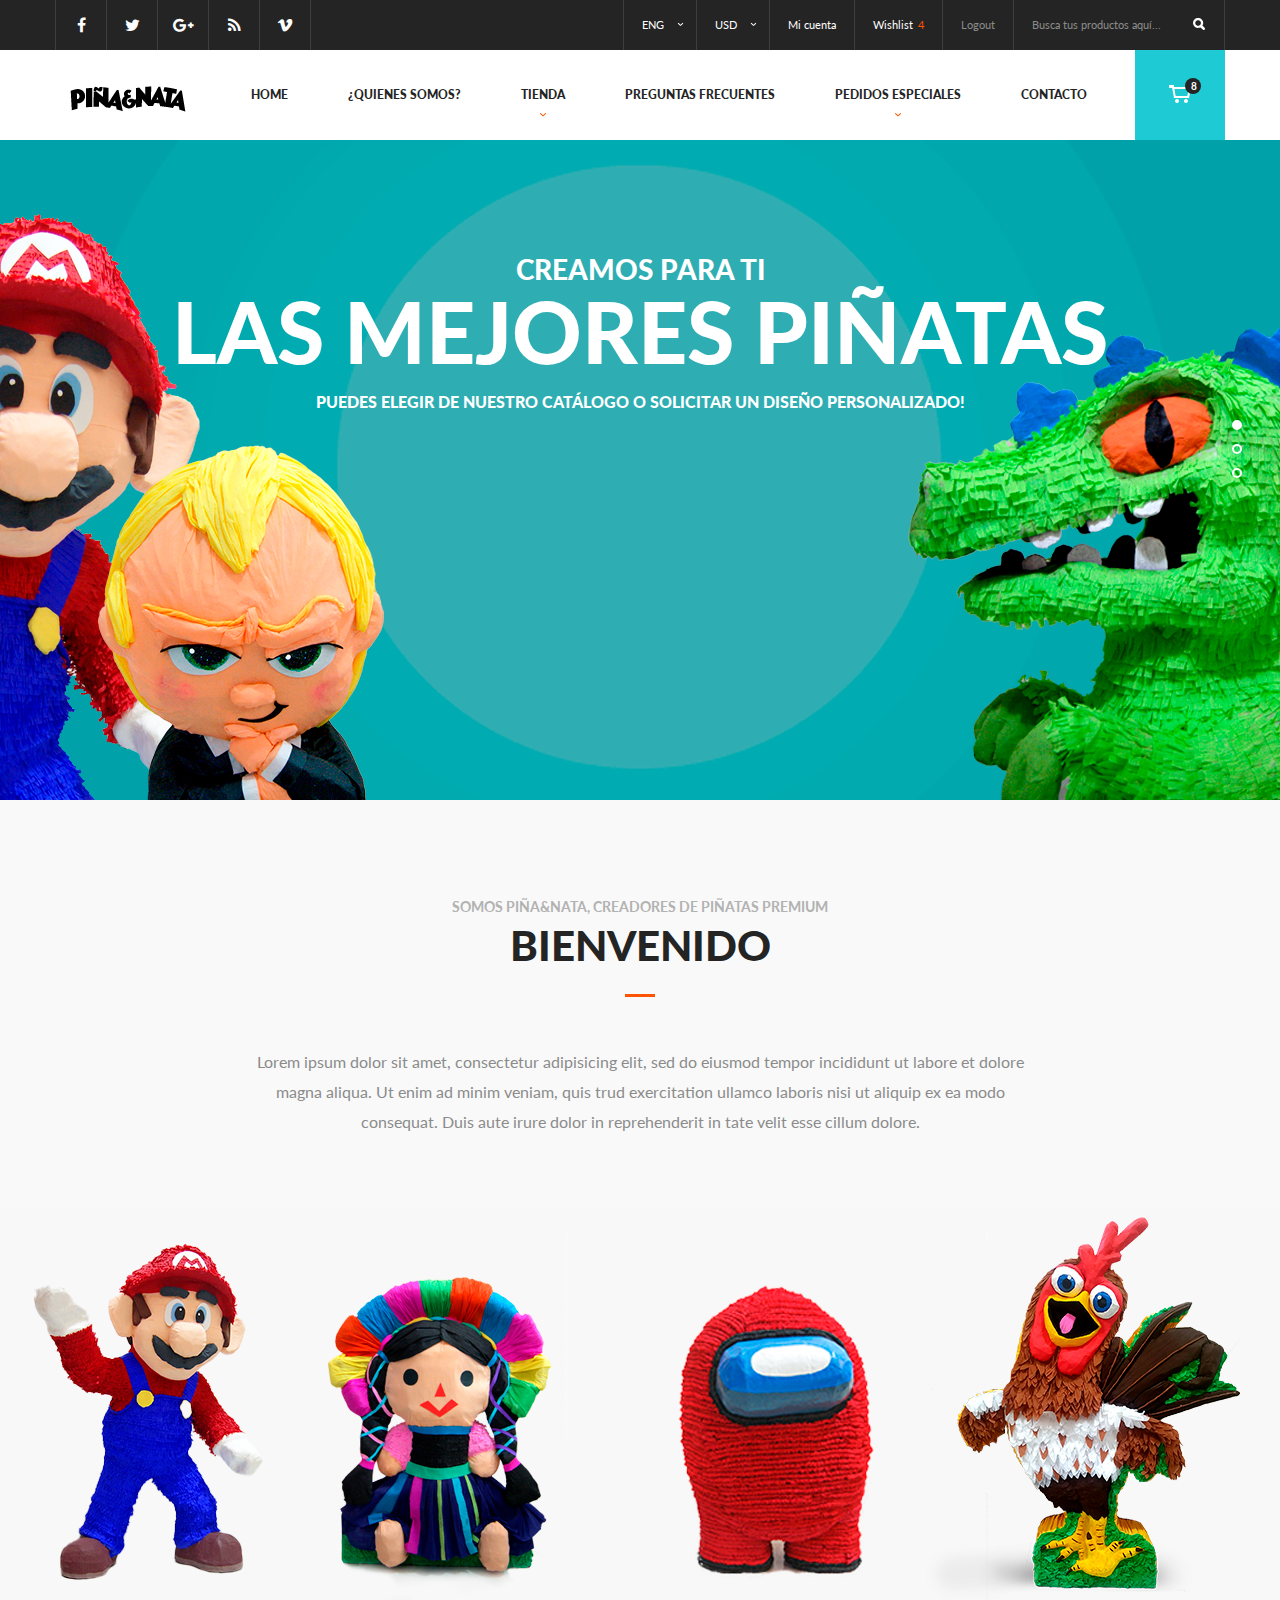
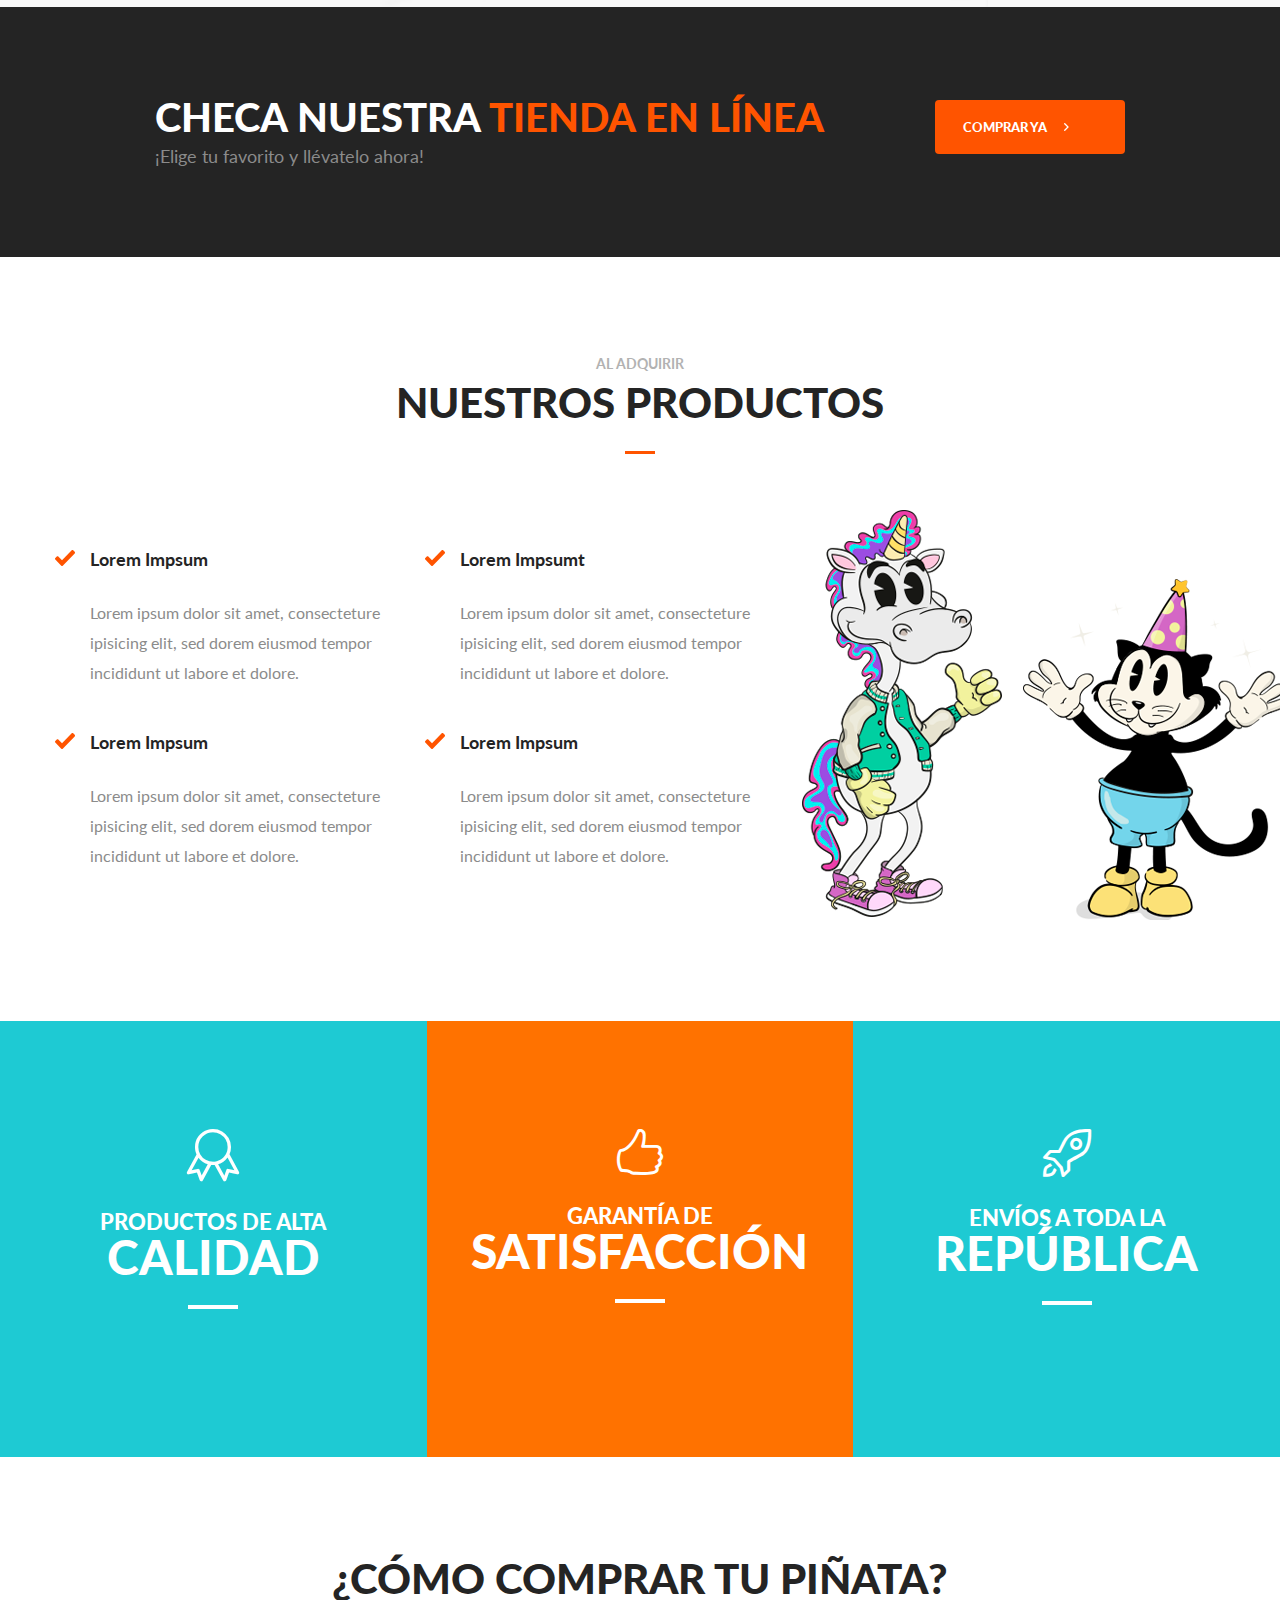
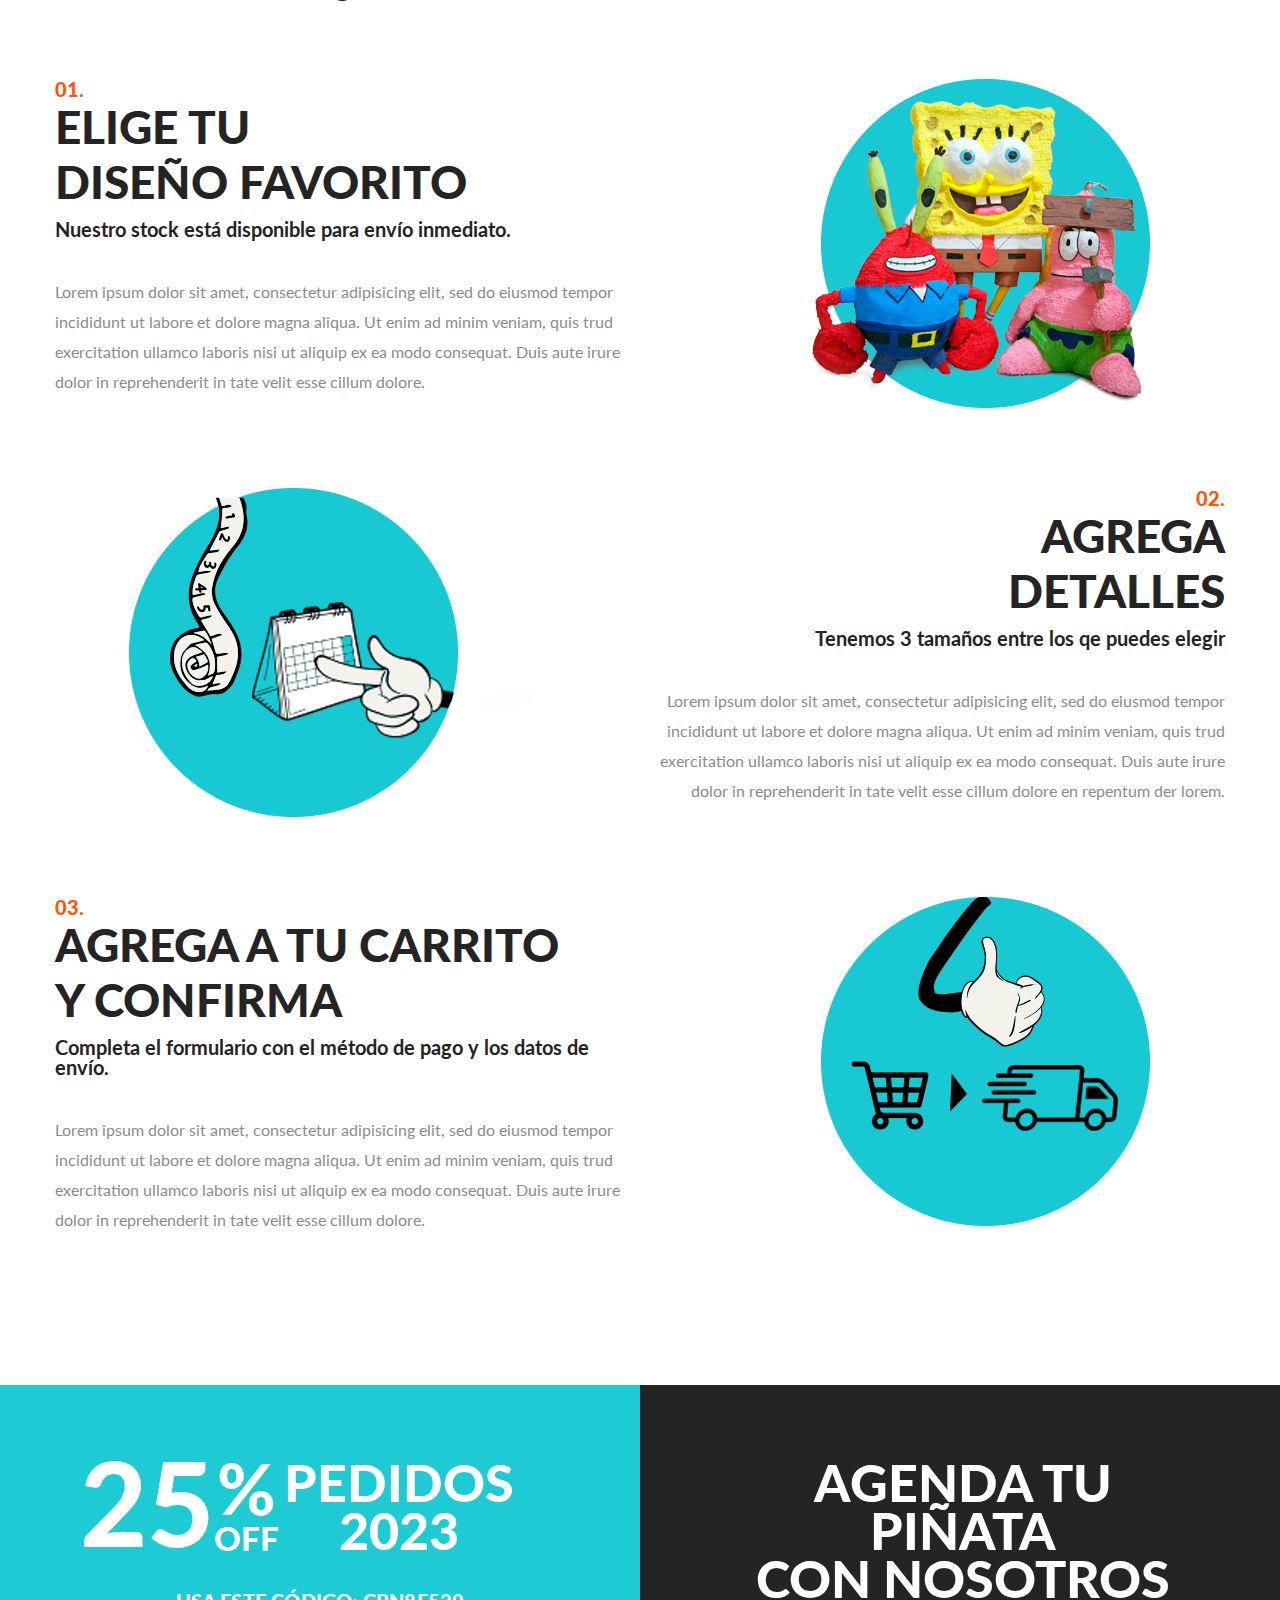
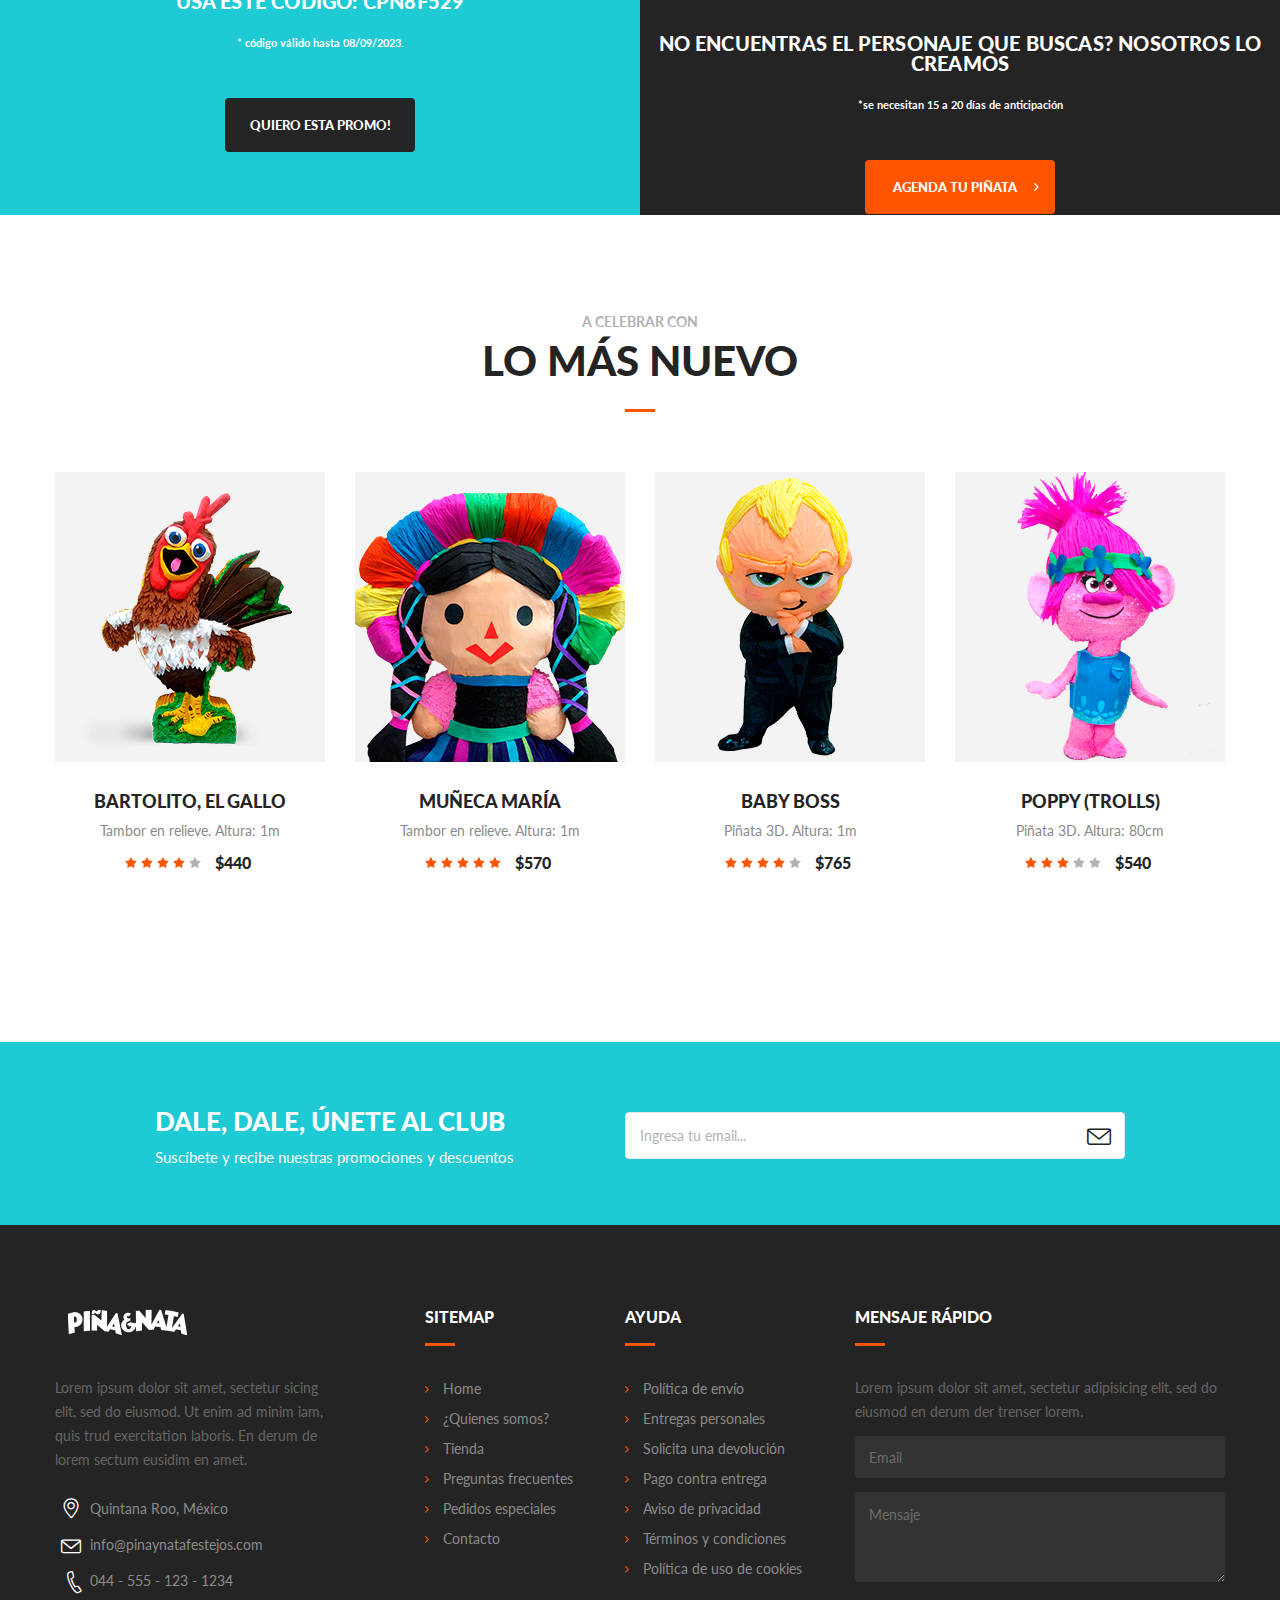
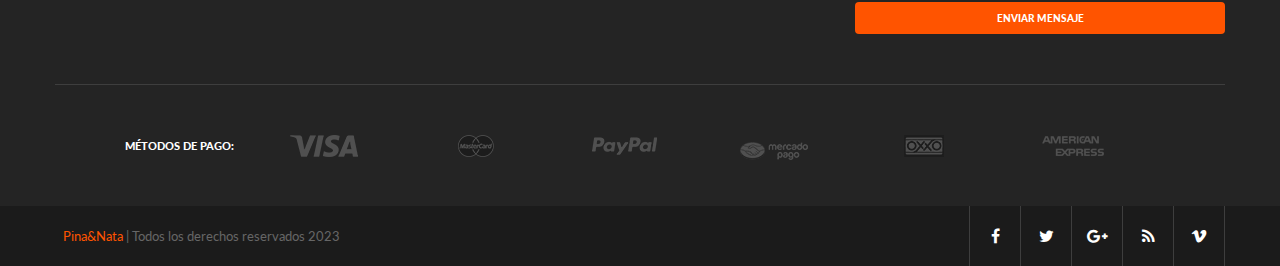
<file: index.html>
<!DOCTYPE html>
<html lang="en">
<head>
  <meta charset="utf-8">
  <meta name="viewport" content="width=device-width, minimum-scale=1.0">
  <!-- styles -->
  <link rel="stylesheet" href="css/vendor/font-awesome.min.css">
  <link rel="stylesheet" href="css/vendor/simple-line-icons.css">
  <link rel="stylesheet" href="css/vendor/magnific-popup.css">
  <link rel="stylesheet" href="css/style.min.css">
  <!-- favicon -->
  <link rel="icon" href="favicon.ico">
  <title>Pina&Nata</title>
</head>
<body>

 

  <!-- WIDGET LINE WRAP -->
  <div class="widget-line-wrap widget-line-1">
    <!-- WIDGET LINE -->
    <div class="widget-line">
      <!-- ACTIONS LIST -->
      <ul class="actions-list left">
        <!-- ACTIONS LIST ITEM -->
        <li class="actions-list-item">
          <!-- SOCIAL LINK -->
          <div class="social-link">
            <a href="#">
              <i class="fa fa-facebook"></i>
            </a>
          </div>
          <!-- /SOCIAL LINK -->
        </li>
        <!-- ACTIONS LIST ITEM -->

        <!-- ACTIONS LIST ITEM -->
        <li class="actions-list-item">
          <!-- SOCIAL LINK -->
          <div class="social-link">
            <a href="#">
              <i class="fa fa-twitter"></i>
            </a>
          </div>
          <!-- /SOCIAL LINK -->
        </li>
        <!-- ACTIONS LIST ITEM -->

        <!-- ACTIONS LIST ITEM -->
        <li class="actions-list-item">
          <!-- SOCIAL LINK -->
          <div class="social-link">
            <a href="#">
              <i class="fa fa-google-plus"></i>
            </a>
          </div>
          <!-- /SOCIAL LINK -->
        </li>
        <!-- ACTIONS LIST ITEM -->

        <!-- ACTIONS LIST ITEM -->
        <li class="actions-list-item">
          <!-- SOCIAL LINK -->
          <div class="social-link">
            <a href="#">
              <i class="fa fa-rss"></i>
            </a>
          </div>
          <!-- /SOCIAL LINK -->
        </li>
        <!-- ACTIONS LIST ITEM -->

        <!-- ACTIONS LIST ITEM -->
        <li class="actions-list-item">
          <!-- SOCIAL LINK -->
          <div class="social-link">
            <a href="#">
              <i class="fa fa-vimeo"></i>
            </a>
          </div>
          <!-- /SOCIAL LINK -->
        </li>
        <!-- ACTIONS LIST ITEM -->
      </ul>
      <!-- ACTIONS LIST -->

      <!-- ACTIONS LIST -->
      <ul class="actions-list right">
        <!-- ACTIONS LIST ITEM -->
        <li class="actions-list-item">
          <a class="action-button options-dropdown dropdown-control click-closable" href="#">
            <span class="language-selected-option">eng</span>
            <!-- SVG ARROW -->
  					<svg class="svg-arrow small face-down">
  						<use xlink:href="#svg-arrow"></use>
  					</svg>
  					<!-- /SVG ARROW -->
          </a>

          <!-- DROPDOWN LIST -->
          <ul class="dropdown-list dropdown">
            <li data-language="eng" class="dropdown-list-item language-option selected">
              <a href="#">eng</a>
            </li>
            <li data-language="spa" class="dropdown-list-item language-option">
              <a href="#">spa</a>
            </li>
            <li data-language="ger" class="dropdown-list-item language-option">
              <a href="#">ger</a>
            </li>
          </ul>
          <!-- /DROPDOWN LIST -->
        </li>
        <!-- ACTIONS LIST ITEM -->

        <!-- ACTIONS LIST ITEM -->
        <li class="actions-list-item">
          <a class="action-button options-dropdown dropdown-control click-closable" href="#">
            <span class="currency-selected-option">usd</span>
            <!-- SVG ARROW -->
  					<svg class="svg-arrow small face-down">
  						<use xlink:href="#svg-arrow"></use>
  					</svg>
  					<!-- /SVG ARROW -->
          </a>

          <!-- DROPDOWN LIST -->
          <ul class="dropdown-list dropdown">
            <li data-currency="usd" class="dropdown-list-item currency-option selected">
              <a href="#">usd</a>
            </li>
            <li data-currency="euro" class="dropdown-list-item currency-option">
              <a href="#">euro</a>
            </li>
          </ul>
          <!-- /DROPDOWN LIST -->
        </li>
        <!-- ACTIONS LIST ITEM -->

        <!-- ACTIONS LIST ITEM -->
        <li class="actions-list-item">
          <a class="action-button" href="profile.html">Mi cuenta</a>
        </li>
        <!-- ACTIONS LIST ITEM -->

        <!-- ACTIONS LIST ITEM -->
        <li class="actions-list-item">
          <a class="action-button" href="#">Wishlist<span class="bold">4</span></a>
        </li>
        <!-- ACTIONS LIST ITEM -->

        <!-- ACTIONS LIST ITEM -->
        <li class="actions-list-item">
          <a class="action-button regular popup-trigger" href="#login-popup">Logout</a>
        </li>
        <!-- ACTIONS LIST ITEM -->

        <!-- ACTIONS LIST ITEM -->
        <li class="actions-list-item">
          <!-- SEARCH FORM -->
          <form class="search-form">
            <input type="text" name="search" autocomplete="off" placeholder="Busca tus productos aquí...">
            <!-- SEARCH SUBMIT -->
            <div class="search-submit">
              <!-- SVG MAG GLASS -->
    					<svg class="svg-mag-glass">
    						<use xlink:href="#svg-mag-glass"></use>
    					</svg>
    					<!-- /SVG MAG GLASS -->
            </div>
            <!-- /SEARCH SUBMIT -->

            <!-- SEARCH CANCEL -->
            <div class="search-cancel hidden">
              <!-- SVG CROSS -->
    					<svg class="svg-cross">
    						<use xlink:href="#svg-cross"></use>
    					</svg>
    					<!-- /SVG CROSS -->
            </div>
            <!-- /SEARCH CANCEL -->
          </form>
          <!-- /SEARCH FORM -->
        </li>
        <!-- ACTIONS LIST ITEM -->
      </ul>
      <!-- ACTIONS LIST -->
    </div>
    <!-- WIDGET LINE -->
  </div>
  <!-- WIDGET LINE WRAP -->

  <!-- WIDGET LINE WRAP -->
  <div class="widget-line-wrap widget-line-2">
    <!-- WIDGET LINE -->
    <div class="widget-line">
      <!-- ACTIONS LIST -->
      <ul class="actions-list">
        <!-- ACTIONS LIST ITEM -->
        <li class="actions-list-item full void">
          <!-- SEARCH FORM -->
          <form class="search-form">
            <input type="text" name="search" autocomplete="off" placeholder="Search products here...">
            <!-- SEARCH SUBMIT -->
            <div class="search-submit">
              <!-- SVG MAG GLASS -->
    					<svg class="svg-mag-glass">
    						<use xlink:href="#svg-mag-glass"></use>
    					</svg>
    					<!-- /SVG MAG GLASS -->
            </div>
            <!-- /SEARCH SUBMIT -->

            <!-- SEARCH CANCEL -->
            <div class="search-cancel hidden">
              <!-- SVG CROSS -->
    					<svg class="svg-cross">
    						<use xlink:href="#svg-cross"></use>
    					</svg>
    					<!-- /SVG CROSS -->
            </div>
            <!-- /SEARCH CANCEL -->
          </form>
          <!-- /SEARCH FORM -->
        </li>
        <!-- ACTIONS LIST ITEM -->
      </ul>
      <!-- ACTIONS LIST -->
    </div>
    <!-- WIDGET LINE -->
  </div>
  <!-- WIDGET LINE WRAP -->

  <!-- NAVIGATION WRAP -->
  <div class="navigation-wrap">
    <!-- NAVIGATION -->
    <nav class="navigation">
      <!-- LOGO -->
      <figure class="logo">
        <img src="img/logo.png" alt="logo">
        <figcaption>The Trickster</figcaption>
      </figure>
      <!-- /LOGO -->

      <!-- CART DROPDOWN WRAP -->
      <div class="cart-dropdown-wrap">
        <!-- CART DROPDOWN CONTROL -->
        <div class="cart-dropdown-control">
          <!-- SVG CART -->
          <svg class="svg-cart">
            <use xlink:href="#svg-cart"></use>
          </svg>
          <!-- /SVG CART -->

          <!-- SVG CROSS -->
          <svg class="svg-cross medium hidden">
            <use xlink:href="#svg-cross"></use>
          </svg>
          <!-- /SVG CROSS -->

          <!-- CART ITEM QUANTITY -->
          <div class="cart-item-quantity">
            <p>8</p>
          </div>
          <!-- /CART ITEM QUANTITY -->
        </div>
        <!-- /CART DROPDOWN CONTROL -->

        <!-- CART DROPDOWN -->
        <div class="cart-dropdown">
          <!-- CART DROPDOWN ITEMS -->
          <div class="cart-dropdown-items">
            <!-- CART DROPDOWN ITEM -->
            <div class="cart-dropdown-item">
              <!-- PRODUCT IMG -->
              <a href="product-page-v1.html">
                <figure class="product-img small">
                  <img src="img/products/02.jpg" alt="02">
                </figure>
              </a>
              <!-- /PRODUCT IMG -->

              <!-- CART DROPDOWN ITEM INFO -->
              <div class="cart-dropdown-item-info">
                <a href="product-page-v1.html"><h6 class="title small">Muñeca María</h6></a>
                <p class="product-description small">Tambor con relieve</p>
                <!-- RATING -->
                <ul class="rating small">
                  <!-- RATING ITEM -->
                  <li class="rating-item filled">
                    <!-- SVG STAR -->
                    <svg class="svg-star">
                      <use xlink:href="#svg-star"></use>
                    </svg>
                    <!-- /SVG STAR -->
                  </li>
                  <!-- /RATING ITEM -->

                  <!-- RATING ITEM -->
                  <li class="rating-item filled">
                    <!-- SVG STAR -->
                    <svg class="svg-star">
                      <use xlink:href="#svg-star"></use>
                    </svg>
                    <!-- /SVG STAR -->
                  </li>
                  <!-- /RATING ITEM -->

                  <!-- RATING ITEM -->
                  <li class="rating-item filled">
                    <!-- SVG STAR -->
                    <svg class="svg-star">
                      <use xlink:href="#svg-star"></use>
                    </svg>
                    <!-- /SVG STAR -->
                  </li>
                  <!-- /RATING ITEM -->

                  <!-- RATING ITEM -->
                  <li class="rating-item filled">
                    <!-- SVG STAR -->
                    <svg class="svg-star">
                      <use xlink:href="#svg-star"></use>
                    </svg>
                    <!-- /SVG STAR -->
                  </li>
                  <!-- /RATING ITEM -->

                  <!-- RATING ITEM -->
                  <li class="rating-item">
                    <!-- SVG STAR -->
                    <svg class="svg-star">
                      <use xlink:href="#svg-star"></use>
                    </svg>
                    <!-- /SVG STAR -->
                  </li>
                  <!-- /RATING ITEM -->
                </ul>
                <!-- /RATING -->
                <p class="product-quantity">x4</p>
                <p class="product-price">$600</p>
              </div>
              <!-- /CART DROPDOWN ITEM INFO -->

              <!-- SVG CROSS -->
              <svg class="svg-cross medium">
                <use xlink:href="#svg-cross"></use>
              </svg>
              <!-- /SVG CROSS -->
            </div>
            <!-- /CART DROPDOWN ITEM -->

            <!-- CART DROPDOWN ITEM -->
            <div class="cart-dropdown-item">
              <!-- PRODUCT IMG -->
              <a href="product-page-v1.html">
                <figure class="product-img small">
                  <img src="img/products/06.jpg" alt="06">
                </figure>
              </a>
              <!-- /PRODUCT IMG -->

              <!-- CART DROPDOWN ITEM INFO -->
              <div class="cart-dropdown-item-info">
                <a href="product-page-v1.html"><h6 class="title small">Bob Esponja</h6></a>
                <p class="product-description small">Piñata 3D</p>
                <!-- RATING -->
                <ul class="rating small">
                  <!-- RATING ITEM -->
                  <li class="rating-item filled">
                    <!-- SVG STAR -->
                    <svg class="svg-star">
                      <use xlink:href="#svg-star"></use>
                    </svg>
                    <!-- /SVG STAR -->
                  </li>
                  <!-- /RATING ITEM -->

                  <!-- RATING ITEM -->
                  <li class="rating-item filled">
                    <!-- SVG STAR -->
                    <svg class="svg-star">
                      <use xlink:href="#svg-star"></use>
                    </svg>
                    <!-- /SVG STAR -->
                  </li>
                  <!-- /RATING ITEM -->

                  <!-- RATING ITEM -->
                  <li class="rating-item filled">
                    <!-- SVG STAR -->
                    <svg class="svg-star">
                      <use xlink:href="#svg-star"></use>
                    </svg>
                    <!-- /SVG STAR -->
                  </li>
                  <!-- /RATING ITEM -->

                  <!-- RATING ITEM -->
                  <li class="rating-item">
                    <!-- SVG STAR -->
                    <svg class="svg-star">
                      <use xlink:href="#svg-star"></use>
                    </svg>
                    <!-- /SVG STAR -->
                  </li>
                  <!-- /RATING ITEM -->

                  <!-- RATING ITEM -->
                  <li class="rating-item">
                    <!-- SVG STAR -->
                    <svg class="svg-star">
                      <use xlink:href="#svg-star"></use>
                    </svg>
                    <!-- /SVG STAR -->
                  </li>
                  <!-- /RATING ITEM -->
                </ul>
                <!-- /RATING -->
                <p class="product-quantity">x2</p>
                <p class="product-price">$360</p>
              </div>
              <!-- /CART DROPDOWN ITEM INFO -->

              <!-- SVG CROSS -->
              <svg class="svg-cross medium">
                <use xlink:href="#svg-cross"></use>
              </svg>
              <!-- /SVG CROSS -->
            </div>
            <!-- /CART DROPDOWN ITEM -->

            <!-- CART DROPDOWN ITEM -->
            <div class="cart-dropdown-item">
              <!-- PRODUCT IMG -->
              <a href="product-page-v1.html">
                <figure class="product-img small">
                  <img src="img/products/05.jpg" alt="05">
                </figure>
              </a>
              <!-- /PRODUCT IMG -->

              <!-- CART DROPDOWN ITEM INFO -->
              <div class="cart-dropdown-item-info">
                <a href="product-page-v1.html"><h6 class="title small">Among Us</h6></a>
                <p class="product-description small">Piñata 3D</p>
                <!-- RATING -->
                <ul class="rating small">
                  <!-- RATING ITEM -->
                  <li class="rating-item filled">
                    <!-- SVG STAR -->
                    <svg class="svg-star">
                      <use xlink:href="#svg-star"></use>
                    </svg>
                    <!-- /SVG STAR -->
                  </li>
                  <!-- /RATING ITEM -->

                  <!-- RATING ITEM -->
                  <li class="rating-item filled">
                    <!-- SVG STAR -->
                    <svg class="svg-star">
                      <use xlink:href="#svg-star"></use>
                    </svg>
                    <!-- /SVG STAR -->
                  </li>
                  <!-- /RATING ITEM -->

                  <!-- RATING ITEM -->
                  <li class="rating-item filled">
                    <!-- SVG STAR -->
                    <svg class="svg-star">
                      <use xlink:href="#svg-star"></use>
                    </svg>
                    <!-- /SVG STAR -->
                  </li>
                  <!-- /RATING ITEM -->

                  <!-- RATING ITEM -->
                  <li class="rating-item filled">
                    <!-- SVG STAR -->
                    <svg class="svg-star">
                      <use xlink:href="#svg-star"></use>
                    </svg>
                    <!-- /SVG STAR -->
                  </li>
                  <!-- /RATING ITEM -->

                  <!-- RATING ITEM -->
                  <li class="rating-item">
                    <!-- SVG STAR -->
                    <svg class="svg-star">
                      <use xlink:href="#svg-star"></use>
                    </svg>
                    <!-- /SVG STAR -->
                  </li>
                  <!-- /RATING ITEM -->
                </ul>
                <!-- /RATING -->
                <p class="product-quantity">x1</p>
                <p class="product-price">$185</p>
              </div>
              <!-- /CART DROPDOWN ITEM INFO -->

              <!-- SVG CROSS -->
              <svg class="svg-cross medium">
                <use xlink:href="#svg-cross"></use>
              </svg>
              <!-- /SVG CROSS -->
            </div>
            <!-- /CART DROPDOWN ITEM -->
          </div>
          <!-- CART DROPDOWN ITEMS -->

          <!-- CART DROPDOWN SUBTOTAL -->
          <div class="cart-dropdown-subtotal">
            <p class="title small">Subtotal</p>
            <p class="product-price">$1145</p>
          </div>
          <!-- /CART DROPDOWN SUBTOTAL -->

          <!-- CART DROPDOWN ACTIONS -->
          <div class="cart-dropdown-actions">
            <a href="cart.html" class="button dark large">Ir al carrito</a>
            <a href="identification.html" class="button large">Pagar ahora</a>
          </div>
          <!-- /CART DROPDOWN ACTIONS -->
        </div>
        <!-- /CART DROPDOWN -->
      </div>
      <!-- /CART DROPDOWN WRAP -->

      <!-- MAIN MENU -->
      <ul class="main-menu">
        <!-- MAIN MENU ITEM -->
        <li class="main-menu-item">
          <a href="index.html">Home</a>
        </li>
        <!-- /MAIN MENU ITEM -->

        <!-- MAIN MENU ITEM -->
        <li class="main-menu-item">
          <a href="aboutus.html">¿Quienes somos?</a>
        </li>
        <!-- /MAIN MENU ITEM -->

        <!-- MAIN MENU ITEM -->
        <li class="main-menu-item">
          <a href="#">
            Tienda
            <!-- SVG ARROW -->
            <svg class="svg-arrow face-down">
              <use xlink:href="#svg-arrow"></use>
            </svg>
            <!-- /SVG ARROW -->
          </a>

          <!-- MENU DROPDOWN -->
          <ul class="menu-dropdown">
            <!-- MENU DROPDOWN ITEM -->
            <li class="menu-dropdown-item">
              <a href="shop-sidebar-grid.html">Piñatas</a>
            </li>
            <!-- /MENU DROPDOWN ITEM -->

            <!-- MENU DROPDOWN ITEM -->
            <li class="menu-dropdown-item">
              <a href="shop-grid.html">Piñatas</a>
            </li>
            <!-- /MENU DROPDOWN ITEM -->

            <!-- MENU DROPDOWN ITEM -->
            
            <!-- /MENU DROPDOWN ITEM -->

            <!-- MENU DROPDOWN ITEM -->
            <li class="menu-dropdown-item">
              <a href="#">Piñatas</a>
            </li>
            <!-- /MENU DROPDOWN ITEM -->

            <!-- MENU DROPDOWN ITEM -->
            <li class="menu-dropdown-item">
              <a href="#">Piñatas</a>
              <!-- SVG ARROW -->
              <svg class="svg-arrow tiny">
                <use xlink:href="#svg-arrow"></use>
              </svg>
              <!-- /SVG ARROW -->

              <!-- MENU DROPDOWN -->
              <ul class="menu-dropdown">
                <!-- MENU DROPDOWN ITEM -->
                <li class="menu-dropdown-item">
                  <a href="product-page-v1.html">Piñatas</a>
                </li>
                <!-- /MENU DROPDOWN ITEM -->

                <!-- MENU DROPDOWN ITEM -->
                <li class="menu-dropdown-item">
                  <a href="product-page-v2.html">Piñatas</a>
                </li>
                <!-- /MENU DROPDOWN ITEM -->
              </ul>
              <!-- /MENU DROPDOWN -->
            </li>
            <!-- /MENU DROPDOWN ITEM -->
          </ul>
          <!-- /MENU DROPDOWN -->
        </li>
        <!-- /MAIN MENU ITEM -->

        <!-- MAIN MENU ITEM -->
        <li class="main-menu-item">
          <a href="blog.html">Preguntas Frecuentes</a>
        </li>
        <!-- /MAIN MENU ITEM -->

        <!-- MAIN MENU ITEM -->
        <li class="main-menu-item sub">
          <a href="#">
            Pedidos especiales
            <!-- SVG ARROW -->
            <svg class="svg-arrow face-down">
              <use xlink:href="#svg-arrow"></use>
            </svg>
            <!-- /SVG ARROW -->
          </a>

          <!-- CONTENT DROPDOWN -->
          <div class="content-dropdown with-bg">
            <!-- CONTENT DROPDOWN COLUMN -->
            <div class="content-dropdown-column">
              <h6 class="title tiny secondary"></h6>
              <hr class="line-separator">
              <!-- LINK LIST -->
              <ul class="link-list simple">
                <!-- LINK LIST ITEM -->
                <li class="link-list-item">
                  <a href="index.html"></a>
                </li>
                <!-- /LINK LIST ITEM -->

                <!-- LINK LIST ITEM -->
                <li class="link-list-item">
                  <a href="product-builder-v1.html"></a>
                </li>
                <!-- /LINK LIST ITEM -->

                <!-- LINK LIST ITEM -->
                <li class="link-list-item">
                  <a href="product-builder-v2.html"></a>
                </li>
                <!-- /LINK LIST ITEM -->

                <!-- LINK LIST ITEM -->
                <li class="link-list-item">
                  <a href="blog.html"></a>
                </li>
                <!-- /LINK LIST ITEM -->

                <!-- LINK LIST ITEM -->
                <li class="link-list-item">
                  <a href="post.html"></a>
                </li>
                <!-- /LINK LIST ITEM -->

                <!-- LINK LIST ITEM -->
                <li class="link-list-item">
                  <a href="contactus.html"></a>
                </li>
                <!-- /LINK LIST ITEM -->
              </ul>
              <!-- /LINK LIST -->

              <!-- LINK LIST -->
              <ul class="link-list simple">
                <!-- LINK LIST ITEM -->
                <li class="link-list-item">
                  <a href="404.html"></a>
                </li>
                <!-- /LINK LIST ITEM -->

                <!-- LINK LIST ITEM -->
                <li class="link-list-item">
                  <a href="aboutus.html"></a>
                </li>
                <!-- /LINK LIST ITEM -->

                <!-- LINK LIST ITEM -->
                <li class="link-list-item">
                  <a href="menu-dropdowns.html"></a>
                </li>
                <!-- /LINK LIST ITEM -->

                <!-- LINK LIST ITEM -->
                <li class="link-list-item">
                  <a href="shortcodes.html"></a>
                </li>
                <!-- /LINK LIST ITEM -->

                <!-- LINK LIST ITEM -->
                <li class="link-list-item">
                  <a href="login-popup.html"></a>
                </li>
                <!-- /LINK LIST ITEM -->

                <!-- LINK LIST ITEM -->
                <li class="link-list-item">
                  <a href="ratings-popup.html"></a>
                </li>
                <!-- /LINK LIST ITEM -->
              </ul>
              <!-- /LINK LIST -->
            </div>
            <!-- /CONTENT DROPDOWN COLUMN -->

            <!-- CONTENT DROPDOWN COLUMN -->
            <div class="content-dropdown-column">
              <h6 class="title tiny secondary"></h6>
              <hr class="line-separator">
              <!-- LINK LIST -->
              <ul class="link-list simple">
                <!-- LINK LIST ITEM -->
                <li class="link-list-item">
                  <a href="shop-sidebar-grid.html"></a>
                </li>
                <!-- /LINK LIST ITEM -->

                <!-- LINK LIST ITEM -->
                <li class="link-list-item">
                  <a href="shop-grid.html"></a>
                </li>
                <!-- /LINK LIST ITEM -->

                <!-- LINK LIST ITEM -->
                <li class="link-list-item">
                  <a href="shop-sidebar-list.html"></a>
                </li>
                <!-- /LINK LIST ITEM -->

                <!-- LINK LIST ITEM -->
                <li class="link-list-item">
                  <a href="shop-list.html"></a>
                </li>
                <!-- /LINK LIST ITEM -->

                <!-- LINK LIST ITEM -->
                <li class="link-list-item">
                  <a href="product-page-v1.html"></a>
                </li>
                <!-- /LINK LIST ITEM -->

                <!-- LINK LIST ITEM -->
                <li class="link-list-item">
                  <a href="product-page-v1.html"></a>
                </li>
                <!-- /LINK LIST ITEM -->
              </ul>
              <!-- /LINK LIST -->
            </div>
            <!-- /CONTENT DROPDOWN COLUMN -->

            <!-- CONTENT DROPDOWN COLUMN -->
            <div class="content-dropdown-column">
              <h6 class="title tiny secondary"></h6>
              <hr class="line-separator">
              <!-- LINK LIST -->
              <ul class="link-list simple">
                <!-- LINK LIST ITEM -->
                <li class="link-list-item">
                  <a href="identification.html"></a>
                </li>
                <!-- /LINK LIST ITEM -->

                <!-- LINK LIST ITEM -->
                <li class="link-list-item">
                  <a href="billing-shipping.html"></a>
                </li>
                <!-- /LINK LIST ITEM -->

                <!-- LINK LIST ITEM -->
                <li class="link-list-item">
                  <a href="confirmation.html"></a>
                </li>
                <!-- /LINK LIST ITEM -->

                <!-- LINK LIST ITEM -->
                <li class="link-list-item">
                  <a href="cart.html"></a>
                </li>
                <!-- /LINK LIST ITEM -->

                <!-- LINK LIST ITEM -->
                <li class="link-list-item">
                  <a href="#"></a>
                </li>
                <!-- /LINK LIST ITEM -->

                <!-- LINK LIST ITEM -->
                <li class="link-list-item">
                  <a href="profile.html"></a>
                </li>
                <!-- /LINK LIST ITEM -->
              </ul>
              <!-- /LINK LIST -->
            </div>
            <!-- /CONTENT DROPDOWN COLUMN -->
          </div>
          <!-- /CONTENT DROPDOWN -->
        </li>
        <!-- /MAIN MENU ITEM -->

        <!-- MAIN MENU ITEM -->
        <li class="main-menu-item">
          <a href="contactus.html">Contacto</a>
        </li>
        <!-- /MAIN MENU ITEM -->
      </ul>
      <!-- /MAIN MENU -->
    </nav>
    <!-- /NAVIGATION -->
  </div>
  <!-- /NAVIGATION WRAP -->

  <!-- MOBILE MENU WRAP -->
  <div class="mobile-menu-wrap">
    <!-- MOBILE MENU CONTROL -->
    <div class="mobile-menu-control dropdown-control">
      <!-- SVG BURGER -->
      <svg class="svg-burger">
        <use xlink:href="#svg-burger"></use>
      </svg>
      <!-- /SVG BURGER -->
    </div>
    <!-- /MOBILE MENU CONTROL -->

    <!-- MOBILE MENU -->
    <ul class="mobile-menu dropdown">
      <!-- MOBILE MENU ITEM -->
      <li class="mobile-menu-item">
        <a href="index.html">Home</a>
      </li>
      <!-- /MOBILE MENU ITEM -->

      <!-- MOBILE MENU ITEM -->
      <li class="mobile-menu-item">
        <a href="aboutus.html">¿Quiénes somos?</a>
      </li>
      <!-- /MOBILE MENU ITEM -->

      <!-- MOBILE MENU ITEM -->
      <li class="mobile-menu-item">
        <a href="#" class="dropdown-control">
          Tienda
          <!-- SVG ARROW -->
          <svg class="svg-arrow medium rotable">
            <use xlink:href="#svg-arrow"></use>
          </svg>
          <!-- /SVG ARROW -->
        </a>

        <!-- MOBILE MENU DROPDOWN -->
        <ul class="mobile-menu-dropdown dropdown">
          <!-- MOBILE MENU DROPDOWN ITEM -->
          <li class="mobile-menu-dropdown-item">
            <a href="shop-sidebar-grid.html">Sidebar 3 Col Grid</a>
          </li>
          <!-- /MOBILE MENU DROPDOWN ITEM -->

          <!-- MOBILE MENU DROPDOWN ITEM -->
          <li class="mobile-menu-dropdown-item">
            <a href="shop-grid.html">4 Columns Grid</a>
          </li>
          <!-- /MOBILE MENU DROPDOWN ITEM -->

          <!-- MOBILE MENU DROPDOWN ITEM -->
          <li class="mobile-menu-dropdown-item">
            <a href="shop-sidebar-list.html">Sidebar 3 Col List</a>
          </li>
          <!-- /MOBILE MENU DROPDOWN ITEM -->

          <!-- MOBILE MENU DROPDOWN ITEM -->
          <li class="mobile-menu-dropdown-item">
            <a href="shop-list.html">4 Columns List</a>
          </li>
          <!-- /MOBILE MENU DROPDOWN ITEM -->

          <!-- MOBILE MENU DROPDOWN ITEM -->
          <li class="mobile-menu-dropdown-item">
            <a href="product-page-v1.html">Product Page V1</a>
          </li>
          <!-- /MOBILE MENU DROPDOWN ITEM -->

          <!-- MOBILE MENU DROPDOWN ITEM -->
          <li class="mobile-menu-dropdown-item">
            <a href="product-page-v2.html">Product Page V2</a>
          </li>
          <!-- /MOBILE MENU DROPDOWN ITEM -->
        </ul>
        <!-- /MOBILE MENU DROPDOWN -->
      </li>
      <!-- /MOBILE MENU ITEM -->

      <!-- MOBILE MENU ITEM -->
      <li class="mobile-menu-item">
        <a href="blog.html">Preguntas Frecuentes</a>
      </li>
      <!-- /MOBILE MENU ITEM -->

      <!-- MOBILE MENU ITEM -->
      <li class="mobile-menu-item">
        <a href="#" class="dropdown-control">
          Features
          <!-- SVG ARROW -->
          <svg class="svg-arrow medium rotable">
            <use xlink:href="#svg-arrow"></use>
          </svg>
          <!-- /SVG ARROW -->
        </a>

        <!-- MOBILE MENU DROPDOWN -->
        <ul class="mobile-menu-dropdown dropdown">
          <!-- MOBILE MENU DROPDOWN ITEM -->
          <li class="mobile-menu-dropdown-item">
            <a href="index.html">Trickster Home</a>
          </li>
          <!-- /MOBILE MENU DROPDOWN ITEM -->

          <!-- MOBILE MENU DROPDOWN ITEM -->
          <li class="mobile-menu-dropdown-item">
            <a href="product-builder-v1.html">Product Builder V1</a>
          </li>
          <!-- /MOBILE MENU DROPDOWN ITEM -->

          <!-- MOBILE MENU DROPDOWN ITEM -->
          <li class="mobile-menu-dropdown-item">
            <a href="product-builder-v2.html">Product Builder V2</a>
          </li>
          <!-- /MOBILE MENU DROPDOWN ITEM -->

          <!-- MOBILE MENU DROPDOWN ITEM -->
          <li class="mobile-menu-dropdown-item">
            <a href="blog.html">Trickster Blog</a>
          </li>
          <!-- /MOBILE MENU DROPDOWN ITEM -->

          <!-- MOBILE MENU DROPDOWN ITEM -->
          <li class="mobile-menu-dropdown-item">
            <a href="post.html">Blog Post</a>
          </li>
          <!-- /MOBILE MENU DROPDOWN ITEM -->

          <!-- MOBILE MENU DROPDOWN ITEM -->
          <li class="mobile-menu-dropdown-item">
            <a href="contactus.html">Contact Page</a>
          </li>
          <!-- /MOBILE MENU DROPDOWN ITEM -->

          <!-- MOBILE MENU DROPDOWN ITEM -->
          <li class="mobile-menu-dropdown-item">
            <a href="404.html">Error Page</a>
          </li>
          <!-- /MOBILE MENU DROPDOWN ITEM -->

          <!-- MOBILE MENU DROPDOWN ITEM -->
          <li class="mobile-menu-dropdown-item">
            <a href="aboutus.html">About Us</a>
          </li>
          <!-- /MOBILE MENU DROPDOWN ITEM -->

          <!-- MOBILE MENU DROPDOWN ITEM -->
          <li class="mobile-menu-dropdown-item">
            <a href="menu-dropdowns.html">Menu &amp; DDowns</a>
          </li>
          <!-- /MOBILE MENU DROPDOWN ITEM -->

          <!-- MOBILE MENU DROPDOWN ITEM -->
          <li class="mobile-menu-dropdown-item">
            <a href="shortcodes.html">Shortcodes</a>
          </li>
          <!-- /MOBILE MENU DROPDOWN ITEM -->

          <!-- MOBILE MENU DROPDOWN ITEM -->
          <li class="mobile-menu-dropdown-item">
            <a href="login-popup.html">Login Popup</a>
          </li>
          <!-- /MOBILE MENU DROPDOWN ITEM -->

          <!-- MOBILE MENU DROPDOWN ITEM -->
          <li class="mobile-menu-dropdown-item">
            <a href="ratings-popup.html">Ratings Popup</a>
          </li>
          <!-- /MOBILE MENU DROPDOWN ITEM -->

          <!-- MOBILE MENU DROPDOWN ITEM -->
          <li class="mobile-menu-dropdown-item">
            <a href="shop-sidebar-grid.html">Sidebar 3 Col Grid</a>
          </li>
          <!-- /MOBILE MENU DROPDOWN ITEM -->

          <!-- MOBILE MENU DROPDOWN ITEM -->
          <li class="mobile-menu-dropdown-item">
            <a href="shop-grid.html">4 Columns Grid</a>
          </li>
          <!-- /MOBILE MENU DROPDOWN ITEM -->

          <!-- MOBILE MENU DROPDOWN ITEM -->
          <li class="mobile-menu-dropdown-item">
            <a href="shop-sidebar-list.html">Sidebar 3 Col List</a>
          </li>
          <!-- /MOBILE MENU DROPDOWN ITEM -->

          <!-- MOBILE MENU DROPDOWN ITEM -->
          <li class="mobile-menu-dropdown-item">
            <a href="shop-list.html">4 Columns List</a>
          </li>
          <!-- /MOBILE MENU DROPDOWN ITEM -->

          <!-- MOBILE MENU DROPDOWN ITEM -->
          <li class="mobile-menu-dropdown-item">
            <a href="product-page-v1.html">Product Page V1</a>
          </li>
          <!-- /MOBILE MENU DROPDOWN ITEM -->

          <!-- MOBILE MENU DROPDOWN ITEM -->
          <li class="mobile-menu-dropdown-item">
            <a href="product-page-v1.html">Product Page V2</a>
          </li>
          <!-- /MOBILE MENU DROPDOWN ITEM -->

          <!-- MOBILE MENU DROPDOWN ITEM -->
          <li class="mobile-menu-dropdown-item">
            <a href="identification.html">Identification</a>
          </li>
          <!-- /MOBILE MENU DROPDOWN ITEM -->

          <!-- MOBILE MENU DROPDOWN ITEM -->
          <li class="mobile-menu-dropdown-item">
            <a href="billing-shipping.html">Billing and Shipping</a>
          </li>
          <!-- /MOBILE MENU DROPDOWN ITEM -->

          <!-- MOBILE MENU DROPDOWN ITEM -->
          <li class="mobile-menu-dropdown-item">
            <a href="confirmation.html">Confirmation</a>
          </li>
          <!-- /MOBILE MENU DROPDOWN ITEM -->

          <!-- MOBILE MENU DROPDOWN ITEM -->
          <li class="mobile-menu-dropdown-item">
            <a href="cart.html">Shopping Cart</a>
          </li>
          <!-- /MOBILE MENU DROPDOWN ITEM -->

          <!-- MOBILE MENU DROPDOWN ITEM -->
          <li class="mobile-menu-dropdown-item">
            <a href="#l">Wishlist</a>
          </li>
          <!-- /MOBILE MENU DROPDOWN ITEM -->

          <!-- MOBILE MENU DROPDOWN ITEM -->
          <li class="mobile-menu-dropdown-item">
            <a href="profile.html">Your Account</a>
          </li>
          <!-- /MOBILE MENU DROPDOWN ITEM -->
        </ul>
        <!-- /MOBILE MENU DROPDOWN -->
      </li>
      <!-- /MOBILE MENU ITEM -->

      <!-- MOBILE MENU ITEM -->
      <li class="mobile-menu-item">
        <a href="contactus.html">Contacto</a>
      </li>
      <!-- /MOBILE MENU ITEM -->

      <!-- MOBILE MENU ITEM -->
      <li class="mobile-menu-item">
        <a href="profile.html">Mi cuenta</a>
      </li>
      <!-- /MOBILE MENU ITEM -->

      <!-- MOBILE MENU ITEM -->
      <li class="mobile-menu-item">
        <a href="#">
          Wishlist
          <span class="bold">4</span>
        </a>
      </li>
      <!-- /MOBILE MENU ITEM -->

      <!-- MOBILE MENU ITEM -->
      <li class="mobile-menu-item">
        <a href="#" class="dropdown-control">
          Idioma:
          <span class="selected-option language-selected-option">eng</span>
          <!-- SVG ARROW -->
          <svg class="svg-arrow medium rotable">
            <use xlink:href="#svg-arrow"></use>
          </svg>
          <!-- /SVG ARROW -->
        </a>

        <!-- MOBILE MENU DROPDOWN -->
        <ul class="mobile-menu-dropdown dropdown">
          <!-- MOBILE MENU DROPDOWN ITEM -->
          <li data-language="eng" class="mobile-menu-dropdown-item language-option selected">
            <a href="#">eng</a>
          </li>
          <!-- /MOBILE MENU DROPDOWN ITEM -->

          <!-- MOBILE MENU DROPDOWN ITEM -->
          <li data-language="spa" class="mobile-menu-dropdown-item language-option">
            <a href="#">spa</a>
          </li>
          <!-- /MOBILE MENU DROPDOWN ITEM -->

          <!-- MOBILE MENU DROPDOWN ITEM -->
          <li data-language="ger" class="mobile-menu-dropdown-item language-option">
            <a href="#">ger</a>
          </li>
          <!-- /MOBILE MENU DROPDOWN ITEM -->
        </ul>
        <!-- /MOBILE MENU DROPDOWN -->
      </li>
      <!-- /MOBILE MENU ITEM -->

      <!-- MOBILE MENU ITEM -->
      <li class="mobile-menu-item">
        <a href="#" class="dropdown-control">
          Moneda:
          <span class="selected-option currency-selected-option">usd</span>
          <!-- SVG ARROW -->
          <svg class="svg-arrow medium rotable">
            <use xlink:href="#svg-arrow"></use>
          </svg>
          <!-- /SVG ARROW -->
        </a>

        <!-- MOBILE MENU DROPDOWN -->
        <ul class="mobile-menu-dropdown dropdown">
          <!-- MOBILE MENU DROPDOWN ITEM -->
          <li data-currency="usd" class="mobile-menu-dropdown-item currency-option selected">
            <a href="#">usd</a>
          </li>
          <!-- /MOBILE MENU DROPDOWN ITEM -->

          <!-- MOBILE MENU DROPDOWN ITEM -->
          <li data-currency="euro" class="mobile-menu-dropdown-item currency-option">
            <a href="#">euro</a>
          </li>
          <!-- /MOBILE MENU DROPDOWN ITEM -->
        </ul>
        <!-- /MOBILE MENU DROPDOWN -->
      </li>
      <!-- /MOBILE MENU ITEM -->

      <!-- MOBILE MENU ITEM -->
      <li class="mobile-menu-item void">
        <a href="#">Logout</a>
      </li>
      <!-- /MOBILE MENU ITEM -->
    </ul>
    <!-- /MOBILE MENU -->
  </div>
  <!-- /MOBILE MENU WRAP -->

  <!-- MAIN SLIDER -->
  <div class="main-slider">
    <!-- SLIDER CONTROLS -->
    <div class="slider-controls">
      <!-- SLIDER CONTROL -->
      <div class="slider-control"></div>
      <!-- SLIDER CONTROL -->

      <!-- SLIDER CONTROL -->
      <div class="slider-control"></div>
      <!-- SLIDER CONTROL -->

      <!-- SLIDER CONTROL -->
      <div class="slider-control"></div>
      <!-- SLIDER CONTROL -->
    </div>
    <!-- /SLIDER CONTROLS -->

    <!-- SLIDE LIST -->
    <div class="slide-list">
      <!-- SLIDE -->
      <div class="slide slide-1">
        <!-- SLIDE CONTENT WRAP -->
        <div class="slide-content-wrap">
          <!-- SLIDE CONTENT -->
          <div class="slide-content">
            <h2 class="banner-title tiny">Creamos para ti</h2>
            <h2 class="banner-title">las mejores piñatas </h2>
            <h2 class="banner-title micro">Puedes elegir de nuestro catálogo o solicitar un diseño personalizado!</h2>
          </div>
          <!-- SLIDE CONTENT -->
        </div>
        <!-- SLIDE CONTENT WRAP -->
      </div>
      <!-- SLIDE -->

      <!-- SLIDE -->
      <div class="slide slide-2">
        <!-- SLIDE CONTENT WRAP -->
        <div class="slide-content-wrap">
          <!-- SLIDE CONTENT -->
          <div class="slide-content">
            <h2 class="banner-title small">Tenemos</h2>
            <h2 class="banner-title"><span class="highlighted">Increíbles</span></h2>
            <h2 class="banner-title">Diseños</h2>
            <h2 class="banner-title micro">Agenda tu piñata con 15 días de anticipación!</h2>
            <a href="#" class="button">Agenda tu piñata</a>
          </div>
          <!-- SLIDE CONTENT -->
        </div>
        <!-- SLIDE CONTENT WRAP -->
      </div>
      <!-- SLIDE -->

      <!-- SLIDE -->
      <div class="slide slide-3">
        <!-- SLIDE CONTENT WRAP -->
        <div class="slide-content-wrap">
          <!-- SLIDE CONTENT -->
          <div class="slide-content">
            <h2 class="banner-title dark large">Creamos tu</h2>
            <h2 class="banner-title main medium">Personaje Favorito</h2>
            <h2 class="banner-title micro light">Realizamos el diseño que desees! (20 días de anticipación)!</h2>
            <a href="#" class="button">Solicita tu piñata!</a>
          </div>
          <!-- SLIDE CONTENT -->
        </div>
        <!-- SLIDE CONTENT WRAP -->
      </div>
      <!-- SLIDE -->
    </div>
    <!-- /SLIDE LIST -->
  </div>
  <!-- /MAIN SLIDER -->

  

  <!-- SECTION WRAP -->
  <div class="section-wrap welcome-section-wrap">
    <!-- WELCOME SECTION -->
    <div class="welcome-section section">
      <h6 class="pretitle">Somos Piña&Nata, creadores de piñatas premium</h6>
      <h3 class="title large">Bienvenido</h3>
      <hr class="line-separator short">
      <p class="section-description">Lorem ipsum dolor sit amet, consectetur adipisicing elit, sed do eiusmod tempor incididunt ut labore et dolore magna aliqua. Ut enim ad minim veniam, quis trud exercitation ullamco laboris nisi ut aliquip ex ea modo consequat. Duis aute irure dolor in reprehenderit in tate velit esse cillum dolore.</p>
    </div>
    <!-- /WELCOME SECTION -->
  </div>
  <!-- /SECTION WRAP -->

  <!-- ACTION POSTER WRAP -->
  <div class="action-poster-wrap">
    <!-- ACTION POSTER -->
    <div class="action-poster">
      <!-- ACTION POSTER INFO -->
      <div class="action-poster-info">
        <h3 class="title">Checa nuestra <span class="bold">tienda en línea</span></h3>
        <p>¡Elige tu favorito y llévatelo ahora! </p>
      </div>
      <!-- /ACTION POSTER INFO -->

      <a href="shop-grid.html" class="button medium with-icon">
        Comprar ya
        <!-- SVG ARROW -->
        <svg class="svg-arrow">
          <use xlink:href="#svg-arrow"></use>
        </svg>
        <!-- /SVG ARROW -->
      </a>
    </div>
    <!-- /ACTION POSTER -->
  </div>
  <!-- /ACTION POSTER WRAP -->

  <!-- SECTION WRAP -->
  <div class="section-wrap">
    <!-- FEATURES SECTION -->
    <div class="features-section section">
      <h6 class="pretitle">Al adquirir</h6>
      <h3 class="title large">Nuestros productos</h3>
      <hr class="line-separator">
      <!-- BG DECORATION -->
      <img src="img/home/features.png" alt="features" class="bg-decoration">

      <!-- FEATURE LIST -->
      <ul class="feature-list small">
        <!-- FEATURE LIST ITEM -->
        <li class="feature-list-item">
          <!-- SVG CHECK -->
          <svg class="svg-check medium">
            <use xlink:href="#svg-check"></use>
          </svg>
          <!-- /SVG CHECK -->
          <p class="title">Lorem Impsum</p>
          <p>Lorem ipsum dolor sit amet, consecteture ipisicing elit, sed dorem eiusmod tempor incididunt ut labore et dolore.</p>
        </li>
        <!-- /FEATURE LIST ITEM -->

        <!-- FEATURE LIST ITEM -->
        <li class="feature-list-item">
          <!-- SVG CHECK -->
          <svg class="svg-check medium">
            <use xlink:href="#svg-check"></use>
          </svg>
          <!-- /SVG CHECK -->
          <p class="title">Lorem Impsumt</p>
          <p>Lorem ipsum dolor sit amet, consecteture ipisicing elit, sed dorem eiusmod tempor incididunt ut labore et dolore.</p>
        </li>
        <!-- /FEATURE LIST ITEM -->

        <!-- FEATURE LIST ITEM -->
        <li class="feature-list-item">
          <!-- SVG CHECK -->
          <svg class="svg-check medium">
            <use xlink:href="#svg-check"></use>
          </svg>
          <!-- /SVG CHECK -->
          <p class="title">Lorem Impsum</p>
          <p>Lorem ipsum dolor sit amet, consecteture ipisicing elit, sed dorem eiusmod tempor incididunt ut labore et dolore.</p>
        </li>
        <!-- /FEATURE LIST ITEM -->

        <!-- FEATURE LIST ITEM -->
        <li class="feature-list-item">
          <!-- SVG CHECK -->
          <svg class="svg-check medium">
            <use xlink:href="#svg-check"></use>
          </svg>
          <!-- /SVG CHECK -->
          <p class="title">Lorem Impsum</p>
          <p>Lorem ipsum dolor sit amet, consecteture ipisicing elit, sed dorem eiusmod tempor incididunt ut labore et dolore.</p>
        </li>
        <!-- /FEATURE LIST ITEM -->
      </ul>
      <!-- /FEATURE LIST -->
    </div>
    <!-- /FEATURES SECTION -->
  </div>
  <!-- /SECTION WRAP -->

  <!-- SERVICE BANNERS -->
  <div class="service-banners">
    <!-- SERVICE BANNER -->
    <div class="service-banner main">
      <!-- SERVICE BANNER CONTENT -->
      <div class="service-banner-content">
        <i class="icon-badge s-icon"></i>
        <h5 class="title medium">Productos de alta</h5>
        <h3 class="title big">Calidad</h3>
        <hr class="line-separator big">
        <p>Lorem ipsum dolor sit amet, consectetur adipisicing elit, sed do eiusmod tempor incididunt ut labore.</p>
      </div>
      <!-- /SERVICE BANNER CONTENT -->
    </div>
    <!-- /SERVICE BANNER -->

    <!-- SERVICE BANNER -->
    <div class="service-banner secondary">
      <!-- SERVICE BANNER CONTENT -->
      <div class="service-banner-content">
        <i class="icon-like s-icon"></i>
        <h5 class="title medium">Garantía de </h5>
        <h3 class="title big">Satisfacción</h3>
        <hr class="line-separator big">
        <p>Lorem ipsum dolor sit amet, consectetur adipisicing elit, sed do eiusmod tempor incididunt ut labore.</p>
      </div>
      <!-- /SERVICE BANNER CONTENT -->
    </div>
    <!-- /SERVICE BANNER -->

    <!-- SERVICE BANNER -->
    <div class="service-banner tertiary">
      <!-- SERVICE BANNER CONTENT -->
      <div class="service-banner-content">
        <i class="icon-rocket s-icon"></i>
        <h5 class="title medium">Envíos a toda la</h5>
        <h3 class="title big">República</h3>
        <hr class="line-separator big">
        <p>Lorem ipsum dolor sit amet, consectetur adipisicing elit, sed do eiusmod tempor incididunt ut labore.</p>
      </div>
      <!-- /SERVICE BANNER CONTENT -->
    </div>
    <!-- /SERVICE BANNER -->
  </div>
  <!-- /SERVICE BANNERS -->

  <!-- SECTION WRAP -->
  <div class="section-wrap">
   
    <!-- SECTION -->
    <div class="section">
      <div class="title-list">
      <div class="maintitleshop">
        <h6 class="title large">¿CÓMO COMPRAR TU PIÑATA?</h6></div></div>
      <!-- STEP LIST -->
      <div class="step-list">
        <!-- STEP LIST ITEM -->
        <div class="step-list-item left">
          <div class="step-list-item-info">
            <h6 class="title medium"><span class="bold">01.</span></h6>
            <h6 class="title large">Elige tu<br>diseño favorito</h6>
            <h6 class="title small">Nuestro stock está disponible para envío inmediato.</h6>
            <p>Lorem ipsum dolor sit amet, consectetur adipisicing elit, sed do eiusmod tempor incididunt ut labore et dolore magna aliqua. Ut enim ad minim veniam, quis trud exercitation ullamco laboris nisi ut aliquip ex ea modo consequat. Duis aute irure dolor in reprehenderit in tate velit esse cillum dolore.</p>
          </div>
          <img src="img/home/step01.png" alt="step01" class="step-list-item-img">
        </div>
        <!-- /STEP LIST ITEM -->

        <!-- STEP LIST ITEM -->
        <div class="step-list-item right">
          <div class="step-list-item-info">
            <h6 class="title medium"><span class="bold">02.</span></h6>
            <h6 class="title large">AGREGA <br>DETALLES</h6>
            <h6 class="title small">Tenemos 3 tamaños entre los qe puedes elegir</h6>
            <p>Lorem ipsum dolor sit amet, consectetur adipisicing elit, sed do eiusmod tempor incididunt ut labore et dolore magna aliqua. Ut enim ad minim veniam, quis trud exercitation ullamco laboris nisi ut aliquip ex ea modo consequat. Duis aute irure dolor in reprehenderit in tate velit esse cillum dolore en repentum der lorem.</p>
          </div>
          <img src="img/home/step02.png" alt="step02" class="step-list-item-img">
        </div>
        <!-- /STEP LIST ITEM -->

        <!-- STEP LIST ITEM -->
        <div class="step-list-item left">
          <div class="step-list-item-info">
            <h6 class="title medium"><span class="bold">03.</span></h6>
            <h6 class="title large">Agrega a tu carrito<br>y confirma</h6>
            <h6 class="title small">Completa el formulario con el método de pago y los datos de envío.</h6>
            <p>Lorem ipsum dolor sit amet, consectetur adipisicing elit, sed do eiusmod tempor incididunt ut labore et dolore magna aliqua. Ut enim ad minim veniam, quis trud exercitation ullamco laboris nisi ut aliquip ex ea modo consequat. Duis aute irure dolor in reprehenderit in tate velit esse cillum dolore.</p>
          </div>
          <img src="img/home/step03.png" alt="step03" class="step-list-item-img">
        </div>
        <!-- /STEP LIST ITEM -->
      </div>
      <!-- /STEP LIST -->
    </div>
    <!-- /SECTION -->
  </div>
  <!-- /SECTION WRAP -->

  <!-- PROMO BANNERS -->
  <div class="promo-banners">
    <!-- PROMO BANNER -->
    <div class="promo-banner main">
      <!-- PROMO BANNER TITLE WRAP -->
      <div class="promo-banner-title-wrap">
        <h3 class="title title-promo composed">25</h3>
        <h3 class="title title-percent">%<br><span class="title-unit">off</span></h3>
        <h3 class="title title-extra">Pedidos <br>2023</h3>
      </div>
      <!-- PROMO BANNER TITLE WRAP -->

      <h6 class="title title-description">Usa este código: CPN8F529</h6>
      <p>* código válido hasta 08/09/2023.</p>
      <a href="#" class="button medium dark">Quiero esta promo!</a>
    </div>
    <!-- /PROMO BANNER -->

    <!-- PROMO BANNER -->
    <div class="promo-banner dark">
      <!-- PROMO BANNER TITLE WRAP -->
      <div class="promo-banner-title-wrap">
      <h3 class="title title-promo simple">
        <h3 class="title title-extra">Agenda tu piñata <br>con nosotros</h3>
      </div>
      <!-- PROMO BANNER TITLE WRAP -->

      <h6 class="title title-description">No encuentras el personaje que buscas? Nosotros lo creamos</h6>
      <p>*se necesitan 15 a 20 días de anticipación</p>
      <a href="#" class="button medium with-icon">
        Agenda tu piñata
        <!-- SVG ARROW -->
        <svg class="svg-arrow">
          <use xlink:href="#svg-arrow"></use>
        </svg>
        <!-- /SVG ARROW -->
      </a>
    </div>
    <!-- /PROMO BANNER -->
  </div>
  <!-- /PROMO BANNERS -->

  <!-- SECTION WRAP -->
  <div class="section-wrap">
    <!-- SECTION -->
    <div class="section bottom-short">
      <h6 class="pretitle">A CELEBRAR CON</h6>
      <h3 class="title large">Lo más nuevo</h3>
      <hr class="line-separator">

      <!-- PRODUCT LIST -->
      <div class="product-list column-4-wrap">
        <!-- PRODUCT LIST ITEM -->
        <div class="product-list-item column">
          <!-- PRODUCT LIST ITEM PREVIEW -->
          <div class="product-list-item-preview">
            <!-- PRODUCT IMG -->
            <figure class="product-img">
              <img src="img/products/01.jpg" alt="product01">
            </figure>
            <!-- /PRODUCT IMG -->

            <!-- PRODUCT LIST ITEM ACTIONS -->
            <div class="product-list-item-actions">
              <!-- BUTTON LIST -->
              <div class="button-list wrap-4">
                <!-- BUTTON -->
                <a href="#" class="button square">
                  <!-- SVG CART -->
                  <svg class="svg-cart-small">
                    <use xlink:href="#svg-cart-small"></use>
                  </svg>
                  <!-- /SVG CART -->
                </a>
                <!-- /BUTTON -->

                <!-- BUTTON -->
                <a href="#" class="button square">
                  <!-- SVG HEART -->
                  <svg class="svg-heart">
                    <use xlink:href="#svg-heart"></use>
                  </svg>
                  <!-- /SVG HEART -->
                </a>
                <!-- /BUTTON -->

                <!-- BUTTON -->
                <a href="#" class="button square">
                  <i class="fa fa-facebook"></i>
                </a>
                <!-- /BUTTON -->

                <!-- BUTTON -->
                <a href="#" class="button square">
                  <i class="fa fa-twitter"></i>
                </a>
                <!-- /BUTTON -->
              </div>
              <!-- /BUTTON LIST -->
            </div>
            <!-- /PRODUCT LIST ITEM ACTIONS -->
          </div>
          <!-- /PRODUCT LIST ITEM PREVIEW -->

          <!-- PRODUCT LIST ITEM INFO -->
          <div class="product-list-item-info">
            <a href="product-page-v1.html"><h6 class="title">Bartolito, el gallo</h6></a>
            <p class="product-description">Tambor en relieve. Altura: 1m</p>
            <!-- PRODUCT LIST ITEM PRICE -->
            <div class="product-list-item-price">
              <!-- RATING -->
              <ul class="rating">
                <!-- RATING ITEM -->
                <li class="rating-item filled">
                  <!-- SVG STAR -->
                  <svg class="svg-star">
                    <use xlink:href="#svg-star"></use>
                  </svg>
                  <!-- /SVG STAR -->
                </li>
                <!-- /RATING ITEM -->

                <!-- RATING ITEM -->
                <li class="rating-item filled">
                  <!-- SVG STAR -->
                  <svg class="svg-star">
                    <use xlink:href="#svg-star"></use>
                  </svg>
                  <!-- /SVG STAR -->
                </li>
                <!-- /RATING ITEM -->

                <!-- RATING ITEM -->
                <li class="rating-item filled">
                  <!-- SVG STAR -->
                  <svg class="svg-star">
                    <use xlink:href="#svg-star"></use>
                  </svg>
                  <!-- /SVG STAR -->
                </li>
                <!-- /RATING ITEM -->

                <!-- RATING ITEM -->
                <li class="rating-item filled">
                  <!-- SVG STAR -->
                  <svg class="svg-star">
                    <use xlink:href="#svg-star"></use>
                  </svg>
                  <!-- /SVG STAR -->
                </li>
                <!-- /RATING ITEM -->

                <!-- RATING ITEM -->
                <li class="rating-item">
                  <!-- SVG STAR -->
                  <svg class="svg-star">
                    <use xlink:href="#svg-star"></use>
                  </svg>
                  <!-- /SVG STAR -->
                </li>
                <!-- /RATING ITEM -->
              </ul>
              <!-- /RATING -->
              <h6 class="product-price">$440</h6>
            </div>
            <!-- /PRODUCT LIST ITEM PRICE -->
          </div>
          <!-- /PRODUCT LIST ITEM INFO -->
        </div>
        <!-- /PRODUCT LIST ITEM -->

        <!-- PRODUCT LIST ITEM -->
        <div class="product-list-item column">
          <!-- PRODUCT LIST ITEM PREVIEW -->
          <div class="product-list-item-preview">
            <!-- PRODUCT IMG -->
            <figure class="product-img">
              <img src="img/products/02.jpg" alt="product02">
            </figure>
            <!-- /PRODUCT IMG -->

            <!-- PRODUCT LIST ITEM ACTIONS -->
            <div class="product-list-item-actions">
              <!-- BUTTON LIST -->
              <div class="button-list wrap-4">
                <!-- BUTTON -->
                <a href="#" class="button square">
                  <!-- SVG CART -->
                  <svg class="svg-cart-small">
                    <use xlink:href="#svg-cart-small"></use>
                  </svg>
                  <!-- /SVG CART -->
                </a>
                <!-- /BUTTON -->

                <!-- BUTTON -->
                <a href="#" class="button square">
                  <!-- SVG HEART -->
                  <svg class="svg-heart">
                    <use xlink:href="#svg-heart"></use>
                  </svg>
                  <!-- /SVG HEART -->
                </a>
                <!-- /BUTTON -->

                <!-- BUTTON -->
                <a href="#" class="button square">
                  <i class="fa fa-facebook"></i>
                </a>
                <!-- /BUTTON -->

                <!-- BUTTON -->
                <a href="#" class="button square">
                  <i class="fa fa-twitter"></i>
                </a>
                <!-- /BUTTON -->
              </div>
              <!-- /BUTTON LIST -->
            </div>
            <!-- /PRODUCT LIST ITEM ACTIONS -->
          </div>
          <!-- /PRODUCT LIST ITEM PREVIEW -->

          <!-- PRODUCT LIST ITEM INFO -->
          <div class="product-list-item-info">
            <a href="product-page-v1.html"><h6 class="title">Muñeca María</h6></a>
            <p class="product-description">Tambor en relieve. Altura: 1m</p>
            <!-- PRODUCT LIST ITEM PRICE -->
            <div class="product-list-item-price">
              <!-- RATING -->
              <ul class="rating">
                <!-- RATING ITEM -->
                <li class="rating-item filled">
                  <!-- SVG STAR -->
                  <svg class="svg-star">
                    <use xlink:href="#svg-star"></use>
                  </svg>
                  <!-- /SVG STAR -->
                </li>
                <!-- /RATING ITEM -->

                <!-- RATING ITEM -->
                <li class="rating-item filled">
                  <!-- SVG STAR -->
                  <svg class="svg-star">
                    <use xlink:href="#svg-star"></use>
                  </svg>
                  <!-- /SVG STAR -->
                </li>
                <!-- /RATING ITEM -->

                <!-- RATING ITEM -->
                <li class="rating-item filled">
                  <!-- SVG STAR -->
                  <svg class="svg-star">
                    <use xlink:href="#svg-star"></use>
                  </svg>
                  <!-- /SVG STAR -->
                </li>
                <!-- /RATING ITEM -->

                <!-- RATING ITEM -->
                <li class="rating-item filled">
                  <!-- SVG STAR -->
                  <svg class="svg-star">
                    <use xlink:href="#svg-star"></use>
                  </svg>
                  <!-- /SVG STAR -->
                </li>
                <!-- /RATING ITEM -->

                <!-- RATING ITEM -->
                <li class="rating-item filled">
                  <!-- SVG STAR -->
                  <svg class="svg-star">
                    <use xlink:href="#svg-star"></use>
                  </svg>
                  <!-- /SVG STAR -->
                </li>
                <!-- /RATING ITEM -->
              </ul>
              <!-- /RATING -->
              <h6 class="product-price">$570</h6>
            </div>
            <!-- /PRODUCT LIST ITEM PRICE -->
          </div>
          <!-- /PRODUCT LIST ITEM INFO -->
        </div>
        <!-- /PRODUCT LIST ITEM -->

        <!-- PRODUCT LIST ITEM -->
        <div class="product-list-item column">
          <!-- PRODUCT LIST ITEM PREVIEW -->
          <div class="product-list-item-preview">
            <!-- PRODUCT IMG -->
            <figure class="product-img">
              <img src="img/products/03.jpg" alt="product03">
            </figure>
            <!-- /PRODUCT IMG -->

            <!-- PRODUCT LIST ITEM ACTIONS -->
            <div class="product-list-item-actions">
              <!-- BUTTON LIST -->
              <div class="button-list wrap-4">
                <!-- BUTTON -->
                <a href="#" class="button square">
                  <!-- SVG CART -->
                  <svg class="svg-cart-small">
                    <use xlink:href="#svg-cart-small"></use>
                  </svg>
                  <!-- /SVG CART -->
                </a>
                <!-- /BUTTON -->

                <!-- BUTTON -->
                <a href="#" class="button square">
                  <!-- SVG HEART -->
                  <svg class="svg-heart">
                    <use xlink:href="#svg-heart"></use>
                  </svg>
                  <!-- /SVG HEART -->
                </a>
                <!-- /BUTTON -->

                <!-- BUTTON -->
                <a href="#" class="button square">
                  <i class="fa fa-facebook"></i>
                </a>
                <!-- /BUTTON -->

                <!-- BUTTON -->
                <a href="#" class="button square">
                  <i class="fa fa-twitter"></i>
                </a>
                <!-- /BUTTON -->
              </div>
              <!-- /BUTTON LIST -->
            </div>
            <!-- /PRODUCT LIST ITEM ACTIONS -->
          </div>
          <!-- /PRODUCT LIST ITEM PREVIEW -->

          <!-- PRODUCT LIST ITEM INFO -->
          <div class="product-list-item-info">
            <a href="product-page-v1.html"><h6 class="title">Baby Boss</h6></a>
            <p class="product-description">Piñata 3D. Altura: 1m</p>
            <!-- PRODUCT LIST ITEM PRICE -->
            <div class="product-list-item-price">
              <!-- RATING -->
              <ul class="rating">
                <!-- RATING ITEM -->
                <li class="rating-item filled">
                  <!-- SVG STAR -->
                  <svg class="svg-star">
                    <use xlink:href="#svg-star"></use>
                  </svg>
                  <!-- /SVG STAR -->
                </li>
                <!-- /RATING ITEM -->

                <!-- RATING ITEM -->
                <li class="rating-item filled">
                  <!-- SVG STAR -->
                  <svg class="svg-star">
                    <use xlink:href="#svg-star"></use>
                  </svg>
                  <!-- /SVG STAR -->
                </li>
                <!-- /RATING ITEM -->

                <!-- RATING ITEM -->
                <li class="rating-item filled">
                  <!-- SVG STAR -->
                  <svg class="svg-star">
                    <use xlink:href="#svg-star"></use>
                  </svg>
                  <!-- /SVG STAR -->
                </li>
                <!-- /RATING ITEM -->

                <!-- RATING ITEM -->
                <li class="rating-item filled">
                  <!-- SVG STAR -->
                  <svg class="svg-star">
                    <use xlink:href="#svg-star"></use>
                  </svg>
                  <!-- /SVG STAR -->
                </li>
                <!-- /RATING ITEM -->

                <!-- RATING ITEM -->
                <li class="rating-item">
                  <!-- SVG STAR -->
                  <svg class="svg-star">
                    <use xlink:href="#svg-star"></use>
                  </svg>
                  <!-- /SVG STAR -->
                </li>
                <!-- /RATING ITEM -->
              </ul>
              <!-- /RATING -->
              <h6 class="product-price">$765</h6>
            </div>
            <!-- /PRODUCT LIST ITEM PRICE -->
          </div>
          <!-- /PRODUCT LIST ITEM INFO -->
        </div>
        <!-- /PRODUCT LIST ITEM -->

        <!-- PRODUCT LIST ITEM -->
        <div class="product-list-item column">
          <!-- PRODUCT LIST ITEM PREVIEW -->
          <div class="product-list-item-preview">
            <!-- PRODUCT IMG -->
            <figure class="product-img">
              <img src="img/products/04.jpg" alt="product04">
            </figure>
            <!-- /PRODUCT IMG -->

            <!-- PRODUCT LIST ITEM ACTIONS -->
            <div class="product-list-item-actions">
              <!-- BUTTON LIST -->
              <div class="button-list wrap-4">
                <!-- BUTTON -->
                <a href="#" class="button square">
                  <!-- SVG CART -->
                  <svg class="svg-cart-small">
                    <use xlink:href="#svg-cart-small"></use>
                  </svg>
                  <!-- /SVG CART -->
                </a>
                <!-- /BUTTON -->

                <!-- BUTTON -->
                <a href="#" class="button square">
                  <!-- SVG HEART -->
                  <svg class="svg-heart">
                    <use xlink:href="#svg-heart"></use>
                  </svg>
                  <!-- /SVG HEART -->
                </a>
                <!-- /BUTTON -->

                <!-- BUTTON -->
                <a href="#" class="button square">
                  <i class="fa fa-facebook"></i>
                </a>
                <!-- /BUTTON -->

                <!-- BUTTON -->
                <a href="#" class="button square">
                  <i class="fa fa-twitter"></i>
                </a>
                <!-- /BUTTON -->
              </div>
              <!-- /BUTTON LIST -->
            </div>
            <!-- /PRODUCT LIST ITEM ACTIONS -->
          </div>
          <!-- /PRODUCT LIST ITEM PREVIEW -->

          <!-- PRODUCT LIST ITEM INFO -->
          <div class="product-list-item-info">
            <a href="product-page-v1.html"><h6 class="title">Poppy (Trolls)</h6></a>
            <p class="product-description">Piñata 3D. Altura: 80cm</p>
            <!-- PRODUCT LIST ITEM PRICE -->
            <div class="product-list-item-price">
              <!-- RATING -->
              <ul class="rating">
                <!-- RATING ITEM -->
                <li class="rating-item filled">
                  <!-- SVG STAR -->
                  <svg class="svg-star">
                    <use xlink:href="#svg-star"></use>
                  </svg>
                  <!-- /SVG STAR -->
                </li>
                <!-- /RATING ITEM -->

                <!-- RATING ITEM -->
                <li class="rating-item filled">
                  <!-- SVG STAR -->
                  <svg class="svg-star">
                    <use xlink:href="#svg-star"></use>
                  </svg>
                  <!-- /SVG STAR -->
                </li>
                <!-- /RATING ITEM -->

                <!-- RATING ITEM -->
                <li class="rating-item filled">
                  <!-- SVG STAR -->
                  <svg class="svg-star">
                    <use xlink:href="#svg-star"></use>
                  </svg>
                  <!-- /SVG STAR -->
                </li>
                <!-- /RATING ITEM -->

                <!-- RATING ITEM -->
                <li class="rating-item">
                  <!-- SVG STAR -->
                  <svg class="svg-star">
                    <use xlink:href="#svg-star"></use>
                  </svg>
                  <!-- /SVG STAR -->
                </li>
                <!-- /RATING ITEM -->

                <!-- RATING ITEM -->
                <li class="rating-item">
                  <!-- SVG STAR -->
                  <svg class="svg-star">
                    <use xlink:href="#svg-star"></use>
                  </svg>
                  <!-- /SVG STAR -->
                </li>
                <!-- /RATING ITEM -->
              </ul>
              <!-- /RATING -->
              <h6 class="product-price">$540</h6>
            </div>
            <!-- /PRODUCT LIST ITEM PRICE -->
          </div>
          <!-- /PRODUCT LIST ITEM INFO -->
        </div>
        <!-- /PRODUCT LIST ITEM -->
      </div>
      <!-- /PRODUCT LIST -->
    </div>
    <!-- /SECTION -->
  </div>
  <!-- /SECTION WRAP -->

  <!-- WIDGET FORM WRAP -->
  <div class="widget-form-wrap">
    <!-- WIDGET FORM -->
    <div class="widget-form">
      <!-- WIDGET FORM INFO -->
      <div class="widget-form-info">
        <h6 class="title">Dale, Dale, únete al club </h6>
        <p>Suscíbete y recibe nuestras promociones y descuentos</p>
      </div>
      <!-- /WIDGET FORM INFO -->

      <!-- WIDGET FORM INPUT -->
      <form class="widget-form-input">
        <input type="text" name="subscribe_email" placeholder="Ingresa tu email...">
        <i class="icon-envelope"></i>
      </form>
      <!-- /WIDGET FORM INPUT -->
    </div>
    <!-- /WIDGET FORM -->
  </div>
  <!-- /WIDGET FORM WRAP -->

  <!-- FOOTER WRAP -->
  <footer class="footer-wrap">
    <!-- FOOTER TOP -->
    <div class="footer-top">
      <!-- ABOUTUS PREVIEW -->
      <div class="aboutus-preview">
        <!-- LOGO -->
        <figure class="logo">
          <img src="img/logo-footer.png" alt="logo">
          <figcaption>Piña&Nata</figcaption>
        </figure>
        <!-- /LOGO -->
        <p class="description">Lorem ipsum dolor sit amet, sectetur sicing elit, sed do eiusmod. Ut enim ad minim iam, quis trud exercitation laboris. En derum de lorem sectum eusidim en amet.</p>

        <!-- CONTACTUS LIST -->
        <ul class="contactus-list">
          <!-- CONTACTUS LIST ITEM -->
          <li class="contactus-list-item">
            <i class="s-icon icon-location-pin"></i>
            <p>Quintana Roo, México</p>
          </li>
          <!-- /CONTACTUS LIST ITEM -->

          <!-- CONTACTUS LIST ITEM -->
          <li class="contactus-list-item">
            <i class="s-icon icon-envelope"></i>
            <a href="mailto:info@pinaynatafestejos.com" class="link">info@pinaynatafestejos.com</a>
          </li>
          <!-- /CONTACTUS LIST ITEM -->

          <!-- CONTACTUS LIST ITEM -->
          <li class="contactus-list-item">
            <i class="s-icon icon-phone"></i>
            <p>044 - 555 - 123 - 1234</p>
          </li>
          <!-- /CONTACTUS LIST ITEM -->
        </ul>
        <!-- /CONTACTUS LIST -->
      </div>
      <!-- /ABOUTUS PREVIEW -->

      <!-- CONTENT DROPDOWN COLUMN -->
      <div class="content-dropdown-column">
        <h6 class="title small secondary">Sitemap</h6>
        <hr class="line-separator">
        <!-- LINK LIST -->
        <ul class="link-list decorated">
          <!-- LINK LIST ITEM -->
          <li class="link-list-item">
            <a href="index.html">
              Home
              <!-- SVG ARROW -->
              <svg class="svg-arrow tiny">
                <use xlink:href="#svg-arrow"></use>
              </svg>
              <!-- /SVG ARROW -->
            </a>
          </li>
          <!-- /LINK LIST ITEM -->

          <!-- LINK LIST ITEM -->
          <li class="link-list-item">
            <a href="aboutus.html">
              ¿Quienes somos?
              <!-- SVG ARROW -->
              <svg class="svg-arrow tiny">
                <use xlink:href="#svg-arrow"></use>
              </svg>
              <!-- /SVG ARROW -->
            </a>
          </li>
          <!-- /LINK LIST ITEM -->

          <!-- LINK LIST ITEM -->
          <li class="link-list-item">
            <a href="shop-grid.html">
              Tienda
              <!-- SVG ARROW -->
              <svg class="svg-arrow tiny">
                <use xlink:href="#svg-arrow"></use>
              </svg>
              <!-- /SVG ARROW -->
            </a>
          </li>
          <!-- /LINK LIST ITEM -->

          <!-- LINK LIST ITEM -->
          <li class="link-list-item">
            <a href="blog.html">
              Preguntas frecuentes
              <!-- SVG ARROW -->
              <svg class="svg-arrow tiny">
                <use xlink:href="#svg-arrow"></use>
              </svg>
              <!-- /SVG ARROW -->
            </a>
          </li>
          <!-- /LINK LIST ITEM -->

          <!-- LINK LIST ITEM -->
          <li class="link-list-item">
            <a href="contactus.html">
              Pedidos especiales
              <!-- SVG ARROW -->
              <svg class="svg-arrow tiny">
                <use xlink:href="#svg-arrow"></use>
              </svg>
              <!-- /SVG ARROW -->
            </a>
          </li>
          <!-- /LINK LIST ITEM -->

          <!-- LINK LIST ITEM -->
          <li class="link-list-item">
            <a href="profile.html">
              Contacto
              <!-- SVG ARROW -->
              <svg class="svg-arrow tiny">
                <use xlink:href="#svg-arrow"></use>
              </svg>
              <!-- /SVG ARROW -->
            </a>
          </li>
          <!-- /LINK LIST ITEM -->

          

          
            </a>
          </li>
          <!-- /LINK LIST ITEM -->
        </ul>
        <!-- /LINK LIST -->
      </div>
      <!-- /CONTENT DROPDOWN COLUMN -->

      <!-- CONTENT DROPDOWN COLUMN -->
      <div class="content-dropdown-column">
        <h6 class="title small secondary">Ayuda</h6>
        <hr class="line-separator">
        <!-- LINK LIST -->
        <ul class="link-list decorated">
          <!-- LINK LIST ITEM -->
          <li class="link-list-item">
            <a href="#">
              Política de envío
              <!-- SVG ARROW -->
              <svg class="svg-arrow tiny">
                <use xlink:href="#svg-arrow"></use>
              </svg>
              <!-- /SVG ARROW -->
            </a>
          </li>
          <!-- /LINK LIST ITEM -->

          <!-- LINK LIST ITEM -->
          <li class="link-list-item">
            <a href="#">
              Entregas personales
              <!-- SVG ARROW -->
              <svg class="svg-arrow tiny">
                <use xlink:href="#svg-arrow"></use>
              </svg>
              <!-- /SVG ARROW -->
            </a>
          </li>
          <!-- /LINK LIST ITEM -->

          <!-- LINK LIST ITEM -->
          <li class="link-list-item">
            <a href="#">
              Solicita una devolución
              <!-- SVG ARROW -->
              <svg class="svg-arrow tiny">
                <use xlink:href="#svg-arrow"></use>
              </svg>
              <!-- /SVG ARROW -->
            </a>
          </li>
          <!-- /LINK LIST ITEM -->

          <!-- LINK LIST ITEM -->
          <li class="link-list-item">
            <a href="#">
              Pago contra entrega
              <!-- SVG ARROW -->
              <svg class="svg-arrow tiny">
                <use xlink:href="#svg-arrow"></use>
              </svg>
              <!-- /SVG ARROW -->
            </a>
          </li>
          <!-- /LINK LIST ITEM -->

          <!-- LINK LIST ITEM -->
          <li class="link-list-item">
            <a href="#">
              Aviso de privacidad
              <!-- SVG ARROW -->
              <svg class="svg-arrow tiny">
                <use xlink:href="#svg-arrow"></use>
              </svg>
              <!-- /SVG ARROW -->
            </a>
          </li>
          <!-- /LINK LIST ITEM -->

          <!-- LINK LIST ITEM -->
          <li class="link-list-item">
            <a href="#">
              Términos y condiciones
              <!-- SVG ARROW -->
              <svg class="svg-arrow tiny">
                <use xlink:href="#svg-arrow"></use>
              </svg>
              <!-- /SVG ARROW -->
            </a>
          </li>
          <!-- /LINK LIST ITEM -->

          <!-- LINK LIST ITEM -->
          <li class="link-list-item">
            <a href="#">
              Política de uso de cookies
              <!-- SVG ARROW -->
              <svg class="svg-arrow tiny">
                <use xlink:href="#svg-arrow"></use>
              </svg>
              <!-- /SVG ARROW -->
            </a>
          </li>
          <!-- /LINK LIST ITEM -->
        </ul>
        <!-- /LINK LIST -->
      </div>
      <!-- /CONTENT DROPDOWN COLUMN -->

      <!-- CONTENT DROPDOWN COLUMN -->
      <div class="content-dropdown-column full">
        <h6 class="title small secondary">Mensaje Rápido</h6>
        <hr class="line-separator">
        <p class="description">Lorem ipsum dolor sit amet, sectetur adipisicing elit, sed do eiusmod en derum der trenser lorem.</p>
        <form class="quick-contact-form">
          <input type="text" class="dark" name="qc_email" placeholder="Email">
          <textarea name="qc_message" class="dark" placeholder="Mensaje"></textarea>
          <button class="button small">Enviar Mensaje</button>
        </form>
      </div>
      <!-- /CONTENT DROPDOWN COLUMN -->
    </div>
    <!-- /FOOTER TOP -->

    <!-- FOOTER BOTTOM -->
    <div class="footer-bottom">
      <h6 class="title tiny secondary">Métodos de pago:</h6>
      <!-- PAYMENT LIST -->
      <ul class="payment-list">
        <!-- PAYMENT LIST ITEM -->
        <li class="payment-list-item">
          <a href="#">
            <img src="img/home/card_01.png" alt="card01">
          </a>
        </li>
        <!-- PAYMENT LIST ITEM -->

        <!-- PAYMENT LIST ITEM -->
        <li class="payment-list-item">
          <a href="#">
            <img src="img/home/card_02.png" alt="card02">
          </a>
        </li>
        <!-- PAYMENT LIST ITEM -->

        <!-- PAYMENT LIST ITEM -->
        <li class="payment-list-item">
          <a href="#">
            <img src="img/home/card_03.png" alt="card03">
          </a>
        </li>
        <!-- PAYMENT LIST ITEM -->

        <!-- PAYMENT LIST ITEM -->
        <li class="payment-list-item">
          <a href="#">
            <img src="img/home/card_04.png" alt="card04">
          </a>
        </li>
        <!-- PAYMENT LIST ITEM -->

        <!-- PAYMENT LIST ITEM -->
        <li class="payment-list-item">
          <a href="#">
            <img src="img/home/card_05.png" alt="card05">
          </a>
        </li>
        <!-- PAYMENT LIST ITEM -->

        <!-- PAYMENT LIST ITEM -->
        <li class="payment-list-item">
          <a href="#">
            <img src="img/home/card_06.png" alt="card06">
          </a>
        </li>
        <!-- PAYMENT LIST ITEM -->
      </ul>
      <!-- /PAYMENT LIST -->
    </div>
    <!-- /FOOTER BOTTOM -->
  </footer>
  <!-- /FOOTER WRAP -->

  <!-- WIDGET LINE WRAP -->
  <div class="widget-line-wrap dark widget-line-copy">
    <!-- WIDGET LINE -->
    <div class="widget-line big">
      <p class="copyright"><span class="bold">Pina&Nata</span> | Todos los derechos reservados 2023</p>
      <!-- ACTIONS LIST -->
      <ul class="actions-list right">
        <!-- ACTIONS LIST ITEM -->
        <li class="actions-list-item">
          <!-- SOCIAL LINK -->
          <div class="social-link">
            <a href="#">
              <i class="fa fa-facebook"></i>
            </a>
          </div>
          <!-- /SOCIAL LINK -->
        </li>
        <!-- ACTIONS LIST ITEM -->

        <!-- ACTIONS LIST ITEM -->
        <li class="actions-list-item">
          <!-- SOCIAL LINK -->
          <div class="social-link">
            <a href="#">
              <i class="fa fa-twitter"></i>
            </a>
          </div>
          <!-- /SOCIAL LINK -->
        </li>
        <!-- ACTIONS LIST ITEM -->

        <!-- ACTIONS LIST ITEM -->
        <li class="actions-list-item">
          <!-- SOCIAL LINK -->
          <div class="social-link">
            <a href="#">
              <i class="fa fa-google-plus"></i>
            </a>
          </div>
          <!-- /SOCIAL LINK -->
        </li>
        <!-- ACTIONS LIST ITEM -->

        <!-- ACTIONS LIST ITEM -->
        <li class="actions-list-item">
          <!-- SOCIAL LINK -->
          <div class="social-link">
            <a href="#">
              <i class="fa fa-rss"></i>
            </a>
          </div>
          <!-- /SOCIAL LINK -->
        </li>
        <!-- ACTIONS LIST ITEM -->

        <!-- ACTIONS LIST ITEM -->
        <li class="actions-list-item">
          <!-- SOCIAL LINK -->
          <div class="social-link">
            <a href="#">
              <i class="fa fa-vimeo"></i>
            </a>
          </div>
          <!-- /SOCIAL LINK -->
        </li>
        <!-- ACTIONS LIST ITEM -->
      </ul>
      <!-- ACTIONS LIST -->
    </div>
    <!-- WIDGET LINE -->
  </div>
  <!-- WIDGET LINE WRAP -->

<!-- SVG ICONS -->
  <!-- SVG ARROW -->
  <svg style="display: none;">
  	<symbol id="svg-arrow" viewBox="0 0 3.923 6.64014" preserveAspectRatio="xMinYMin meet">
  		<path d="M3.711,2.92L0.994,0.202c-0.215-0.213-0.562-0.213-0.776,0c-0.215,0.215-0.215,0.562,0,0.777l2.329,2.329
  			L0.217,5.638c-0.215,0.215-0.214,0.562,0,0.776c0.214,0.214,0.562,0.215,0.776,0l2.717-2.718C3.925,3.482,3.925,3.135,3.711,2.92z"/>
  	</symbol>
  </svg>
  <!-- /SVG ARROW -->

  <!-- SVG MAG GLASS -->
  <svg style="display: none;">
    <symbol id="svg-mag-glass" viewBox="0 0 12 12" preserveAspectRatio="xMinYMin meet">
      <path d="M3.094,6.916c-0.275-0.269-0.482-0.573-0.62-0.912C2.336,5.666,2.267,5.32,2.267,4.968
      	c0-0.351,0.069-0.699,0.207-1.041c0.138-0.344,0.345-0.65,0.62-0.92c0.275-0.269,0.587-0.468,0.934-0.599
      	c0.347-0.13,0.702-0.195,1.066-0.195s0.72,0.064,1.067,0.195c0.346,0.131,0.657,0.331,0.933,0.599c0.275,0.27,0.482,0.576,0.62,0.92
      	c0.139,0.342,0.207,0.69,0.207,1.041c0,0.353-0.068,0.698-0.207,1.036c-0.138,0.339-0.345,0.644-0.62,0.912
      	c-0.275,0.27-0.587,0.471-0.933,0.605C5.813,7.657,5.458,7.724,5.094,7.724s-0.72-0.066-1.066-0.202
      	C3.681,7.387,3.369,7.186,3.094,6.916z M1.494,1.443C0.996,1.93,0.622,2.479,0.374,3.092C0.125,3.705,0,4.328,0,4.962
      	s0.125,1.257,0.374,1.87c0.248,0.611,0.622,1.161,1.12,1.648c0.399,0.391,0.844,0.703,1.333,0.938
      	c0.488,0.234,0.995,0.391,1.52,0.469c0.525,0.078,1.052,0.074,1.58-0.013C6.456,9.786,6.961,9.621,7.44,9.379l2.294,2.241
      	c0.133,0.13,0.28,0.226,0.44,0.286c0.159,0.061,0.326,0.091,0.5,0.091c0.173,0,0.34-0.03,0.5-0.091s0.307-0.156,0.439-0.286
      	c0.134-0.13,0.231-0.274,0.293-0.431c0.063-0.156,0.094-0.318,0.094-0.488s-0.031-0.332-0.094-0.488
      	c-0.062-0.157-0.159-0.301-0.293-0.431L9.401,7.619C9.712,7.143,9.93,6.63,10.055,6.082c0.124-0.547,0.157-1.094,0.1-1.641
      	c-0.058-0.547-0.209-1.08-0.453-1.596c-0.245-0.517-0.58-0.983-1.007-1.401C8.196,0.967,7.634,0.605,7.008,0.363
      	C6.381,0.119,5.743-0.003,5.094-0.003S3.808,0.119,3.181,0.363C2.554,0.605,1.991,0.967,1.494,1.443z"/>
    </symbol>
  </svg>
  <!-- /SVG MAG GLASS -->

  <!-- SVG CROSS -->
  <svg style="display: none;">
   <symbol id="svg-cross" viewBox="0 0 10 10" preserveAspectRatio="xMinYMin meet">
      <g>
      	<g>
      		<polygon fill-rule="evenodd" clip-rule="evenodd" points="9.949,1.465 8.535,0.051 5,3.586 1.465,0.051
      			0.051,1.465 3.586,5 0.051,8.535 1.465,9.949 5,6.414 8.535,9.949 9.949,8.535 6.414,5 		"/>
      	</g>
      </g>
    </symbol>
  </svg>
  <!-- /SVG CROSS -->

  <!-- SVG CART -->
  <svg style="display: none;">
   <symbol id="svg-cart" viewBox="0 0 22 18" preserveAspectRatio="xMinYMin meet">
      <g>
      	<g>
      		<path fill-rule="evenodd" clip-rule="evenodd" d="M16.991,13.991c-1.106,0-2.003,0.896-2.003,2.003s0.896,2.003,2.003,2.003
      			s2.003-0.896,2.003-2.003S18.098,13.991,16.991,13.991z M8.012,13.991c-1.105,0-2.003,0.896-2.003,2.003s0.897,2.003,2.003,2.003
      			c1.106,0,2.003-0.896,2.003-2.003S9.118,13.991,8.012,13.991z M5,2V1c0-0.552-0.447-1-1-1H1C0.447,0,0,0.448,0,1v1
      			c0,0.553,0.447,1,1,1h2.182L5,13h15l2-11H5z M18.331,11H6.669L5.396,4h14.207L18.331,11z"/>
      	</g>
      </g>
      <rect x="3.734" fill-rule="evenodd" clip-rule="evenodd" width="1.266" height="3"/>
    </symbol>
  </svg>
  <!-- /SVG CART -->

  <!-- SVG CART SMALL -->
  <svg style="display: none;">
    <symbol id="svg-cart-small" viewBox="0 0 16 13" preserveAspectRatio="xMinYMin meet">
      <g>
      	<g>
      		<path fill-rule="evenodd" clip-rule="evenodd" d="M12.49,10.012c-0.826,0-1.495,0.669-1.495,1.493
      			c0,0.825,0.669,1.494,1.495,1.494s1.495-0.669,1.495-1.494C13.985,10.681,13.316,10.012,12.49,10.012z M5.497,10.012
      			c-0.826,0-1.495,0.669-1.495,1.493c0,0.825,0.669,1.494,1.495,1.494c0.825,0,1.495-0.669,1.495-1.494
      			C6.992,10.681,6.322,10.012,5.497,10.012z M4,1.001v-1H1c-0.553,0-1,0.448-1,1s0.447,1,1,1h1.25l1.75,7h10l2-8H4z M12.438,7.001
      			H5.561l-1-4h8.877L12.438,7.001z"/>
      	</g>
      </g>
    </symbol>
  </svg>
  <!-- /SVG CART SMALL -->

  <!-- SVG HEART -->
  <svg style="display: none;">
    <symbol id="svg-heart" viewBox="0 0 14 12" preserveAspectRatio="xMinYMin meet">
      <path d="M10.043,1.998c0.55,0,0.95,0.167,1.381,0.577c0.371,0.353,0.575,0.813,0.575,1.297
      	c0,0.484-0.204,0.945-0.591,1.313C11.384,5.208,11.34,5.25,7.002,9.705C5.717,8.346,2.975,5.451,2.576,5.071
      	C2.205,4.719,2,4.258,2,3.774s0.204-0.943,0.576-1.296C2.823,2.243,3.178,2.003,3.93,2.003c0.209,0,0.802,0.225,1.702,1.069
      	l1.39,1.303l1.369-1.325C9.213,2.255,9.858,1.998,10.043,1.998 M10.043-0.002C9.011-0.002,7.859,0.782,7,1.613
      	c-0.887-0.832-2.003-1.61-3.07-1.61c-1.045,0-1.965,0.297-2.731,1.025c-1.598,1.517-1.598,3.976,0,5.493
      	c0.456,0.434,4.883,5.121,4.883,5.121c0.252,0.24,0.583,0.359,0.914,0.359c0.33,0,0.66-0.119,0.912-0.359
      	c0,0,4.843-4.974,4.895-5.024c1.597-1.517,1.597-3.977,0-5.494C12.009,0.372,11.123-0.002,10.043-0.002L10.043-0.002z"/>
    </symbol>
  </svg>
  <!-- /SVG HEART -->

  <!-- SVG CHECK -->
  <svg style="display: none;">
    <symbol id="svg-check" viewBox="0 0 20 16" preserveAspectRatio="xMinYMin meet">
      <path fill-rule="evenodd" clip-rule="evenodd" d="M19.692,3.398L7.764,15.669c-0.412,0.424-1.08,0.424-1.491,0
    	L0.308,9.534C-0.104,9.11-0.104,8.423,0.308,8l1.491-1.534c0.412-0.424,1.08-0.424,1.491,0l3.728,3.834L16.71,0.33
    	c0.412-0.423,1.08-0.423,1.491,0l1.491,1.534C20.104,2.288,20.104,2.975,19.692,3.398z"/>
    </symbol>
  </svg>
  <!-- /SVG CHECK -->

  <!-- SVG STAR -->
  <svg style="display: none;">
    <symbol id="svg-star" viewBox="0 0 15 14" preserveAspectRatio="xMinYMin meet">
      <path fill-rule="evenodd" clip-rule="evenodd" d="M7.5-0.002l2.473,4.399L15,5.345l-3.5,3.667l0.636,4.985
    	L7.5,11.863l-4.635,2.134L3.5,9.012L0,5.345l5.028-0.948L7.5-0.002"/>
    </symbol>
  </svg>
  <!-- /SVG STAR -->

  <!-- SVG BURGER -->
  <svg style="display: none;">
    <symbol id="svg-burger" viewBox="0 0 22 14" preserveAspectRatio="xMinYMin meet">
      <g>
      	<g>
      		<path fill-rule="evenodd" clip-rule="evenodd" d="M1,2h20c0.553,0,1-0.448,1-1s-0.447-1-1-1H1C0.448,0,0,0.448,0,1
      			S0.448,2,1,2z M21,6H1C0.448,6,0,6.448,0,7c0,0.553,0.448,1,1,1h20c0.553,0,1-0.447,1-1C22,6.448,21.553,6,21,6z M21,12H1
      			c-0.552,0-1,0.447-1,1s0.448,1,1,1h20c0.553,0,1-0.447,1-1S21.553,12,21,12z"/>
      	</g>
      </g>
    </symbol>
  </svg>
  <!-- /SVG BURGER -->
<!-- /SVG ICONS -->

<!-- jQuery -->
<script src="js/vendor/jquery-3.1.0.min.js"></script>
<!-- imgLiquid -->
<script src="js/vendor/imgLiquid-min.js"></script>
<!-- magnificPopup -->
<script src="js/vendor/jquery.magnific-popup.min.js"></script>
<!-- liquid -->
<script src="js/liquid.js"></script>
<!-- dropdowns -->
<script src="js/dropdowns.js"></script>
<!-- app -->
<script src="js/xmslider.js"></script>
<!-- popups -->
<script src="js/popups.js"></script>
</body>
</html>
</file>
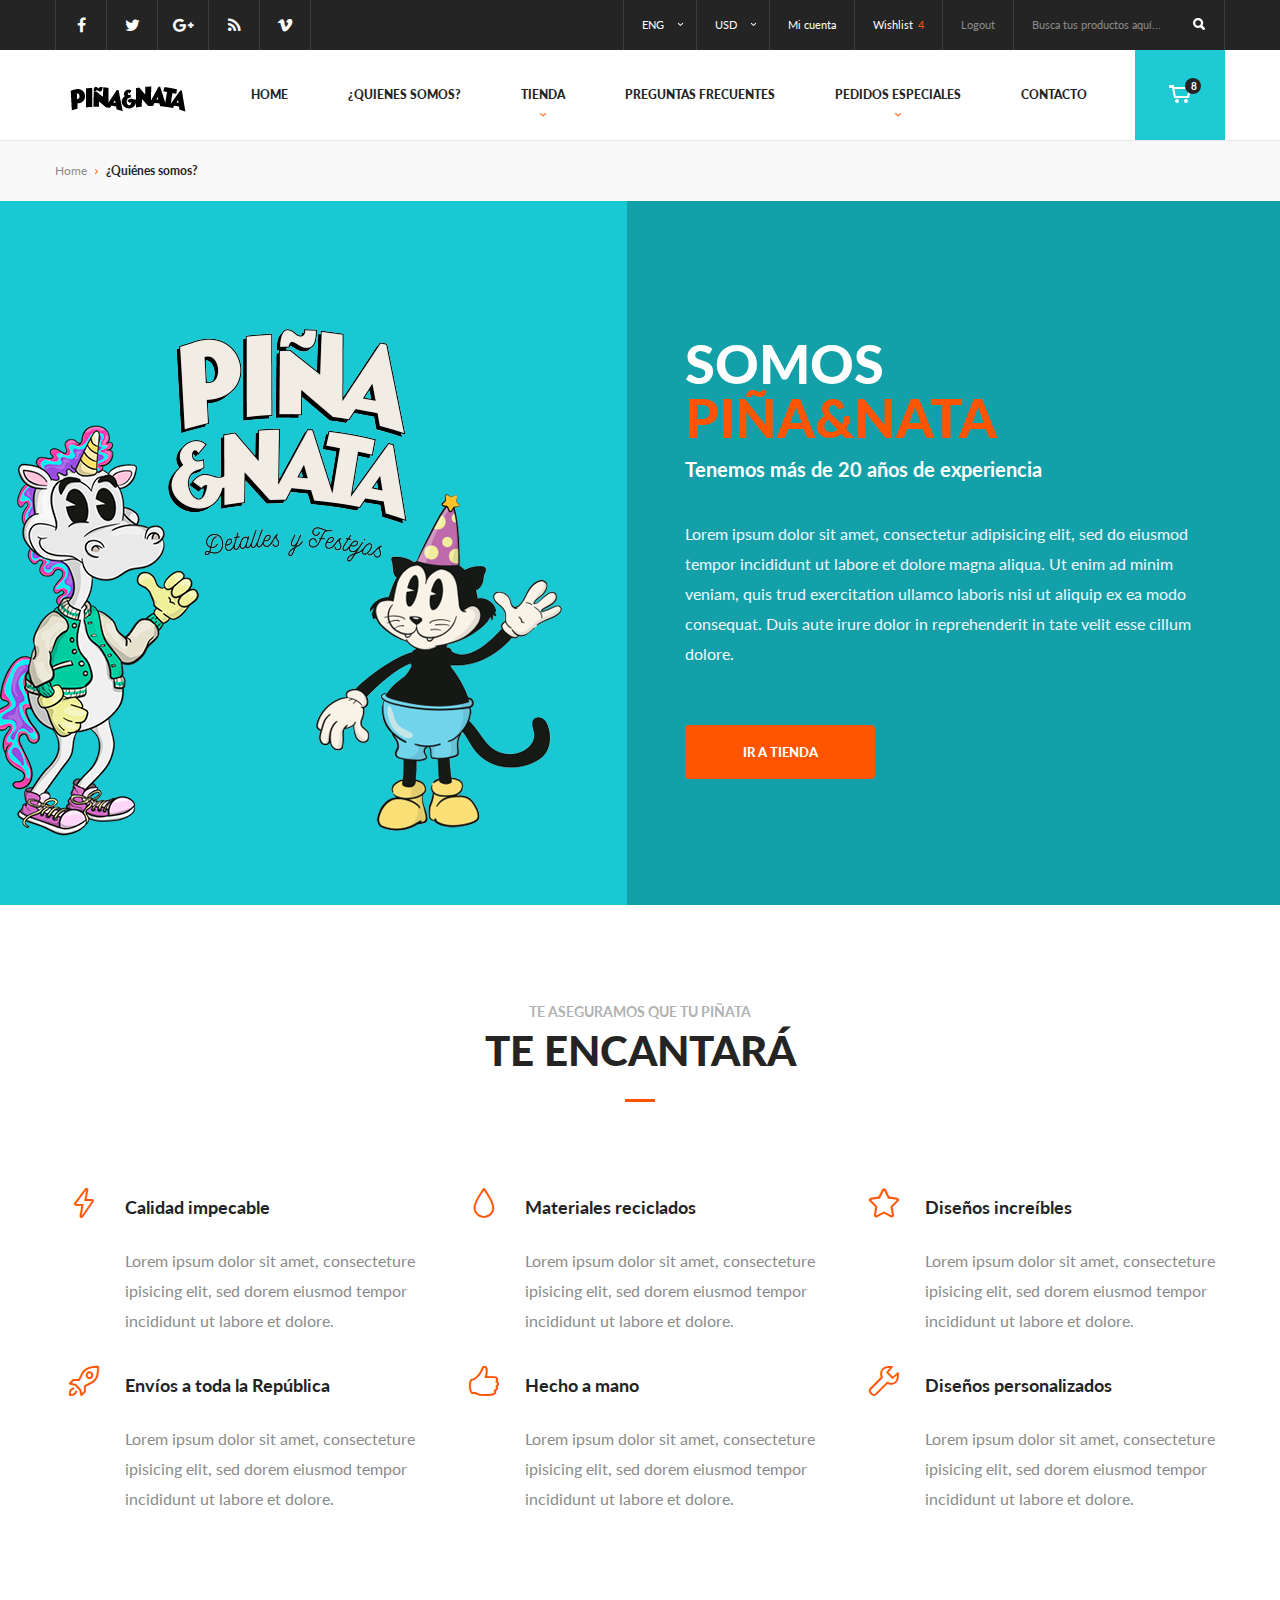
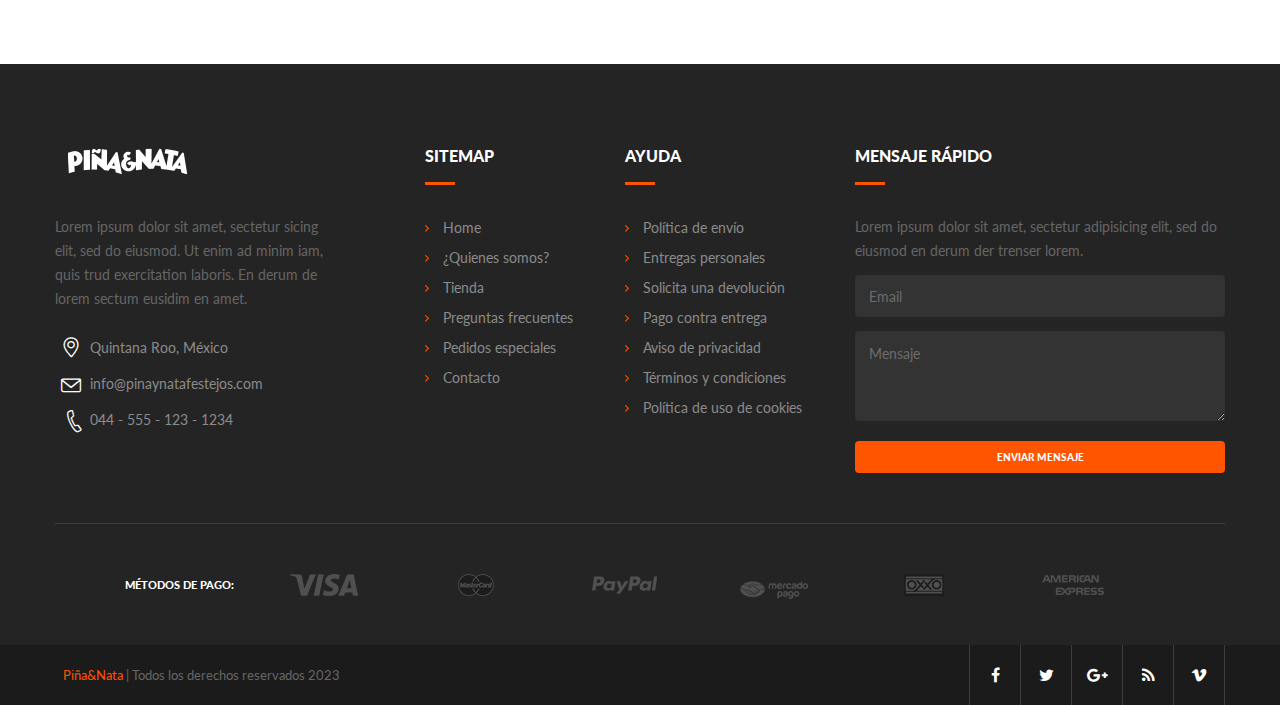
<file: aboutus.html>
<!DOCTYPE html>
<html lang="en">
<head>
  <meta charset="utf-8">
  <meta name="viewport" content="width=device-width, minimum-scale=1.0">
  <!-- styles -->
  <link rel="stylesheet" href="css/vendor/font-awesome.min.css">
  <link rel="stylesheet" href="css/vendor/simple-line-icons.css">
  <link rel="stylesheet" href="css/vendor/magnific-popup.css">
  <link rel="stylesheet" href="css/style.min.css">
  <!-- favicon -->
  <link rel="icon" href="favicon.ico">
  <title>Pina&Nata</title>
</head>
<body>

 
 <!-- WIDGET LINE WRAP -->
  <div class="widget-line-wrap widget-line-1">
    <!-- WIDGET LINE -->
    <div class="widget-line">
      <!-- ACTIONS LIST -->
      <ul class="actions-list left">
        <!-- ACTIONS LIST ITEM -->
        <li class="actions-list-item">
          <!-- SOCIAL LINK -->
          <div class="social-link">
            <a href="#">
              <i class="fa fa-facebook"></i>
            </a>
          </div>
          <!-- /SOCIAL LINK -->
        </li>
        <!-- ACTIONS LIST ITEM -->

        <!-- ACTIONS LIST ITEM -->
        <li class="actions-list-item">
          <!-- SOCIAL LINK -->
          <div class="social-link">
            <a href="#">
              <i class="fa fa-twitter"></i>
            </a>
          </div>
          <!-- /SOCIAL LINK -->
        </li>
        <!-- ACTIONS LIST ITEM -->

        <!-- ACTIONS LIST ITEM -->
        <li class="actions-list-item">
          <!-- SOCIAL LINK -->
          <div class="social-link">
            <a href="#">
              <i class="fa fa-google-plus"></i>
            </a>
          </div>
          <!-- /SOCIAL LINK -->
        </li>
        <!-- ACTIONS LIST ITEM -->

        <!-- ACTIONS LIST ITEM -->
        <li class="actions-list-item">
          <!-- SOCIAL LINK -->
          <div class="social-link">
            <a href="#">
              <i class="fa fa-rss"></i>
            </a>
          </div>
          <!-- /SOCIAL LINK -->
        </li>
        <!-- ACTIONS LIST ITEM -->

        <!-- ACTIONS LIST ITEM -->
        <li class="actions-list-item">
          <!-- SOCIAL LINK -->
          <div class="social-link">
            <a href="#">
              <i class="fa fa-vimeo"></i>
            </a>
          </div>
          <!-- /SOCIAL LINK -->
        </li>
        <!-- ACTIONS LIST ITEM -->
      </ul>
      <!-- ACTIONS LIST -->

      <!-- ACTIONS LIST -->
      <ul class="actions-list right">
        <!-- ACTIONS LIST ITEM -->
        <li class="actions-list-item">
          <a class="action-button options-dropdown dropdown-control click-closable" href="#">
            <span class="language-selected-option">eng</span>
            <!-- SVG ARROW -->
  					<svg class="svg-arrow small face-down">
  						<use xlink:href="#svg-arrow"></use>
  					</svg>
  					<!-- /SVG ARROW -->
          </a>

          <!-- DROPDOWN LIST -->
          <ul class="dropdown-list dropdown">
            <li data-language="eng" class="dropdown-list-item language-option selected">
              <a href="#">eng</a>
            </li>
            <li data-language="spa" class="dropdown-list-item language-option">
              <a href="#">spa</a>
            </li>
            <li data-language="ger" class="dropdown-list-item language-option">
              <a href="#">ger</a>
            </li>
          </ul>
          <!-- /DROPDOWN LIST -->
        </li>
        <!-- ACTIONS LIST ITEM -->

        <!-- ACTIONS LIST ITEM -->
        <li class="actions-list-item">
          <a class="action-button options-dropdown dropdown-control click-closable" href="#">
            <span class="currency-selected-option">usd</span>
            <!-- SVG ARROW -->
  					<svg class="svg-arrow small face-down">
  						<use xlink:href="#svg-arrow"></use>
  					</svg>
  					<!-- /SVG ARROW -->
          </a>

          <!-- DROPDOWN LIST -->
          <ul class="dropdown-list dropdown">
            <li data-currency="usd" class="dropdown-list-item currency-option selected">
              <a href="#">usd</a>
            </li>
            <li data-currency="euro" class="dropdown-list-item currency-option">
              <a href="#">euro</a>
            </li>
          </ul>
          <!-- /DROPDOWN LIST -->
        </li>
        <!-- ACTIONS LIST ITEM -->

        <!-- ACTIONS LIST ITEM -->
        <li class="actions-list-item">
          <a class="action-button" href="profile.html">Mi cuenta</a>
        </li>
        <!-- ACTIONS LIST ITEM -->

        <!-- ACTIONS LIST ITEM -->
        <li class="actions-list-item">
          <a class="action-button" href="wishlist.html">Wishlist<span class="bold">4</span></a>
        </li>
        <!-- ACTIONS LIST ITEM -->

        <!-- ACTIONS LIST ITEM -->
        <li class="actions-list-item">
          <a class="action-button regular popup-trigger" href="#login-popup">Logout</a>
        </li>
        <!-- ACTIONS LIST ITEM -->

        <!-- ACTIONS LIST ITEM -->
        <li class="actions-list-item">
          <!-- SEARCH FORM -->
          <form class="search-form">
            <input type="text" name="search" autocomplete="off" placeholder="Busca tus productos aquí...">
            <!-- SEARCH SUBMIT -->
            <div class="search-submit">
              <!-- SVG MAG GLASS -->
    					<svg class="svg-mag-glass">
    						<use xlink:href="#svg-mag-glass"></use>
    					</svg>
    					<!-- /SVG MAG GLASS -->
            </div>
            <!-- /SEARCH SUBMIT -->

            <!-- SEARCH CANCEL -->
            <div class="search-cancel hidden">
              <!-- SVG CROSS -->
    					<svg class="svg-cross">
    						<use xlink:href="#svg-cross"></use>
    					</svg>
    					<!-- /SVG CROSS -->
            </div>
            <!-- /SEARCH CANCEL -->
          </form>
          <!-- /SEARCH FORM -->
        </li>
        <!-- ACTIONS LIST ITEM -->
      </ul>
      <!-- ACTIONS LIST -->
    </div>
    <!-- WIDGET LINE -->
  </div>
  <!-- WIDGET LINE WRAP -->

  <!-- WIDGET LINE WRAP -->
  <div class="widget-line-wrap widget-line-2">
    <!-- WIDGET LINE -->
    <div class="widget-line">
      <!-- ACTIONS LIST -->
      <ul class="actions-list">
        <!-- ACTIONS LIST ITEM -->
        <li class="actions-list-item full void">
          <!-- SEARCH FORM -->
          <form class="search-form">
            <input type="text" name="search" autocomplete="off" placeholder="Search products here...">
            <!-- SEARCH SUBMIT -->
            <div class="search-submit">
              <!-- SVG MAG GLASS -->
    					<svg class="svg-mag-glass">
    						<use xlink:href="#svg-mag-glass"></use>
    					</svg>
    					<!-- /SVG MAG GLASS -->
            </div>
            <!-- /SEARCH SUBMIT -->

            <!-- SEARCH CANCEL -->
            <div class="search-cancel hidden">
              <!-- SVG CROSS -->
    					<svg class="svg-cross">
    						<use xlink:href="#svg-cross"></use>
    					</svg>
    					<!-- /SVG CROSS -->
            </div>
            <!-- /SEARCH CANCEL -->
          </form>
          <!-- /SEARCH FORM -->
        </li>
        <!-- ACTIONS LIST ITEM -->
      </ul>
      <!-- ACTIONS LIST -->
    </div>
    <!-- WIDGET LINE -->
  </div>
  <!-- WIDGET LINE WRAP -->

  <!-- NAVIGATION WRAP -->
  <div class="navigation-wrap">
    <!-- NAVIGATION -->
    <nav class="navigation">
      <!-- LOGO -->
      <figure class="logo">
        <img src="img/logo.png" alt="logo">
        <figcaption>The Trickster</figcaption>
      </figure>
      <!-- /LOGO -->

      <!-- CART DROPDOWN WRAP -->
      <div class="cart-dropdown-wrap">
        <!-- CART DROPDOWN CONTROL -->
        <div class="cart-dropdown-control">
          <!-- SVG CART -->
          <svg class="svg-cart">
            <use xlink:href="#svg-cart"></use>
          </svg>
          <!-- /SVG CART -->

          <!-- SVG CROSS -->
          <svg class="svg-cross medium hidden">
            <use xlink:href="#svg-cross"></use>
          </svg>
          <!-- /SVG CROSS -->

          <!-- CART ITEM QUANTITY -->
          <div class="cart-item-quantity">
            <p>8</p>
          </div>
          <!-- /CART ITEM QUANTITY -->
        </div>
        <!-- /CART DROPDOWN CONTROL -->

        <!-- CART DROPDOWN -->
        <div class="cart-dropdown">
          <!-- CART DROPDOWN ITEMS -->
          <div class="cart-dropdown-items">
            <!-- CART DROPDOWN ITEM -->
            <div class="cart-dropdown-item">
              <!-- PRODUCT IMG -->
              <a href="product-page-v1.html">
                <figure class="product-img small">
                  <img src="img/products/02.jpg" alt="02">
                </figure>
              </a>
              <!-- /PRODUCT IMG -->

              <!-- CART DROPDOWN ITEM INFO -->
              <div class="cart-dropdown-item-info">
                <a href="product-page-v1.html"><h6 class="title small">Muñeca María</h6></a>
                <p class="product-description small">Tambor con relieve</p>
                <!-- RATING -->
                <ul class="rating small">
                  <!-- RATING ITEM -->
                  <li class="rating-item filled">
                    <!-- SVG STAR -->
                    <svg class="svg-star">
                      <use xlink:href="#svg-star"></use>
                    </svg>
                    <!-- /SVG STAR -->
                  </li>
                  <!-- /RATING ITEM -->

                  <!-- RATING ITEM -->
                  <li class="rating-item filled">
                    <!-- SVG STAR -->
                    <svg class="svg-star">
                      <use xlink:href="#svg-star"></use>
                    </svg>
                    <!-- /SVG STAR -->
                  </li>
                  <!-- /RATING ITEM -->

                  <!-- RATING ITEM -->
                  <li class="rating-item filled">
                    <!-- SVG STAR -->
                    <svg class="svg-star">
                      <use xlink:href="#svg-star"></use>
                    </svg>
                    <!-- /SVG STAR -->
                  </li>
                  <!-- /RATING ITEM -->

                  <!-- RATING ITEM -->
                  <li class="rating-item filled">
                    <!-- SVG STAR -->
                    <svg class="svg-star">
                      <use xlink:href="#svg-star"></use>
                    </svg>
                    <!-- /SVG STAR -->
                  </li>
                  <!-- /RATING ITEM -->

                  <!-- RATING ITEM -->
                  <li class="rating-item">
                    <!-- SVG STAR -->
                    <svg class="svg-star">
                      <use xlink:href="#svg-star"></use>
                    </svg>
                    <!-- /SVG STAR -->
                  </li>
                  <!-- /RATING ITEM -->
                </ul>
                <!-- /RATING -->
                <p class="product-quantity">x4</p>
                <p class="product-price">$600</p>
              </div>
              <!-- /CART DROPDOWN ITEM INFO -->

              <!-- SVG CROSS -->
              <svg class="svg-cross medium">
                <use xlink:href="#svg-cross"></use>
              </svg>
              <!-- /SVG CROSS -->
            </div>
            <!-- /CART DROPDOWN ITEM -->

            <!-- CART DROPDOWN ITEM -->
            <div class="cart-dropdown-item">
              <!-- PRODUCT IMG -->
              <a href="product-page-v1.html">
                <figure class="product-img small">
                  <img src="img/products/06.jpg" alt="06">
                </figure>
              </a>
              <!-- /PRODUCT IMG -->

              <!-- CART DROPDOWN ITEM INFO -->
              <div class="cart-dropdown-item-info">
                <a href="product-page-v1.html"><h6 class="title small">Bob Esponja</h6></a>
                <p class="product-description small">Piñata 3D</p>
                <!-- RATING -->
                <ul class="rating small">
                  <!-- RATING ITEM -->
                  <li class="rating-item filled">
                    <!-- SVG STAR -->
                    <svg class="svg-star">
                      <use xlink:href="#svg-star"></use>
                    </svg>
                    <!-- /SVG STAR -->
                  </li>
                  <!-- /RATING ITEM -->

                  <!-- RATING ITEM -->
                  <li class="rating-item filled">
                    <!-- SVG STAR -->
                    <svg class="svg-star">
                      <use xlink:href="#svg-star"></use>
                    </svg>
                    <!-- /SVG STAR -->
                  </li>
                  <!-- /RATING ITEM -->

                  <!-- RATING ITEM -->
                  <li class="rating-item filled">
                    <!-- SVG STAR -->
                    <svg class="svg-star">
                      <use xlink:href="#svg-star"></use>
                    </svg>
                    <!-- /SVG STAR -->
                  </li>
                  <!-- /RATING ITEM -->

                  <!-- RATING ITEM -->
                  <li class="rating-item">
                    <!-- SVG STAR -->
                    <svg class="svg-star">
                      <use xlink:href="#svg-star"></use>
                    </svg>
                    <!-- /SVG STAR -->
                  </li>
                  <!-- /RATING ITEM -->

                  <!-- RATING ITEM -->
                  <li class="rating-item">
                    <!-- SVG STAR -->
                    <svg class="svg-star">
                      <use xlink:href="#svg-star"></use>
                    </svg>
                    <!-- /SVG STAR -->
                  </li>
                  <!-- /RATING ITEM -->
                </ul>
                <!-- /RATING -->
                <p class="product-quantity">x2</p>
                <p class="product-price">$360</p>
              </div>
              <!-- /CART DROPDOWN ITEM INFO -->

              <!-- SVG CROSS -->
              <svg class="svg-cross medium">
                <use xlink:href="#svg-cross"></use>
              </svg>
              <!-- /SVG CROSS -->
            </div>
            <!-- /CART DROPDOWN ITEM -->

            <!-- CART DROPDOWN ITEM -->
            <div class="cart-dropdown-item">
              <!-- PRODUCT IMG -->
              <a href="product-page-v1.html">
                <figure class="product-img small">
                  <img src="img/products/05.jpg" alt="05">
                </figure>
              </a>
              <!-- /PRODUCT IMG -->

              <!-- CART DROPDOWN ITEM INFO -->
              <div class="cart-dropdown-item-info">
                <a href="product-page-v1.html"><h6 class="title small">Among us</h6></a>
                <p class="product-description small">Piñata 3D</p>
                <!-- RATING -->
                <ul class="rating small">
                  <!-- RATING ITEM -->
                  <li class="rating-item filled">
                    <!-- SVG STAR -->
                    <svg class="svg-star">
                      <use xlink:href="#svg-star"></use>
                    </svg>
                    <!-- /SVG STAR -->
                  </li>
                  <!-- /RATING ITEM -->

                  <!-- RATING ITEM -->
                  <li class="rating-item filled">
                    <!-- SVG STAR -->
                    <svg class="svg-star">
                      <use xlink:href="#svg-star"></use>
                    </svg>
                    <!-- /SVG STAR -->
                  </li>
                  <!-- /RATING ITEM -->

                  <!-- RATING ITEM -->
                  <li class="rating-item filled">
                    <!-- SVG STAR -->
                    <svg class="svg-star">
                      <use xlink:href="#svg-star"></use>
                    </svg>
                    <!-- /SVG STAR -->
                  </li>
                  <!-- /RATING ITEM -->

                  <!-- RATING ITEM -->
                  <li class="rating-item filled">
                    <!-- SVG STAR -->
                    <svg class="svg-star">
                      <use xlink:href="#svg-star"></use>
                    </svg>
                    <!-- /SVG STAR -->
                  </li>
                  <!-- /RATING ITEM -->

                  <!-- RATING ITEM -->
                  <li class="rating-item">
                    <!-- SVG STAR -->
                    <svg class="svg-star">
                      <use xlink:href="#svg-star"></use>
                    </svg>
                    <!-- /SVG STAR -->
                  </li>
                  <!-- /RATING ITEM -->
                </ul>
                <!-- /RATING -->
                <p class="product-quantity">x1</p>
                <p class="product-price">$185</p>
              </div>
              <!-- /CART DROPDOWN ITEM INFO -->

              <!-- SVG CROSS -->
              <svg class="svg-cross medium">
                <use xlink:href="#svg-cross"></use>
              </svg>
              <!-- /SVG CROSS -->
            </div>
            <!-- /CART DROPDOWN ITEM -->
          </div>
          <!-- CART DROPDOWN ITEMS -->

          <!-- CART DROPDOWN SUBTOTAL -->
          <div class="cart-dropdown-subtotal">
            <p class="title small"> Subtotal</p>
            <p class="product-price">$1145</p>
          </div>
          <!-- /CART DROPDOWN SUBTOTAL -->

          <!-- CART DROPDOWN ACTIONS -->
          <div class="cart-dropdown-actions">
            <a href="cart.html" class="button dark large">Ir al carrito</a>
            <a href="identification.html" class="button large">Pagar Ahora</a>
          </div>
          <!-- /CART DROPDOWN ACTIONS -->
        </div>
        <!-- /CART DROPDOWN -->
      </div>
      <!-- /CART DROPDOWN WRAP -->

      <!-- MAIN MENU -->
      <ul class="main-menu">
        <!-- MAIN MENU ITEM -->
        <li class="main-menu-item">
          <a href="index.html">Home</a>
        </li>
        <!-- /MAIN MENU ITEM -->

        <!-- MAIN MENU ITEM -->
        <li class="main-menu-item">
          <a href="aboutus.html">¿Quienes somos?</a>
        </li>
        <!-- /MAIN MENU ITEM -->

        <!-- MAIN MENU ITEM -->
        <li class="main-menu-item">
          <a href="#">
            Tienda
            <!-- SVG ARROW -->
            <svg class="svg-arrow face-down">
              <use xlink:href="#svg-arrow"></use>
            </svg>
            <!-- /SVG ARROW -->
          </a>

          <!-- MENU DROPDOWN -->
          <ul class="menu-dropdown">
            <!-- MENU DROPDOWN ITEM -->
            <li class="menu-dropdown-item">
              <a href="#">Piñatas</a>
            </li>
            <!-- /MENU DROPDOWN ITEM -->

            <!-- MENU DROPDOWN ITEM -->
            <li class="menu-dropdown-item">
              <a href="shop-grid.html">Piñatas</a>
            </li>
            <!-- /MENU DROPDOWN ITEM -->

            <!-- MENU DROPDOWN ITEM -->
            <li class="menu-dropdown-item">
              <a href="#">Piñatas</a>
            </li>
            <!-- /MENU DROPDOWN ITEM -->

            <!-- MENU DROPDOWN ITEM -->
            <li class="menu-dropdown-item">
              <a href="#">Piñatas</a>
            </li>
            <!-- /MENU DROPDOWN ITEM -->

            <!-- MENU DROPDOWN ITEM -->
            <li class="menu-dropdown-item">
              <a href="#">Piñatas</a>
              <!-- SVG ARROW -->
              <svg class="svg-arrow tiny">
                <use xlink:href="#svg-arrow"></use>
              </svg>
              <!-- /SVG ARROW -->

              <!-- MENU DROPDOWN -->
              <ul class="menu-dropdown">
                <!-- MENU DROPDOWN ITEM -->
                <li class="menu-dropdown-item">
                  <a href="#">Piñatas</a>
                </li>
                <!-- /MENU DROPDOWN ITEM -->

                <!-- MENU DROPDOWN ITEM -->
                <li class="menu-dropdown-item">
                  <a href="#">Piñatas</a>
                </li>
                <!-- /MENU DROPDOWN ITEM -->
              </ul>
              <!-- /MENU DROPDOWN -->
            </li>
            <!-- /MENU DROPDOWN ITEM -->
          </ul>
          <!-- /MENU DROPDOWN -->
        </li>
        <!-- /MAIN MENU ITEM -->

        <!-- MAIN MENU ITEM -->
        <li class="main-menu-item">
          <a href="blog.html">Preguntas Frecuentes</a>
        </li>
        <!-- /MAIN MENU ITEM -->

        <!-- MAIN MENU ITEM -->
        <li class="main-menu-item sub">
          <a href="#">
            Pedidos especiales
            <!-- SVG ARROW -->
            <svg class="svg-arrow face-down">
              <use xlink:href="#svg-arrow"></use>
            </svg>
            <!-- /SVG ARROW -->
          </a>

          <!-- CONTENT DROPDOWN -->
          <div class="content-dropdown with-bg">
            <!-- CONTENT DROPDOWN COLUMN -->
            <div class="content-dropdown-column">
              <h6 class="title tiny secondary"></h6>
              <hr class="line-separator">
              <!-- LINK LIST -->
              <ul class="link-list simple">
                <!-- LINK LIST ITEM -->
                <li class="link-list-item">
                  <a href="index.html"></a>
                </li>
                <!-- /LINK LIST ITEM -->

                <!-- LINK LIST ITEM -->
                <li class="link-list-item">
                  <a href="product-builder-v1.html"></a>
                </li>
                <!-- /LINK LIST ITEM -->

                <!-- LINK LIST ITEM -->
                <li class="link-list-item">
                  <a href="product-builder-v2.html"></a>
                </li>
                <!-- /LINK LIST ITEM -->

                <!-- LINK LIST ITEM -->
                <li class="link-list-item">
                  <a href="blog.html"></a>
                </li>
                <!-- /LINK LIST ITEM -->

                <!-- LINK LIST ITEM -->
                <li class="link-list-item">
                  <a href="post.html"></a>
                </li>
                <!-- /LINK LIST ITEM -->

                <!-- LINK LIST ITEM -->
                <li class="link-list-item">
                  <a href="contactus.html"></a>
                </li>
                <!-- /LINK LIST ITEM -->
              </ul>
              <!-- /LINK LIST -->

              <!-- LINK LIST -->
              <ul class="link-list simple">
                <!-- LINK LIST ITEM -->
                <li class="link-list-item">
                  <a href="404.html"></a>
                </li>
                <!-- /LINK LIST ITEM -->

                <!-- LINK LIST ITEM -->
                <li class="link-list-item">
                  <a href="aboutus.html"></a>
                </li>
                <!-- /LINK LIST ITEM -->

                <!-- LINK LIST ITEM -->
                <li class="link-list-item">
                  <a href="menu-dropdowns.html"></a>
                </li>
                <!-- /LINK LIST ITEM -->

                <!-- LINK LIST ITEM -->
                <li class="link-list-item">
                  <a href="shortcodes.html"></a>
                </li>
                <!-- /LINK LIST ITEM -->

                <!-- LINK LIST ITEM -->
                <li class="link-list-item">
                  <a href="login-popup.html"></a>
                </li>
                <!-- /LINK LIST ITEM -->

                <!-- LINK LIST ITEM -->
                <li class="link-list-item">
                  <a href="ratings-popup.html"></a>
                </li>
                <!-- /LINK LIST ITEM -->
              </ul>
              <!-- /LINK LIST -->
            </div>
            <!-- /CONTENT DROPDOWN COLUMN -->

            <!-- CONTENT DROPDOWN COLUMN -->
            <div class="content-dropdown-column">
              <h6 class="title tiny secondary"></h6>
              <hr class="line-separator">
              <!-- LINK LIST -->
              <ul class="link-list simple">
                <!-- LINK LIST ITEM -->
                <li class="link-list-item">
                  <a href="shop-sidebar-grid.html"></a>
                </li>
                <!-- /LINK LIST ITEM -->

                <!-- LINK LIST ITEM -->
                <li class="link-list-item">
                  <a href="shop-grid.html"></a>
                </li>
                <!-- /LINK LIST ITEM -->

                <!-- LINK LIST ITEM -->
                <li class="link-list-item">
                  <a href="shop-sidebar-list.html"></a>
                </li>
                <!-- /LINK LIST ITEM -->

                <!-- LINK LIST ITEM -->
                <li class="link-list-item">
                  <a href="shop-list.html"></a>
                </li>
                <!-- /LINK LIST ITEM -->

                <!-- LINK LIST ITEM -->
                <li class="link-list-item">
                  <a href="product-page-v1.html"></a>
                </li>
                <!-- /LINK LIST ITEM -->

                <!-- LINK LIST ITEM -->
                <li class="link-list-item">
                  <a href="product-page-v1.html"></a>
                </li>
                <!-- /LINK LIST ITEM -->
              </ul>
              <!-- /LINK LIST -->
            </div>
            <!-- /CONTENT DROPDOWN COLUMN -->

            <!-- CONTENT DROPDOWN COLUMN -->
            <div class="content-dropdown-column">
              <h6 class="title tiny secondary"></h6>
              <hr class="line-separator">
              <!-- LINK LIST -->
              <ul class="link-list simple">
                <!-- LINK LIST ITEM -->
                <li class="link-list-item">
                  <a href="identification.html"></a>
                </li>
                <!-- /LINK LIST ITEM -->

                <!-- LINK LIST ITEM -->
                <li class="link-list-item">
                  <a href="billing-shipping.html"></a>
                </li>
                <!-- /LINK LIST ITEM -->

                <!-- LINK LIST ITEM -->
                <li class="link-list-item">
                  <a href="confirmation.html"></a>
                </li>
                <!-- /LINK LIST ITEM -->

                <!-- LINK LIST ITEM -->
                <li class="link-list-item">
                  <a href="cart.html"></a>
                </li>
                <!-- /LINK LIST ITEM -->

                <!-- LINK LIST ITEM -->
                <li class="link-list-item">
                  <a href="wishlist.html"></a>
                </li>
                <!-- /LINK LIST ITEM -->

                <!-- LINK LIST ITEM -->
                <li class="link-list-item">
                  <a href="profile.html"></a>
                </li>
                <!-- /LINK LIST ITEM -->
              </ul>
              <!-- /LINK LIST -->
            </div>
            <!-- /CONTENT DROPDOWN COLUMN -->
          </div>
          <!-- /CONTENT DROPDOWN -->
        </li>
        <!-- /MAIN MENU ITEM -->

        <!-- MAIN MENU ITEM -->
        <li class="main-menu-item">
          <a href="contactus.html">Contacto</a>
        </li>
        <!-- /MAIN MENU ITEM -->
      </ul>
      <!-- /MAIN MENU -->
    </nav>
    <!-- /NAVIGATION -->
  </div>
  <!-- /NAVIGATION WRAP -->

  <!-- MOBILE MENU WRAP -->
  <div class="mobile-menu-wrap">
    <!-- MOBILE MENU CONTROL -->
    <div class="mobile-menu-control dropdown-control">
      <!-- SVG BURGER -->
      <svg class="svg-burger">
        <use xlink:href="#svg-burger"></use>
      </svg>
      <!-- /SVG BURGER -->
    </div>
    <!-- /MOBILE MENU CONTROL -->

    <!-- MOBILE MENU -->
    <ul class="mobile-menu dropdown">
      <!-- MOBILE MENU ITEM -->
      <li class="mobile-menu-item">
        <a href="index.html">Home</a>
      </li>
      <!-- /MOBILE MENU ITEM -->

      <!-- MOBILE MENU ITEM -->
      <li class="mobile-menu-item">
        <a href="aboutus.html">About</a>
      </li>
      <!-- /MOBILE MENU ITEM -->

      <!-- MOBILE MENU ITEM -->
      <li class="mobile-menu-item">
        <a href="#" class="dropdown-control">
          Shop
          <!-- SVG ARROW -->
          <svg class="svg-arrow medium rotable">
            <use xlink:href="#svg-arrow"></use>
          </svg>
          <!-- /SVG ARROW -->
        </a>

        <!-- MOBILE MENU DROPDOWN -->
        <ul class="mobile-menu-dropdown dropdown">
          <!-- MOBILE MENU DROPDOWN ITEM -->
          <li class="mobile-menu-dropdown-item">
            <a href="shop-sidebar-grid.html">Sidebar 3 Col Grid</a>
          </li>
          <!-- /MOBILE MENU DROPDOWN ITEM -->

          <!-- MOBILE MENU DROPDOWN ITEM -->
          <li class="mobile-menu-dropdown-item">
            <a href="shop-grid.html">4 Columns Grid</a>
          </li>
          <!-- /MOBILE MENU DROPDOWN ITEM -->

          <!-- MOBILE MENU DROPDOWN ITEM -->
          <li class="mobile-menu-dropdown-item">
            <a href="shop-sidebar-list.html">Sidebar 3 Col List</a>
          </li>
          <!-- /MOBILE MENU DROPDOWN ITEM -->

          <!-- MOBILE MENU DROPDOWN ITEM -->
          <li class="mobile-menu-dropdown-item">
            <a href="shop-list.html">4 Columns List</a>
          </li>
          <!-- /MOBILE MENU DROPDOWN ITEM -->

          <!-- MOBILE MENU DROPDOWN ITEM -->
          <li class="mobile-menu-dropdown-item">
            <a href="product-page-v1.html">Product Page V1</a>
          </li>
          <!-- /MOBILE MENU DROPDOWN ITEM -->

          <!-- MOBILE MENU DROPDOWN ITEM -->
          <li class="mobile-menu-dropdown-item">
            <a href="product-page-v2.html">Product Page V2</a>
          </li>
          <!-- /MOBILE MENU DROPDOWN ITEM -->
        </ul>
        <!-- /MOBILE MENU DROPDOWN -->
      </li>
      <!-- /MOBILE MENU ITEM -->

      <!-- MOBILE MENU ITEM -->
      <li class="mobile-menu-item">
        <a href="blog.html">Our Blog</a>
      </li>
      <!-- /MOBILE MENU ITEM -->

      <!-- MOBILE MENU ITEM -->
      <li class="mobile-menu-item">
        <a href="#" class="dropdown-control">
          Features
          <!-- SVG ARROW -->
          <svg class="svg-arrow medium rotable">
            <use xlink:href="#svg-arrow"></use>
          </svg>
          <!-- /SVG ARROW -->
        </a>

        <!-- MOBILE MENU DROPDOWN -->
        <ul class="mobile-menu-dropdown dropdown">
          <!-- MOBILE MENU DROPDOWN ITEM -->
          <li class="mobile-menu-dropdown-item">
            <a href="index.html">Trickster Home</a>
          </li>
          <!-- /MOBILE MENU DROPDOWN ITEM -->

          <!-- MOBILE MENU DROPDOWN ITEM -->
          <li class="mobile-menu-dropdown-item">
            <a href="product-builder-v1.html">Product Builder V1</a>
          </li>
          <!-- /MOBILE MENU DROPDOWN ITEM -->

          <!-- MOBILE MENU DROPDOWN ITEM -->
          <li class="mobile-menu-dropdown-item">
            <a href="product-builder-v2.html">Product Builder V2</a>
          </li>
          <!-- /MOBILE MENU DROPDOWN ITEM -->

          <!-- MOBILE MENU DROPDOWN ITEM -->
          <li class="mobile-menu-dropdown-item">
            <a href="blog.html">Trickster Blog</a>
          </li>
          <!-- /MOBILE MENU DROPDOWN ITEM -->

          <!-- MOBILE MENU DROPDOWN ITEM -->
          <li class="mobile-menu-dropdown-item">
            <a href="post.html">Blog Post</a>
          </li>
          <!-- /MOBILE MENU DROPDOWN ITEM -->

          <!-- MOBILE MENU DROPDOWN ITEM -->
          <li class="mobile-menu-dropdown-item">
            <a href="contactus.html">Contact Page</a>
          </li>
          <!-- /MOBILE MENU DROPDOWN ITEM -->

          <!-- MOBILE MENU DROPDOWN ITEM -->
          <li class="mobile-menu-dropdown-item">
            <a href="404.html">Error Page</a>
          </li>
          <!-- /MOBILE MENU DROPDOWN ITEM -->

          <!-- MOBILE MENU DROPDOWN ITEM -->
          <li class="mobile-menu-dropdown-item">
            <a href="aboutus.html">About Us</a>
          </li>
          <!-- /MOBILE MENU DROPDOWN ITEM -->

          <!-- MOBILE MENU DROPDOWN ITEM -->
          <li class="mobile-menu-dropdown-item">
            <a href="menu-dropdowns.html">Menu &amp; DDowns</a>
          </li>
          <!-- /MOBILE MENU DROPDOWN ITEM -->

          <!-- MOBILE MENU DROPDOWN ITEM -->
          <li class="mobile-menu-dropdown-item">
            <a href="shortcodes.html">Shortcodes</a>
          </li>
          <!-- /MOBILE MENU DROPDOWN ITEM -->

          <!-- MOBILE MENU DROPDOWN ITEM -->
          <li class="mobile-menu-dropdown-item">
            <a href="login-popup.html">Login Popup</a>
          </li>
          <!-- /MOBILE MENU DROPDOWN ITEM -->

          <!-- MOBILE MENU DROPDOWN ITEM -->
          <li class="mobile-menu-dropdown-item">
            <a href="ratings-popup.html">Ratings Popup</a>
          </li>
          <!-- /MOBILE MENU DROPDOWN ITEM -->

          <!-- MOBILE MENU DROPDOWN ITEM -->
          <li class="mobile-menu-dropdown-item">
            <a href="shop-sidebar-grid.html">Sidebar 3 Col Grid</a>
          </li>
          <!-- /MOBILE MENU DROPDOWN ITEM -->

          <!-- MOBILE MENU DROPDOWN ITEM -->
          <li class="mobile-menu-dropdown-item">
            <a href="shop-grid.html">4 Columns Grid</a>
          </li>
          <!-- /MOBILE MENU DROPDOWN ITEM -->

          <!-- MOBILE MENU DROPDOWN ITEM -->
          <li class="mobile-menu-dropdown-item">
            <a href="shop-sidebar-list.html">Sidebar 3 Col List</a>
          </li>
          <!-- /MOBILE MENU DROPDOWN ITEM -->

          <!-- MOBILE MENU DROPDOWN ITEM -->
          <li class="mobile-menu-dropdown-item">
            <a href="shop-list.html">4 Columns List</a>
          </li>
          <!-- /MOBILE MENU DROPDOWN ITEM -->

          <!-- MOBILE MENU DROPDOWN ITEM -->
          <li class="mobile-menu-dropdown-item">
            <a href="product-page-v1.html">Product Page V1</a>
          </li>
          <!-- /MOBILE MENU DROPDOWN ITEM -->

          <!-- MOBILE MENU DROPDOWN ITEM -->
          <li class="mobile-menu-dropdown-item">
            <a href="product-page-v1.html">Product Page V2</a>
          </li>
          <!-- /MOBILE MENU DROPDOWN ITEM -->

          <!-- MOBILE MENU DROPDOWN ITEM -->
          <li class="mobile-menu-dropdown-item">
            <a href="identification.html">Identification</a>
          </li>
          <!-- /MOBILE MENU DROPDOWN ITEM -->

          <!-- MOBILE MENU DROPDOWN ITEM -->
          <li class="mobile-menu-dropdown-item">
            <a href="billing-shipping.html">Billing and Shipping</a>
          </li>
          <!-- /MOBILE MENU DROPDOWN ITEM -->

          <!-- MOBILE MENU DROPDOWN ITEM -->
          <li class="mobile-menu-dropdown-item">
            <a href="confirmation.html">Confirmation</a>
          </li>
          <!-- /MOBILE MENU DROPDOWN ITEM -->

          <!-- MOBILE MENU DROPDOWN ITEM -->
          <li class="mobile-menu-dropdown-item">
            <a href="cart.html">Shopping Cart</a>
          </li>
          <!-- /MOBILE MENU DROPDOWN ITEM -->

          <!-- MOBILE MENU DROPDOWN ITEM -->
          <li class="mobile-menu-dropdown-item">
            <a href="wishlist.html">Wishlist</a>
          </li>
          <!-- /MOBILE MENU DROPDOWN ITEM -->

          <!-- MOBILE MENU DROPDOWN ITEM -->
          <li class="mobile-menu-dropdown-item">
            <a href="profile.html">Your Account</a>
          </li>
          <!-- /MOBILE MENU DROPDOWN ITEM -->
        </ul>
        <!-- /MOBILE MENU DROPDOWN -->
      </li>
      <!-- /MOBILE MENU ITEM -->

      <!-- MOBILE MENU ITEM -->
      <li class="mobile-menu-item">
        <a href="contactus.html">Contact</a>
      </li>
      <!-- /MOBILE MENU ITEM -->

      <!-- MOBILE MENU ITEM -->
      <li class="mobile-menu-item">
        <a href="profile.html">My Account</a>
      </li>
      <!-- /MOBILE MENU ITEM -->

      <!-- MOBILE MENU ITEM -->
      <li class="mobile-menu-item">
        <a href="wishlist.html">
          Wishlist
          <span class="bold">4</span>
        </a>
      </li>
      <!-- /MOBILE MENU ITEM -->

      <!-- MOBILE MENU ITEM -->
      <li class="mobile-menu-item">
        <a href="#" class="dropdown-control">
          Language:
          <span class="selected-option language-selected-option">eng</span>
          <!-- SVG ARROW -->
          <svg class="svg-arrow medium rotable">
            <use xlink:href="#svg-arrow"></use>
          </svg>
          <!-- /SVG ARROW -->
        </a>

        <!-- MOBILE MENU DROPDOWN -->
        <ul class="mobile-menu-dropdown dropdown">
          <!-- MOBILE MENU DROPDOWN ITEM -->
          <li data-language="eng" class="mobile-menu-dropdown-item language-option selected">
            <a href="#">eng</a>
          </li>
          <!-- /MOBILE MENU DROPDOWN ITEM -->

          <!-- MOBILE MENU DROPDOWN ITEM -->
          <li data-language="spa" class="mobile-menu-dropdown-item language-option">
            <a href="#">spa</a>
          </li>
          <!-- /MOBILE MENU DROPDOWN ITEM -->

          <!-- MOBILE MENU DROPDOWN ITEM -->
          <li data-language="ger" class="mobile-menu-dropdown-item language-option">
            <a href="#">ger</a>
          </li>
          <!-- /MOBILE MENU DROPDOWN ITEM -->
        </ul>
        <!-- /MOBILE MENU DROPDOWN -->
      </li>
      <!-- /MOBILE MENU ITEM -->

      <!-- MOBILE MENU ITEM -->
      <li class="mobile-menu-item">
        <a href="#" class="dropdown-control">
          Currency:
          <span class="selected-option currency-selected-option">usd</span>
          <!-- SVG ARROW -->
          <svg class="svg-arrow medium rotable">
            <use xlink:href="#svg-arrow"></use>
          </svg>
          <!-- /SVG ARROW -->
        </a>

        <!-- MOBILE MENU DROPDOWN -->
        <ul class="mobile-menu-dropdown dropdown">
          <!-- MOBILE MENU DROPDOWN ITEM -->
          <li data-currency="usd" class="mobile-menu-dropdown-item currency-option selected">
            <a href="#">usd</a>
          </li>
          <!-- /MOBILE MENU DROPDOWN ITEM -->

          <!-- MOBILE MENU DROPDOWN ITEM -->
          <li data-currency="euro" class="mobile-menu-dropdown-item currency-option">
            <a href="#">euro</a>
          </li>
          <!-- /MOBILE MENU DROPDOWN ITEM -->
        </ul>
        <!-- /MOBILE MENU DROPDOWN -->
      </li>
      <!-- /MOBILE MENU ITEM -->

      <!-- MOBILE MENU ITEM -->
      <li class="mobile-menu-item void">
        <a href="#">Logout</a>
      </li>
      <!-- /MOBILE MENU ITEM -->
    </ul>
    <!-- /MOBILE MENU -->
  </div>
  <!-- /MOBILE MENU WRAP -->

  <!-- SECTION NAVIGATION WRAP -->
  <div class="section-navigation-wrap">
    <!-- SECTION NAVIGATION -->
    <div class="section-navigation">
      <!-- SECTION NAVIGATION PATH -->
      <p class="section-navigation-path">
        <span class="path">Home</span>
        <span class="path bold">
          <!-- SVG ARROW -->
          <svg class="svg-arrow tiny">
            <use xlink:href="#svg-arrow"></use>
          </svg>
          <!-- /SVG ARROW -->
        </span>
        <span class="path current">¿Quiénes somos?</span>
      </p>
      <!-- SECTION NAVIGATION PATH -->
    </div>
    <!-- /SECTION NAVIGATION -->
  </div>
  <!-- /SECTION NAVIGATION WRAP -->

  <!-- ABOUTUS BANNER WRAP -->
  <div class="aboutus-banner-wrap">
    <div class="aboutus-banner-bg-fill"></div>
    <!-- ABOUTUS BANNER -->
    <div class="aboutus-banner">
      <!-- ABOUTUS BANNER CONTENT -->
      <div class="aboutus-banner-content">
        <h6 class="title secondary">Somos<br><span class="bold">Piña&Nata</span></h6>
        <p class="title">Tenemos más de 20 años de experiencia</p>
        <p style="color: aliceblue;">Lorem ipsum dolor sit amet, consectetur adipisicing elit, sed do eiusmod tempor incididunt ut labore et dolore magna aliqua. Ut enim ad minim veniam, quis trud exercitation ullamco laboris nisi ut aliquip ex ea modo consequat. Duis aute irure dolor in reprehenderit in tate velit esse cillum dolore.</p>
        <a href="shop-grid.html" class="button medium">Ir a tienda</a>
      </div>
      <!-- /ABOUTUS BANNER CONTENT -->
    </div>
    <!-- /ABOUTUS BANNER -->
  </div>
  <!-- /ABOUTUS BANNER WRAP -->

  <!-- SECTION WRAP -->
  <div class="section-wrap">
    <!-- FEATURES SECTION -->
    <div class="features-section section">
      <h6 class="pretitle">te aseguramos que tu piñata</h6>
      <h3 class="title large">te encantará</h3>
      <hr class="line-separator short">

      <!-- FEATURE LIST -->
      <ul class="feature-list big">
        <!-- FEATURE LIST ITEM -->
        <li class="feature-list-item">
          <i class="s-icon icon-energy"></i>
          <p class="title">Calidad impecable</p>
          <p>Lorem ipsum dolor sit amet, consecteture ipisicing elit, sed dorem eiusmod tempor incididunt ut labore et dolore.</p>
        </li>
        <!-- /FEATURE LIST ITEM -->

        <!-- FEATURE LIST ITEM -->
        <li class="feature-list-item">
          <i class="s-icon icon-drop"></i>
          <p class="title">Materiales reciclados</p>
          <p>Lorem ipsum dolor sit amet, consecteture ipisicing elit, sed dorem eiusmod tempor incididunt ut labore et dolore.</p>
        </li>
        <!-- /FEATURE LIST ITEM -->

        <!-- FEATURE LIST ITEM -->
        <li class="feature-list-item">
          <i class="s-icon icon-star"></i>
          <p class="title">Diseños increíbles</p>
          <p>Lorem ipsum dolor sit amet, consecteture ipisicing elit, sed dorem eiusmod tempor incididunt ut labore et dolore.</p>
        </li>
        <!-- /FEATURE LIST ITEM -->

        <!-- FEATURE LIST ITEM -->
        <li class="feature-list-item">
          <i class="s-icon icon-rocket"></i>
          <p class="title">Envíos a toda la República</p>
          <p>Lorem ipsum dolor sit amet, consecteture ipisicing elit, sed dorem eiusmod tempor incididunt ut labore et dolore.</p>
        </li>
        <!-- /FEATURE LIST ITEM -->

        <!-- FEATURE LIST ITEM -->
        <li class="feature-list-item">
          <i class="s-icon icon-like"></i>
          <p class="title">Hecho a mano</p>
          <p>Lorem ipsum dolor sit amet, consecteture ipisicing elit, sed dorem eiusmod tempor incididunt ut labore et dolore.</p>
        </li>
        <!-- /FEATURE LIST ITEM -->

        <!-- FEATURE LIST ITEM -->
        <li class="feature-list-item">
          <i class="s-icon icon-wrench"></i>
          <p class="title">Diseños personalizados</p>
          <p>Lorem ipsum dolor sit amet, consecteture ipisicing elit, sed dorem eiusmod tempor incididunt ut labore et dolore.</p>
        </li>
        <!-- /FEATURE LIST ITEM -->
      </ul>
      <!-- /FEATURE LIST -->
    </div>
    <!-- /FEATURES SECTION -->
  </div>
  <!-- /SECTION WRAP -->

  <!-- FOOTER WRAP -->
  <footer class="footer-wrap">
    <!-- FOOTER TOP -->
    <div class="footer-top">
      <!-- ABOUTUS PREVIEW -->
      <div class="aboutus-preview">
        <!-- LOGO -->
        <figure class="logo">
          <img src="img/logo-footer.png" alt="logo">
          <figcaption>Piña&Nata</figcaption>
        </figure>
        <!-- /LOGO -->
        <p class="description">Lorem ipsum dolor sit amet, sectetur sicing elit, sed do eiusmod. Ut enim ad minim iam, quis trud exercitation laboris. En derum de lorem sectum eusidim en amet.</p>

        <!-- CONTACTUS LIST -->
        <ul class="contactus-list">
          <!-- CONTACTUS LIST ITEM -->
          <li class="contactus-list-item">
            <i class="s-icon icon-location-pin"></i>
            <p>Quintana Roo, México</p>
          </li>
          <!-- /CONTACTUS LIST ITEM -->

          <!-- CONTACTUS LIST ITEM -->
          <li class="contactus-list-item">
            <i class="s-icon icon-envelope"></i>
            <a href="mailto:info@pinaynatafestejos.com" class="link">info@pinaynatafestejos.com</a>
          </li>
          <!-- /CONTACTUS LIST ITEM -->

          <!-- CONTACTUS LIST ITEM -->
          <li class="contactus-list-item">
            <i class="s-icon icon-phone"></i>
            <p>044 - 555 - 123 - 1234</p>
          </li>
          <!-- /CONTACTUS LIST ITEM -->
        </ul>
        <!-- /CONTACTUS LIST -->
      </div>
      <!-- /ABOUTUS PREVIEW -->

      <!-- CONTENT DROPDOWN COLUMN -->
      <div class="content-dropdown-column">
        <h6 class="title small secondary">Sitemap</h6>
        <hr class="line-separator">
        <!-- LINK LIST -->
        <ul class="link-list decorated">
          <!-- LINK LIST ITEM -->
          <li class="link-list-item">
            <a href="index.html">
              Home
              <!-- SVG ARROW -->
              <svg class="svg-arrow tiny">
                <use xlink:href="#svg-arrow"></use>
              </svg>
              <!-- /SVG ARROW -->
            </a>
          </li>
          <!-- /LINK LIST ITEM -->

          <!-- LINK LIST ITEM -->
          <li class="link-list-item">
            <a href="aboutus.html">
              ¿Quienes somos?
              <!-- SVG ARROW -->
              <svg class="svg-arrow tiny">
                <use xlink:href="#svg-arrow"></use>
              </svg>
              <!-- /SVG ARROW -->
            </a>
          </li>
          <!-- /LINK LIST ITEM -->

          <!-- LINK LIST ITEM -->
          <li class="link-list-item">
            <a href="shop-grid.html">
              Tienda
              <!-- SVG ARROW -->
              <svg class="svg-arrow tiny">
                <use xlink:href="#svg-arrow"></use>
              </svg>
              <!-- /SVG ARROW -->
            </a>
          </li>
          <!-- /LINK LIST ITEM -->

          <!-- LINK LIST ITEM -->
          <li class="link-list-item">
            <a href="blog.html">
              Preguntas frecuentes
              <!-- SVG ARROW -->
              <svg class="svg-arrow tiny">
                <use xlink:href="#svg-arrow"></use>
              </svg>
              <!-- /SVG ARROW -->
            </a>
          </li>
          <!-- /LINK LIST ITEM -->

          <!-- LINK LIST ITEM -->
          <li class="link-list-item">
            <a href="contactus.html">
              Pedidos especiales
              <!-- SVG ARROW -->
              <svg class="svg-arrow tiny">
                <use xlink:href="#svg-arrow"></use>
              </svg>
              <!-- /SVG ARROW -->
            </a>
          </li>
          <!-- /LINK LIST ITEM -->

          <!-- LINK LIST ITEM -->
          <li class="link-list-item">
            <a href="profile.html">
              Contacto
              <!-- SVG ARROW -->
              <svg class="svg-arrow tiny">
                <use xlink:href="#svg-arrow"></use>
              </svg>
              <!-- /SVG ARROW -->
            </a>
          </li>
          <!-- /LINK LIST ITEM -->

          

          
            </a>
          </li>
          <!-- /LINK LIST ITEM -->
        </ul>
        <!-- /LINK LIST -->
      </div>
      <!-- /CONTENT DROPDOWN COLUMN -->

      <!-- CONTENT DROPDOWN COLUMN -->
      <div class="content-dropdown-column">
        <h6 class="title small secondary">Ayuda</h6>
        <hr class="line-separator">
        <!-- LINK LIST -->
        <ul class="link-list decorated">
          <!-- LINK LIST ITEM -->
          <li class="link-list-item">
            <a href="#">
              Política de envío
              <!-- SVG ARROW -->
              <svg class="svg-arrow tiny">
                <use xlink:href="#svg-arrow"></use>
              </svg>
              <!-- /SVG ARROW -->
            </a>
          </li>
          <!-- /LINK LIST ITEM -->

          <!-- LINK LIST ITEM -->
          <li class="link-list-item">
            <a href="#">
              Entregas personales
              <!-- SVG ARROW -->
              <svg class="svg-arrow tiny">
                <use xlink:href="#svg-arrow"></use>
              </svg>
              <!-- /SVG ARROW -->
            </a>
          </li>
          <!-- /LINK LIST ITEM -->

          <!-- LINK LIST ITEM -->
          <li class="link-list-item">
            <a href="#">
              Solicita una devolución
              <!-- SVG ARROW -->
              <svg class="svg-arrow tiny">
                <use xlink:href="#svg-arrow"></use>
              </svg>
              <!-- /SVG ARROW -->
            </a>
          </li>
          <!-- /LINK LIST ITEM -->

          <!-- LINK LIST ITEM -->
          <li class="link-list-item">
            <a href="#">
              Pago contra entrega
              <!-- SVG ARROW -->
              <svg class="svg-arrow tiny">
                <use xlink:href="#svg-arrow"></use>
              </svg>
              <!-- /SVG ARROW -->
            </a>
          </li>
          <!-- /LINK LIST ITEM -->

          <!-- LINK LIST ITEM -->
          <li class="link-list-item">
            <a href="#">
              Aviso de privacidad
              <!-- SVG ARROW -->
              <svg class="svg-arrow tiny">
                <use xlink:href="#svg-arrow"></use>
              </svg>
              <!-- /SVG ARROW -->
            </a>
          </li>
          <!-- /LINK LIST ITEM -->

          <!-- LINK LIST ITEM -->
          <li class="link-list-item">
            <a href="#">
              Términos y condiciones
              <!-- SVG ARROW -->
              <svg class="svg-arrow tiny">
                <use xlink:href="#svg-arrow"></use>
              </svg>
              <!-- /SVG ARROW -->
            </a>
          </li>
          <!-- /LINK LIST ITEM -->

          <!-- LINK LIST ITEM -->
          <li class="link-list-item">
            <a href="#">
              Política de uso de cookies
              <!-- SVG ARROW -->
              <svg class="svg-arrow tiny">
                <use xlink:href="#svg-arrow"></use>
              </svg>
              <!-- /SVG ARROW -->
            </a>
          </li>
          <!-- /LINK LIST ITEM -->
        </ul>
        <!-- /LINK LIST -->
      </div>
      <!-- /CONTENT DROPDOWN COLUMN -->

      <!-- CONTENT DROPDOWN COLUMN -->
      <div class="content-dropdown-column full">
        <h6 class="title small secondary">Mensaje Rápido</h6>
        <hr class="line-separator">
        <p class="description">Lorem ipsum dolor sit amet, sectetur adipisicing elit, sed do eiusmod en derum der trenser lorem.</p>
        <form class="quick-contact-form">
          <input type="text" class="dark" name="qc_email" placeholder="Email">
          <textarea name="qc_message" class="dark" placeholder="Mensaje"></textarea>
          <button class="button small">Enviar Mensaje</button>
        </form>
      </div>
      <!-- /CONTENT DROPDOWN COLUMN -->
    </div>
    <!-- /FOOTER TOP -->

    <!-- FOOTER BOTTOM -->
    <div class="footer-bottom">
      <h6 class="title tiny secondary">Métodos de pago:</h6>
      <!-- PAYMENT LIST -->
      <ul class="payment-list">
        <!-- PAYMENT LIST ITEM -->
        <li class="payment-list-item">
          <a href="#">
            <img src="img/home/card_01.png" alt="card01">
          </a>
        </li>
        <!-- PAYMENT LIST ITEM -->

        <!-- PAYMENT LIST ITEM -->
        <li class="payment-list-item">
          <a href="#">
            <img src="img/home/card_02.png" alt="card02">
          </a>
        </li>
        <!-- PAYMENT LIST ITEM -->

        <!-- PAYMENT LIST ITEM -->
        <li class="payment-list-item">
          <a href="#">
            <img src="img/home/card_03.png" alt="card03">
          </a>
        </li>
        <!-- PAYMENT LIST ITEM -->

        <!-- PAYMENT LIST ITEM -->
        <li class="payment-list-item">
          <a href="#">
            <img src="img/home/card_04.png" alt="card04">
          </a>
        </li>
        <!-- PAYMENT LIST ITEM -->

        <!-- PAYMENT LIST ITEM -->
        <li class="payment-list-item">
          <a href="#">
            <img src="img/home/card_05.png" alt="card05">
          </a>
        </li>
        <!-- PAYMENT LIST ITEM -->

        <!-- PAYMENT LIST ITEM -->
        <li class="payment-list-item">
          <a href="#">
            <img src="img/home/card_06.png" alt="card06">
          </a>
        </li>
        <!-- PAYMENT LIST ITEM -->
      </ul>
      <!-- /PAYMENT LIST -->
    </div>
    <!-- /FOOTER BOTTOM -->
  </footer>
  <!-- /FOOTER WRAP -->

  <!-- WIDGET LINE WRAP -->
  <div class="widget-line-wrap dark widget-line-copy">
    <!-- WIDGET LINE -->
    <div class="widget-line big">
      <p class="copyright"><span class="bold">Piña&Nata</span> | Todos los derechos reservados 2023</p>
      <!-- ACTIONS LIST -->
      <ul class="actions-list right">
        <!-- ACTIONS LIST ITEM -->
        <li class="actions-list-item">
          <!-- SOCIAL LINK -->
          <div class="social-link">
            <a href="#">
              <i class="fa fa-facebook"></i>
            </a>
          </div>
          <!-- /SOCIAL LINK -->
        </li>
        <!-- ACTIONS LIST ITEM -->

        <!-- ACTIONS LIST ITEM -->
        <li class="actions-list-item">
          <!-- SOCIAL LINK -->
          <div class="social-link">
            <a href="#">
              <i class="fa fa-twitter"></i>
            </a>
          </div>
          <!-- /SOCIAL LINK -->
        </li>
        <!-- ACTIONS LIST ITEM -->

        <!-- ACTIONS LIST ITEM -->
        <li class="actions-list-item">
          <!-- SOCIAL LINK -->
          <div class="social-link">
            <a href="#">
              <i class="fa fa-google-plus"></i>
            </a>
          </div>
          <!-- /SOCIAL LINK -->
        </li>
        <!-- ACTIONS LIST ITEM -->

        <!-- ACTIONS LIST ITEM -->
        <li class="actions-list-item">
          <!-- SOCIAL LINK -->
          <div class="social-link">
            <a href="#">
              <i class="fa fa-rss"></i>
            </a>
          </div>
          <!-- /SOCIAL LINK -->
        </li>
        <!-- ACTIONS LIST ITEM -->

        <!-- ACTIONS LIST ITEM -->
        <li class="actions-list-item">
          <!-- SOCIAL LINK -->
          <div class="social-link">
            <a href="#">
              <i class="fa fa-vimeo"></i>
            </a>
          </div>
          <!-- /SOCIAL LINK -->
        </li>
        <!-- ACTIONS LIST ITEM -->
      </ul>
      <!-- ACTIONS LIST -->
    </div>
    <!-- WIDGET LINE -->
  </div>
  <!-- WIDGET LINE WRAP -->

<!-- SVG ICONS -->
  <!-- SVG ARROW -->
  <svg style="display: none;">
  	<symbol id="svg-arrow" viewBox="0 0 3.923 6.64014" preserveAspectRatio="xMinYMin meet">
  		<path d="M3.711,2.92L0.994,0.202c-0.215-0.213-0.562-0.213-0.776,0c-0.215,0.215-0.215,0.562,0,0.777l2.329,2.329
  			L0.217,5.638c-0.215,0.215-0.214,0.562,0,0.776c0.214,0.214,0.562,0.215,0.776,0l2.717-2.718C3.925,3.482,3.925,3.135,3.711,2.92z"/>
  	</symbol>
  </svg>
  <!-- /SVG ARROW -->

  <!-- SVG CHECK -->
  <svg style="display: none;">
    <symbol id="svg-check" viewBox="0 0 20 16" preserveAspectRatio="xMinYMin meet">
      <path fill-rule="evenodd" clip-rule="evenodd" d="M19.692,3.398L7.764,15.669c-0.412,0.424-1.08,0.424-1.491,0
    	L0.308,9.534C-0.104,9.11-0.104,8.423,0.308,8l1.491-1.534c0.412-0.424,1.08-0.424,1.491,0l3.728,3.834L16.71,0.33
    	c0.412-0.423,1.08-0.423,1.491,0l1.491,1.534C20.104,2.288,20.104,2.975,19.692,3.398z"/>
    </symbol>
  </svg>
  <!-- /SVG CHECK -->

  <!-- SVG MAG GLASS -->
  <svg style="display: none;">
    <symbol id="svg-mag-glass" viewBox="0 0 12 12" preserveAspectRatio="xMinYMin meet">
      <path d="M3.094,6.916c-0.275-0.269-0.482-0.573-0.62-0.912C2.336,5.666,2.267,5.32,2.267,4.968
      	c0-0.351,0.069-0.699,0.207-1.041c0.138-0.344,0.345-0.65,0.62-0.92c0.275-0.269,0.587-0.468,0.934-0.599
      	c0.347-0.13,0.702-0.195,1.066-0.195s0.72,0.064,1.067,0.195c0.346,0.131,0.657,0.331,0.933,0.599c0.275,0.27,0.482,0.576,0.62,0.92
      	c0.139,0.342,0.207,0.69,0.207,1.041c0,0.353-0.068,0.698-0.207,1.036c-0.138,0.339-0.345,0.644-0.62,0.912
      	c-0.275,0.27-0.587,0.471-0.933,0.605C5.813,7.657,5.458,7.724,5.094,7.724s-0.72-0.066-1.066-0.202
      	C3.681,7.387,3.369,7.186,3.094,6.916z M1.494,1.443C0.996,1.93,0.622,2.479,0.374,3.092C0.125,3.705,0,4.328,0,4.962
      	s0.125,1.257,0.374,1.87c0.248,0.611,0.622,1.161,1.12,1.648c0.399,0.391,0.844,0.703,1.333,0.938
      	c0.488,0.234,0.995,0.391,1.52,0.469c0.525,0.078,1.052,0.074,1.58-0.013C6.456,9.786,6.961,9.621,7.44,9.379l2.294,2.241
      	c0.133,0.13,0.28,0.226,0.44,0.286c0.159,0.061,0.326,0.091,0.5,0.091c0.173,0,0.34-0.03,0.5-0.091s0.307-0.156,0.439-0.286
      	c0.134-0.13,0.231-0.274,0.293-0.431c0.063-0.156,0.094-0.318,0.094-0.488s-0.031-0.332-0.094-0.488
      	c-0.062-0.157-0.159-0.301-0.293-0.431L9.401,7.619C9.712,7.143,9.93,6.63,10.055,6.082c0.124-0.547,0.157-1.094,0.1-1.641
      	c-0.058-0.547-0.209-1.08-0.453-1.596c-0.245-0.517-0.58-0.983-1.007-1.401C8.196,0.967,7.634,0.605,7.008,0.363
      	C6.381,0.119,5.743-0.003,5.094-0.003S3.808,0.119,3.181,0.363C2.554,0.605,1.991,0.967,1.494,1.443z"/>
    </symbol>
  </svg>
  <!-- /SVG MAG GLASS -->

  <!-- SVG CROSS -->
  <svg style="display: none;">
   <symbol id="svg-cross" viewBox="0 0 10 10" preserveAspectRatio="xMinYMin meet">
      <g>
      	<g>
      		<polygon fill-rule="evenodd" clip-rule="evenodd" points="9.949,1.465 8.535,0.051 5,3.586 1.465,0.051
      			0.051,1.465 3.586,5 0.051,8.535 1.465,9.949 5,6.414 8.535,9.949 9.949,8.535 6.414,5 		"/>
      	</g>
      </g>
    </symbol>
  </svg>
  <!-- /SVG CROSS -->

  <!-- SVG CART -->
  <svg style="display: none;">
   <symbol id="svg-cart" viewBox="0 0 22 18" preserveAspectRatio="xMinYMin meet">
      <g>
      	<g>
      		<path fill-rule="evenodd" clip-rule="evenodd" d="M16.991,13.991c-1.106,0-2.003,0.896-2.003,2.003s0.896,2.003,2.003,2.003
      			s2.003-0.896,2.003-2.003S18.098,13.991,16.991,13.991z M8.012,13.991c-1.105,0-2.003,0.896-2.003,2.003s0.897,2.003,2.003,2.003
      			c1.106,0,2.003-0.896,2.003-2.003S9.118,13.991,8.012,13.991z M5,2V1c0-0.552-0.447-1-1-1H1C0.447,0,0,0.448,0,1v1
      			c0,0.553,0.447,1,1,1h2.182L5,13h15l2-11H5z M18.331,11H6.669L5.396,4h14.207L18.331,11z"/>
      	</g>
      </g>
      <rect x="3.734" fill-rule="evenodd" clip-rule="evenodd" width="1.266" height="3"/>
    </symbol>
  </svg>
  <!-- /SVG CART -->

  <!-- SVG STAR -->
  <svg style="display: none;">
    <symbol id="svg-star" viewBox="0 0 15 14" preserveAspectRatio="xMinYMin meet">
      <path fill-rule="evenodd" clip-rule="evenodd" d="M7.5-0.002l2.473,4.399L15,5.345l-3.5,3.667l0.636,4.985
    	L7.5,11.863l-4.635,2.134L3.5,9.012L0,5.345l5.028-0.948L7.5-0.002"/>
    </symbol>
  </svg>
  <!-- /SVG STAR -->

  <!-- SVG BURGER -->
  <svg style="display: none;">
    <symbol id="svg-burger" viewBox="0 0 22 14" preserveAspectRatio="xMinYMin meet">
      <g>
      	<g>
      		<path fill-rule="evenodd" clip-rule="evenodd" d="M1,2h20c0.553,0,1-0.448,1-1s-0.447-1-1-1H1C0.448,0,0,0.448,0,1
      			S0.448,2,1,2z M21,6H1C0.448,6,0,6.448,0,7c0,0.553,0.448,1,1,1h20c0.553,0,1-0.447,1-1C22,6.448,21.553,6,21,6z M21,12H1
      			c-0.552,0-1,0.447-1,1s0.448,1,1,1h20c0.553,0,1-0.447,1-1S21.553,12,21,12z"/>
      	</g>
      </g>
    </symbol>
  </svg>
  <!-- /SVG BURGER -->
<!-- /SVG ICONS -->

<!-- jQuery -->
<script src="js/vendor/jquery-3.1.0.min.js"></script>
<!-- magnificPopup -->
<script src="js/vendor/jquery.magnific-popup.min.js"></script>
<!-- imgLiquid -->
<script src="js/vendor/imgLiquid-min.js"></script>
<!-- liquid -->
<script src="js/liquid.js"></script>
<!-- dropdowns -->
<script src="js/dropdowns.js"></script>
<!-- popups -->
<script src="js/popups.js"></script>
</body>
</html>
</file>
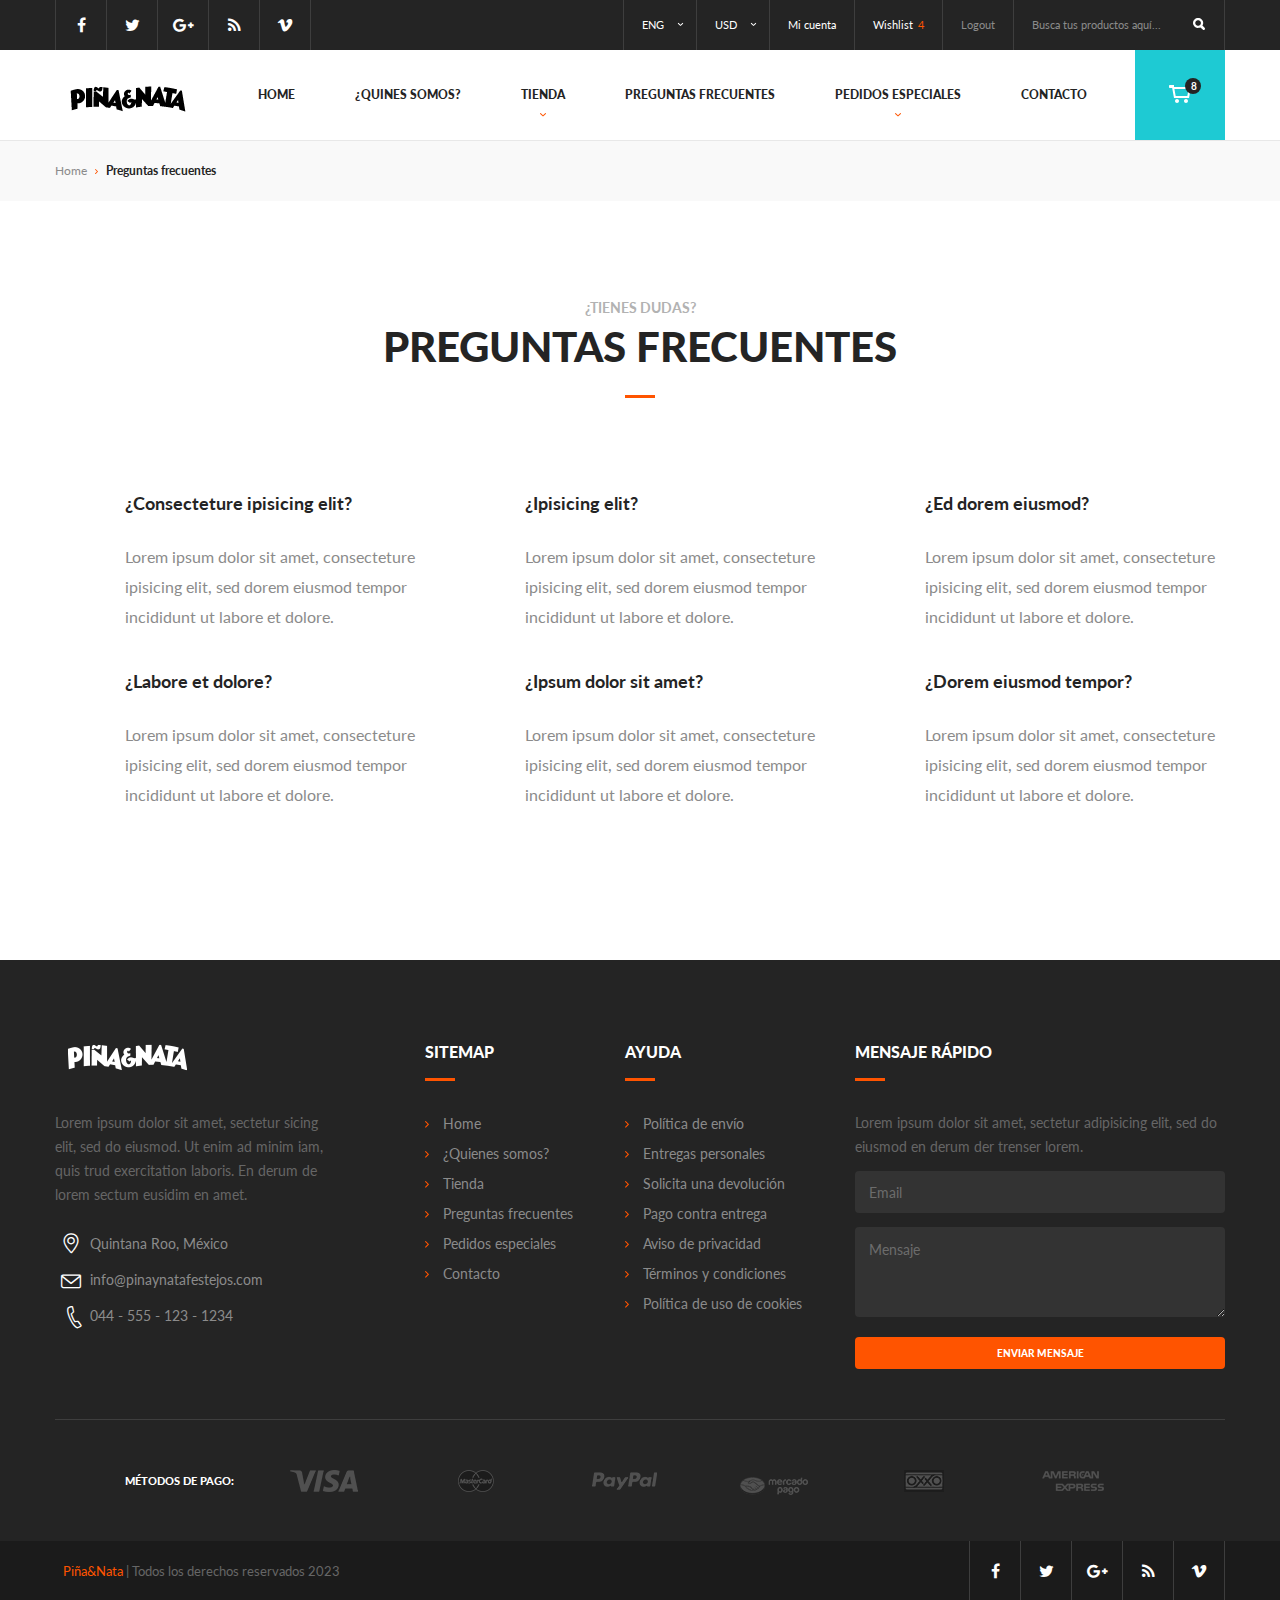
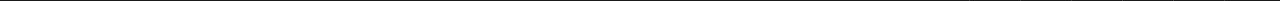
<file: blog.html>
<!DOCTYPE html>
<html lang="en">
<head>
  <meta charset="utf-8">
  <meta name="viewport" content="width=device-width, minimum-scale=1.0">
  <!-- styles -->
  <link rel="stylesheet" href="css/vendor/font-awesome.min.css">
  <link rel="stylesheet" href="css/vendor/simple-line-icons.css">
  <link rel="stylesheet" href="css/vendor/magnific-popup.css">
  <link rel="stylesheet" href="css/style.min.css">
  <!-- favicon -->
  <link rel="icon" href="favicon.ico">
  <title>The Trickster | Blog</title>
</head>
<body>

  <!-- FORM POPUP -->
  <div id="login-popup" class="form-popup medium mfp-hide">
    <!-- CLOSE BTN -->
    <svg class="svg-cross medium close-btn">
      <use xlink:href="#svg-cross"></use>
    </svg>
    <!-- /CLOSE BTN -->

    <!-- FORM POPUP COLUMN -->
    <div class="form-popup-column small">
      <h2 class="subsection-title medium">Register now!</h2>
      <hr class="line-separator">
      <p class="small">Lorem ipsum dolor sit amet, consectetur ipisicing elit, sed do eiusmod tempor incididunt ut labore et dolore magna aliqua.</p>
      <!-- FORM -->
      <form>
        <!-- FORM ROW -->
        <div class="form-row">
          <label for="email" class="rl-label">Email</label>
          <input type="text" id="email" name="email" placeholder="Enter your email...">
        </div>
        <!-- /FORM ROW -->

        <!-- FORM ROW -->
        <div class="form-row">
          <label for="password" class="rl-label">Password</label>
          <input type="password" id="password" name="password" placeholder="Enter your password...">
        </div>
        <!-- /FORM ROW -->

        <!-- FORM ROW -->
        <div class="form-row separated">
          <button class="button dark full">Register to Trickster!</button>
        </div>
        <!-- /FORM ROW -->
      </form>
      <!-- /FORM -->
    </div>
    <!-- /FORM POPUP COLUMN -->

    <!-- FORM POPUP COLUMN SEPARATOR -->
    <div class="form-popup-column-separator"></div>
    <!-- /FORM POPUP COLUMN SEPARATOR -->

    <!-- FORM POPUP COLUMN -->
    <div class="form-popup-column small">
      <h2 class="subsection-title medium">Login to Trickster</h2>
      <hr class="line-separator">
      <!-- FORM -->
      <form>
        <!-- FORM ROW -->
        <div class="form-row">
          <label for="username" class="rl-label">Username</label>
          <input type="text" id="username" name="username" placeholder="Enter your username...">
        </div>
        <!-- /FORM ROW -->

        <!-- FORM ROW -->
        <div class="form-row">
          <label for="password2" class="rl-label">Password</label>
          <input type="password" id="password2" name="password2" placeholder="Enter your password...">
        </div>
        <!-- /FORM ROW -->

        <!-- FORM ROW -->
        <div class="form-row">
          <!-- CHECKBOX -->
					<input type="checkbox" id="keep_logged" name="keep_logged" checked>
					<label class="checkbox" for="keep_logged">
						<span class="box">
              <!-- SVG CHECK -->
						  <svg class="svg-check">
						    <use xlink:href="#svg-check"></use>
						  </svg>
              <!-- /SVG CHECK -->
						</span>
						Keep me logged in
					</label>
					<!-- /CHECKBOX -->

          <a href="#" class="link">Forgot password?</a>
        </div>
        <!-- /FORM ROW -->

        <!-- FORM ROW -->
        <div class="form-row short-space separated">
          <button class="button full">Login to your Account</button>
        </div>
        <!-- /FORM ROW -->

        <!-- FORM ROW -->
        <div class="form-row">
          <div class="half">
            <a href="#" class="button blue full">Facebook Login</a>
          </div>
          <div class="half">
            <a href="#" class="button lightblue full">Twitter Login</a>
          </div>
        </div>
        <!-- /FORM ROW -->
      </form>
      <!-- /FORM -->
    </div>
    <!-- /FORM POPUP COLUMN -->
  </div>
  <!-- /FORM POPUP -->

  <!-- WIDGET LINE WRAP -->
  <div class="widget-line-wrap widget-line-1">
    <!-- WIDGET LINE -->
    <div class="widget-line">
      <!-- ACTIONS LIST -->
      <ul class="actions-list left">
        <!-- ACTIONS LIST ITEM -->
        <li class="actions-list-item">
          <!-- SOCIAL LINK -->
          <div class="social-link">
            <a href="#">
              <i class="fa fa-facebook"></i>
            </a>
          </div>
          <!-- /SOCIAL LINK -->
        </li>
        <!-- ACTIONS LIST ITEM -->

        <!-- ACTIONS LIST ITEM -->
        <li class="actions-list-item">
          <!-- SOCIAL LINK -->
          <div class="social-link">
            <a href="#">
              <i class="fa fa-twitter"></i>
            </a>
          </div>
          <!-- /SOCIAL LINK -->
        </li>
        <!-- ACTIONS LIST ITEM -->

        <!-- ACTIONS LIST ITEM -->
        <li class="actions-list-item">
          <!-- SOCIAL LINK -->
          <div class="social-link">
            <a href="#">
              <i class="fa fa-google-plus"></i>
            </a>
          </div>
          <!-- /SOCIAL LINK -->
        </li>
        <!-- ACTIONS LIST ITEM -->

        <!-- ACTIONS LIST ITEM -->
        <li class="actions-list-item">
          <!-- SOCIAL LINK -->
          <div class="social-link">
            <a href="#">
              <i class="fa fa-rss"></i>
            </a>
          </div>
          <!-- /SOCIAL LINK -->
        </li>
        <!-- ACTIONS LIST ITEM -->

        <!-- ACTIONS LIST ITEM -->
        <li class="actions-list-item">
          <!-- SOCIAL LINK -->
          <div class="social-link">
            <a href="#">
              <i class="fa fa-vimeo"></i>
            </a>
          </div>
          <!-- /SOCIAL LINK -->
        </li>
        <!-- ACTIONS LIST ITEM -->
      </ul>
      <!-- ACTIONS LIST -->

      <!-- ACTIONS LIST -->
      <ul class="actions-list right">
        <!-- ACTIONS LIST ITEM -->
        <li class="actions-list-item">
          <a class="action-button options-dropdown dropdown-control click-closable" href="#">
            <span class="language-selected-option">eng</span>
            <!-- SVG ARROW -->
  					<svg class="svg-arrow small face-down">
  						<use xlink:href="#svg-arrow"></use>
  					</svg>
  					<!-- /SVG ARROW -->
          </a>

          <!-- DROPDOWN LIST -->
          <ul class="dropdown-list dropdown">
            <li data-language="eng" class="dropdown-list-item language-option selected">
              <a href="#">eng</a>
            </li>
            <li data-language="spa" class="dropdown-list-item language-option">
              <a href="#">spa</a>
            </li>
            <li data-language="ger" class="dropdown-list-item language-option">
              <a href="#">ger</a>
            </li>
          </ul>
          <!-- /DROPDOWN LIST -->
        </li>
        <!-- ACTIONS LIST ITEM -->

        <!-- ACTIONS LIST ITEM -->
        <li class="actions-list-item">
          <a class="action-button options-dropdown dropdown-control click-closable" href="#">
            <span class="currency-selected-option">usd</span>
            <!-- SVG ARROW -->
  					<svg class="svg-arrow small face-down">
  						<use xlink:href="#svg-arrow"></use>
  					</svg>
  					<!-- /SVG ARROW -->
          </a>

          <!-- DROPDOWN LIST -->
          <ul class="dropdown-list dropdown">
            <li data-currency="usd" class="dropdown-list-item currency-option selected">
              <a href="#">usd</a>
            </li>
            <li data-currency="euro" class="dropdown-list-item currency-option">
              <a href="#">euro</a>
            </li>
          </ul>
          <!-- /DROPDOWN LIST -->
        </li>
        <!-- ACTIONS LIST ITEM -->

        <!-- ACTIONS LIST ITEM -->
        <li class="actions-list-item">
          <a class="action-button" href="profile.html">Mi cuenta</a>
        </li>
        <!-- ACTIONS LIST ITEM -->

        <!-- ACTIONS LIST ITEM -->
        <li class="actions-list-item">
          <a class="action-button" href="wishlist.html">Wishlist<span class="bold">4</span></a>
        </li>
        <!-- ACTIONS LIST ITEM -->

        <!-- ACTIONS LIST ITEM -->
        <li class="actions-list-item">
          <a class="action-button regular popup-trigger" href="#login-popup">Logout</a>
        </li>
        <!-- ACTIONS LIST ITEM -->

        <!-- ACTIONS LIST ITEM -->
        <li class="actions-list-item">
          <!-- SEARCH FORM -->
          <form class="search-form">
            <input type="text" name="search" autocomplete="off" placeholder="Busca tus productos aquí...">
            <!-- SEARCH SUBMIT -->
            <div class="search-submit">
              <!-- SVG MAG GLASS -->
    					<svg class="svg-mag-glass">
    						<use xlink:href="#svg-mag-glass"></use>
    					</svg>
    					<!-- /SVG MAG GLASS -->
            </div>
            <!-- /SEARCH SUBMIT -->

            <!-- SEARCH CANCEL -->
            <div class="search-cancel hidden">
              <!-- SVG CROSS -->
    					<svg class="svg-cross">
    						<use xlink:href="#svg-cross"></use>
    					</svg>
    					<!-- /SVG CROSS -->
            </div>
            <!-- /SEARCH CANCEL -->
          </form>
          <!-- /SEARCH FORM -->
        </li>
        <!-- ACTIONS LIST ITEM -->
      </ul>
      <!-- ACTIONS LIST -->
    </div>
    <!-- WIDGET LINE -->
  </div>
  <!-- WIDGET LINE WRAP -->

  <!-- WIDGET LINE WRAP -->
  <div class="widget-line-wrap widget-line-2">
    <!-- WIDGET LINE -->
    <div class="widget-line">
      <!-- ACTIONS LIST -->
      <ul class="actions-list">
        <!-- ACTIONS LIST ITEM -->
        <li class="actions-list-item full void">
          <!-- SEARCH FORM -->
          <form class="search-form">
            <input type="text" name="search" autocomplete="off" placeholder="Search products here...">
            <!-- SEARCH SUBMIT -->
            <div class="search-submit">
              <!-- SVG MAG GLASS -->
    					<svg class="svg-mag-glass">
    						<use xlink:href="#svg-mag-glass"></use>
    					</svg>
    					<!-- /SVG MAG GLASS -->
            </div>
            <!-- /SEARCH SUBMIT -->

            <!-- SEARCH CANCEL -->
            <div class="search-cancel hidden">
              <!-- SVG CROSS -->
    					<svg class="svg-cross">
    						<use xlink:href="#svg-cross"></use>
    					</svg>
    					<!-- /SVG CROSS -->
            </div>
            <!-- /SEARCH CANCEL -->
          </form>
          <!-- /SEARCH FORM -->
        </li>
        <!-- ACTIONS LIST ITEM -->
      </ul>
      <!-- ACTIONS LIST -->
    </div>
    <!-- WIDGET LINE -->
  </div>
  <!-- WIDGET LINE WRAP -->

  <!-- NAVIGATION WRAP -->
  <div class="navigation-wrap">
    <!-- NAVIGATION -->
    <nav class="navigation">
      <!-- LOGO -->
      <figure class="logo">
        <img src="img/logo.png" alt="logo">
        <figcaption>The Trickster</figcaption>
      </figure>
      <!-- /LOGO -->

      <!-- CART DROPDOWN WRAP -->
      <div class="cart-dropdown-wrap">
        <!-- CART DROPDOWN CONTROL -->
        <div class="cart-dropdown-control">
          <!-- SVG CART -->
          <svg class="svg-cart">
            <use xlink:href="#svg-cart"></use>
          </svg>
          <!-- /SVG CART -->

          <!-- SVG CROSS -->
          <svg class="svg-cross medium hidden">
            <use xlink:href="#svg-cross"></use>
          </svg>
          <!-- /SVG CROSS -->

          <!-- CART ITEM QUANTITY -->
          <div class="cart-item-quantity">
            <p>8</p>
          </div>
          <!-- /CART ITEM QUANTITY -->
        </div>
        <!-- /CART DROPDOWN CONTROL -->

        <!-- CART DROPDOWN -->
        <div class="cart-dropdown">
          <!-- CART DROPDOWN ITEMS -->
          <div class="cart-dropdown-items">
            <!-- CART DROPDOWN ITEM -->
            <div class="cart-dropdown-item">
              <!-- PRODUCT IMG -->
              <a href="product-page-v1.html">
                <figure class="product-img small">
                  <img src="img/products/02.jpg" alt="02">
                </figure>
              </a>
              <!-- /PRODUCT IMG -->

              <!-- CART DROPDOWN ITEM INFO -->
              <div class="cart-dropdown-item-info">
                <a href="product-page-v1.html"><h6 class="title small">Muñeca maría</h6></a>
                <p class="product-description small">Tambor con relieve</p>
                <!-- RATING -->
                <ul class="rating small">
                  <!-- RATING ITEM -->
                  <li class="rating-item filled">
                    <!-- SVG STAR -->
                    <svg class="svg-star">
                      <use xlink:href="#svg-star"></use>
                    </svg>
                    <!-- /SVG STAR -->
                  </li>
                  <!-- /RATING ITEM -->

                  <!-- RATING ITEM -->
                  <li class="rating-item filled">
                    <!-- SVG STAR -->
                    <svg class="svg-star">
                      <use xlink:href="#svg-star"></use>
                    </svg>
                    <!-- /SVG STAR -->
                  </li>
                  <!-- /RATING ITEM -->

                  <!-- RATING ITEM -->
                  <li class="rating-item filled">
                    <!-- SVG STAR -->
                    <svg class="svg-star">
                      <use xlink:href="#svg-star"></use>
                    </svg>
                    <!-- /SVG STAR -->
                  </li>
                  <!-- /RATING ITEM -->

                  <!-- RATING ITEM -->
                  <li class="rating-item filled">
                    <!-- SVG STAR -->
                    <svg class="svg-star">
                      <use xlink:href="#svg-star"></use>
                    </svg>
                    <!-- /SVG STAR -->
                  </li>
                  <!-- /RATING ITEM -->

                  <!-- RATING ITEM -->
                  <li class="rating-item">
                    <!-- SVG STAR -->
                    <svg class="svg-star">
                      <use xlink:href="#svg-star"></use>
                    </svg>
                    <!-- /SVG STAR -->
                  </li>
                  <!-- /RATING ITEM -->
                </ul>
                <!-- /RATING -->
                <p class="product-quantity">x4</p>
                <p class="product-price">$600</p>
              </div>
              <!-- /CART DROPDOWN ITEM INFO -->

              <!-- SVG CROSS -->
              <svg class="svg-cross medium">
                <use xlink:href="#svg-cross"></use>
              </svg>
              <!-- /SVG CROSS -->
            </div>
            <!-- /CART DROPDOWN ITEM -->

            <!-- CART DROPDOWN ITEM -->
            <div class="cart-dropdown-item">
              <!-- PRODUCT IMG -->
              <a href="product-page-v1.html">
                <figure class="product-img small">
                  <img src="img/products/06.jpg" alt="06">
                </figure>
              </a>
              <!-- /PRODUCT IMG -->

              <!-- CART DROPDOWN ITEM INFO -->
              <div class="cart-dropdown-item-info">
                <a href="product-page-v1.html"><h6 class="title small">Bob Esponja</h6></a>
                <p class="product-description small">Piñata 3D</p>
                <!-- RATING -->
                <ul class="rating small">
                  <!-- RATING ITEM -->
                  <li class="rating-item filled">
                    <!-- SVG STAR -->
                    <svg class="svg-star">
                      <use xlink:href="#svg-star"></use>
                    </svg>
                    <!-- /SVG STAR -->
                  </li>
                  <!-- /RATING ITEM -->

                  <!-- RATING ITEM -->
                  <li class="rating-item filled">
                    <!-- SVG STAR -->
                    <svg class="svg-star">
                      <use xlink:href="#svg-star"></use>
                    </svg>
                    <!-- /SVG STAR -->
                  </li>
                  <!-- /RATING ITEM -->

                  <!-- RATING ITEM -->
                  <li class="rating-item filled">
                    <!-- SVG STAR -->
                    <svg class="svg-star">
                      <use xlink:href="#svg-star"></use>
                    </svg>
                    <!-- /SVG STAR -->
                  </li>
                  <!-- /RATING ITEM -->

                  <!-- RATING ITEM -->
                  <li class="rating-item">
                    <!-- SVG STAR -->
                    <svg class="svg-star">
                      <use xlink:href="#svg-star"></use>
                    </svg>
                    <!-- /SVG STAR -->
                  </li>
                  <!-- /RATING ITEM -->

                  <!-- RATING ITEM -->
                  <li class="rating-item">
                    <!-- SVG STAR -->
                    <svg class="svg-star">
                      <use xlink:href="#svg-star"></use>
                    </svg>
                    <!-- /SVG STAR -->
                  </li>
                  <!-- /RATING ITEM -->
                </ul>
                <!-- /RATING -->
                <p class="product-quantity">x2</p>
                <p class="product-price">$360</p>
              </div>
              <!-- /CART DROPDOWN ITEM INFO -->

              <!-- SVG CROSS -->
              <svg class="svg-cross medium">
                <use xlink:href="#svg-cross"></use>
              </svg>
              <!-- /SVG CROSS -->
            </div>
            <!-- /CART DROPDOWN ITEM -->

            <!-- CART DROPDOWN ITEM -->
            <div class="cart-dropdown-item">
              <!-- PRODUCT IMG -->
              <a href="product-page-v1.html">
                <figure class="product-img small">
                  <img src="img/products/05.jpg" alt="05">
                </figure>
              </a>
              <!-- /PRODUCT IMG -->

              <!-- CART DROPDOWN ITEM INFO -->
              <div class="cart-dropdown-item-info">
                <a href="product-page-v1.html"><h6 class="title small">Among us</h6></a>
                <p class="product-description small">Piñata 3D</p>
                <!-- RATING -->
                <ul class="rating small">
                  <!-- RATING ITEM -->
                  <li class="rating-item filled">
                    <!-- SVG STAR -->
                    <svg class="svg-star">
                      <use xlink:href="#svg-star"></use>
                    </svg>
                    <!-- /SVG STAR -->
                  </li>
                  <!-- /RATING ITEM -->

                  <!-- RATING ITEM -->
                  <li class="rating-item filled">
                    <!-- SVG STAR -->
                    <svg class="svg-star">
                      <use xlink:href="#svg-star"></use>
                    </svg>
                    <!-- /SVG STAR -->
                  </li>
                  <!-- /RATING ITEM -->

                  <!-- RATING ITEM -->
                  <li class="rating-item filled">
                    <!-- SVG STAR -->
                    <svg class="svg-star">
                      <use xlink:href="#svg-star"></use>
                    </svg>
                    <!-- /SVG STAR -->
                  </li>
                  <!-- /RATING ITEM -->

                  <!-- RATING ITEM -->
                  <li class="rating-item filled">
                    <!-- SVG STAR -->
                    <svg class="svg-star">
                      <use xlink:href="#svg-star"></use>
                    </svg>
                    <!-- /SVG STAR -->
                  </li>
                  <!-- /RATING ITEM -->

                  <!-- RATING ITEM -->
                  <li class="rating-item">
                    <!-- SVG STAR -->
                    <svg class="svg-star">
                      <use xlink:href="#svg-star"></use>
                    </svg>
                    <!-- /SVG STAR -->
                  </li>
                  <!-- /RATING ITEM -->
                </ul>
                <!-- /RATING -->
                <p class="product-quantity">x1</p>
                <p class="product-price">$185</p>
              </div>
              <!-- /CART DROPDOWN ITEM INFO -->

              <!-- SVG CROSS -->
              <svg class="svg-cross medium">
                <use xlink:href="#svg-cross"></use>
              </svg>
              <!-- /SVG CROSS -->
            </div>
            <!-- /CART DROPDOWN ITEM -->
          </div>
          <!-- CART DROPDOWN ITEMS -->

          <!-- CART DROPDOWN SUBTOTAL -->
          <div class="cart-dropdown-subtotal">
            <p class="title small">Subtotal</p>
            <p class="product-price">$1145</p>
          </div>
          <!-- /CART DROPDOWN SUBTOTAL -->

          <!-- CART DROPDOWN ACTIONS -->
          <div class="cart-dropdown-actions">
            <a href="cart.html" class="button dark large">Ir al carrito</a>
            <a href="identification.html" class="button large">Pagar Ahora</a>
          </div>
          <!-- /CART DROPDOWN ACTIONS -->
        </div>
        <!-- /CART DROPDOWN -->
      </div>
      <!-- /CART DROPDOWN WRAP -->

      <!-- MAIN MENU -->
      <ul class="main-menu">
        <!-- MAIN MENU ITEM -->
        <li class="main-menu-item">
          <a href="index.html">Home</a>
        </li>
        <!-- /MAIN MENU ITEM -->

        <!-- MAIN MENU ITEM -->
        <li class="main-menu-item">
          <a href="aboutus.html">¿Quines somos?</a>
        </li>
        <!-- /MAIN MENU ITEM -->

        <!-- MAIN MENU ITEM -->
        <li class="main-menu-item">
          <a href="#">
            Tienda
            <!-- SVG ARROW -->
            <svg class="svg-arrow face-down">
              <use xlink:href="#svg-arrow"></use>
            </svg>
            <!-- /SVG ARROW -->
          </a>

          <!-- MENU DROPDOWN -->
          <ul class="menu-dropdown">
            <!-- MENU DROPDOWN ITEM -->
            <li class="menu-dropdown-item">
              <a href="shop-grid.html">Piñatas</a>
            </li>
            <!-- /MENU DROPDOWN ITEM -->

            <!-- MENU DROPDOWN ITEM -->
            <li class="menu-dropdown-item">
              <a href="shop-grid.html">Piñatas</a>
            </li>
            <!-- /MENU DROPDOWN ITEM -->

            <!-- MENU DROPDOWN ITEM -->
            <li class="menu-dropdown-item">
              <a href="shop-grid.html">Piñatas</a>
            </li>
            <!-- /MENU DROPDOWN ITEM -->

            <!-- MENU DROPDOWN ITEM -->
            <li class="menu-dropdown-item">
              <a href="shop-grid.html">Piñatas</a>
            </li>
            <!-- /MENU DROPDOWN ITEM -->

            <!-- MENU DROPDOWN ITEM -->
            <li class="menu-dropdown-item">
              <a href="#">Piñatas</a>
              <!-- SVG ARROW -->
              <svg class="svg-arrow tiny">
                <use xlink:href="#svg-arrow"></use>
              </svg>
              <!-- /SVG ARROW -->

              <!-- MENU DROPDOWN -->
              <ul class="menu-dropdown">
                <!-- MENU DROPDOWN ITEM -->
                <li class="menu-dropdown-item">
                  <a href="shop-grid.html">Piñatas</a>
                </li>
                <!-- /MENU DROPDOWN ITEM -->

                <!-- MENU DROPDOWN ITEM -->
                <li class="menu-dropdown-item">
                  <a href="shop-grid.html">Piñatas/a>
                </li>
                <!-- /MENU DROPDOWN ITEM -->
              </ul>
              <!-- /MENU DROPDOWN -->
            </li>
            <!-- /MENU DROPDOWN ITEM -->
          </ul>
          <!-- /MENU DROPDOWN -->
        </li>
        <!-- /MAIN MENU ITEM -->

        <!-- MAIN MENU ITEM -->
        <li class="main-menu-item">
          <a href="blog.html">Preguntas frecuentes</a>
        </li>
        <!-- /MAIN MENU ITEM -->

        <!-- MAIN MENU ITEM -->
        <li class="main-menu-item sub">
          <a href="#">
            Pedidos Especiales
            <!-- SVG ARROW -->
            <svg class="svg-arrow face-down">
              <use xlink:href="#svg-arrow"></use>
            </svg>
            <!-- /SVG ARROW -->
          </a>

          <!-- CONTENT DROPDOWN -->
          <div class="content-dropdown with-bg">
            <!-- CONTENT DROPDOWN COLUMN -->
            <div class="content-dropdown-column">
              <h6 class="title tiny secondary"></h6>
              <hr class="line-separator">
              <!-- LINK LIST -->
              <ul class="link-list simple">
                <!-- LINK LIST ITEM -->
                <li class="link-list-item">
                  <a href="index.html"></a>
                </li>
                <!-- /LINK LIST ITEM -->

                <!-- LINK LIST ITEM -->
                <li class="link-list-item">
                  <a href="product-builder-v1.html"></a>
                </li>
                <!-- /LINK LIST ITEM -->

                <!-- LINK LIST ITEM -->
                <li class="link-list-item">
                  <a href="product-builder-v2.html"></a>
                </li>
                <!-- /LINK LIST ITEM -->

                <!-- LINK LIST ITEM -->
                <li class="link-list-item">
                  <a href="blog.html"></a>
                </li>
                <!-- /LINK LIST ITEM -->

                <!-- LINK LIST ITEM -->
                <li class="link-list-item">
                  <a href="post.html"></a>
                </li>
                <!-- /LINK LIST ITEM -->

                <!-- LINK LIST ITEM -->
                <li class="link-list-item">
                  <a href="contactus.html"></a>
                </li>
                <!-- /LINK LIST ITEM -->
              </ul>
              <!-- /LINK LIST -->

              <!-- LINK LIST -->
              <ul class="link-list simple">
                <!-- LINK LIST ITEM -->
                <li class="link-list-item">
                  <a href="404.html"></a>
                </li>
                <!-- /LINK LIST ITEM -->

                <!-- LINK LIST ITEM -->
                <li class="link-list-item">
                  <a href="aboutus.html"></a>
                </li>
                <!-- /LINK LIST ITEM -->

                <!-- LINK LIST ITEM -->
                <li class="link-list-item">
                  <a href="menu-dropdowns.html"></a>
                </li>
                <!-- /LINK LIST ITEM -->

                <!-- LINK LIST ITEM -->
                <li class="link-list-item">
                  <a href="shortcodes.html"></a>
                </li>
                <!-- /LINK LIST ITEM -->

                <!-- LINK LIST ITEM -->
                <li class="link-list-item">
                  <a href="login-popup.html"></a>
                </li>
                <!-- /LINK LIST ITEM -->

                <!-- LINK LIST ITEM -->
                <li class="link-list-item">
                  <a href="ratings-popup.html"></a>
                </li>
                <!-- /LINK LIST ITEM -->
              </ul>
              <!-- /LINK LIST -->
            </div>
            <!-- /CONTENT DROPDOWN COLUMN -->

            <!-- CONTENT DROPDOWN COLUMN -->
            <div class="content-dropdown-column">
              <h6 class="title tiny secondary"></h6>
              <hr class="line-separator">
              <!-- LINK LIST -->
              <ul class="link-list simple">
                <!-- LINK LIST ITEM -->
                <li class="link-list-item">
                  <a href="shop-sidebar-grid.html"></a>
                </li>
                <!-- /LINK LIST ITEM -->

                <!-- LINK LIST ITEM -->
                <li class="link-list-item">
                  <a href="shop-grid.html"></a>
                </li>
                <!-- /LINK LIST ITEM -->

                <!-- LINK LIST ITEM -->
                <li class="link-list-item">
                  <a href="shop-sidebar-list.html"></a>
                </li>
                <!-- /LINK LIST ITEM -->

                <!-- LINK LIST ITEM -->
                <li class="link-list-item">
                  <a href="shop-list.html"></a>
                </li>
                <!-- /LINK LIST ITEM -->

                <!-- LINK LIST ITEM -->
                <li class="link-list-item">
                  <a href="product-page-v1.html"></a>
                </li>
                <!-- /LINK LIST ITEM -->

                <!-- LINK LIST ITEM -->
                <li class="link-list-item">
                  <a href="product-page-v1.html"></a>
                </li>
                <!-- /LINK LIST ITEM -->
              </ul>
              <!-- /LINK LIST -->
            </div>
            <!-- /CONTENT DROPDOWN COLUMN -->

            <!-- CONTENT DROPDOWN COLUMN -->
            <div class="content-dropdown-column">
              <h6 class="title tiny secondary"></h6>
              <hr class="line-separator">
              <!-- LINK LIST -->
              <ul class="link-list simple">
                <!-- LINK LIST ITEM -->
                <li class="link-list-item">
                  <a href="identification.html"></a>
                </li>
                <!-- /LINK LIST ITEM -->

                <!-- LINK LIST ITEM -->
                <li class="link-list-item">
                  <a href="billing-shipping.html"></a>
                </li>
                <!-- /LINK LIST ITEM -->

                <!-- LINK LIST ITEM -->
                <li class="link-list-item">
                  <a href="confirmation.html"></a>
                </li>
                <!-- /LINK LIST ITEM -->

                <!-- LINK LIST ITEM -->
                <li class="link-list-item">
                  <a href="cart.html"></a>
                </li>
                <!-- /LINK LIST ITEM -->

                <!-- LINK LIST ITEM -->
                <li class="link-list-item">
                  <a href="wishlist.html"></a>
                </li>
                <!-- /LINK LIST ITEM -->

                <!-- LINK LIST ITEM -->
                <li class="link-list-item">
                  <a href="profile.html"></a>
                </li>
                <!-- /LINK LIST ITEM -->
              </ul>
              <!-- /LINK LIST -->
            </div>
            <!-- /CONTENT DROPDOWN COLUMN -->
          </div>
          <!-- /CONTENT DROPDOWN -->
        </li>
        <!-- /MAIN MENU ITEM -->

        <!-- MAIN MENU ITEM -->
        <li class="main-menu-item">
          <a href="contactus.html">Contacto</a>
        </li>
        <!-- /MAIN MENU ITEM -->
      </ul>
      <!-- /MAIN MENU -->
    </nav>
    <!-- /NAVIGATION -->
  </div>
  <!-- /NAVIGATION WRAP -->

  <!-- MOBILE MENU WRAP -->
  <div class="mobile-menu-wrap">
    <!-- MOBILE MENU CONTROL -->
    <div class="mobile-menu-control dropdown-control">
      <!-- SVG BURGER -->
      <svg class="svg-burger">
        <use xlink:href="#svg-burger"></use>
      </svg>
      <!-- /SVG BURGER -->
    </div>
    <!-- /MOBILE MENU CONTROL -->

    <!-- MOBILE MENU -->
    <ul class="mobile-menu dropdown">
      <!-- MOBILE MENU ITEM -->
      <li class="mobile-menu-item">
        <a href="index.html">Home</a>
      </li>
      <!-- /MOBILE MENU ITEM -->

      <!-- MOBILE MENU ITEM -->
      <li class="mobile-menu-item">
        <a href="aboutus.html">About</a>
      </li>
      <!-- /MOBILE MENU ITEM -->

      <!-- MOBILE MENU ITEM -->
      <li class="mobile-menu-item">
        <a href="#" class="dropdown-control">
          Shop
          <!-- SVG ARROW -->
          <svg class="svg-arrow medium rotable">
            <use xlink:href="#svg-arrow"></use>
          </svg>
          <!-- /SVG ARROW -->
        </a>

        <!-- MOBILE MENU DROPDOWN -->
        <ul class="mobile-menu-dropdown dropdown">
          <!-- MOBILE MENU DROPDOWN ITEM -->
          <li class="mobile-menu-dropdown-item">
            <a href="shop-sidebar-grid.html">Sidebar 3 Col Grid</a>
          </li>
          <!-- /MOBILE MENU DROPDOWN ITEM -->

          <!-- MOBILE MENU DROPDOWN ITEM -->
          <li class="mobile-menu-dropdown-item">
            <a href="shop-grid.html">4 Columns Grid</a>
          </li>
          <!-- /MOBILE MENU DROPDOWN ITEM -->

          <!-- MOBILE MENU DROPDOWN ITEM -->
          <li class="mobile-menu-dropdown-item">
            <a href="shop-sidebar-list.html">Sidebar 3 Col List</a>
          </li>
          <!-- /MOBILE MENU DROPDOWN ITEM -->

          <!-- MOBILE MENU DROPDOWN ITEM -->
          <li class="mobile-menu-dropdown-item">
            <a href="shop-list.html">4 Columns List</a>
          </li>
          <!-- /MOBILE MENU DROPDOWN ITEM -->

          <!-- MOBILE MENU DROPDOWN ITEM -->
          <li class="mobile-menu-dropdown-item">
            <a href="product-page-v1.html">Product Page V1</a>
          </li>
          <!-- /MOBILE MENU DROPDOWN ITEM -->

          <!-- MOBILE MENU DROPDOWN ITEM -->
          <li class="mobile-menu-dropdown-item">
            <a href="product-page-v2.html">Product Page V2</a>
          </li>
          <!-- /MOBILE MENU DROPDOWN ITEM -->
        </ul>
        <!-- /MOBILE MENU DROPDOWN -->
      </li>
      <!-- /MOBILE MENU ITEM -->

      <!-- MOBILE MENU ITEM -->
      <li class="mobile-menu-item">
        <a href="blog.html">Our Blog</a>
      </li>
      <!-- /MOBILE MENU ITEM -->

      <!-- MOBILE MENU ITEM -->
      <li class="mobile-menu-item">
        <a href="#" class="dropdown-control">
          Features
          <!-- SVG ARROW -->
          <svg class="svg-arrow medium rotable">
            <use xlink:href="#svg-arrow"></use>
          </svg>
          <!-- /SVG ARROW -->
        </a>

        <!-- MOBILE MENU DROPDOWN -->
        <ul class="mobile-menu-dropdown dropdown">
          <!-- MOBILE MENU DROPDOWN ITEM -->
          <li class="mobile-menu-dropdown-item">
            <a href="index.html">Trickster Home</a>
          </li>
          <!-- /MOBILE MENU DROPDOWN ITEM -->

          <!-- MOBILE MENU DROPDOWN ITEM -->
          <li class="mobile-menu-dropdown-item">
            <a href="product-builder-v1.html">Product Builder V1</a>
          </li>
          <!-- /MOBILE MENU DROPDOWN ITEM -->

          <!-- MOBILE MENU DROPDOWN ITEM -->
          <li class="mobile-menu-dropdown-item">
            <a href="product-builder-v2.html">Product Builder V2</a>
          </li>
          <!-- /MOBILE MENU DROPDOWN ITEM -->

          <!-- MOBILE MENU DROPDOWN ITEM -->
          <li class="mobile-menu-dropdown-item">
            <a href="blog.html">Trickster Blog</a>
          </li>
          <!-- /MOBILE MENU DROPDOWN ITEM -->

          <!-- MOBILE MENU DROPDOWN ITEM -->
          <li class="mobile-menu-dropdown-item">
            <a href="post.html">Blog Post</a>
          </li>
          <!-- /MOBILE MENU DROPDOWN ITEM -->

          <!-- MOBILE MENU DROPDOWN ITEM -->
          <li class="mobile-menu-dropdown-item">
            <a href="contactus.html">Contact Page</a>
          </li>
          <!-- /MOBILE MENU DROPDOWN ITEM -->

          <!-- MOBILE MENU DROPDOWN ITEM -->
          <li class="mobile-menu-dropdown-item">
            <a href="404.html">Error Page</a>
          </li>
          <!-- /MOBILE MENU DROPDOWN ITEM -->

          <!-- MOBILE MENU DROPDOWN ITEM -->
          <li class="mobile-menu-dropdown-item">
            <a href="aboutus.html">About Us</a>
          </li>
          <!-- /MOBILE MENU DROPDOWN ITEM -->

          <!-- MOBILE MENU DROPDOWN ITEM -->
          <li class="mobile-menu-dropdown-item">
            <a href="menu-dropdowns.html">Menu &amp; DDowns</a>
          </li>
          <!-- /MOBILE MENU DROPDOWN ITEM -->

          <!-- MOBILE MENU DROPDOWN ITEM -->
          <li class="mobile-menu-dropdown-item">
            <a href="shortcodes.html">Shortcodes</a>
          </li>
          <!-- /MOBILE MENU DROPDOWN ITEM -->

          <!-- MOBILE MENU DROPDOWN ITEM -->
          <li class="mobile-menu-dropdown-item">
            <a href="login-popup.html">Login Popup</a>
          </li>
          <!-- /MOBILE MENU DROPDOWN ITEM -->

          <!-- MOBILE MENU DROPDOWN ITEM -->
          <li class="mobile-menu-dropdown-item">
            <a href="ratings-popup.html">Ratings Popup</a>
          </li>
          <!-- /MOBILE MENU DROPDOWN ITEM -->

          <!-- MOBILE MENU DROPDOWN ITEM -->
          <li class="mobile-menu-dropdown-item">
            <a href="shop-sidebar-grid.html">Sidebar 3 Col Grid</a>
          </li>
          <!-- /MOBILE MENU DROPDOWN ITEM -->

          <!-- MOBILE MENU DROPDOWN ITEM -->
          <li class="mobile-menu-dropdown-item">
            <a href="shop-grid.html">4 Columns Grid</a>
          </li>
          <!-- /MOBILE MENU DROPDOWN ITEM -->

          <!-- MOBILE MENU DROPDOWN ITEM -->
          <li class="mobile-menu-dropdown-item">
            <a href="shop-sidebar-list.html">Sidebar 3 Col List</a>
          </li>
          <!-- /MOBILE MENU DROPDOWN ITEM -->

          <!-- MOBILE MENU DROPDOWN ITEM -->
          <li class="mobile-menu-dropdown-item">
            <a href="shop-list.html">4 Columns List</a>
          </li>
          <!-- /MOBILE MENU DROPDOWN ITEM -->

          <!-- MOBILE MENU DROPDOWN ITEM -->
          <li class="mobile-menu-dropdown-item">
            <a href="product-page-v1.html">Product Page V1</a>
          </li>
          <!-- /MOBILE MENU DROPDOWN ITEM -->

          <!-- MOBILE MENU DROPDOWN ITEM -->
          <li class="mobile-menu-dropdown-item">
            <a href="product-page-v1.html">Product Page V2</a>
          </li>
          <!-- /MOBILE MENU DROPDOWN ITEM -->

          <!-- MOBILE MENU DROPDOWN ITEM -->
          <li class="mobile-menu-dropdown-item">
            <a href="identification.html">Identification</a>
          </li>
          <!-- /MOBILE MENU DROPDOWN ITEM -->

          <!-- MOBILE MENU DROPDOWN ITEM -->
          <li class="mobile-menu-dropdown-item">
            <a href="billing-shipping.html">Billing and Shipping</a>
          </li>
          <!-- /MOBILE MENU DROPDOWN ITEM -->

          <!-- MOBILE MENU DROPDOWN ITEM -->
          <li class="mobile-menu-dropdown-item">
            <a href="confirmation.html">Confirmation</a>
          </li>
          <!-- /MOBILE MENU DROPDOWN ITEM -->

          <!-- MOBILE MENU DROPDOWN ITEM -->
          <li class="mobile-menu-dropdown-item">
            <a href="cart.html">Shopping Cart</a>
          </li>
          <!-- /MOBILE MENU DROPDOWN ITEM -->

          <!-- MOBILE MENU DROPDOWN ITEM -->
          <li class="mobile-menu-dropdown-item">
            <a href="wishlist.html">Wishlist</a>
          </li>
          <!-- /MOBILE MENU DROPDOWN ITEM -->

          <!-- MOBILE MENU DROPDOWN ITEM -->
          <li class="mobile-menu-dropdown-item">
            <a href="profile.html">Your Account</a>
          </li>
          <!-- /MOBILE MENU DROPDOWN ITEM -->
        </ul>
        <!-- /MOBILE MENU DROPDOWN -->
      </li>
      <!-- /MOBILE MENU ITEM -->

      <!-- MOBILE MENU ITEM -->
      <li class="mobile-menu-item">
        <a href="contactus.html">Contact</a>
      </li>
      <!-- /MOBILE MENU ITEM -->

      <!-- MOBILE MENU ITEM -->
      <li class="mobile-menu-item">
        <a href="profile.html">Mi cuenta</a>
      </li>
      <!-- /MOBILE MENU ITEM -->

      <!-- MOBILE MENU ITEM -->
      <li class="mobile-menu-item">
        <a href="wishlist.html">
          Wishlist
          <span class="bold">4</span>
        </a>
      </li>
      <!-- /MOBILE MENU ITEM -->

      <!-- MOBILE MENU ITEM -->
      <li class="mobile-menu-item">
        <a href="#" class="dropdown-control">
          Language:
          <span class="selected-option language-selected-option">eng</span>
          <!-- SVG ARROW -->
          <svg class="svg-arrow medium rotable">
            <use xlink:href="#svg-arrow"></use>
          </svg>
          <!-- /SVG ARROW -->
        </a>

        <!-- MOBILE MENU DROPDOWN -->
        <ul class="mobile-menu-dropdown dropdown">
          <!-- MOBILE MENU DROPDOWN ITEM -->
          <li data-language="eng" class="mobile-menu-dropdown-item language-option selected">
            <a href="#">eng</a>
          </li>
          <!-- /MOBILE MENU DROPDOWN ITEM -->

          <!-- MOBILE MENU DROPDOWN ITEM -->
          <li data-language="spa" class="mobile-menu-dropdown-item language-option">
            <a href="#">spa</a>
          </li>
          <!-- /MOBILE MENU DROPDOWN ITEM -->

          <!-- MOBILE MENU DROPDOWN ITEM -->
          <li data-language="ger" class="mobile-menu-dropdown-item language-option">
            <a href="#">ger</a>
          </li>
          <!-- /MOBILE MENU DROPDOWN ITEM -->
        </ul>
        <!-- /MOBILE MENU DROPDOWN -->
      </li>
      <!-- /MOBILE MENU ITEM -->

      <!-- MOBILE MENU ITEM -->
      <li class="mobile-menu-item">
        <a href="#" class="dropdown-control">
          Currency:
          <span class="selected-option currency-selected-option">usd</span>
          <!-- SVG ARROW -->
          <svg class="svg-arrow medium rotable">
            <use xlink:href="#svg-arrow"></use>
          </svg>
          <!-- /SVG ARROW -->
        </a>

        <!-- MOBILE MENU DROPDOWN -->
        <ul class="mobile-menu-dropdown dropdown">
          <!-- MOBILE MENU DROPDOWN ITEM -->
          <li data-currency="usd" class="mobile-menu-dropdown-item currency-option selected">
            <a href="#">usd</a>
          </li>
          <!-- /MOBILE MENU DROPDOWN ITEM -->

          <!-- MOBILE MENU DROPDOWN ITEM -->
          <li data-currency="euro" class="mobile-menu-dropdown-item currency-option">
            <a href="#">euro</a>
          </li>
          <!-- /MOBILE MENU DROPDOWN ITEM -->
        </ul>
        <!-- /MOBILE MENU DROPDOWN -->
      </li>
      <!-- /MOBILE MENU ITEM -->

      <!-- MOBILE MENU ITEM -->
      <li class="mobile-menu-item void">
        <a href="#">Logout</a>
      </li>
      <!-- /MOBILE MENU ITEM -->
    </ul>
    <!-- /MOBILE MENU -->
  </div>
  <!-- /MOBILE MENU WRAP -->

  <!-- SECTION NAVIGATION WRAP -->
  <div class="section-navigation-wrap">
    <!-- SECTION NAVIGATION -->
    <div class="section-navigation">
      <!-- SECTION NAVIGATION PATH -->
      <p class="section-navigation-path">
        <span class="path">Home</span>
        <span class="path bold">
          <!-- SVG ARROW -->
          <svg class="svg-arrow tiny">
            <use xlink:href="#svg-arrow"></use>
          </svg>
          <!-- /SVG ARROW -->
        </span>
        <span class="path current">Preguntas frecuentes</span>
      </p>
      <!-- SECTION NAVIGATION PATH -->
    </div>
    <!-- /SECTION NAVIGATION -->
  </div>
  <!-- /SECTION NAVIGATION WRAP -->

 <!-- SECTION WRAP -->
 <div class="section-wrap">
  <!-- FEATURES SECTION -->
  <div class="features-section section">
    <h6 class="pretitle">¿TIENES DUDAS?</h6>
    <h3 class="title large">PREGUNTAS FRECUENTES</h3>
    <hr class="line-separator short">

    <!-- FEATURE LIST -->
    <ul class="feature-list big">
      <!-- FEATURE LIST ITEM -->
      <li class="feature-list-item">
        
        <p class="title">¿Consecteture ipisicing elit?</p>
        <p>Lorem ipsum dolor sit amet, consecteture ipisicing elit, sed dorem eiusmod tempor incididunt ut labore et dolore.</p>
      </li>
      <!-- /FEATURE LIST ITEM -->

      <!-- FEATURE LIST ITEM -->
      <li class="feature-list-item">
       
        <p class="title">¿Ipisicing elit?</p>
        <p>Lorem ipsum dolor sit amet, consecteture ipisicing elit, sed dorem eiusmod tempor incididunt ut labore et dolore.</p>
      </li>
      <!-- /FEATURE LIST ITEM -->

      <!-- FEATURE LIST ITEM -->
      <li class="feature-list-item">
      
      <p class="title">¿Ed dorem eiusmod?</p>
        <p>Lorem ipsum dolor sit amet, consecteture ipisicing elit, sed dorem eiusmod tempor incididunt ut labore et dolore.</p>
      </li>
      <!-- /FEATURE LIST ITEM -->

      <!-- FEATURE LIST ITEM -->
      <li class="feature-list-item">
        
        <p class="title">¿Labore et dolore?</p>
        <p>Lorem ipsum dolor sit amet, consecteture ipisicing elit, sed dorem eiusmod tempor incididunt ut labore et dolore.</p>
      </li>
      <!-- /FEATURE LIST ITEM -->

      <!-- FEATURE LIST ITEM -->
      <li class="feature-list-item">
     
        <p class="title">¿Ipsum dolor sit amet?</p>
        <p>Lorem ipsum dolor sit amet, consecteture ipisicing elit, sed dorem eiusmod tempor incididunt ut labore et dolore.</p>
      </li>
      <!-- /FEATURE LIST ITEM -->

      <!-- FEATURE LIST ITEM -->
      <li class="feature-list-item">
        
        <p class="title">¿Dorem eiusmod tempor?</p>
        <p>Lorem ipsum dolor sit amet, consecteture ipisicing elit, sed dorem eiusmod tempor incididunt ut labore et dolore.</p>
      </li>
      <!-- /FEATURE LIST ITEM -->
    </ul>
    <!-- /FEATURE LIST -->
  </div>
  <!-- /FEATURES SECTION -->
</div>
<!-- /SECTION WRAP -->

  <!-- FOOTER WRAP -->
  <footer class="footer-wrap">
    <!-- FOOTER TOP -->
    <div class="footer-top">
      <!-- ABOUTUS PREVIEW -->
      <div class="aboutus-preview">
        <!-- LOGO -->
        <figure class="logo">
          <img src="img/logo-footer.png" alt="logo">
          <figcaption>Piña&Nata</figcaption>
        </figure>
        <!-- /LOGO -->
        <p class="description">Lorem ipsum dolor sit amet, sectetur sicing elit, sed do eiusmod. Ut enim ad minim iam, quis trud exercitation laboris. En derum de lorem sectum eusidim en amet.</p>
  
        <!-- CONTACTUS LIST -->
        <ul class="contactus-list">
          <!-- CONTACTUS LIST ITEM -->
          <li class="contactus-list-item">
            <i class="s-icon icon-location-pin"></i>
            <p>Quintana Roo, México</p>
          </li>
          <!-- /CONTACTUS LIST ITEM -->
  
          <!-- CONTACTUS LIST ITEM -->
          <li class="contactus-list-item">
            <i class="s-icon icon-envelope"></i>
            <a href="mailto:info@pinaynatafestejos.com" class="link">info@pinaynatafestejos.com</a>
          </li>
          <!-- /CONTACTUS LIST ITEM -->
  
          <!-- CONTACTUS LIST ITEM -->
          <li class="contactus-list-item">
            <i class="s-icon icon-phone"></i>
            <p>044 - 555 - 123 - 1234</p>
          </li>
          <!-- /CONTACTUS LIST ITEM -->
        </ul>
        <!-- /CONTACTUS LIST -->
      </div>
      <!-- /ABOUTUS PREVIEW -->
  
      <!-- CONTENT DROPDOWN COLUMN -->
      <div class="content-dropdown-column">
        <h6 class="title small secondary">Sitemap</h6>
        <hr class="line-separator">
        <!-- LINK LIST -->
        <ul class="link-list decorated">
          <!-- LINK LIST ITEM -->
          <li class="link-list-item">
            <a href="index.html">
              Home
              <!-- SVG ARROW -->
              <svg class="svg-arrow tiny">
                <use xlink:href="#svg-arrow"></use>
              </svg>
              <!-- /SVG ARROW -->
            </a>
          </li>
          <!-- /LINK LIST ITEM -->
  
          <!-- LINK LIST ITEM -->
          <li class="link-list-item">
            <a href="aboutus.html">
              ¿Quienes somos?
              <!-- SVG ARROW -->
              <svg class="svg-arrow tiny">
                <use xlink:href="#svg-arrow"></use>
              </svg>
              <!-- /SVG ARROW -->
            </a>
          </li>
          <!-- /LINK LIST ITEM -->
  
          <!-- LINK LIST ITEM -->
          <li class="link-list-item">
            <a href="shop-grid.html">
              Tienda
              <!-- SVG ARROW -->
              <svg class="svg-arrow tiny">
                <use xlink:href="#svg-arrow"></use>
              </svg>
              <!-- /SVG ARROW -->
            </a>
          </li>
          <!-- /LINK LIST ITEM -->
  
          <!-- LINK LIST ITEM -->
          <li class="link-list-item">
            <a href="blog.html">
              Preguntas frecuentes
              <!-- SVG ARROW -->
              <svg class="svg-arrow tiny">
                <use xlink:href="#svg-arrow"></use>
              </svg>
              <!-- /SVG ARROW -->
            </a>
          </li>
          <!-- /LINK LIST ITEM -->
  
          <!-- LINK LIST ITEM -->
          <li class="link-list-item">
            <a href="contactus.html">
              Pedidos especiales
              <!-- SVG ARROW -->
              <svg class="svg-arrow tiny">
                <use xlink:href="#svg-arrow"></use>
              </svg>
              <!-- /SVG ARROW -->
            </a>
          </li>
          <!-- /LINK LIST ITEM -->
  
          <!-- LINK LIST ITEM -->
          <li class="link-list-item">
            <a href="profile.html">
              Contacto
              <!-- SVG ARROW -->
              <svg class="svg-arrow tiny">
                <use xlink:href="#svg-arrow"></use>
              </svg>
              <!-- /SVG ARROW -->
            </a>
          </li>
          <!-- /LINK LIST ITEM -->
  
          
  
          
            </a>
          </li>
          <!-- /LINK LIST ITEM -->
        </ul>
        <!-- /LINK LIST -->
      </div>
      <!-- /CONTENT DROPDOWN COLUMN -->
  
      <!-- CONTENT DROPDOWN COLUMN -->
      <div class="content-dropdown-column">
        <h6 class="title small secondary">Ayuda</h6>
        <hr class="line-separator">
        <!-- LINK LIST -->
        <ul class="link-list decorated">
          <!-- LINK LIST ITEM -->
          <li class="link-list-item">
            <a href="#">
              Política de envío
              <!-- SVG ARROW -->
              <svg class="svg-arrow tiny">
                <use xlink:href="#svg-arrow"></use>
              </svg>
              <!-- /SVG ARROW -->
            </a>
          </li>
          <!-- /LINK LIST ITEM -->
  
          <!-- LINK LIST ITEM -->
          <li class="link-list-item">
            <a href="#">
              Entregas personales
              <!-- SVG ARROW -->
              <svg class="svg-arrow tiny">
                <use xlink:href="#svg-arrow"></use>
              </svg>
              <!-- /SVG ARROW -->
            </a>
          </li>
          <!-- /LINK LIST ITEM -->
  
          <!-- LINK LIST ITEM -->
          <li class="link-list-item">
            <a href="#">
              Solicita una devolución
              <!-- SVG ARROW -->
              <svg class="svg-arrow tiny">
                <use xlink:href="#svg-arrow"></use>
              </svg>
              <!-- /SVG ARROW -->
            </a>
          </li>
          <!-- /LINK LIST ITEM -->
  
          <!-- LINK LIST ITEM -->
          <li class="link-list-item">
            <a href="#">
              Pago contra entrega
              <!-- SVG ARROW -->
              <svg class="svg-arrow tiny">
                <use xlink:href="#svg-arrow"></use>
              </svg>
              <!-- /SVG ARROW -->
            </a>
          </li>
          <!-- /LINK LIST ITEM -->
  
          <!-- LINK LIST ITEM -->
          <li class="link-list-item">
            <a href="#">
              Aviso de privacidad
              <!-- SVG ARROW -->
              <svg class="svg-arrow tiny">
                <use xlink:href="#svg-arrow"></use>
              </svg>
              <!-- /SVG ARROW -->
            </a>
          </li>
          <!-- /LINK LIST ITEM -->
  
          <!-- LINK LIST ITEM -->
          <li class="link-list-item">
            <a href="#">
              Términos y condiciones
              <!-- SVG ARROW -->
              <svg class="svg-arrow tiny">
                <use xlink:href="#svg-arrow"></use>
              </svg>
              <!-- /SVG ARROW -->
            </a>
          </li>
          <!-- /LINK LIST ITEM -->
  
          <!-- LINK LIST ITEM -->
          <li class="link-list-item">
            <a href="#">
              Política de uso de cookies
              <!-- SVG ARROW -->
              <svg class="svg-arrow tiny">
                <use xlink:href="#svg-arrow"></use>
              </svg>
              <!-- /SVG ARROW -->
            </a>
          </li>
          <!-- /LINK LIST ITEM -->
        </ul>
        <!-- /LINK LIST -->
      </div>
      <!-- /CONTENT DROPDOWN COLUMN -->
  
      <!-- CONTENT DROPDOWN COLUMN -->
      <div class="content-dropdown-column full">
        <h6 class="title small secondary">Mensaje Rápido</h6>
        <hr class="line-separator">
        <p class="description">Lorem ipsum dolor sit amet, sectetur adipisicing elit, sed do eiusmod en derum der trenser lorem.</p>
        <form class="quick-contact-form">
          <input type="text" class="dark" name="qc_email" placeholder="Email">
          <textarea name="qc_message" class="dark" placeholder="Mensaje"></textarea>
          <button class="button small">Enviar Mensaje</button>
        </form>
      </div>
      <!-- /CONTENT DROPDOWN COLUMN -->
    </div>
    <!-- /FOOTER TOP -->
  
    <!-- FOOTER BOTTOM -->
    <div class="footer-bottom">
      <h6 class="title tiny secondary">Métodos de pago:</h6>
      <!-- PAYMENT LIST -->
      <ul class="payment-list">
        <!-- PAYMENT LIST ITEM -->
        <li class="payment-list-item">
          <a href="#">
            <img src="img/home/card_01.png" alt="card01">
          </a>
        </li>
        <!-- PAYMENT LIST ITEM -->
  
        <!-- PAYMENT LIST ITEM -->
        <li class="payment-list-item">
          <a href="#">
            <img src="img/home/card_02.png" alt="card02">
          </a>
        </li>
        <!-- PAYMENT LIST ITEM -->
  
        <!-- PAYMENT LIST ITEM -->
        <li class="payment-list-item">
          <a href="#">
            <img src="img/home/card_03.png" alt="card03">
          </a>
        </li>
        <!-- PAYMENT LIST ITEM -->
  
        <!-- PAYMENT LIST ITEM -->
        <li class="payment-list-item">
          <a href="#">
            <img src="img/home/card_04.png" alt="card04">
          </a>
        </li>
        <!-- PAYMENT LIST ITEM -->
  
        <!-- PAYMENT LIST ITEM -->
        <li class="payment-list-item">
          <a href="#">
            <img src="img/home/card_05.png" alt="card05">
          </a>
        </li>
        <!-- PAYMENT LIST ITEM -->
  
        <!-- PAYMENT LIST ITEM -->
        <li class="payment-list-item">
          <a href="#">
            <img src="img/home/card_06.png" alt="card06">
          </a>
        </li>
        <!-- PAYMENT LIST ITEM -->
      </ul>
      <!-- /PAYMENT LIST -->
    </div>
    <!-- /FOOTER BOTTOM -->
  </footer>
  <!-- /FOOTER WRAP -->

  <!-- WIDGET LINE WRAP -->
  <div class="widget-line-wrap dark widget-line-copy">
    <!-- WIDGET LINE -->
    <div class="widget-line big">
      <p class="copyright"><span class="bold">Piña&Nata</span> | Todos los derechos reservados 2023</p>
      <!-- ACTIONS LIST -->
      <ul class="actions-list right">
        <!-- ACTIONS LIST ITEM -->
        <li class="actions-list-item">
          <!-- SOCIAL LINK -->
          <div class="social-link">
            <a href="#">
              <i class="fa fa-facebook"></i>
            </a>
          </div>
          <!-- /SOCIAL LINK -->
        </li>
        <!-- ACTIONS LIST ITEM -->

        <!-- ACTIONS LIST ITEM -->
        <li class="actions-list-item">
          <!-- SOCIAL LINK -->
          <div class="social-link">
            <a href="#">
              <i class="fa fa-twitter"></i>
            </a>
          </div>
          <!-- /SOCIAL LINK -->
        </li>
        <!-- ACTIONS LIST ITEM -->

        <!-- ACTIONS LIST ITEM -->
        <li class="actions-list-item">
          <!-- SOCIAL LINK -->
          <div class="social-link">
            <a href="#">
              <i class="fa fa-google-plus"></i>
            </a>
          </div>
          <!-- /SOCIAL LINK -->
        </li>
        <!-- ACTIONS LIST ITEM -->

        <!-- ACTIONS LIST ITEM -->
        <li class="actions-list-item">
          <!-- SOCIAL LINK -->
          <div class="social-link">
            <a href="#">
              <i class="fa fa-rss"></i>
            </a>
          </div>
          <!-- /SOCIAL LINK -->
        </li>
        <!-- ACTIONS LIST ITEM -->

        <!-- ACTIONS LIST ITEM -->
        <li class="actions-list-item">
          <!-- SOCIAL LINK -->
          <div class="social-link">
            <a href="#">
              <i class="fa fa-vimeo"></i>
            </a>
          </div>
          <!-- /SOCIAL LINK -->
        </li>
        <!-- ACTIONS LIST ITEM -->
      </ul>
      <!-- ACTIONS LIST -->
    </div>
    <!-- WIDGET LINE -->
  </div>
  <!-- WIDGET LINE WRAP -->

<!-- SVG ICONS -->
  <!-- SVG ARROW -->
  <svg style="display: none;">
  	<symbol id="svg-arrow" viewBox="0 0 3.923 6.64014" preserveAspectRatio="xMinYMin meet">
  		<path d="M3.711,2.92L0.994,0.202c-0.215-0.213-0.562-0.213-0.776,0c-0.215,0.215-0.215,0.562,0,0.777l2.329,2.329
  			L0.217,5.638c-0.215,0.215-0.214,0.562,0,0.776c0.214,0.214,0.562,0.215,0.776,0l2.717-2.718C3.925,3.482,3.925,3.135,3.711,2.92z"/>
  	</symbol>
  </svg>
  <!-- /SVG ARROW -->

  <!-- SVG CHECK -->
  <svg style="display: none;">
    <symbol id="svg-check" viewBox="0 0 20 16" preserveAspectRatio="xMinYMin meet">
      <path fill-rule="evenodd" clip-rule="evenodd" d="M19.692,3.398L7.764,15.669c-0.412,0.424-1.08,0.424-1.491,0
    	L0.308,9.534C-0.104,9.11-0.104,8.423,0.308,8l1.491-1.534c0.412-0.424,1.08-0.424,1.491,0l3.728,3.834L16.71,0.33
    	c0.412-0.423,1.08-0.423,1.491,0l1.491,1.534C20.104,2.288,20.104,2.975,19.692,3.398z"/>
    </symbol>
  </svg>
  <!-- /SVG CHECK -->

  <!-- SVG MAG GLASS -->
  <svg style="display: none;">
    <symbol id="svg-mag-glass" viewBox="0 0 12 12" preserveAspectRatio="xMinYMin meet">
      <path d="M3.094,6.916c-0.275-0.269-0.482-0.573-0.62-0.912C2.336,5.666,2.267,5.32,2.267,4.968
      	c0-0.351,0.069-0.699,0.207-1.041c0.138-0.344,0.345-0.65,0.62-0.92c0.275-0.269,0.587-0.468,0.934-0.599
      	c0.347-0.13,0.702-0.195,1.066-0.195s0.72,0.064,1.067,0.195c0.346,0.131,0.657,0.331,0.933,0.599c0.275,0.27,0.482,0.576,0.62,0.92
      	c0.139,0.342,0.207,0.69,0.207,1.041c0,0.353-0.068,0.698-0.207,1.036c-0.138,0.339-0.345,0.644-0.62,0.912
      	c-0.275,0.27-0.587,0.471-0.933,0.605C5.813,7.657,5.458,7.724,5.094,7.724s-0.72-0.066-1.066-0.202
      	C3.681,7.387,3.369,7.186,3.094,6.916z M1.494,1.443C0.996,1.93,0.622,2.479,0.374,3.092C0.125,3.705,0,4.328,0,4.962
      	s0.125,1.257,0.374,1.87c0.248,0.611,0.622,1.161,1.12,1.648c0.399,0.391,0.844,0.703,1.333,0.938
      	c0.488,0.234,0.995,0.391,1.52,0.469c0.525,0.078,1.052,0.074,1.58-0.013C6.456,9.786,6.961,9.621,7.44,9.379l2.294,2.241
      	c0.133,0.13,0.28,0.226,0.44,0.286c0.159,0.061,0.326,0.091,0.5,0.091c0.173,0,0.34-0.03,0.5-0.091s0.307-0.156,0.439-0.286
      	c0.134-0.13,0.231-0.274,0.293-0.431c0.063-0.156,0.094-0.318,0.094-0.488s-0.031-0.332-0.094-0.488
      	c-0.062-0.157-0.159-0.301-0.293-0.431L9.401,7.619C9.712,7.143,9.93,6.63,10.055,6.082c0.124-0.547,0.157-1.094,0.1-1.641
      	c-0.058-0.547-0.209-1.08-0.453-1.596c-0.245-0.517-0.58-0.983-1.007-1.401C8.196,0.967,7.634,0.605,7.008,0.363
      	C6.381,0.119,5.743-0.003,5.094-0.003S3.808,0.119,3.181,0.363C2.554,0.605,1.991,0.967,1.494,1.443z"/>
    </symbol>
  </svg>
  <!-- /SVG MAG GLASS -->

  <!-- SVG CROSS -->
  <svg style="display: none;">
   <symbol id="svg-cross" viewBox="0 0 10 10" preserveAspectRatio="xMinYMin meet">
      <g>
      	<g>
      		<polygon fill-rule="evenodd" clip-rule="evenodd" points="9.949,1.465 8.535,0.051 5,3.586 1.465,0.051
      			0.051,1.465 3.586,5 0.051,8.535 1.465,9.949 5,6.414 8.535,9.949 9.949,8.535 6.414,5 		"/>
      	</g>
      </g>
    </symbol>
  </svg>
  <!-- /SVG CROSS -->

  <!-- SVG CART -->
  <svg style="display: none;">
   <symbol id="svg-cart" viewBox="0 0 22 18" preserveAspectRatio="xMinYMin meet">
      <g>
      	<g>
      		<path fill-rule="evenodd" clip-rule="evenodd" d="M16.991,13.991c-1.106,0-2.003,0.896-2.003,2.003s0.896,2.003,2.003,2.003
      			s2.003-0.896,2.003-2.003S18.098,13.991,16.991,13.991z M8.012,13.991c-1.105,0-2.003,0.896-2.003,2.003s0.897,2.003,2.003,2.003
      			c1.106,0,2.003-0.896,2.003-2.003S9.118,13.991,8.012,13.991z M5,2V1c0-0.552-0.447-1-1-1H1C0.447,0,0,0.448,0,1v1
      			c0,0.553,0.447,1,1,1h2.182L5,13h15l2-11H5z M18.331,11H6.669L5.396,4h14.207L18.331,11z"/>
      	</g>
      </g>
      <rect x="3.734" fill-rule="evenodd" clip-rule="evenodd" width="1.266" height="3"/>
    </symbol>
  </svg>
  <!-- /SVG CART -->

  <!-- SVG STAR -->
  <svg style="display: none;">
    <symbol id="svg-star" viewBox="0 0 15 14" preserveAspectRatio="xMinYMin meet">
      <path fill-rule="evenodd" clip-rule="evenodd" d="M7.5-0.002l2.473,4.399L15,5.345l-3.5,3.667l0.636,4.985
    	L7.5,11.863l-4.635,2.134L3.5,9.012L0,5.345l5.028-0.948L7.5-0.002"/>
    </symbol>
  </svg>
  <!-- /SVG STAR -->

  <!-- SVG PLUS -->
  <svg style="display: none;">
  	<symbol id="svg-plus" viewBox="0 0 10 10" preserveAspectRatio="xMinYMin meet">
  		<rect x="4" width="2" height="10"/>
  		<rect y="4" width="10" height="2"/>
  	</symbol>
  </svg>
  <!-- /SVG PLUS -->

  <!-- SVG BURGER -->
  <svg style="display: none;">
    <symbol id="svg-burger" viewBox="0 0 22 14" preserveAspectRatio="xMinYMin meet">
      <g>
      	<g>
      		<path fill-rule="evenodd" clip-rule="evenodd" d="M1,2h20c0.553,0,1-0.448,1-1s-0.447-1-1-1H1C0.448,0,0,0.448,0,1
      			S0.448,2,1,2z M21,6H1C0.448,6,0,6.448,0,7c0,0.553,0.448,1,1,1h20c0.553,0,1-0.447,1-1C22,6.448,21.553,6,21,6z M21,12H1
      			c-0.552,0-1,0.447-1,1s0.448,1,1,1h20c0.553,0,1-0.447,1-1S21.553,12,21,12z"/>
      	</g>
      </g>
    </symbol>
  </svg>
  <!-- /SVG BURGER -->
<!-- /SVG ICONS -->

<!-- jQuery -->
<script src="js/vendor/jquery-3.1.0.min.js"></script>
<!-- magnificPopup -->
<script src="js/vendor/jquery.magnific-popup.min.js"></script>
<!-- imgLiquid -->
<script src="js/vendor/imgLiquid-min.js"></script>
<!-- masonry -->
<script src="js/vendor/masonry.pkgd.min.js"></script>
<!-- liquid -->
<script src="js/liquid.js"></script>
<!-- dropdowns -->
<script src="js/dropdowns.js"></script>
<!-- popups -->
<script src="js/popups.js"></script>
<!-- posts masonry -->
<script src="js/posts_masonry.js"></script>
</body>
</html>
</file>
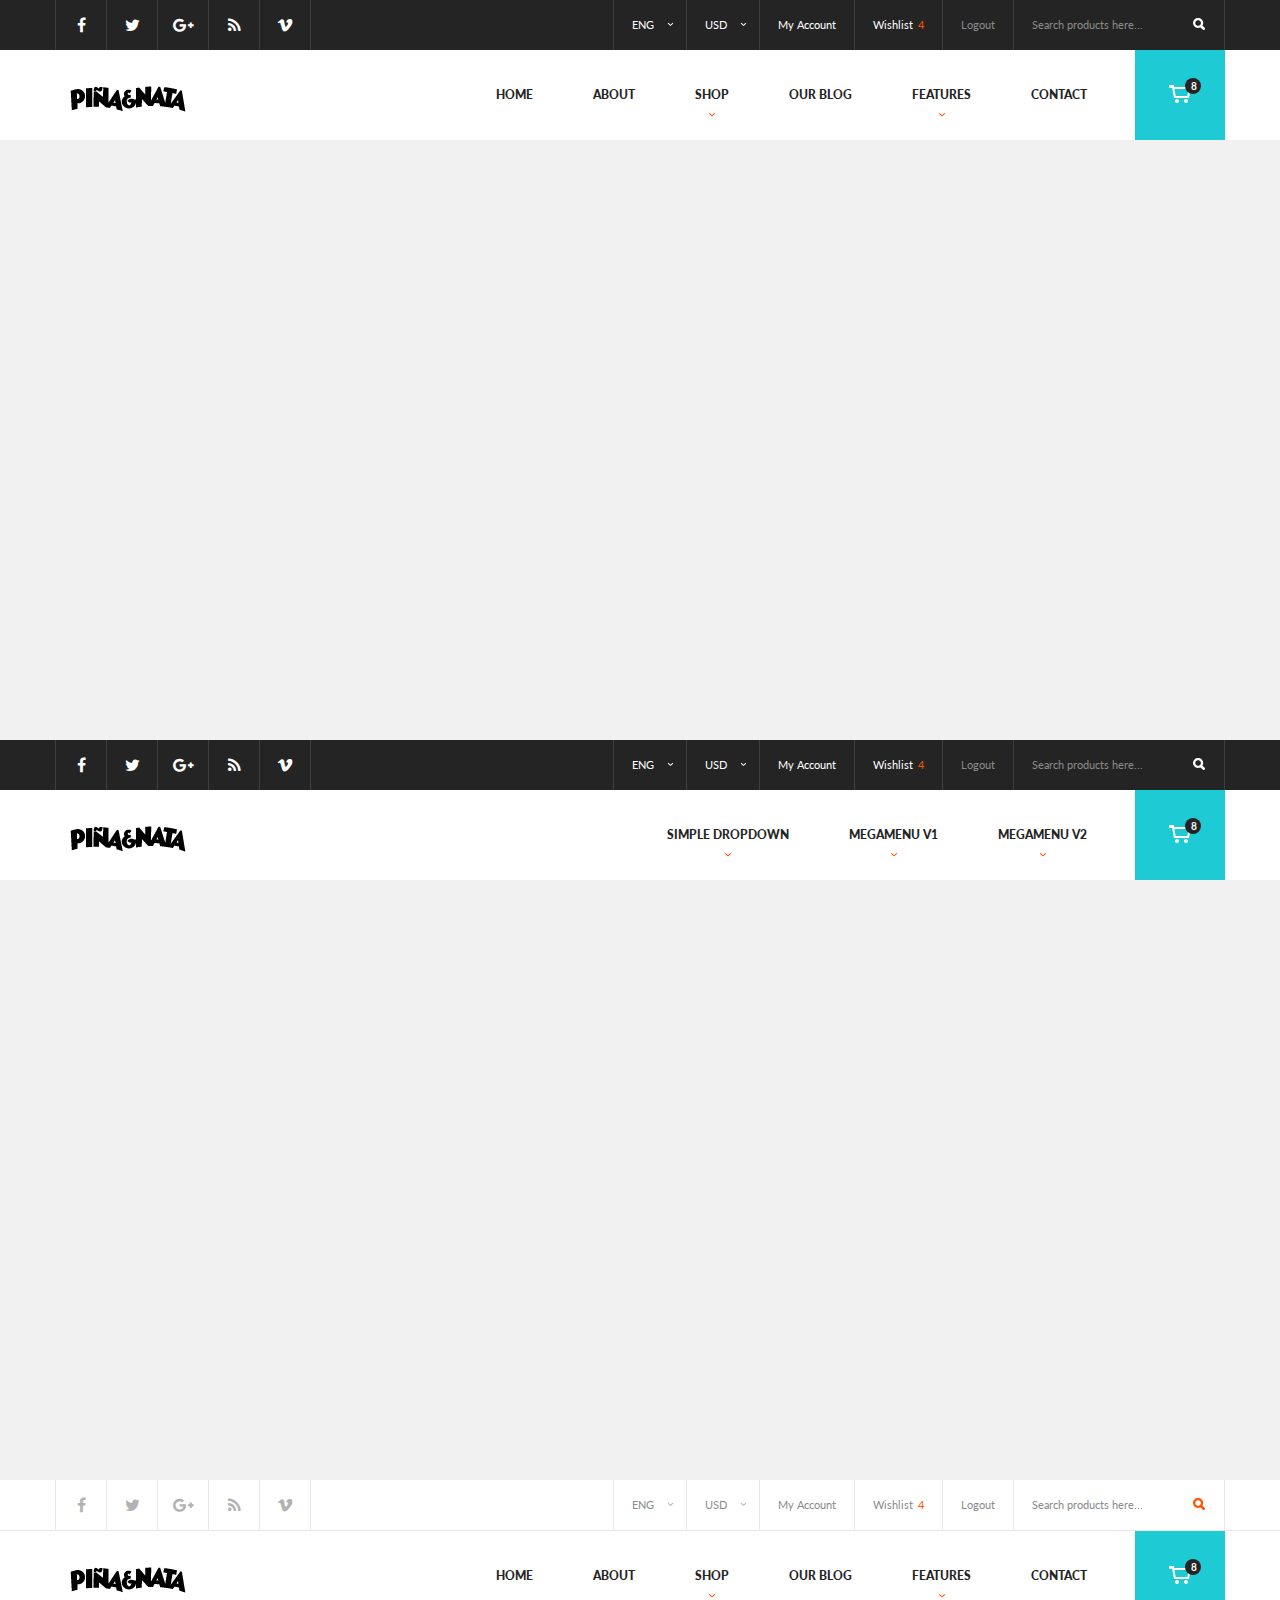
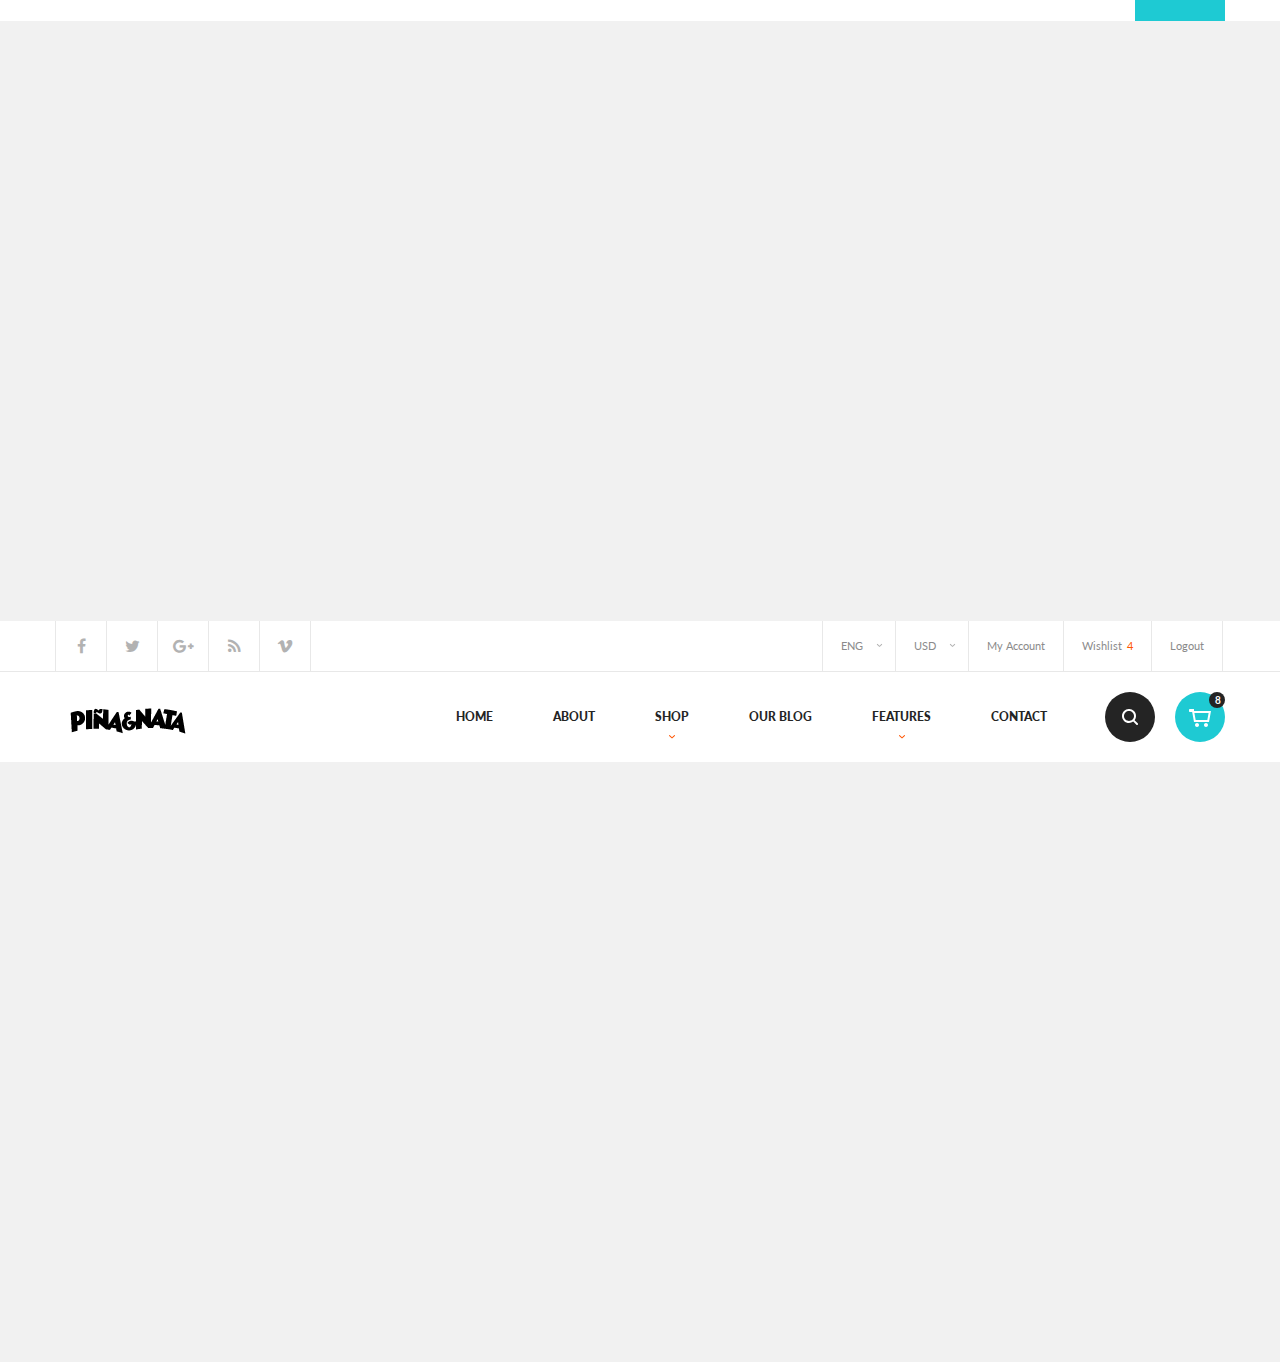
<file: menu-dropdowns.html>
<!DOCTYPE html>
<html lang="en">
<head>
  <meta charset="utf-8">
  <meta name="viewport" content="width=device-width, minimum-scale=1.0">
  <!-- styles -->
  <link rel="stylesheet" href="css/vendor/font-awesome.min.css">
  <link rel="stylesheet" href="css/vendor/simple-line-icons.css">
  <link rel="stylesheet" href="css/vendor/magnific-popup.css">
  <link rel="stylesheet" href="css/style.min.css">
  <!-- favicon -->
  <link rel="icon" href="favicon.ico">
  <title>The Trickster | Menu &amp; Dropdowns</title>
</head>
<body style="background-color: #f1f1f1;">

  <!-- FORM POPUP -->
  <div id="login-popup" class="form-popup medium mfp-hide">
    <!-- CLOSE BTN -->
    <svg class="svg-cross medium close-btn">
      <use xlink:href="#svg-cross"></use>
    </svg>
    <!-- /CLOSE BTN -->

    <!-- FORM POPUP COLUMN -->
    <div class="form-popup-column small">
      <h2 class="subsection-title medium">Register now!</h2>
      <hr class="line-separator">
      <p class="small">Lorem ipsum dolor sit amet, consectetur ipisicing elit, sed do eiusmod tempor incididunt ut labore et dolore magna aliqua.</p>
      <!-- FORM -->
      <form>
        <!-- FORM ROW -->
        <div class="form-row">
          <label for="email" class="rl-label">Email</label>
          <input type="text" id="email" name="email" placeholder="Enter your email...">
        </div>
        <!-- /FORM ROW -->

        <!-- FORM ROW -->
        <div class="form-row">
          <label for="password" class="rl-label">Password</label>
          <input type="password" id="password" name="password" placeholder="Enter your password...">
        </div>
        <!-- /FORM ROW -->

        <!-- FORM ROW -->
        <div class="form-row separated">
          <button class="button dark full">Register to Trickster!</button>
        </div>
        <!-- /FORM ROW -->
      </form>
      <!-- /FORM -->
    </div>
    <!-- /FORM POPUP COLUMN -->

    <!-- FORM POPUP COLUMN SEPARATOR -->
    <div class="form-popup-column-separator"></div>
    <!-- /FORM POPUP COLUMN SEPARATOR -->

    <!-- FORM POPUP COLUMN -->
    <div class="form-popup-column small">
      <h2 class="subsection-title medium">Login to Trickster</h2>
      <hr class="line-separator">
      <!-- FORM -->
      <form>
        <!-- FORM ROW -->
        <div class="form-row">
          <label for="username" class="rl-label">Username</label>
          <input type="text" id="username" name="username" placeholder="Enter your username...">
        </div>
        <!-- /FORM ROW -->

        <!-- FORM ROW -->
        <div class="form-row">
          <label for="password2" class="rl-label">Password</label>
          <input type="password" id="password2" name="password2" placeholder="Enter your password...">
        </div>
        <!-- /FORM ROW -->

        <!-- FORM ROW -->
        <div class="form-row">
          <!-- CHECKBOX -->
					<input type="checkbox" id="keep_logged" name="keep_logged" checked>
					<label class="checkbox" for="keep_logged">
						<span class="box">
              <!-- SVG CHECK -->
						  <svg class="svg-check">
						    <use xlink:href="#svg-check"></use>
						  </svg>
              <!-- /SVG CHECK -->
						</span>
						Keep me logged in
					</label>
					<!-- /CHECKBOX -->

          <a href="#" class="link">Forgot password?</a>
        </div>
        <!-- /FORM ROW -->

        <!-- FORM ROW -->
        <div class="form-row short-space separated">
          <button class="button full">Login to your Account</button>
        </div>
        <!-- /FORM ROW -->

        <!-- FORM ROW -->
        <div class="form-row">
          <div class="half">
            <a href="#" class="button blue full">Facebook Login</a>
          </div>
          <div class="half">
            <a href="#" class="button lightblue full">Twitter Login</a>
          </div>
        </div>
        <!-- /FORM ROW -->
      </form>
      <!-- /FORM -->
    </div>
    <!-- /FORM POPUP COLUMN -->
  </div>
  <!-- /FORM POPUP -->

  <!-- WIDGET LINE WRAP -->
  <div class="widget-line-wrap widget-line-1">
    <!-- WIDGET LINE -->
    <div class="widget-line">
      <!-- ACTIONS LIST -->
      <ul class="actions-list left">
        <!-- ACTIONS LIST ITEM -->
        <li class="actions-list-item">
          <!-- SOCIAL LINK -->
          <div class="social-link">
            <a href="#">
              <i class="fa fa-facebook"></i>
            </a>
          </div>
          <!-- /SOCIAL LINK -->
        </li>
        <!-- ACTIONS LIST ITEM -->

        <!-- ACTIONS LIST ITEM -->
        <li class="actions-list-item">
          <!-- SOCIAL LINK -->
          <div class="social-link">
            <a href="#">
              <i class="fa fa-twitter"></i>
            </a>
          </div>
          <!-- /SOCIAL LINK -->
        </li>
        <!-- ACTIONS LIST ITEM -->

        <!-- ACTIONS LIST ITEM -->
        <li class="actions-list-item">
          <!-- SOCIAL LINK -->
          <div class="social-link">
            <a href="#">
              <i class="fa fa-google-plus"></i>
            </a>
          </div>
          <!-- /SOCIAL LINK -->
        </li>
        <!-- ACTIONS LIST ITEM -->

        <!-- ACTIONS LIST ITEM -->
        <li class="actions-list-item">
          <!-- SOCIAL LINK -->
          <div class="social-link">
            <a href="#">
              <i class="fa fa-rss"></i>
            </a>
          </div>
          <!-- /SOCIAL LINK -->
        </li>
        <!-- ACTIONS LIST ITEM -->

        <!-- ACTIONS LIST ITEM -->
        <li class="actions-list-item">
          <!-- SOCIAL LINK -->
          <div class="social-link">
            <a href="#">
              <i class="fa fa-vimeo"></i>
            </a>
          </div>
          <!-- /SOCIAL LINK -->
        </li>
        <!-- ACTIONS LIST ITEM -->
      </ul>
      <!-- ACTIONS LIST -->

      <!-- ACTIONS LIST -->
      <ul class="actions-list right">
        <!-- ACTIONS LIST ITEM -->
        <li class="actions-list-item">
          <a class="action-button options-dropdown dropdown-control click-closable" href="#">
            <span class="language-selected-option">eng</span>
            <!-- SVG ARROW -->
  					<svg class="svg-arrow small face-down">
  						<use xlink:href="#svg-arrow"></use>
  					</svg>
  					<!-- /SVG ARROW -->
          </a>

          <!-- DROPDOWN LIST -->
          <ul class="dropdown-list dropdown">
            <li data-language="eng" class="dropdown-list-item language-option selected">
              <a href="#">eng</a>
            </li>
            <li data-language="spa" class="dropdown-list-item language-option">
              <a href="#">spa</a>
            </li>
            <li data-language="ger" class="dropdown-list-item language-option">
              <a href="#">ger</a>
            </li>
          </ul>
          <!-- /DROPDOWN LIST -->
        </li>
        <!-- ACTIONS LIST ITEM -->

        <!-- ACTIONS LIST ITEM -->
        <li class="actions-list-item">
          <a class="action-button options-dropdown dropdown-control click-closable" href="#">
            <span class="currency-selected-option">usd</span>
            <!-- SVG ARROW -->
  					<svg class="svg-arrow small face-down">
  						<use xlink:href="#svg-arrow"></use>
  					</svg>
  					<!-- /SVG ARROW -->
          </a>

          <!-- DROPDOWN LIST -->
          <ul class="dropdown-list dropdown">
            <li data-currency="usd" class="dropdown-list-item currency-option selected">
              <a href="#">usd</a>
            </li>
            <li data-currency="euro" class="dropdown-list-item currency-option">
              <a href="#">euro</a>
            </li>
          </ul>
          <!-- /DROPDOWN LIST -->
        </li>
        <!-- ACTIONS LIST ITEM -->

        <!-- ACTIONS LIST ITEM -->
        <li class="actions-list-item">
          <a class="action-button" href="profile.html">My Account</a>
        </li>
        <!-- ACTIONS LIST ITEM -->

        <!-- ACTIONS LIST ITEM -->
        <li class="actions-list-item">
          <a class="action-button" href="wishlist.html">Wishlist<span class="bold">4</span></a>
        </li>
        <!-- ACTIONS LIST ITEM -->

        <!-- ACTIONS LIST ITEM -->
        <li class="actions-list-item">
          <a class="action-button regular popup-trigger" href="#login-popup">Logout</a>
        </li>
        <!-- ACTIONS LIST ITEM -->

        <!-- ACTIONS LIST ITEM -->
        <li class="actions-list-item">
          <!-- SEARCH FORM -->
          <form class="search-form">
            <input type="text" name="search" autocomplete="off" placeholder="Search products here...">
            <!-- SEARCH SUBMIT -->
            <div class="search-submit">
              <!-- SVG MAG GLASS -->
    					<svg class="svg-mag-glass">
    						<use xlink:href="#svg-mag-glass"></use>
    					</svg>
    					<!-- /SVG MAG GLASS -->
            </div>
            <!-- /SEARCH SUBMIT -->

            <!-- SEARCH CANCEL -->
            <div class="search-cancel hidden">
              <!-- SVG CROSS -->
    					<svg class="svg-cross">
    						<use xlink:href="#svg-cross"></use>
    					</svg>
    					<!-- /SVG CROSS -->
            </div>
            <!-- /SEARCH CANCEL -->
          </form>
          <!-- /SEARCH FORM -->
        </li>
        <!-- ACTIONS LIST ITEM -->
      </ul>
      <!-- ACTIONS LIST -->
    </div>
    <!-- WIDGET LINE -->
  </div>
  <!-- WIDGET LINE WRAP -->

  <!-- WIDGET LINE WRAP -->
  <div class="widget-line-wrap widget-line-2">
    <!-- WIDGET LINE -->
    <div class="widget-line">
      <!-- ACTIONS LIST -->
      <ul class="actions-list">
        <!-- ACTIONS LIST ITEM -->
        <li class="actions-list-item full void">
          <!-- SEARCH FORM -->
          <form class="search-form">
            <input type="text" name="search" autocomplete="off" placeholder="Search products here...">
            <!-- SEARCH SUBMIT -->
            <div class="search-submit">
              <!-- SVG MAG GLASS -->
    					<svg class="svg-mag-glass">
    						<use xlink:href="#svg-mag-glass"></use>
    					</svg>
    					<!-- /SVG MAG GLASS -->
            </div>
            <!-- /SEARCH SUBMIT -->

            <!-- SEARCH CANCEL -->
            <div class="search-cancel hidden">
              <!-- SVG CROSS -->
    					<svg class="svg-cross">
    						<use xlink:href="#svg-cross"></use>
    					</svg>
    					<!-- /SVG CROSS -->
            </div>
            <!-- /SEARCH CANCEL -->
          </form>
          <!-- /SEARCH FORM -->
        </li>
        <!-- ACTIONS LIST ITEM -->
      </ul>
      <!-- ACTIONS LIST -->
    </div>
    <!-- WIDGET LINE -->
  </div>
  <!-- WIDGET LINE WRAP -->

  <!-- NAVIGATION WRAP -->
  <div class="navigation-wrap">
    <!-- NAVIGATION -->
    <nav class="navigation">
      <!-- LOGO -->
      <figure class="logo">
        <img src="img/logo.png" alt="logo">
        <figcaption>The Trickster</figcaption>
      </figure>
      <!-- /LOGO -->

      <!-- CART DROPDOWN WRAP -->
      <div class="cart-dropdown-wrap">
        <!-- CART DROPDOWN CONTROL -->
        <div class="cart-dropdown-control">
          <!-- SVG CART -->
          <svg class="svg-cart">
            <use xlink:href="#svg-cart"></use>
          </svg>
          <!-- /SVG CART -->

          <!-- SVG CROSS -->
          <svg class="svg-cross medium hidden">
            <use xlink:href="#svg-cross"></use>
          </svg>
          <!-- /SVG CROSS -->

          <!-- CART ITEM QUANTITY -->
          <div class="cart-item-quantity">
            <p>8</p>
          </div>
          <!-- /CART ITEM QUANTITY -->
        </div>
        <!-- /CART DROPDOWN CONTROL -->

        <!-- CART DROPDOWN -->
        <div class="cart-dropdown">
          <!-- CART DROPDOWN ITEMS -->
          <div class="cart-dropdown-items">
            <!-- CART DROPDOWN ITEM -->
            <div class="cart-dropdown-item">
              <!-- PRODUCT IMG -->
              <a href="product-page-v1.html">
                <figure class="product-img small">
                  <img src="img/products/02.jpg" alt="02">
                </figure>
              </a>
              <!-- /PRODUCT IMG -->

              <!-- CART DROPDOWN ITEM INFO -->
              <div class="cart-dropdown-item-info">
                <a href="product-page-v1.html"><h6 class="title small">Poisonous Frog</h6></a>
                <p class="product-description small">For Outdoor Sports</p>
                <!-- RATING -->
                <ul class="rating small">
                  <!-- RATING ITEM -->
                  <li class="rating-item filled">
                    <!-- SVG STAR -->
                    <svg class="svg-star">
                      <use xlink:href="#svg-star"></use>
                    </svg>
                    <!-- /SVG STAR -->
                  </li>
                  <!-- /RATING ITEM -->

                  <!-- RATING ITEM -->
                  <li class="rating-item filled">
                    <!-- SVG STAR -->
                    <svg class="svg-star">
                      <use xlink:href="#svg-star"></use>
                    </svg>
                    <!-- /SVG STAR -->
                  </li>
                  <!-- /RATING ITEM -->

                  <!-- RATING ITEM -->
                  <li class="rating-item filled">
                    <!-- SVG STAR -->
                    <svg class="svg-star">
                      <use xlink:href="#svg-star"></use>
                    </svg>
                    <!-- /SVG STAR -->
                  </li>
                  <!-- /RATING ITEM -->

                  <!-- RATING ITEM -->
                  <li class="rating-item filled">
                    <!-- SVG STAR -->
                    <svg class="svg-star">
                      <use xlink:href="#svg-star"></use>
                    </svg>
                    <!-- /SVG STAR -->
                  </li>
                  <!-- /RATING ITEM -->

                  <!-- RATING ITEM -->
                  <li class="rating-item">
                    <!-- SVG STAR -->
                    <svg class="svg-star">
                      <use xlink:href="#svg-star"></use>
                    </svg>
                    <!-- /SVG STAR -->
                  </li>
                  <!-- /RATING ITEM -->
                </ul>
                <!-- /RATING -->
                <p class="product-quantity">x4</p>
                <p class="product-price">$600</p>
              </div>
              <!-- /CART DROPDOWN ITEM INFO -->

              <!-- SVG CROSS -->
              <svg class="svg-cross medium">
                <use xlink:href="#svg-cross"></use>
              </svg>
              <!-- /SVG CROSS -->
            </div>
            <!-- /CART DROPDOWN ITEM -->

            <!-- CART DROPDOWN ITEM -->
            <div class="cart-dropdown-item">
              <!-- PRODUCT IMG -->
              <a href="product-page-v1.html">
                <figure class="product-img small">
                  <img src="img/products/06.jpg" alt="06">
                </figure>
              </a>
              <!-- /PRODUCT IMG -->

              <!-- CART DROPDOWN ITEM INFO -->
              <div class="cart-dropdown-item-info">
                <a href="product-page-v1.html"><h6 class="title small">Crashing Wave</h6></a>
                <p class="product-description small">Water Resistant</p>
                <!-- RATING -->
                <ul class="rating small">
                  <!-- RATING ITEM -->
                  <li class="rating-item filled">
                    <!-- SVG STAR -->
                    <svg class="svg-star">
                      <use xlink:href="#svg-star"></use>
                    </svg>
                    <!-- /SVG STAR -->
                  </li>
                  <!-- /RATING ITEM -->

                  <!-- RATING ITEM -->
                  <li class="rating-item filled">
                    <!-- SVG STAR -->
                    <svg class="svg-star">
                      <use xlink:href="#svg-star"></use>
                    </svg>
                    <!-- /SVG STAR -->
                  </li>
                  <!-- /RATING ITEM -->

                  <!-- RATING ITEM -->
                  <li class="rating-item filled">
                    <!-- SVG STAR -->
                    <svg class="svg-star">
                      <use xlink:href="#svg-star"></use>
                    </svg>
                    <!-- /SVG STAR -->
                  </li>
                  <!-- /RATING ITEM -->

                  <!-- RATING ITEM -->
                  <li class="rating-item">
                    <!-- SVG STAR -->
                    <svg class="svg-star">
                      <use xlink:href="#svg-star"></use>
                    </svg>
                    <!-- /SVG STAR -->
                  </li>
                  <!-- /RATING ITEM -->

                  <!-- RATING ITEM -->
                  <li class="rating-item">
                    <!-- SVG STAR -->
                    <svg class="svg-star">
                      <use xlink:href="#svg-star"></use>
                    </svg>
                    <!-- /SVG STAR -->
                  </li>
                  <!-- /RATING ITEM -->
                </ul>
                <!-- /RATING -->
                <p class="product-quantity">x2</p>
                <p class="product-price">$360</p>
              </div>
              <!-- /CART DROPDOWN ITEM INFO -->

              <!-- SVG CROSS -->
              <svg class="svg-cross medium">
                <use xlink:href="#svg-cross"></use>
              </svg>
              <!-- /SVG CROSS -->
            </div>
            <!-- /CART DROPDOWN ITEM -->

            <!-- CART DROPDOWN ITEM -->
            <div class="cart-dropdown-item">
              <!-- PRODUCT IMG -->
              <a href="product-page-v1.html">
                <figure class="product-img small">
                  <img src="img/products/05.jpg" alt="05">
                </figure>
              </a>
              <!-- /PRODUCT IMG -->

              <!-- CART DROPDOWN ITEM INFO -->
              <div class="cart-dropdown-item-info">
                <a href="product-page-v1.html"><h6 class="title small">The Patriot</h6></a>
                <p class="product-description small">By Spiegel</p>
                <!-- RATING -->
                <ul class="rating small">
                  <!-- RATING ITEM -->
                  <li class="rating-item filled">
                    <!-- SVG STAR -->
                    <svg class="svg-star">
                      <use xlink:href="#svg-star"></use>
                    </svg>
                    <!-- /SVG STAR -->
                  </li>
                  <!-- /RATING ITEM -->

                  <!-- RATING ITEM -->
                  <li class="rating-item filled">
                    <!-- SVG STAR -->
                    <svg class="svg-star">
                      <use xlink:href="#svg-star"></use>
                    </svg>
                    <!-- /SVG STAR -->
                  </li>
                  <!-- /RATING ITEM -->

                  <!-- RATING ITEM -->
                  <li class="rating-item filled">
                    <!-- SVG STAR -->
                    <svg class="svg-star">
                      <use xlink:href="#svg-star"></use>
                    </svg>
                    <!-- /SVG STAR -->
                  </li>
                  <!-- /RATING ITEM -->

                  <!-- RATING ITEM -->
                  <li class="rating-item filled">
                    <!-- SVG STAR -->
                    <svg class="svg-star">
                      <use xlink:href="#svg-star"></use>
                    </svg>
                    <!-- /SVG STAR -->
                  </li>
                  <!-- /RATING ITEM -->

                  <!-- RATING ITEM -->
                  <li class="rating-item">
                    <!-- SVG STAR -->
                    <svg class="svg-star">
                      <use xlink:href="#svg-star"></use>
                    </svg>
                    <!-- /SVG STAR -->
                  </li>
                  <!-- /RATING ITEM -->
                </ul>
                <!-- /RATING -->
                <p class="product-quantity">x1</p>
                <p class="product-price">$185</p>
              </div>
              <!-- /CART DROPDOWN ITEM INFO -->

              <!-- SVG CROSS -->
              <svg class="svg-cross medium">
                <use xlink:href="#svg-cross"></use>
              </svg>
              <!-- /SVG CROSS -->
            </div>
            <!-- /CART DROPDOWN ITEM -->
          </div>
          <!-- CART DROPDOWN ITEMS -->

          <!-- CART DROPDOWN SUBTOTAL -->
          <div class="cart-dropdown-subtotal">
            <p class="title small">Cart Subtotal</p>
            <p class="product-price">$1145</p>
          </div>
          <!-- /CART DROPDOWN SUBTOTAL -->

          <!-- CART DROPDOWN ACTIONS -->
          <div class="cart-dropdown-actions">
            <a href="cart.html" class="button dark large">Go to the Cart</a>
            <a href="identification.html" class="button large">Go to Checkout</a>
          </div>
          <!-- /CART DROPDOWN ACTIONS -->
        </div>
        <!-- /CART DROPDOWN -->
      </div>
      <!-- /CART DROPDOWN WRAP -->

      <!-- MAIN MENU -->
      <ul class="main-menu">
        <!-- MAIN MENU ITEM -->
        <li class="main-menu-item">
          <a href="index.html">Home</a>
        </li>
        <!-- /MAIN MENU ITEM -->

        <!-- MAIN MENU ITEM -->
        <li class="main-menu-item">
          <a href="aboutus.html">About</a>
        </li>
        <!-- /MAIN MENU ITEM -->

        <!-- MAIN MENU ITEM -->
        <li class="main-menu-item">
          <a href="#">
            Shop
            <!-- SVG ARROW -->
            <svg class="svg-arrow face-down">
              <use xlink:href="#svg-arrow"></use>
            </svg>
            <!-- /SVG ARROW -->
          </a>

          <!-- MENU DROPDOWN -->
          <ul class="menu-dropdown">
            <!-- MENU DROPDOWN ITEM -->
            <li class="menu-dropdown-item">
              <a href="shop-sidebar-grid.html">Sidebar 3 Col Grid</a>
            </li>
            <!-- /MENU DROPDOWN ITEM -->

            <!-- MENU DROPDOWN ITEM -->
            <li class="menu-dropdown-item">
              <a href="shop-grid.html">4 Columns Grid</a>
            </li>
            <!-- /MENU DROPDOWN ITEM -->

            <!-- MENU DROPDOWN ITEM -->
            <li class="menu-dropdown-item">
              <a href="shop-sidebar-list.html">Sidebar 3 Col List</a>
            </li>
            <!-- /MENU DROPDOWN ITEM -->

            <!-- MENU DROPDOWN ITEM -->
            <li class="menu-dropdown-item">
              <a href="shop-list.html">4 Columns List</a>
            </li>
            <!-- /MENU DROPDOWN ITEM -->

            <!-- MENU DROPDOWN ITEM -->
            <li class="menu-dropdown-item">
              <a href="#">Product Pages</a>
              <!-- SVG ARROW -->
              <svg class="svg-arrow tiny">
                <use xlink:href="#svg-arrow"></use>
              </svg>
              <!-- /SVG ARROW -->

              <!-- MENU DROPDOWN -->
              <ul class="menu-dropdown">
                <!-- MENU DROPDOWN ITEM -->
                <li class="menu-dropdown-item">
                  <a href="product-page-v1.html">Product Page V1</a>
                </li>
                <!-- /MENU DROPDOWN ITEM -->

                <!-- MENU DROPDOWN ITEM -->
                <li class="menu-dropdown-item">
                  <a href="product-page-v2.html">Product Page V2</a>
                </li>
                <!-- /MENU DROPDOWN ITEM -->
              </ul>
              <!-- /MENU DROPDOWN -->
            </li>
            <!-- /MENU DROPDOWN ITEM -->
          </ul>
          <!-- /MENU DROPDOWN -->
        </li>
        <!-- /MAIN MENU ITEM -->

        <!-- MAIN MENU ITEM -->
        <li class="main-menu-item">
          <a href="blog.html">Our Blog</a>
        </li>
        <!-- /MAIN MENU ITEM -->

        <!-- MAIN MENU ITEM -->
        <li class="main-menu-item sub">
          <a href="#">
            Features
            <!-- SVG ARROW -->
            <svg class="svg-arrow face-down">
              <use xlink:href="#svg-arrow"></use>
            </svg>
            <!-- /SVG ARROW -->
          </a>

          <!-- CONTENT DROPDOWN -->
          <div class="content-dropdown with-bg">
            <!-- CONTENT DROPDOWN COLUMN -->
            <div class="content-dropdown-column">
              <h6 class="title tiny secondary">Main Features</h6>
              <hr class="line-separator">
              <!-- LINK LIST -->
              <ul class="link-list simple">
                <!-- LINK LIST ITEM -->
                <li class="link-list-item">
                  <a href="index.html">Trickster Home</a>
                </li>
                <!-- /LINK LIST ITEM -->

                <!-- LINK LIST ITEM -->
                <li class="link-list-item">
                  <a href="product-builder-v1.html">Product Builder V1</a>
                </li>
                <!-- /LINK LIST ITEM -->

                <!-- LINK LIST ITEM -->
                <li class="link-list-item">
                  <a href="product-builder-v2.html">Product Builder V2</a>
                </li>
                <!-- /LINK LIST ITEM -->

                <!-- LINK LIST ITEM -->
                <li class="link-list-item">
                  <a href="blog.html">Trickster Blog</a>
                </li>
                <!-- /LINK LIST ITEM -->

                <!-- LINK LIST ITEM -->
                <li class="link-list-item">
                  <a href="post.html">Blog Post</a>
                </li>
                <!-- /LINK LIST ITEM -->

                <!-- LINK LIST ITEM -->
                <li class="link-list-item">
                  <a href="contactus.html">Contact Page</a>
                </li>
                <!-- /LINK LIST ITEM -->
              </ul>
              <!-- /LINK LIST -->

              <!-- LINK LIST -->
              <ul class="link-list simple">
                <!-- LINK LIST ITEM -->
                <li class="link-list-item">
                  <a href="404.html">Error Page</a>
                </li>
                <!-- /LINK LIST ITEM -->

                <!-- LINK LIST ITEM -->
                <li class="link-list-item">
                  <a href="aboutus.html">About Us</a>
                </li>
                <!-- /LINK LIST ITEM -->

                <!-- LINK LIST ITEM -->
                <li class="link-list-item">
                  <a href="menu-dropdowns.html">Menu &amp; DDowns</a>
                </li>
                <!-- /LINK LIST ITEM -->

                <!-- LINK LIST ITEM -->
                <li class="link-list-item">
                  <a href="shortcodes.html">Shortcodes</a>
                </li>
                <!-- /LINK LIST ITEM -->

                <!-- LINK LIST ITEM -->
                <li class="link-list-item">
                  <a href="login-popup.html">Login Popup</a>
                </li>
                <!-- /LINK LIST ITEM -->

                <!-- LINK LIST ITEM -->
                <li class="link-list-item">
                  <a href="ratings-popup.html">Ratings Popup</a>
                </li>
                <!-- /LINK LIST ITEM -->
              </ul>
              <!-- /LINK LIST -->
            </div>
            <!-- /CONTENT DROPDOWN COLUMN -->

            <!-- CONTENT DROPDOWN COLUMN -->
            <div class="content-dropdown-column">
              <h6 class="title tiny secondary">Shop</h6>
              <hr class="line-separator">
              <!-- LINK LIST -->
              <ul class="link-list simple">
                <!-- LINK LIST ITEM -->
                <li class="link-list-item">
                  <a href="shop-sidebar-grid.html">Sidebar 3 Col Grid</a>
                </li>
                <!-- /LINK LIST ITEM -->

                <!-- LINK LIST ITEM -->
                <li class="link-list-item">
                  <a href="shop-grid.html">4 Columns Grid</a>
                </li>
                <!-- /LINK LIST ITEM -->

                <!-- LINK LIST ITEM -->
                <li class="link-list-item">
                  <a href="shop-sidebar-list.html">Sidebar 3 Col List</a>
                </li>
                <!-- /LINK LIST ITEM -->

                <!-- LINK LIST ITEM -->
                <li class="link-list-item">
                  <a href="shop-list.html">4 Columns List</a>
                </li>
                <!-- /LINK LIST ITEM -->

                <!-- LINK LIST ITEM -->
                <li class="link-list-item">
                  <a href="product-page-v1.html">Product Page V1</a>
                </li>
                <!-- /LINK LIST ITEM -->

                <!-- LINK LIST ITEM -->
                <li class="link-list-item">
                  <a href="product-page-v1.html">Product Page V2</a>
                </li>
                <!-- /LINK LIST ITEM -->
              </ul>
              <!-- /LINK LIST -->
            </div>
            <!-- /CONTENT DROPDOWN COLUMN -->

            <!-- CONTENT DROPDOWN COLUMN -->
            <div class="content-dropdown-column">
              <h6 class="title tiny secondary">Account</h6>
              <hr class="line-separator">
              <!-- LINK LIST -->
              <ul class="link-list simple">
                <!-- LINK LIST ITEM -->
                <li class="link-list-item">
                  <a href="identification.html">Identification</a>
                </li>
                <!-- /LINK LIST ITEM -->

                <!-- LINK LIST ITEM -->
                <li class="link-list-item">
                  <a href="billing-shipping.html">Billing and Shipping</a>
                </li>
                <!-- /LINK LIST ITEM -->

                <!-- LINK LIST ITEM -->
                <li class="link-list-item">
                  <a href="confirmation.html">Confirmation</a>
                </li>
                <!-- /LINK LIST ITEM -->

                <!-- LINK LIST ITEM -->
                <li class="link-list-item">
                  <a href="cart.html">Shopping Cart</a>
                </li>
                <!-- /LINK LIST ITEM -->

                <!-- LINK LIST ITEM -->
                <li class="link-list-item">
                  <a href="wishlist.html">Wishlist</a>
                </li>
                <!-- /LINK LIST ITEM -->

                <!-- LINK LIST ITEM -->
                <li class="link-list-item">
                  <a href="profile.html">Your Account</a>
                </li>
                <!-- /LINK LIST ITEM -->
              </ul>
              <!-- /LINK LIST -->
            </div>
            <!-- /CONTENT DROPDOWN COLUMN -->
          </div>
          <!-- /CONTENT DROPDOWN -->
        </li>
        <!-- /MAIN MENU ITEM -->

        <!-- MAIN MENU ITEM -->
        <li class="main-menu-item">
          <a href="contactus.html">Contact</a>
        </li>
        <!-- /MAIN MENU ITEM -->
      </ul>
      <!-- /MAIN MENU -->
    </nav>
    <!-- /NAVIGATION -->
  </div>
  <!-- /NAVIGATION WRAP -->

  <!-- MOBILE MENU WRAP -->
  <div class="mobile-menu-wrap">
    <!-- MOBILE MENU CONTROL -->
    <div class="mobile-menu-control dropdown-control">
      <!-- SVG BURGER -->
      <svg class="svg-burger">
        <use xlink:href="#svg-burger"></use>
      </svg>
      <!-- /SVG BURGER -->
    </div>
    <!-- /MOBILE MENU CONTROL -->

    <!-- MOBILE MENU -->
    <ul class="mobile-menu dropdown">
      <!-- MOBILE MENU ITEM -->
      <li class="mobile-menu-item">
        <a href="index.html">Home</a>
      </li>
      <!-- /MOBILE MENU ITEM -->

      <!-- MOBILE MENU ITEM -->
      <li class="mobile-menu-item">
        <a href="aboutus.html">About</a>
      </li>
      <!-- /MOBILE MENU ITEM -->

      <!-- MOBILE MENU ITEM -->
      <li class="mobile-menu-item">
        <a href="#" class="dropdown-control">
          Shop
          <!-- SVG ARROW -->
          <svg class="svg-arrow medium rotable">
            <use xlink:href="#svg-arrow"></use>
          </svg>
          <!-- /SVG ARROW -->
        </a>

        <!-- MOBILE MENU DROPDOWN -->
        <ul class="mobile-menu-dropdown dropdown">
          <!-- MOBILE MENU DROPDOWN ITEM -->
          <li class="mobile-menu-dropdown-item">
            <a href="shop-sidebar-grid.html">Sidebar 3 Col Grid</a>
          </li>
          <!-- /MOBILE MENU DROPDOWN ITEM -->

          <!-- MOBILE MENU DROPDOWN ITEM -->
          <li class="mobile-menu-dropdown-item">
            <a href="shop-grid.html">4 Columns Grid</a>
          </li>
          <!-- /MOBILE MENU DROPDOWN ITEM -->

          <!-- MOBILE MENU DROPDOWN ITEM -->
          <li class="mobile-menu-dropdown-item">
            <a href="shop-sidebar-list.html">Sidebar 3 Col List</a>
          </li>
          <!-- /MOBILE MENU DROPDOWN ITEM -->

          <!-- MOBILE MENU DROPDOWN ITEM -->
          <li class="mobile-menu-dropdown-item">
            <a href="shop-list.html">4 Columns List</a>
          </li>
          <!-- /MOBILE MENU DROPDOWN ITEM -->

          <!-- MOBILE MENU DROPDOWN ITEM -->
          <li class="mobile-menu-dropdown-item">
            <a href="product-page-v1.html">Product Page V1</a>
          </li>
          <!-- /MOBILE MENU DROPDOWN ITEM -->

          <!-- MOBILE MENU DROPDOWN ITEM -->
          <li class="mobile-menu-dropdown-item">
            <a href="product-page-v2.html">Product Page V2</a>
          </li>
          <!-- /MOBILE MENU DROPDOWN ITEM -->
        </ul>
        <!-- /MOBILE MENU DROPDOWN -->
      </li>
      <!-- /MOBILE MENU ITEM -->

      <!-- MOBILE MENU ITEM -->
      <li class="mobile-menu-item">
        <a href="blog.html">Our Blog</a>
      </li>
      <!-- /MOBILE MENU ITEM -->

      <!-- MOBILE MENU ITEM -->
      <li class="mobile-menu-item">
        <a href="#" class="dropdown-control">
          Features
          <!-- SVG ARROW -->
          <svg class="svg-arrow medium rotable">
            <use xlink:href="#svg-arrow"></use>
          </svg>
          <!-- /SVG ARROW -->
        </a>

        <!-- MOBILE MENU DROPDOWN -->
        <ul class="mobile-menu-dropdown dropdown">
          <!-- MOBILE MENU DROPDOWN ITEM -->
          <li class="mobile-menu-dropdown-item">
            <a href="index.html">Trickster Home</a>
          </li>
          <!-- /MOBILE MENU DROPDOWN ITEM -->

          <!-- MOBILE MENU DROPDOWN ITEM -->
          <li class="mobile-menu-dropdown-item">
            <a href="product-builder-v1.html">Product Builder V1</a>
          </li>
          <!-- /MOBILE MENU DROPDOWN ITEM -->

          <!-- MOBILE MENU DROPDOWN ITEM -->
          <li class="mobile-menu-dropdown-item">
            <a href="product-builder-v2.html">Product Builder V2</a>
          </li>
          <!-- /MOBILE MENU DROPDOWN ITEM -->

          <!-- MOBILE MENU DROPDOWN ITEM -->
          <li class="mobile-menu-dropdown-item">
            <a href="blog.html">Trickster Blog</a>
          </li>
          <!-- /MOBILE MENU DROPDOWN ITEM -->

          <!-- MOBILE MENU DROPDOWN ITEM -->
          <li class="mobile-menu-dropdown-item">
            <a href="post.html">Blog Post</a>
          </li>
          <!-- /MOBILE MENU DROPDOWN ITEM -->

          <!-- MOBILE MENU DROPDOWN ITEM -->
          <li class="mobile-menu-dropdown-item">
            <a href="contactus.html">Contact Page</a>
          </li>
          <!-- /MOBILE MENU DROPDOWN ITEM -->

          <!-- MOBILE MENU DROPDOWN ITEM -->
          <li class="mobile-menu-dropdown-item">
            <a href="404.html">Error Page</a>
          </li>
          <!-- /MOBILE MENU DROPDOWN ITEM -->

          <!-- MOBILE MENU DROPDOWN ITEM -->
          <li class="mobile-menu-dropdown-item">
            <a href="aboutus.html">About Us</a>
          </li>
          <!-- /MOBILE MENU DROPDOWN ITEM -->

          <!-- MOBILE MENU DROPDOWN ITEM -->
          <li class="mobile-menu-dropdown-item">
            <a href="menu-dropdowns.html">Menu &amp; DDowns</a>
          </li>
          <!-- /MOBILE MENU DROPDOWN ITEM -->

          <!-- MOBILE MENU DROPDOWN ITEM -->
          <li class="mobile-menu-dropdown-item">
            <a href="shortcodes.html">Shortcodes</a>
          </li>
          <!-- /MOBILE MENU DROPDOWN ITEM -->

          <!-- MOBILE MENU DROPDOWN ITEM -->
          <li class="mobile-menu-dropdown-item">
            <a href="login-popup.html">Login Popup</a>
          </li>
          <!-- /MOBILE MENU DROPDOWN ITEM -->

          <!-- MOBILE MENU DROPDOWN ITEM -->
          <li class="mobile-menu-dropdown-item">
            <a href="ratings-popup.html">Ratings Popup</a>
          </li>
          <!-- /MOBILE MENU DROPDOWN ITEM -->

          <!-- MOBILE MENU DROPDOWN ITEM -->
          <li class="mobile-menu-dropdown-item">
            <a href="shop-sidebar-grid.html">Sidebar 3 Col Grid</a>
          </li>
          <!-- /MOBILE MENU DROPDOWN ITEM -->

          <!-- MOBILE MENU DROPDOWN ITEM -->
          <li class="mobile-menu-dropdown-item">
            <a href="shop-grid.html">4 Columns Grid</a>
          </li>
          <!-- /MOBILE MENU DROPDOWN ITEM -->

          <!-- MOBILE MENU DROPDOWN ITEM -->
          <li class="mobile-menu-dropdown-item">
            <a href="shop-sidebar-list.html">Sidebar 3 Col List</a>
          </li>
          <!-- /MOBILE MENU DROPDOWN ITEM -->

          <!-- MOBILE MENU DROPDOWN ITEM -->
          <li class="mobile-menu-dropdown-item">
            <a href="shop-list.html">4 Columns List</a>
          </li>
          <!-- /MOBILE MENU DROPDOWN ITEM -->

          <!-- MOBILE MENU DROPDOWN ITEM -->
          <li class="mobile-menu-dropdown-item">
            <a href="product-page-v1.html">Product Page V1</a>
          </li>
          <!-- /MOBILE MENU DROPDOWN ITEM -->

          <!-- MOBILE MENU DROPDOWN ITEM -->
          <li class="mobile-menu-dropdown-item">
            <a href="product-page-v1.html">Product Page V2</a>
          </li>
          <!-- /MOBILE MENU DROPDOWN ITEM -->

          <!-- MOBILE MENU DROPDOWN ITEM -->
          <li class="mobile-menu-dropdown-item">
            <a href="identification.html">Identification</a>
          </li>
          <!-- /MOBILE MENU DROPDOWN ITEM -->

          <!-- MOBILE MENU DROPDOWN ITEM -->
          <li class="mobile-menu-dropdown-item">
            <a href="billing-shipping.html">Billing and Shipping</a>
          </li>
          <!-- /MOBILE MENU DROPDOWN ITEM -->

          <!-- MOBILE MENU DROPDOWN ITEM -->
          <li class="mobile-menu-dropdown-item">
            <a href="confirmation.html">Confirmation</a>
          </li>
          <!-- /MOBILE MENU DROPDOWN ITEM -->

          <!-- MOBILE MENU DROPDOWN ITEM -->
          <li class="mobile-menu-dropdown-item">
            <a href="cart.html">Shopping Cart</a>
          </li>
          <!-- /MOBILE MENU DROPDOWN ITEM -->

          <!-- MOBILE MENU DROPDOWN ITEM -->
          <li class="mobile-menu-dropdown-item">
            <a href="wishlist.html">Wishlist</a>
          </li>
          <!-- /MOBILE MENU DROPDOWN ITEM -->

          <!-- MOBILE MENU DROPDOWN ITEM -->
          <li class="mobile-menu-dropdown-item">
            <a href="profile.html">Your Account</a>
          </li>
          <!-- /MOBILE MENU DROPDOWN ITEM -->
        </ul>
        <!-- /MOBILE MENU DROPDOWN -->
      </li>
      <!-- /MOBILE MENU ITEM -->

      <!-- MOBILE MENU ITEM -->
      <li class="mobile-menu-item">
        <a href="contactus.html">Contact</a>
      </li>
      <!-- /MOBILE MENU ITEM -->

      <!-- MOBILE MENU ITEM -->
      <li class="mobile-menu-item">
        <a href="profile.html">My Account</a>
      </li>
      <!-- /MOBILE MENU ITEM -->

      <!-- MOBILE MENU ITEM -->
      <li class="mobile-menu-item">
        <a href="wishlist.html">
          Wishlist
          <span class="bold">4</span>
        </a>
      </li>
      <!-- /MOBILE MENU ITEM -->

      <!-- MOBILE MENU ITEM -->
      <li class="mobile-menu-item">
        <a href="#" class="dropdown-control">
          Language:
          <span class="selected-option language-selected-option">eng</span>
          <!-- SVG ARROW -->
          <svg class="svg-arrow medium rotable">
            <use xlink:href="#svg-arrow"></use>
          </svg>
          <!-- /SVG ARROW -->
        </a>

        <!-- MOBILE MENU DROPDOWN -->
        <ul class="mobile-menu-dropdown dropdown">
          <!-- MOBILE MENU DROPDOWN ITEM -->
          <li data-language="eng" class="mobile-menu-dropdown-item language-option selected">
            <a href="#">eng</a>
          </li>
          <!-- /MOBILE MENU DROPDOWN ITEM -->

          <!-- MOBILE MENU DROPDOWN ITEM -->
          <li data-language="spa" class="mobile-menu-dropdown-item language-option">
            <a href="#">spa</a>
          </li>
          <!-- /MOBILE MENU DROPDOWN ITEM -->

          <!-- MOBILE MENU DROPDOWN ITEM -->
          <li data-language="ger" class="mobile-menu-dropdown-item language-option">
            <a href="#">ger</a>
          </li>
          <!-- /MOBILE MENU DROPDOWN ITEM -->
        </ul>
        <!-- /MOBILE MENU DROPDOWN -->
      </li>
      <!-- /MOBILE MENU ITEM -->

      <!-- MOBILE MENU ITEM -->
      <li class="mobile-menu-item">
        <a href="#" class="dropdown-control">
          Currency:
          <span class="selected-option currency-selected-option">usd</span>
          <!-- SVG ARROW -->
          <svg class="svg-arrow medium rotable">
            <use xlink:href="#svg-arrow"></use>
          </svg>
          <!-- /SVG ARROW -->
        </a>

        <!-- MOBILE MENU DROPDOWN -->
        <ul class="mobile-menu-dropdown dropdown">
          <!-- MOBILE MENU DROPDOWN ITEM -->
          <li data-currency="usd" class="mobile-menu-dropdown-item currency-option selected">
            <a href="#">usd</a>
          </li>
          <!-- /MOBILE MENU DROPDOWN ITEM -->

          <!-- MOBILE MENU DROPDOWN ITEM -->
          <li data-currency="euro" class="mobile-menu-dropdown-item currency-option">
            <a href="#">euro</a>
          </li>
          <!-- /MOBILE MENU DROPDOWN ITEM -->
        </ul>
        <!-- /MOBILE MENU DROPDOWN -->
      </li>
      <!-- /MOBILE MENU ITEM -->

      <!-- MOBILE MENU ITEM -->
      <li class="mobile-menu-item void">
        <a href="#">Logout</a>
      </li>
      <!-- /MOBILE MENU ITEM -->
    </ul>
    <!-- /MOBILE MENU -->
  </div>
  <!-- /MOBILE MENU WRAP -->

  <div style="height: 600px;"></div>

  <!-- WIDGET LINE WRAP -->
  <div class="widget-line-wrap widget-line-1">
    <!-- WIDGET LINE -->
    <div class="widget-line">
      <!-- ACTIONS LIST -->
      <ul class="actions-list left">
        <!-- ACTIONS LIST ITEM -->
        <li class="actions-list-item">
          <!-- SOCIAL LINK -->
          <div class="social-link">
            <a href="#">
              <i class="fa fa-facebook"></i>
            </a>
          </div>
          <!-- /SOCIAL LINK -->
        </li>
        <!-- ACTIONS LIST ITEM -->

        <!-- ACTIONS LIST ITEM -->
        <li class="actions-list-item">
          <!-- SOCIAL LINK -->
          <div class="social-link">
            <a href="#">
              <i class="fa fa-twitter"></i>
            </a>
          </div>
          <!-- /SOCIAL LINK -->
        </li>
        <!-- ACTIONS LIST ITEM -->

        <!-- ACTIONS LIST ITEM -->
        <li class="actions-list-item">
          <!-- SOCIAL LINK -->
          <div class="social-link">
            <a href="#">
              <i class="fa fa-google-plus"></i>
            </a>
          </div>
          <!-- /SOCIAL LINK -->
        </li>
        <!-- ACTIONS LIST ITEM -->

        <!-- ACTIONS LIST ITEM -->
        <li class="actions-list-item">
          <!-- SOCIAL LINK -->
          <div class="social-link">
            <a href="#">
              <i class="fa fa-rss"></i>
            </a>
          </div>
          <!-- /SOCIAL LINK -->
        </li>
        <!-- ACTIONS LIST ITEM -->

        <!-- ACTIONS LIST ITEM -->
        <li class="actions-list-item">
          <!-- SOCIAL LINK -->
          <div class="social-link">
            <a href="#">
              <i class="fa fa-vimeo"></i>
            </a>
          </div>
          <!-- /SOCIAL LINK -->
        </li>
        <!-- ACTIONS LIST ITEM -->
      </ul>
      <!-- ACTIONS LIST -->

      <!-- ACTIONS LIST -->
      <ul class="actions-list right">
        <!-- ACTIONS LIST ITEM -->
        <li class="actions-list-item">
          <a class="action-button options-dropdown dropdown-control click-closable" href="#">
            <span class="language-selected-option">eng</span>
            <!-- SVG ARROW -->
  					<svg class="svg-arrow small face-down">
  						<use xlink:href="#svg-arrow"></use>
  					</svg>
  					<!-- /SVG ARROW -->
          </a>

          <!-- DROPDOWN LIST -->
          <ul class="dropdown-list dropdown">
            <li data-language="eng" class="dropdown-list-item language-option selected">
              <a href="#">eng</a>
            </li>
            <li data-language="spa" class="dropdown-list-item language-option">
              <a href="#">spa</a>
            </li>
            <li data-language="ger" class="dropdown-list-item language-option">
              <a href="#">ger</a>
            </li>
          </ul>
          <!-- /DROPDOWN LIST -->
        </li>
        <!-- ACTIONS LIST ITEM -->

        <!-- ACTIONS LIST ITEM -->
        <li class="actions-list-item">
          <a class="action-button options-dropdown dropdown-control click-closable" href="#">
            <span class="currency-selected-option">usd</span>
            <!-- SVG ARROW -->
  					<svg class="svg-arrow small face-down">
  						<use xlink:href="#svg-arrow"></use>
  					</svg>
  					<!-- /SVG ARROW -->
          </a>

          <!-- DROPDOWN LIST -->
          <ul class="dropdown-list dropdown">
            <li data-currency="usd" class="dropdown-list-item currency-option selected">
              <a href="#">usd</a>
            </li>
            <li data-currency="euro" class="dropdown-list-item currency-option">
              <a href="#">euro</a>
            </li>
          </ul>
          <!-- /DROPDOWN LIST -->
        </li>
        <!-- ACTIONS LIST ITEM -->

        <!-- ACTIONS LIST ITEM -->
        <li class="actions-list-item">
          <a class="action-button" href="profile.html">My Account</a>
        </li>
        <!-- ACTIONS LIST ITEM -->

        <!-- ACTIONS LIST ITEM -->
        <li class="actions-list-item">
          <a class="action-button" href="wishlist.html">Wishlist<span class="bold">4</span></a>
        </li>
        <!-- ACTIONS LIST ITEM -->

        <!-- ACTIONS LIST ITEM -->
        <li class="actions-list-item">
          <a class="action-button regular popup-trigger" href="#login-popup">Logout</a>
        </li>
        <!-- ACTIONS LIST ITEM -->

        <!-- ACTIONS LIST ITEM -->
        <li class="actions-list-item">
          <!-- SEARCH FORM -->
          <form class="search-form">
            <input type="text" name="search" autocomplete="off" placeholder="Search products here...">
            <!-- SEARCH SUBMIT -->
            <div class="search-submit">
              <!-- SVG MAG GLASS -->
    					<svg class="svg-mag-glass">
    						<use xlink:href="#svg-mag-glass"></use>
    					</svg>
    					<!-- /SVG MAG GLASS -->
            </div>
            <!-- /SEARCH SUBMIT -->

            <!-- SEARCH CANCEL -->
            <div class="search-cancel hidden">
              <!-- SVG CROSS -->
    					<svg class="svg-cross">
    						<use xlink:href="#svg-cross"></use>
    					</svg>
    					<!-- /SVG CROSS -->
            </div>
            <!-- /SEARCH CANCEL -->
          </form>
          <!-- /SEARCH FORM -->
        </li>
        <!-- ACTIONS LIST ITEM -->
      </ul>
      <!-- ACTIONS LIST -->
    </div>
    <!-- WIDGET LINE -->
  </div>
  <!-- WIDGET LINE WRAP -->

  <!-- WIDGET LINE WRAP -->
  <div class="widget-line-wrap widget-line-2">
    <!-- WIDGET LINE -->
    <div class="widget-line">
      <!-- ACTIONS LIST -->
      <ul class="actions-list">
        <!-- ACTIONS LIST ITEM -->
        <li class="actions-list-item full void">
          <!-- SEARCH FORM -->
          <form class="search-form">
            <input type="text" name="search" autocomplete="off" placeholder="Search products here...">
            <!-- SEARCH SUBMIT -->
            <div class="search-submit">
              <!-- SVG MAG GLASS -->
    					<svg class="svg-mag-glass">
    						<use xlink:href="#svg-mag-glass"></use>
    					</svg>
    					<!-- /SVG MAG GLASS -->
            </div>
            <!-- /SEARCH SUBMIT -->

            <!-- SEARCH CANCEL -->
            <div class="search-cancel hidden">
              <!-- SVG CROSS -->
    					<svg class="svg-cross">
    						<use xlink:href="#svg-cross"></use>
    					</svg>
    					<!-- /SVG CROSS -->
            </div>
            <!-- /SEARCH CANCEL -->
          </form>
          <!-- /SEARCH FORM -->
        </li>
        <!-- ACTIONS LIST ITEM -->
      </ul>
      <!-- ACTIONS LIST -->
    </div>
    <!-- WIDGET LINE -->
  </div>
  <!-- WIDGET LINE WRAP -->

  <!-- NAVIGATION WRAP -->
  <div class="navigation-wrap">
    <!-- NAVIGATION -->
    <nav class="navigation">
      <!-- LOGO -->
      <figure class="logo">
        <img src="img/logo.png" alt="logo">
        <figcaption>The Trickster</figcaption>
      </figure>
      <!-- /LOGO -->

      <!-- CART DROPDOWN WRAP -->
      <div class="cart-dropdown-wrap">
        <!-- CART DROPDOWN CONTROL -->
        <div class="cart-dropdown-control">
          <!-- SVG CART -->
          <svg class="svg-cart">
            <use xlink:href="#svg-cart"></use>
          </svg>
          <!-- /SVG CART -->

          <!-- SVG CROSS -->
          <svg class="svg-cross medium hidden">
            <use xlink:href="#svg-cross"></use>
          </svg>
          <!-- /SVG CROSS -->

          <!-- CART ITEM QUANTITY -->
          <div class="cart-item-quantity">
            <p>8</p>
          </div>
          <!-- /CART ITEM QUANTITY -->
        </div>
        <!-- /CART DROPDOWN CONTROL -->

        <!-- CART DROPDOWN -->
        <div class="cart-dropdown">
          <!-- CART DROPDOWN ITEMS -->
          <div class="cart-dropdown-items">
            <!-- CART DROPDOWN ITEM -->
            <div class="cart-dropdown-item">
              <!-- PRODUCT IMG -->
              <a href="product-page-v1.html">
                <figure class="product-img small">
                  <img src="img/products/02.jpg" alt="02">
                </figure>
              </a>
              <!-- /PRODUCT IMG -->

              <!-- CART DROPDOWN ITEM INFO -->
              <div class="cart-dropdown-item-info">
                <a href="product-page-v1.html"><h6 class="title small">Poisonous Frog</h6></a>
                <p class="product-description small">For Outdoor Sports</p>
                <!-- RATING -->
                <ul class="rating small">
                  <!-- RATING ITEM -->
                  <li class="rating-item filled">
                    <!-- SVG STAR -->
                    <svg class="svg-star">
                      <use xlink:href="#svg-star"></use>
                    </svg>
                    <!-- /SVG STAR -->
                  </li>
                  <!-- /RATING ITEM -->

                  <!-- RATING ITEM -->
                  <li class="rating-item filled">
                    <!-- SVG STAR -->
                    <svg class="svg-star">
                      <use xlink:href="#svg-star"></use>
                    </svg>
                    <!-- /SVG STAR -->
                  </li>
                  <!-- /RATING ITEM -->

                  <!-- RATING ITEM -->
                  <li class="rating-item filled">
                    <!-- SVG STAR -->
                    <svg class="svg-star">
                      <use xlink:href="#svg-star"></use>
                    </svg>
                    <!-- /SVG STAR -->
                  </li>
                  <!-- /RATING ITEM -->

                  <!-- RATING ITEM -->
                  <li class="rating-item filled">
                    <!-- SVG STAR -->
                    <svg class="svg-star">
                      <use xlink:href="#svg-star"></use>
                    </svg>
                    <!-- /SVG STAR -->
                  </li>
                  <!-- /RATING ITEM -->

                  <!-- RATING ITEM -->
                  <li class="rating-item">
                    <!-- SVG STAR -->
                    <svg class="svg-star">
                      <use xlink:href="#svg-star"></use>
                    </svg>
                    <!-- /SVG STAR -->
                  </li>
                  <!-- /RATING ITEM -->
                </ul>
                <!-- /RATING -->
                <p class="product-quantity">x4</p>
                <p class="product-price">$600</p>
              </div>
              <!-- /CART DROPDOWN ITEM INFO -->

              <!-- SVG CROSS -->
              <svg class="svg-cross medium">
                <use xlink:href="#svg-cross"></use>
              </svg>
              <!-- /SVG CROSS -->
            </div>
            <!-- /CART DROPDOWN ITEM -->

            <!-- CART DROPDOWN ITEM -->
            <div class="cart-dropdown-item">
              <!-- PRODUCT IMG -->
              <a href="product-page-v1.html">
                <figure class="product-img small">
                  <img src="img/products/06.jpg" alt="06">
                </figure>
              </a>
              <!-- /PRODUCT IMG -->

              <!-- CART DROPDOWN ITEM INFO -->
              <div class="cart-dropdown-item-info">
                <a href="product-page-v1.html"><h6 class="title small">Crashing Wave</h6></a>
                <p class="product-description small">Water Resistant</p>
                <!-- RATING -->
                <ul class="rating small">
                  <!-- RATING ITEM -->
                  <li class="rating-item filled">
                    <!-- SVG STAR -->
                    <svg class="svg-star">
                      <use xlink:href="#svg-star"></use>
                    </svg>
                    <!-- /SVG STAR -->
                  </li>
                  <!-- /RATING ITEM -->

                  <!-- RATING ITEM -->
                  <li class="rating-item filled">
                    <!-- SVG STAR -->
                    <svg class="svg-star">
                      <use xlink:href="#svg-star"></use>
                    </svg>
                    <!-- /SVG STAR -->
                  </li>
                  <!-- /RATING ITEM -->

                  <!-- RATING ITEM -->
                  <li class="rating-item filled">
                    <!-- SVG STAR -->
                    <svg class="svg-star">
                      <use xlink:href="#svg-star"></use>
                    </svg>
                    <!-- /SVG STAR -->
                  </li>
                  <!-- /RATING ITEM -->

                  <!-- RATING ITEM -->
                  <li class="rating-item">
                    <!-- SVG STAR -->
                    <svg class="svg-star">
                      <use xlink:href="#svg-star"></use>
                    </svg>
                    <!-- /SVG STAR -->
                  </li>
                  <!-- /RATING ITEM -->

                  <!-- RATING ITEM -->
                  <li class="rating-item">
                    <!-- SVG STAR -->
                    <svg class="svg-star">
                      <use xlink:href="#svg-star"></use>
                    </svg>
                    <!-- /SVG STAR -->
                  </li>
                  <!-- /RATING ITEM -->
                </ul>
                <!-- /RATING -->
                <p class="product-quantity">x2</p>
                <p class="product-price">$360</p>
              </div>
              <!-- /CART DROPDOWN ITEM INFO -->

              <!-- SVG CROSS -->
              <svg class="svg-cross medium">
                <use xlink:href="#svg-cross"></use>
              </svg>
              <!-- /SVG CROSS -->
            </div>
            <!-- /CART DROPDOWN ITEM -->

            <!-- CART DROPDOWN ITEM -->
            <div class="cart-dropdown-item">
              <!-- PRODUCT IMG -->
              <a href="product-page-v1.html">
                <figure class="product-img small">
                  <img src="img/products/05.jpg" alt="05">
                </figure>
              </a>
              <!-- /PRODUCT IMG -->

              <!-- CART DROPDOWN ITEM INFO -->
              <div class="cart-dropdown-item-info">
                <a href="product-page-v1.html"><h6 class="title small">The Patriot</h6></a>
                <p class="product-description small">By Spiegel</p>
                <!-- RATING -->
                <ul class="rating small">
                  <!-- RATING ITEM -->
                  <li class="rating-item filled">
                    <!-- SVG STAR -->
                    <svg class="svg-star">
                      <use xlink:href="#svg-star"></use>
                    </svg>
                    <!-- /SVG STAR -->
                  </li>
                  <!-- /RATING ITEM -->

                  <!-- RATING ITEM -->
                  <li class="rating-item filled">
                    <!-- SVG STAR -->
                    <svg class="svg-star">
                      <use xlink:href="#svg-star"></use>
                    </svg>
                    <!-- /SVG STAR -->
                  </li>
                  <!-- /RATING ITEM -->

                  <!-- RATING ITEM -->
                  <li class="rating-item filled">
                    <!-- SVG STAR -->
                    <svg class="svg-star">
                      <use xlink:href="#svg-star"></use>
                    </svg>
                    <!-- /SVG STAR -->
                  </li>
                  <!-- /RATING ITEM -->

                  <!-- RATING ITEM -->
                  <li class="rating-item filled">
                    <!-- SVG STAR -->
                    <svg class="svg-star">
                      <use xlink:href="#svg-star"></use>
                    </svg>
                    <!-- /SVG STAR -->
                  </li>
                  <!-- /RATING ITEM -->

                  <!-- RATING ITEM -->
                  <li class="rating-item">
                    <!-- SVG STAR -->
                    <svg class="svg-star">
                      <use xlink:href="#svg-star"></use>
                    </svg>
                    <!-- /SVG STAR -->
                  </li>
                  <!-- /RATING ITEM -->
                </ul>
                <!-- /RATING -->
                <p class="product-quantity">x1</p>
                <p class="product-price">$185</p>
              </div>
              <!-- /CART DROPDOWN ITEM INFO -->

              <!-- SVG CROSS -->
              <svg class="svg-cross medium">
                <use xlink:href="#svg-cross"></use>
              </svg>
              <!-- /SVG CROSS -->
            </div>
            <!-- /CART DROPDOWN ITEM -->
          </div>
          <!-- CART DROPDOWN ITEMS -->

          <!-- CART DROPDOWN SUBTOTAL -->
          <div class="cart-dropdown-subtotal">
            <p class="title small">Cart Subtotal</p>
            <p class="product-price">$1145</p>
          </div>
          <!-- /CART DROPDOWN SUBTOTAL -->

          <!-- CART DROPDOWN ACTIONS -->
          <div class="cart-dropdown-actions">
            <a href="cart.html" class="button dark large">Go to the Cart</a>
            <a href="identification.html" class="button large">Go to Checkout</a>
          </div>
          <!-- /CART DROPDOWN ACTIONS -->
        </div>
        <!-- /CART DROPDOWN -->
      </div>
      <!-- /CART DROPDOWN WRAP -->

      <!-- MAIN MENU -->
      <ul class="main-menu">
        <!-- MAIN MENU ITEM -->
        <li class="main-menu-item">
          <a href="#">
            Simple Dropdown
            <!-- SVG ARROW -->
            <svg class="svg-arrow face-down">
              <use xlink:href="#svg-arrow"></use>
            </svg>
            <!-- /SVG ARROW -->
          </a>

          <!-- MENU DROPDOWN -->
          <ul class="menu-dropdown">
            <!-- MENU DROPDOWN ITEM -->
            <li class="menu-dropdown-item">
              <a href="shop-sidebar-grid.html">Sidebar 3 Col Grid</a>
            </li>
            <!-- /MENU DROPDOWN ITEM -->

            <!-- MENU DROPDOWN ITEM -->
            <li class="menu-dropdown-item">
              <a href="shop-grid.html">4 Columns Grid</a>
            </li>
            <!-- /MENU DROPDOWN ITEM -->

            <!-- MENU DROPDOWN ITEM -->
            <li class="menu-dropdown-item">
              <a href="shop-sidebar-list.html">Sidebar 3 Col List</a>
            </li>
            <!-- /MENU DROPDOWN ITEM -->

            <!-- MENU DROPDOWN ITEM -->
            <li class="menu-dropdown-item">
              <a href="shop-list.html">4 Columns List</a>
            </li>
            <!-- /MENU DROPDOWN ITEM -->

            <!-- MENU DROPDOWN ITEM -->
            <li class="menu-dropdown-item">
              <a href="#">Product Pages</a>
              <!-- SVG ARROW -->
              <svg class="svg-arrow tiny">
                <use xlink:href="#svg-arrow"></use>
              </svg>
              <!-- /SVG ARROW -->

              <!-- MENU DROPDOWN -->
              <ul class="menu-dropdown">
                <!-- MENU DROPDOWN ITEM -->
                <li class="menu-dropdown-item">
                  <a href="product-page-v1.html">Product Page V1</a>
                </li>
                <!-- /MENU DROPDOWN ITEM -->

                <!-- MENU DROPDOWN ITEM -->
                <li class="menu-dropdown-item">
                  <a href="product-page-v2.html">Product Page V2</a>
                </li>
                <!-- /MENU DROPDOWN ITEM -->
              </ul>
              <!-- /MENU DROPDOWN -->
            </li>
            <!-- /MENU DROPDOWN ITEM -->
          </ul>
          <!-- /MENU DROPDOWN -->
        </li>
        <!-- /MAIN MENU ITEM -->

        <!-- MAIN MENU ITEM -->
        <li class="main-menu-item sub">
          <a href="#">
            Megamenu V1
            <!-- SVG ARROW -->
            <svg class="svg-arrow face-down">
              <use xlink:href="#svg-arrow"></use>
            </svg>
            <!-- /SVG ARROW -->
          </a>

          <!-- CONTENT DROPDOWN -->
          <div class="content-dropdown with-bg">
            <!-- CONTENT DROPDOWN COLUMN -->
            <div class="content-dropdown-column">
              <h6 class="title tiny secondary">Main Features</h6>
              <hr class="line-separator">
              <!-- LINK LIST -->
              <ul class="link-list simple">
                <!-- LINK LIST ITEM -->
                <li class="link-list-item">
                  <a href="index.html">Trickster Home</a>
                </li>
                <!-- /LINK LIST ITEM -->

                <!-- LINK LIST ITEM -->
                <li class="link-list-item">
                  <a href="product-builder-v1.html">Product Builder V1</a>
                </li>
                <!-- /LINK LIST ITEM -->

                <!-- LINK LIST ITEM -->
                <li class="link-list-item">
                  <a href="product-builder-v2.html">Product Builder V2</a>
                </li>
                <!-- /LINK LIST ITEM -->

                <!-- LINK LIST ITEM -->
                <li class="link-list-item">
                  <a href="blog.html">Trickster Blog</a>
                </li>
                <!-- /LINK LIST ITEM -->

                <!-- LINK LIST ITEM -->
                <li class="link-list-item">
                  <a href="post.html">Blog Post</a>
                </li>
                <!-- /LINK LIST ITEM -->

                <!-- LINK LIST ITEM -->
                <li class="link-list-item">
                  <a href="contactus.html">Contact Page</a>
                </li>
                <!-- /LINK LIST ITEM -->
              </ul>
              <!-- /LINK LIST -->

              <!-- LINK LIST -->
              <ul class="link-list simple">
                <!-- LINK LIST ITEM -->
                <li class="link-list-item">
                  <a href="404.html">Error Page</a>
                </li>
                <!-- /LINK LIST ITEM -->

                <!-- LINK LIST ITEM -->
                <li class="link-list-item">
                  <a href="aboutus.html">About Us</a>
                </li>
                <!-- /LINK LIST ITEM -->

                <!-- LINK LIST ITEM -->
                <li class="link-list-item">
                  <a href="menu-dropdowns.html">Menu &amp; DDowns</a>
                </li>
                <!-- /LINK LIST ITEM -->

                <!-- LINK LIST ITEM -->
                <li class="link-list-item">
                  <a href="shortcodes.html">Shortcodes</a>
                </li>
                <!-- /LINK LIST ITEM -->

                <!-- LINK LIST ITEM -->
                <li class="link-list-item">
                  <a href="login-popup.html">Login Popup</a>
                </li>
                <!-- /LINK LIST ITEM -->

                <!-- LINK LIST ITEM -->
                <li class="link-list-item">
                  <a href="ratings-popup.html">Ratings Popup</a>
                </li>
                <!-- /LINK LIST ITEM -->
              </ul>
              <!-- /LINK LIST -->
            </div>
            <!-- /CONTENT DROPDOWN COLUMN -->

            <!-- CONTENT DROPDOWN COLUMN -->
            <div class="content-dropdown-column">
              <h6 class="title tiny secondary">Shop</h6>
              <hr class="line-separator">
              <!-- LINK LIST -->
              <ul class="link-list simple">
                <!-- LINK LIST ITEM -->
                <li class="link-list-item">
                  <a href="shop-sidebar-grid.html">Sidebar 3 Col Grid</a>
                </li>
                <!-- /LINK LIST ITEM -->

                <!-- LINK LIST ITEM -->
                <li class="link-list-item">
                  <a href="shop-grid.html">4 Columns Grid</a>
                </li>
                <!-- /LINK LIST ITEM -->

                <!-- LINK LIST ITEM -->
                <li class="link-list-item">
                  <a href="shop-sidebar-list.html">Sidebar 3 Col List</a>
                </li>
                <!-- /LINK LIST ITEM -->

                <!-- LINK LIST ITEM -->
                <li class="link-list-item">
                  <a href="shop-list.html">4 Columns List</a>
                </li>
                <!-- /LINK LIST ITEM -->

                <!-- LINK LIST ITEM -->
                <li class="link-list-item">
                  <a href="product-page-v1.html">Product Page V1</a>
                </li>
                <!-- /LINK LIST ITEM -->

                <!-- LINK LIST ITEM -->
                <li class="link-list-item">
                  <a href="product-page-v1.html">Product Page V2</a>
                </li>
                <!-- /LINK LIST ITEM -->
              </ul>
              <!-- /LINK LIST -->
            </div>
            <!-- /CONTENT DROPDOWN COLUMN -->

            <!-- CONTENT DROPDOWN COLUMN -->
            <div class="content-dropdown-column">
              <h6 class="title tiny secondary">Account</h6>
              <hr class="line-separator">
              <!-- LINK LIST -->
              <ul class="link-list simple">
                <!-- LINK LIST ITEM -->
                <li class="link-list-item">
                  <a href="identification.html">Identification</a>
                </li>
                <!-- /LINK LIST ITEM -->

                <!-- LINK LIST ITEM -->
                <li class="link-list-item">
                  <a href="billing-shipping.html">Billing and Shipping</a>
                </li>
                <!-- /LINK LIST ITEM -->

                <!-- LINK LIST ITEM -->
                <li class="link-list-item">
                  <a href="confirmation.html">Confirmation</a>
                </li>
                <!-- /LINK LIST ITEM -->

                <!-- LINK LIST ITEM -->
                <li class="link-list-item">
                  <a href="cart.html">Shopping Cart</a>
                </li>
                <!-- /LINK LIST ITEM -->

                <!-- LINK LIST ITEM -->
                <li class="link-list-item">
                  <a href="wishlist.html">Wishlist</a>
                </li>
                <!-- /LINK LIST ITEM -->

                <!-- LINK LIST ITEM -->
                <li class="link-list-item">
                  <a href="profile.html">Your Account</a>
                </li>
                <!-- /LINK LIST ITEM -->
              </ul>
              <!-- /LINK LIST -->
            </div>
            <!-- /CONTENT DROPDOWN COLUMN -->
          </div>
          <!-- /CONTENT DROPDOWN -->
        </li>
        <!-- /MAIN MENU ITEM -->

        <!-- MAIN MENU ITEM -->
        <li class="main-menu-item sub">
          <a href="#">
            Megamenu V2
            <!-- SVG ARROW -->
            <svg class="svg-arrow face-down">
              <use xlink:href="#svg-arrow"></use>
            </svg>
            <!-- /SVG ARROW -->
          </a>

          <!-- CONTENT DROPDOWN -->
          <div class="content-dropdown">
            <!-- PROMO -->
            <a href="#">
              <figure class="promo">
                <img src="img/promo/banner.jpg" alt="promo">
              </figure>
            </a>
            <!-- /PROMO -->

            <!-- CONTENT DROPDOWN COLUMN -->
            <div class="content-dropdown-column">
              <h6 class="title tiny secondary">Extra Durability</h6>
              <hr class="line-separator">
              <!-- LINK LIST -->
              <ul class="link-list simple">
                <!-- LINK LIST ITEM -->
                <li class="link-list-item">
                  <a href="#">The Golden Eagle</a>
                </li>
                <!-- /LINK LIST ITEM -->

                <!-- LINK LIST ITEM -->
                <li class="link-list-item">
                  <a href="#">Maximum-Dur</a>
                </li>
                <!-- /LINK LIST ITEM -->

                <!-- LINK LIST ITEM -->
                <li class="link-list-item">
                  <a href="#">Crimson Mirage</a>
                </li>
                <!-- /LINK LIST ITEM -->

                <!-- LINK LIST ITEM -->
                <li class="link-list-item">
                  <a href="#">The Valentine</a>
                </li>
                <!-- /LINK LIST ITEM -->

                <!-- LINK LIST ITEM -->
                <li class="link-list-item">
                  <a href="#">Pumpkin Crusher</a>
                </li>
                <!-- /LINK LIST ITEM -->

                <!-- LINK LIST ITEM -->
                <li class="link-list-item">
                  <a href="#">Energy-254SD</a>
                </li>
                <!-- /LINK LIST ITEM -->
              </ul>
              <!-- /LINK LIST -->
            </div>
            <!-- /CONTENT DROPDOWN COLUMN -->

            <!-- CONTENT DROPDOWN COLUMN -->
            <div class="content-dropdown-column">
              <h6 class="title tiny secondary">Water Resistant</h6>
              <hr class="line-separator">
              <!-- LINK LIST -->
              <ul class="link-list simple">
                <!-- LINK LIST ITEM -->
                <li class="link-list-item">
                  <a href="#">Crashing Wave</a>
                </li>
                <!-- /LINK LIST ITEM -->

                <!-- LINK LIST ITEM -->
                <li class="link-list-item">
                  <a href="#">Killer Whale</a>
                </li>
                <!-- /LINK LIST ITEM -->

                <!-- LINK LIST ITEM -->
                <li class="link-list-item">
                  <a href="#">Crasher Blu</a>
                </li>
                <!-- /LINK LIST ITEM -->

                <!-- LINK LIST ITEM -->
                <li class="link-list-item">
                  <a href="#">Rocky Reef</a>
                </li>
                <!-- /LINK LIST ITEM -->

                <!-- LINK LIST ITEM -->
                <li class="link-list-item">
                  <a href="#">Adrenaline-X</a>
                </li>
                <!-- /LINK LIST ITEM -->

                <!-- LINK LIST ITEM -->
                <li class="link-list-item">
                  <a href="#">Winder Tack</a>
                </li>
                <!-- /LINK LIST ITEM -->
              </ul>
              <!-- /LINK LIST -->
            </div>
            <!-- /CONTENT DROPDOWN COLUMN -->

            <!-- CONTENT DROPDOWN COLUMN -->
            <div class="content-dropdown-column">
              <h6 class="title tiny secondary">Design Collection</h6>
              <hr class="line-separator">
              <!-- LINK LIST -->
              <ul class="link-list simple">
                <!-- LINK LIST ITEM -->
                <li class="link-list-item">
                  <a href="#">By Valentine</a>
                </li>
                <!-- /LINK LIST ITEM -->

                <!-- LINK LIST ITEM -->
                <li class="link-list-item">
                  <a href="#">By Remy Lebeau</a>
                </li>
                <!-- /LINK LIST ITEM -->

                <!-- LINK LIST ITEM -->
                <li class="link-list-item">
                  <a href="#">By Spike.S</a>
                </li>
                <!-- /LINK LIST ITEM -->

                <!-- LINK LIST ITEM -->
                <li class="link-list-item">
                  <a href="#">By Marina Razz</a>
                </li>
                <!-- /LINK LIST ITEM -->

                <!-- LINK LIST ITEM -->
                <li class="link-list-item">
                  <a href="#">By Nick Rank</a>
                </li>
                <!-- /LINK LIST ITEM -->

                <!-- LINK LIST ITEM -->
                <li class="link-list-item">
                  <a href="#">By Emily Silver</a>
                </li>
                <!-- /LINK LIST ITEM -->
              </ul>
              <!-- /LINK LIST -->
            </div>
            <!-- /CONTENT DROPDOWN COLUMN -->
          </div>
          <!-- /CONTENT DROPDOWN -->
        </li>
        <!-- /MAIN MENU ITEM -->
      </ul>
      <!-- /MAIN MENU -->
    </nav>
    <!-- /NAVIGATION -->
  </div>
  <!-- /NAVIGATION WRAP -->

  <!-- MOBILE MENU WRAP -->
  <div class="mobile-menu-wrap">
    <!-- MOBILE MENU CONTROL -->
    <div class="mobile-menu-control dropdown-control">
      <!-- SVG BURGER -->
      <svg class="svg-burger">
        <use xlink:href="#svg-burger"></use>
      </svg>
      <!-- /SVG BURGER -->
    </div>
    <!-- /MOBILE MENU CONTROL -->

    <!-- MOBILE MENU -->
    <ul class="mobile-menu dropdown">
      <!-- MOBILE MENU ITEM -->
      <li class="mobile-menu-item">
        <a href="#" class="dropdown-control">
          Simple Dropdown
          <!-- SVG ARROW -->
          <svg class="svg-arrow medium rotable">
            <use xlink:href="#svg-arrow"></use>
          </svg>
          <!-- /SVG ARROW -->
        </a>

        <!-- MOBILE MENU DROPDOWN -->
        <ul class="mobile-menu-dropdown dropdown">
          <!-- MOBILE MENU DROPDOWN ITEM -->
          <li class="mobile-menu-dropdown-item">
            <a href="shop-sidebar-grid.html">Sidebar 3 Col Grid</a>
          </li>
          <!-- /MOBILE MENU DROPDOWN ITEM -->

          <!-- MOBILE MENU DROPDOWN ITEM -->
          <li class="mobile-menu-dropdown-item">
            <a href="shop-grid.html">4 Columns Grid</a>
          </li>
          <!-- /MOBILE MENU DROPDOWN ITEM -->

          <!-- MOBILE MENU DROPDOWN ITEM -->
          <li class="mobile-menu-dropdown-item">
            <a href="shop-sidebar-list.html">Sidebar 3 Col List</a>
          </li>
          <!-- /MOBILE MENU DROPDOWN ITEM -->

          <!-- MOBILE MENU DROPDOWN ITEM -->
          <li class="mobile-menu-dropdown-item">
            <a href="shop-list.html">4 Columns List</a>
          </li>
          <!-- /MOBILE MENU DROPDOWN ITEM -->

          <!-- MOBILE MENU DROPDOWN ITEM -->
          <li class="mobile-menu-dropdown-item">
            <a href="product-page-v1.html">Product Page V1</a>
          </li>
          <!-- /MOBILE MENU DROPDOWN ITEM -->

          <!-- MOBILE MENU DROPDOWN ITEM -->
          <li class="mobile-menu-dropdown-item">
            <a href="product-page-v2.html">Product Page V2</a>
          </li>
          <!-- /MOBILE MENU DROPDOWN ITEM -->
        </ul>
        <!-- /MOBILE MENU DROPDOWN -->
      </li>
      <!-- /MOBILE MENU ITEM -->

      <!-- MOBILE MENU ITEM -->
      <li class="mobile-menu-item">
        <a href="#" class="dropdown-control">
          Megamenu V1
          <!-- SVG ARROW -->
          <svg class="svg-arrow medium rotable">
            <use xlink:href="#svg-arrow"></use>
          </svg>
          <!-- /SVG ARROW -->
        </a>

        <!-- MOBILE MENU DROPDOWN -->
        <ul class="mobile-menu-dropdown dropdown">
          <!-- MOBILE MENU DROPDOWN ITEM -->
          <li class="mobile-menu-dropdown-item">
            <a href="index.html">Trickster Home</a>
          </li>
          <!-- /MOBILE MENU DROPDOWN ITEM -->

          <!-- MOBILE MENU DROPDOWN ITEM -->
          <li class="mobile-menu-dropdown-item">
            <a href="product-builder-v1.html">Product Builder V1</a>
          </li>
          <!-- /MOBILE MENU DROPDOWN ITEM -->

          <!-- MOBILE MENU DROPDOWN ITEM -->
          <li class="mobile-menu-dropdown-item">
            <a href="product-builder-v2.html">Product Builder V2</a>
          </li>
          <!-- /MOBILE MENU DROPDOWN ITEM -->

          <!-- MOBILE MENU DROPDOWN ITEM -->
          <li class="mobile-menu-dropdown-item">
            <a href="blog.html">Trickster Blog</a>
          </li>
          <!-- /MOBILE MENU DROPDOWN ITEM -->

          <!-- MOBILE MENU DROPDOWN ITEM -->
          <li class="mobile-menu-dropdown-item">
            <a href="post.html">Blog Post</a>
          </li>
          <!-- /MOBILE MENU DROPDOWN ITEM -->

          <!-- MOBILE MENU DROPDOWN ITEM -->
          <li class="mobile-menu-dropdown-item">
            <a href="contactus.html">Contact Page</a>
          </li>
          <!-- /MOBILE MENU DROPDOWN ITEM -->

          <!-- MOBILE MENU DROPDOWN ITEM -->
          <li class="mobile-menu-dropdown-item">
            <a href="404.html">Error Page</a>
          </li>
          <!-- /MOBILE MENU DROPDOWN ITEM -->

          <!-- MOBILE MENU DROPDOWN ITEM -->
          <li class="mobile-menu-dropdown-item">
            <a href="aboutus.html">About Us</a>
          </li>
          <!-- /MOBILE MENU DROPDOWN ITEM -->

          <!-- MOBILE MENU DROPDOWN ITEM -->
          <li class="mobile-menu-dropdown-item">
            <a href="menu-dropdowns.html">Menu &amp; DDowns</a>
          </li>
          <!-- /MOBILE MENU DROPDOWN ITEM -->

          <!-- MOBILE MENU DROPDOWN ITEM -->
          <li class="mobile-menu-dropdown-item">
            <a href="shortcodes.html">Shortcodes</a>
          </li>
          <!-- /MOBILE MENU DROPDOWN ITEM -->

          <!-- MOBILE MENU DROPDOWN ITEM -->
          <li class="mobile-menu-dropdown-item">
            <a href="login-popup.html">Login Popup</a>
          </li>
          <!-- /MOBILE MENU DROPDOWN ITEM -->

          <!-- MOBILE MENU DROPDOWN ITEM -->
          <li class="mobile-menu-dropdown-item">
            <a href="ratings-popup.html">Ratings Popup</a>
          </li>
          <!-- /MOBILE MENU DROPDOWN ITEM -->

          <!-- MOBILE MENU DROPDOWN ITEM -->
          <li class="mobile-menu-dropdown-item">
            <a href="shop-sidebar-grid.html">Sidebar 3 Col Grid</a>
          </li>
          <!-- /MOBILE MENU DROPDOWN ITEM -->

          <!-- MOBILE MENU DROPDOWN ITEM -->
          <li class="mobile-menu-dropdown-item">
            <a href="shop-grid.html">4 Columns Grid</a>
          </li>
          <!-- /MOBILE MENU DROPDOWN ITEM -->

          <!-- MOBILE MENU DROPDOWN ITEM -->
          <li class="mobile-menu-dropdown-item">
            <a href="shop-sidebar-list.html">Sidebar 3 Col List</a>
          </li>
          <!-- /MOBILE MENU DROPDOWN ITEM -->

          <!-- MOBILE MENU DROPDOWN ITEM -->
          <li class="mobile-menu-dropdown-item">
            <a href="shop-list.html">4 Columns List</a>
          </li>
          <!-- /MOBILE MENU DROPDOWN ITEM -->

          <!-- MOBILE MENU DROPDOWN ITEM -->
          <li class="mobile-menu-dropdown-item">
            <a href="product-page-v1.html">Product Page V1</a>
          </li>
          <!-- /MOBILE MENU DROPDOWN ITEM -->

          <!-- MOBILE MENU DROPDOWN ITEM -->
          <li class="mobile-menu-dropdown-item">
            <a href="product-page-v1.html">Product Page V2</a>
          </li>
          <!-- /MOBILE MENU DROPDOWN ITEM -->

          <!-- MOBILE MENU DROPDOWN ITEM -->
          <li class="mobile-menu-dropdown-item">
            <a href="identification.html">Identification</a>
          </li>
          <!-- /MOBILE MENU DROPDOWN ITEM -->

          <!-- MOBILE MENU DROPDOWN ITEM -->
          <li class="mobile-menu-dropdown-item">
            <a href="billing-shipping.html">Billing and Shipping</a>
          </li>
          <!-- /MOBILE MENU DROPDOWN ITEM -->

          <!-- MOBILE MENU DROPDOWN ITEM -->
          <li class="mobile-menu-dropdown-item">
            <a href="confirmation.html">Confirmation</a>
          </li>
          <!-- /MOBILE MENU DROPDOWN ITEM -->

          <!-- MOBILE MENU DROPDOWN ITEM -->
          <li class="mobile-menu-dropdown-item">
            <a href="cart.html">Shopping Cart</a>
          </li>
          <!-- /MOBILE MENU DROPDOWN ITEM -->

          <!-- MOBILE MENU DROPDOWN ITEM -->
          <li class="mobile-menu-dropdown-item">
            <a href="wishlist.html">Wishlist</a>
          </li>
          <!-- /MOBILE MENU DROPDOWN ITEM -->

          <!-- MOBILE MENU DROPDOWN ITEM -->
          <li class="mobile-menu-dropdown-item">
            <a href="profile.html">Your Account</a>
          </li>
          <!-- /MOBILE MENU DROPDOWN ITEM -->
        </ul>
        <!-- /MOBILE MENU DROPDOWN -->
      </li>
      <!-- /MOBILE MENU ITEM -->

      <!-- MOBILE MENU ITEM -->
      <li class="mobile-menu-item">
        <a href="profile.html">My Account</a>
      </li>
      <!-- /MOBILE MENU ITEM -->

      <!-- MOBILE MENU ITEM -->
      <li class="mobile-menu-item">
        <a href="wishlist.html">
          Wishlist
          <span class="bold">4</span>
        </a>
      </li>
      <!-- /MOBILE MENU ITEM -->

      <!-- MOBILE MENU ITEM -->
      <li class="mobile-menu-item">
        <a href="#" class="dropdown-control">
          Language:
          <span class="selected-option language-selected-option">eng</span>
          <!-- SVG ARROW -->
          <svg class="svg-arrow medium rotable">
            <use xlink:href="#svg-arrow"></use>
          </svg>
          <!-- /SVG ARROW -->
        </a>

        <!-- MOBILE MENU DROPDOWN -->
        <ul class="mobile-menu-dropdown dropdown">
          <!-- MOBILE MENU DROPDOWN ITEM -->
          <li data-language="eng" class="mobile-menu-dropdown-item language-option selected">
            <a href="#">eng</a>
          </li>
          <!-- /MOBILE MENU DROPDOWN ITEM -->

          <!-- MOBILE MENU DROPDOWN ITEM -->
          <li data-language="spa" class="mobile-menu-dropdown-item language-option">
            <a href="#">spa</a>
          </li>
          <!-- /MOBILE MENU DROPDOWN ITEM -->

          <!-- MOBILE MENU DROPDOWN ITEM -->
          <li data-language="ger" class="mobile-menu-dropdown-item language-option">
            <a href="#">ger</a>
          </li>
          <!-- /MOBILE MENU DROPDOWN ITEM -->
        </ul>
        <!-- /MOBILE MENU DROPDOWN -->
      </li>
      <!-- /MOBILE MENU ITEM -->

      <!-- MOBILE MENU ITEM -->
      <li class="mobile-menu-item">
        <a href="#" class="dropdown-control">
          Currency:
          <span class="selected-option currency-selected-option">usd</span>
          <!-- SVG ARROW -->
          <svg class="svg-arrow medium rotable">
            <use xlink:href="#svg-arrow"></use>
          </svg>
          <!-- /SVG ARROW -->
        </a>

        <!-- MOBILE MENU DROPDOWN -->
        <ul class="mobile-menu-dropdown dropdown">
          <!-- MOBILE MENU DROPDOWN ITEM -->
          <li data-currency="usd" class="mobile-menu-dropdown-item currency-option selected">
            <a href="#">usd</a>
          </li>
          <!-- /MOBILE MENU DROPDOWN ITEM -->

          <!-- MOBILE MENU DROPDOWN ITEM -->
          <li data-currency="euro" class="mobile-menu-dropdown-item currency-option">
            <a href="#">euro</a>
          </li>
          <!-- /MOBILE MENU DROPDOWN ITEM -->
        </ul>
        <!-- /MOBILE MENU DROPDOWN -->
      </li>
      <!-- /MOBILE MENU ITEM -->

      <!-- MOBILE MENU ITEM -->
      <li class="mobile-menu-item void">
        <a href="#">Logout</a>
      </li>
      <!-- /MOBILE MENU ITEM -->
    </ul>
    <!-- /MOBILE MENU -->
  </div>
  <!-- /MOBILE MENU WRAP -->

  <div style="height: 600px;"></div>

  <!-- WIDGET LINE WRAP -->
  <div class="widget-line-wrap light widget-line-1">
    <!-- WIDGET LINE -->
    <div class="widget-line">
      <!-- ACTIONS LIST -->
      <ul class="actions-list left">
        <!-- ACTIONS LIST ITEM -->
        <li class="actions-list-item">
          <!-- SOCIAL LINK -->
          <div class="social-link">
            <a href="#">
              <i class="fa fa-facebook"></i>
            </a>
          </div>
          <!-- /SOCIAL LINK -->
        </li>
        <!-- ACTIONS LIST ITEM -->

        <!-- ACTIONS LIST ITEM -->
        <li class="actions-list-item">
          <!-- SOCIAL LINK -->
          <div class="social-link">
            <a href="#">
              <i class="fa fa-twitter"></i>
            </a>
          </div>
          <!-- /SOCIAL LINK -->
        </li>
        <!-- ACTIONS LIST ITEM -->

        <!-- ACTIONS LIST ITEM -->
        <li class="actions-list-item">
          <!-- SOCIAL LINK -->
          <div class="social-link">
            <a href="#">
              <i class="fa fa-google-plus"></i>
            </a>
          </div>
          <!-- /SOCIAL LINK -->
        </li>
        <!-- ACTIONS LIST ITEM -->

        <!-- ACTIONS LIST ITEM -->
        <li class="actions-list-item">
          <!-- SOCIAL LINK -->
          <div class="social-link">
            <a href="#">
              <i class="fa fa-rss"></i>
            </a>
          </div>
          <!-- /SOCIAL LINK -->
        </li>
        <!-- ACTIONS LIST ITEM -->

        <!-- ACTIONS LIST ITEM -->
        <li class="actions-list-item">
          <!-- SOCIAL LINK -->
          <div class="social-link">
            <a href="#">
              <i class="fa fa-vimeo"></i>
            </a>
          </div>
          <!-- /SOCIAL LINK -->
        </li>
        <!-- ACTIONS LIST ITEM -->
      </ul>
      <!-- ACTIONS LIST -->

      <!-- ACTIONS LIST -->
      <ul class="actions-list right">
        <!-- ACTIONS LIST ITEM -->
        <li class="actions-list-item">
          <a class="action-button options-dropdown dropdown-control click-closable" href="#">
            <span class="language-selected-option">eng</span>
            <!-- SVG ARROW -->
  					<svg class="svg-arrow small face-down">
  						<use xlink:href="#svg-arrow"></use>
  					</svg>
  					<!-- /SVG ARROW -->
          </a>

          <!-- DROPDOWN LIST -->
          <ul class="dropdown-list dropdown">
            <li data-language="eng" class="dropdown-list-item language-option selected">
              <a href="#">eng</a>
            </li>
            <li data-language="spa" class="dropdown-list-item language-option">
              <a href="#">spa</a>
            </li>
            <li data-language="ger" class="dropdown-list-item language-option">
              <a href="#">ger</a>
            </li>
          </ul>
          <!-- /DROPDOWN LIST -->
        </li>
        <!-- ACTIONS LIST ITEM -->

        <!-- ACTIONS LIST ITEM -->
        <li class="actions-list-item">
          <a class="action-button options-dropdown dropdown-control click-closable" href="#">
            <span class="currency-selected-option">usd</span>
            <!-- SVG ARROW -->
  					<svg class="svg-arrow small face-down">
  						<use xlink:href="#svg-arrow"></use>
  					</svg>
  					<!-- /SVG ARROW -->
          </a>

          <!-- DROPDOWN LIST -->
          <ul class="dropdown-list dropdown">
            <li data-currency="usd" class="dropdown-list-item currency-option selected">
              <a href="#">usd</a>
            </li>
            <li data-currency="euro" class="dropdown-list-item currency-option">
              <a href="#">euro</a>
            </li>
          </ul>
          <!-- /DROPDOWN LIST -->
        </li>
        <!-- ACTIONS LIST ITEM -->

        <!-- ACTIONS LIST ITEM -->
        <li class="actions-list-item">
          <a class="action-button" href="profile.html">My Account</a>
        </li>
        <!-- ACTIONS LIST ITEM -->

        <!-- ACTIONS LIST ITEM -->
        <li class="actions-list-item">
          <a class="action-button" href="wishlist.html">Wishlist<span class="bold">4</span></a>
        </li>
        <!-- ACTIONS LIST ITEM -->

        <!-- ACTIONS LIST ITEM -->
        <li class="actions-list-item">
          <a class="action-button regular popup-trigger" href="#login-popup">Logout</a>
        </li>
        <!-- ACTIONS LIST ITEM -->

        <!-- ACTIONS LIST ITEM -->
        <li class="actions-list-item">
          <!-- SEARCH FORM -->
          <form class="search-form">
            <input type="text" name="search" autocomplete="off" placeholder="Search products here...">
            <!-- SEARCH SUBMIT -->
            <div class="search-submit">
              <!-- SVG MAG GLASS -->
    					<svg class="svg-mag-glass">
    						<use xlink:href="#svg-mag-glass"></use>
    					</svg>
    					<!-- /SVG MAG GLASS -->
            </div>
            <!-- /SEARCH SUBMIT -->

            <!-- SEARCH CANCEL -->
            <div class="search-cancel hidden">
              <!-- SVG CROSS -->
    					<svg class="svg-cross">
    						<use xlink:href="#svg-cross"></use>
    					</svg>
    					<!-- /SVG CROSS -->
            </div>
            <!-- /SEARCH CANCEL -->
          </form>
          <!-- /SEARCH FORM -->
        </li>
        <!-- ACTIONS LIST ITEM -->
      </ul>
      <!-- ACTIONS LIST -->
    </div>
    <!-- WIDGET LINE -->
  </div>
  <!-- WIDGET LINE WRAP -->

  <!-- WIDGET LINE WRAP -->
  <div class="widget-line-wrap light widget-line-2">
    <!-- WIDGET LINE -->
    <div class="widget-line">
      <!-- ACTIONS LIST -->
      <ul class="actions-list">
        <!-- ACTIONS LIST ITEM -->
        <li class="actions-list-item full void">
          <!-- SEARCH FORM -->
          <form class="search-form">
            <input type="text" name="search" autocomplete="off" placeholder="Search products here...">
            <!-- SEARCH SUBMIT -->
            <div class="search-submit">
              <!-- SVG MAG GLASS -->
    					<svg class="svg-mag-glass">
    						<use xlink:href="#svg-mag-glass"></use>
    					</svg>
    					<!-- /SVG MAG GLASS -->
            </div>
            <!-- /SEARCH SUBMIT -->

            <!-- SEARCH CANCEL -->
            <div class="search-cancel hidden">
              <!-- SVG CROSS -->
    					<svg class="svg-cross">
    						<use xlink:href="#svg-cross"></use>
    					</svg>
    					<!-- /SVG CROSS -->
            </div>
            <!-- /SEARCH CANCEL -->
          </form>
          <!-- /SEARCH FORM -->
        </li>
        <!-- ACTIONS LIST ITEM -->
      </ul>
      <!-- ACTIONS LIST -->
    </div>
    <!-- WIDGET LINE -->
  </div>
  <!-- WIDGET LINE WRAP -->

  <!-- NAVIGATION WRAP -->
  <div class="navigation-wrap">
    <!-- NAVIGATION -->
    <nav class="navigation">
      <!-- LOGO -->
      <figure class="logo">
        <img src="img/logo.png" alt="logo">
        <figcaption>The Trickster</figcaption>
      </figure>
      <!-- /LOGO -->

      <!-- CART DROPDOWN WRAP -->
      <div class="cart-dropdown-wrap">
        <!-- CART DROPDOWN CONTROL -->
        <div class="cart-dropdown-control">
          <!-- SVG CART -->
          <svg class="svg-cart">
            <use xlink:href="#svg-cart"></use>
          </svg>
          <!-- /SVG CART -->

          <!-- SVG CROSS -->
          <svg class="svg-cross medium hidden">
            <use xlink:href="#svg-cross"></use>
          </svg>
          <!-- /SVG CROSS -->

          <!-- CART ITEM QUANTITY -->
          <div class="cart-item-quantity">
            <p>8</p>
          </div>
          <!-- /CART ITEM QUANTITY -->
        </div>
        <!-- /CART DROPDOWN CONTROL -->

        <!-- CART DROPDOWN -->
        <div class="cart-dropdown">
          <!-- CART DROPDOWN ITEMS -->
          <div class="cart-dropdown-items">
            <!-- CART DROPDOWN ITEM -->
            <div class="cart-dropdown-item">
              <!-- PRODUCT IMG -->
              <a href="product-page-v1.html">
                <figure class="product-img small">
                  <img src="img/products/02.jpg" alt="02">
                </figure>
              </a>
              <!-- /PRODUCT IMG -->

              <!-- CART DROPDOWN ITEM INFO -->
              <div class="cart-dropdown-item-info">
                <a href="product-page-v1.html"><h6 class="title small">Poisonous Frog</h6></a>
                <p class="product-description small">For Outdoor Sports</p>
                <!-- RATING -->
                <ul class="rating small">
                  <!-- RATING ITEM -->
                  <li class="rating-item filled">
                    <!-- SVG STAR -->
                    <svg class="svg-star">
                      <use xlink:href="#svg-star"></use>
                    </svg>
                    <!-- /SVG STAR -->
                  </li>
                  <!-- /RATING ITEM -->

                  <!-- RATING ITEM -->
                  <li class="rating-item filled">
                    <!-- SVG STAR -->
                    <svg class="svg-star">
                      <use xlink:href="#svg-star"></use>
                    </svg>
                    <!-- /SVG STAR -->
                  </li>
                  <!-- /RATING ITEM -->

                  <!-- RATING ITEM -->
                  <li class="rating-item filled">
                    <!-- SVG STAR -->
                    <svg class="svg-star">
                      <use xlink:href="#svg-star"></use>
                    </svg>
                    <!-- /SVG STAR -->
                  </li>
                  <!-- /RATING ITEM -->

                  <!-- RATING ITEM -->
                  <li class="rating-item filled">
                    <!-- SVG STAR -->
                    <svg class="svg-star">
                      <use xlink:href="#svg-star"></use>
                    </svg>
                    <!-- /SVG STAR -->
                  </li>
                  <!-- /RATING ITEM -->

                  <!-- RATING ITEM -->
                  <li class="rating-item">
                    <!-- SVG STAR -->
                    <svg class="svg-star">
                      <use xlink:href="#svg-star"></use>
                    </svg>
                    <!-- /SVG STAR -->
                  </li>
                  <!-- /RATING ITEM -->
                </ul>
                <!-- /RATING -->
                <p class="product-quantity">x4</p>
                <p class="product-price">$600</p>
              </div>
              <!-- /CART DROPDOWN ITEM INFO -->

              <!-- SVG CROSS -->
              <svg class="svg-cross medium">
                <use xlink:href="#svg-cross"></use>
              </svg>
              <!-- /SVG CROSS -->
            </div>
            <!-- /CART DROPDOWN ITEM -->

            <!-- CART DROPDOWN ITEM -->
            <div class="cart-dropdown-item">
              <!-- PRODUCT IMG -->
              <a href="product-page-v1.html">
                <figure class="product-img small">
                  <img src="img/products/06.jpg" alt="06">
                </figure>
              </a>
              <!-- /PRODUCT IMG -->

              <!-- CART DROPDOWN ITEM INFO -->
              <div class="cart-dropdown-item-info">
                <a href="product-page-v1.html"><h6 class="title small">Crashing Wave</h6></a>
                <p class="product-description small">Water Resistant</p>
                <!-- RATING -->
                <ul class="rating small">
                  <!-- RATING ITEM -->
                  <li class="rating-item filled">
                    <!-- SVG STAR -->
                    <svg class="svg-star">
                      <use xlink:href="#svg-star"></use>
                    </svg>
                    <!-- /SVG STAR -->
                  </li>
                  <!-- /RATING ITEM -->

                  <!-- RATING ITEM -->
                  <li class="rating-item filled">
                    <!-- SVG STAR -->
                    <svg class="svg-star">
                      <use xlink:href="#svg-star"></use>
                    </svg>
                    <!-- /SVG STAR -->
                  </li>
                  <!-- /RATING ITEM -->

                  <!-- RATING ITEM -->
                  <li class="rating-item filled">
                    <!-- SVG STAR -->
                    <svg class="svg-star">
                      <use xlink:href="#svg-star"></use>
                    </svg>
                    <!-- /SVG STAR -->
                  </li>
                  <!-- /RATING ITEM -->

                  <!-- RATING ITEM -->
                  <li class="rating-item">
                    <!-- SVG STAR -->
                    <svg class="svg-star">
                      <use xlink:href="#svg-star"></use>
                    </svg>
                    <!-- /SVG STAR -->
                  </li>
                  <!-- /RATING ITEM -->

                  <!-- RATING ITEM -->
                  <li class="rating-item">
                    <!-- SVG STAR -->
                    <svg class="svg-star">
                      <use xlink:href="#svg-star"></use>
                    </svg>
                    <!-- /SVG STAR -->
                  </li>
                  <!-- /RATING ITEM -->
                </ul>
                <!-- /RATING -->
                <p class="product-quantity">x2</p>
                <p class="product-price">$360</p>
              </div>
              <!-- /CART DROPDOWN ITEM INFO -->

              <!-- SVG CROSS -->
              <svg class="svg-cross medium">
                <use xlink:href="#svg-cross"></use>
              </svg>
              <!-- /SVG CROSS -->
            </div>
            <!-- /CART DROPDOWN ITEM -->

            <!-- CART DROPDOWN ITEM -->
            <div class="cart-dropdown-item">
              <!-- PRODUCT IMG -->
              <a href="product-page-v1.html">
                <figure class="product-img small">
                  <img src="img/products/05.jpg" alt="05">
                </figure>
              </a>
              <!-- /PRODUCT IMG -->

              <!-- CART DROPDOWN ITEM INFO -->
              <div class="cart-dropdown-item-info">
                <a href="product-page-v1.html"><h6 class="title small">The Patriot</h6></a>
                <p class="product-description small">By Spiegel</p>
                <!-- RATING -->
                <ul class="rating small">
                  <!-- RATING ITEM -->
                  <li class="rating-item filled">
                    <!-- SVG STAR -->
                    <svg class="svg-star">
                      <use xlink:href="#svg-star"></use>
                    </svg>
                    <!-- /SVG STAR -->
                  </li>
                  <!-- /RATING ITEM -->

                  <!-- RATING ITEM -->
                  <li class="rating-item filled">
                    <!-- SVG STAR -->
                    <svg class="svg-star">
                      <use xlink:href="#svg-star"></use>
                    </svg>
                    <!-- /SVG STAR -->
                  </li>
                  <!-- /RATING ITEM -->

                  <!-- RATING ITEM -->
                  <li class="rating-item filled">
                    <!-- SVG STAR -->
                    <svg class="svg-star">
                      <use xlink:href="#svg-star"></use>
                    </svg>
                    <!-- /SVG STAR -->
                  </li>
                  <!-- /RATING ITEM -->

                  <!-- RATING ITEM -->
                  <li class="rating-item filled">
                    <!-- SVG STAR -->
                    <svg class="svg-star">
                      <use xlink:href="#svg-star"></use>
                    </svg>
                    <!-- /SVG STAR -->
                  </li>
                  <!-- /RATING ITEM -->

                  <!-- RATING ITEM -->
                  <li class="rating-item">
                    <!-- SVG STAR -->
                    <svg class="svg-star">
                      <use xlink:href="#svg-star"></use>
                    </svg>
                    <!-- /SVG STAR -->
                  </li>
                  <!-- /RATING ITEM -->
                </ul>
                <!-- /RATING -->
                <p class="product-quantity">x1</p>
                <p class="product-price">$185</p>
              </div>
              <!-- /CART DROPDOWN ITEM INFO -->

              <!-- SVG CROSS -->
              <svg class="svg-cross medium">
                <use xlink:href="#svg-cross"></use>
              </svg>
              <!-- /SVG CROSS -->
            </div>
            <!-- /CART DROPDOWN ITEM -->
          </div>
          <!-- CART DROPDOWN ITEMS -->

          <!-- CART DROPDOWN SUBTOTAL -->
          <div class="cart-dropdown-subtotal">
            <p class="title small">Cart Subtotal</p>
            <p class="product-price">$1145</p>
          </div>
          <!-- /CART DROPDOWN SUBTOTAL -->

          <!-- CART DROPDOWN ACTIONS -->
          <div class="cart-dropdown-actions">
            <a href="cart.html" class="button dark large">Go to the Cart</a>
            <a href="identification.html" class="button large">Go to Checkout</a>
          </div>
          <!-- /CART DROPDOWN ACTIONS -->
        </div>
        <!-- /CART DROPDOWN -->
      </div>
      <!-- /CART DROPDOWN WRAP -->

      <!-- MAIN MENU -->
      <ul class="main-menu">
        <!-- MAIN MENU ITEM -->
        <li class="main-menu-item">
          <a href="index.html">Home</a>
        </li>
        <!-- /MAIN MENU ITEM -->

        <!-- MAIN MENU ITEM -->
        <li class="main-menu-item">
          <a href="aboutus.html">About</a>
        </li>
        <!-- /MAIN MENU ITEM -->

        <!-- MAIN MENU ITEM -->
        <li class="main-menu-item">
          <a href="#">
            Shop
            <!-- SVG ARROW -->
            <svg class="svg-arrow face-down">
              <use xlink:href="#svg-arrow"></use>
            </svg>
            <!-- /SVG ARROW -->
          </a>

          <!-- MENU DROPDOWN -->
          <ul class="menu-dropdown">
            <!-- MENU DROPDOWN ITEM -->
            <li class="menu-dropdown-item">
              <a href="shop-sidebar-grid.html">Sidebar 3 Col Grid</a>
            </li>
            <!-- /MENU DROPDOWN ITEM -->

            <!-- MENU DROPDOWN ITEM -->
            <li class="menu-dropdown-item">
              <a href="shop-grid.html">4 Columns Grid</a>
            </li>
            <!-- /MENU DROPDOWN ITEM -->

            <!-- MENU DROPDOWN ITEM -->
            <li class="menu-dropdown-item">
              <a href="shop-sidebar-list.html">Sidebar 3 Col List</a>
            </li>
            <!-- /MENU DROPDOWN ITEM -->

            <!-- MENU DROPDOWN ITEM -->
            <li class="menu-dropdown-item">
              <a href="shop-list.html">4 Columns List</a>
            </li>
            <!-- /MENU DROPDOWN ITEM -->

            <!-- MENU DROPDOWN ITEM -->
            <li class="menu-dropdown-item">
              <a href="#">Product Pages</a>
              <!-- SVG ARROW -->
              <svg class="svg-arrow tiny">
                <use xlink:href="#svg-arrow"></use>
              </svg>
              <!-- /SVG ARROW -->

              <!-- MENU DROPDOWN -->
              <ul class="menu-dropdown">
                <!-- MENU DROPDOWN ITEM -->
                <li class="menu-dropdown-item">
                  <a href="product-page-v1.html">Product Page V1</a>
                </li>
                <!-- /MENU DROPDOWN ITEM -->

                <!-- MENU DROPDOWN ITEM -->
                <li class="menu-dropdown-item">
                  <a href="product-page-v2.html">Product Page V2</a>
                </li>
                <!-- /MENU DROPDOWN ITEM -->
              </ul>
              <!-- /MENU DROPDOWN -->
            </li>
            <!-- /MENU DROPDOWN ITEM -->
          </ul>
          <!-- /MENU DROPDOWN -->
        </li>
        <!-- /MAIN MENU ITEM -->

        <!-- MAIN MENU ITEM -->
        <li class="main-menu-item">
          <a href="blog.html">Our Blog</a>
        </li>
        <!-- /MAIN MENU ITEM -->

        <!-- MAIN MENU ITEM -->
        <li class="main-menu-item sub">
          <a href="#">
            Features
            <!-- SVG ARROW -->
            <svg class="svg-arrow face-down">
              <use xlink:href="#svg-arrow"></use>
            </svg>
            <!-- /SVG ARROW -->
          </a>

          <!-- CONTENT DROPDOWN -->
          <div class="content-dropdown with-bg">
            <!-- CONTENT DROPDOWN COLUMN -->
            <div class="content-dropdown-column">
              <h6 class="title tiny secondary">Main Features</h6>
              <hr class="line-separator">
              <!-- LINK LIST -->
              <ul class="link-list simple">
                <!-- LINK LIST ITEM -->
                <li class="link-list-item">
                  <a href="index.html">Trickster Home</a>
                </li>
                <!-- /LINK LIST ITEM -->

                <!-- LINK LIST ITEM -->
                <li class="link-list-item">
                  <a href="product-builder-v1.html">Product Builder V1</a>
                </li>
                <!-- /LINK LIST ITEM -->

                <!-- LINK LIST ITEM -->
                <li class="link-list-item">
                  <a href="product-builder-v2.html">Product Builder V2</a>
                </li>
                <!-- /LINK LIST ITEM -->

                <!-- LINK LIST ITEM -->
                <li class="link-list-item">
                  <a href="blog.html">Trickster Blog</a>
                </li>
                <!-- /LINK LIST ITEM -->

                <!-- LINK LIST ITEM -->
                <li class="link-list-item">
                  <a href="post.html">Blog Post</a>
                </li>
                <!-- /LINK LIST ITEM -->

                <!-- LINK LIST ITEM -->
                <li class="link-list-item">
                  <a href="contactus.html">Contact Page</a>
                </li>
                <!-- /LINK LIST ITEM -->
              </ul>
              <!-- /LINK LIST -->

              <!-- LINK LIST -->
              <ul class="link-list simple">
                <!-- LINK LIST ITEM -->
                <li class="link-list-item">
                  <a href="404.html">Error Page</a>
                </li>
                <!-- /LINK LIST ITEM -->

                <!-- LINK LIST ITEM -->
                <li class="link-list-item">
                  <a href="aboutus.html">About Us</a>
                </li>
                <!-- /LINK LIST ITEM -->

                <!-- LINK LIST ITEM -->
                <li class="link-list-item">
                  <a href="menu-dropdowns.html">Menu &amp; DDowns</a>
                </li>
                <!-- /LINK LIST ITEM -->

                <!-- LINK LIST ITEM -->
                <li class="link-list-item">
                  <a href="shortcodes.html">Shortcodes</a>
                </li>
                <!-- /LINK LIST ITEM -->

                <!-- LINK LIST ITEM -->
                <li class="link-list-item">
                  <a href="login-popup.html">Login Popup</a>
                </li>
                <!-- /LINK LIST ITEM -->

                <!-- LINK LIST ITEM -->
                <li class="link-list-item">
                  <a href="ratings-popup.html">Ratings Popup</a>
                </li>
                <!-- /LINK LIST ITEM -->
              </ul>
              <!-- /LINK LIST -->
            </div>
            <!-- /CONTENT DROPDOWN COLUMN -->

            <!-- CONTENT DROPDOWN COLUMN -->
            <div class="content-dropdown-column">
              <h6 class="title tiny secondary">Shop</h6>
              <hr class="line-separator">
              <!-- LINK LIST -->
              <ul class="link-list simple">
                <!-- LINK LIST ITEM -->
                <li class="link-list-item">
                  <a href="shop-sidebar-grid.html">Sidebar 3 Col Grid</a>
                </li>
                <!-- /LINK LIST ITEM -->

                <!-- LINK LIST ITEM -->
                <li class="link-list-item">
                  <a href="shop-grid.html">4 Columns Grid</a>
                </li>
                <!-- /LINK LIST ITEM -->

                <!-- LINK LIST ITEM -->
                <li class="link-list-item">
                  <a href="shop-sidebar-list.html">Sidebar 3 Col List</a>
                </li>
                <!-- /LINK LIST ITEM -->

                <!-- LINK LIST ITEM -->
                <li class="link-list-item">
                  <a href="shop-list.html">4 Columns List</a>
                </li>
                <!-- /LINK LIST ITEM -->

                <!-- LINK LIST ITEM -->
                <li class="link-list-item">
                  <a href="product-page-v1.html">Product Page V1</a>
                </li>
                <!-- /LINK LIST ITEM -->

                <!-- LINK LIST ITEM -->
                <li class="link-list-item">
                  <a href="product-page-v1.html">Product Page V2</a>
                </li>
                <!-- /LINK LIST ITEM -->
              </ul>
              <!-- /LINK LIST -->
            </div>
            <!-- /CONTENT DROPDOWN COLUMN -->

            <!-- CONTENT DROPDOWN COLUMN -->
            <div class="content-dropdown-column">
              <h6 class="title tiny secondary">Account</h6>
              <hr class="line-separator">
              <!-- LINK LIST -->
              <ul class="link-list simple">
                <!-- LINK LIST ITEM -->
                <li class="link-list-item">
                  <a href="identification.html">Identification</a>
                </li>
                <!-- /LINK LIST ITEM -->

                <!-- LINK LIST ITEM -->
                <li class="link-list-item">
                  <a href="billing-shipping.html">Billing and Shipping</a>
                </li>
                <!-- /LINK LIST ITEM -->

                <!-- LINK LIST ITEM -->
                <li class="link-list-item">
                  <a href="confirmation.html">Confirmation</a>
                </li>
                <!-- /LINK LIST ITEM -->

                <!-- LINK LIST ITEM -->
                <li class="link-list-item">
                  <a href="cart.html">Shopping Cart</a>
                </li>
                <!-- /LINK LIST ITEM -->

                <!-- LINK LIST ITEM -->
                <li class="link-list-item">
                  <a href="wishlist.html">Wishlist</a>
                </li>
                <!-- /LINK LIST ITEM -->

                <!-- LINK LIST ITEM -->
                <li class="link-list-item">
                  <a href="profile.html">Your Account</a>
                </li>
                <!-- /LINK LIST ITEM -->
              </ul>
              <!-- /LINK LIST -->
            </div>
            <!-- /CONTENT DROPDOWN COLUMN -->
          </div>
          <!-- /CONTENT DROPDOWN -->
        </li>
        <!-- /MAIN MENU ITEM -->

        <!-- MAIN MENU ITEM -->
        <li class="main-menu-item">
          <a href="contactus.html">Contact</a>
        </li>
        <!-- /MAIN MENU ITEM -->
      </ul>
      <!-- /MAIN MENU -->
    </nav>
    <!-- /NAVIGATION -->
  </div>
  <!-- /NAVIGATION WRAP -->

  <!-- MOBILE MENU WRAP -->
  <div class="mobile-menu-wrap">
    <!-- MOBILE MENU CONTROL -->
    <div class="mobile-menu-control dropdown-control">
      <!-- SVG BURGER -->
      <svg class="svg-burger">
        <use xlink:href="#svg-burger"></use>
      </svg>
      <!-- /SVG BURGER -->
    </div>
    <!-- /MOBILE MENU CONTROL -->

    <!-- MOBILE MENU -->
    <ul class="mobile-menu dropdown">
      <!-- MOBILE MENU ITEM -->
      <li class="mobile-menu-item">
        <a href="index.html">Home</a>
      </li>
      <!-- /MOBILE MENU ITEM -->

      <!-- MOBILE MENU ITEM -->
      <li class="mobile-menu-item">
        <a href="aboutus.html">About</a>
      </li>
      <!-- /MOBILE MENU ITEM -->

      <!-- MOBILE MENU ITEM -->
      <li class="mobile-menu-item">
        <a href="#" class="dropdown-control">
          Shop
          <!-- SVG ARROW -->
          <svg class="svg-arrow medium rotable">
            <use xlink:href="#svg-arrow"></use>
          </svg>
          <!-- /SVG ARROW -->
        </a>

        <!-- MOBILE MENU DROPDOWN -->
        <ul class="mobile-menu-dropdown dropdown">
          <!-- MOBILE MENU DROPDOWN ITEM -->
          <li class="mobile-menu-dropdown-item">
            <a href="shop-sidebar-grid.html">Sidebar 3 Col Grid</a>
          </li>
          <!-- /MOBILE MENU DROPDOWN ITEM -->

          <!-- MOBILE MENU DROPDOWN ITEM -->
          <li class="mobile-menu-dropdown-item">
            <a href="shop-grid.html">4 Columns Grid</a>
          </li>
          <!-- /MOBILE MENU DROPDOWN ITEM -->

          <!-- MOBILE MENU DROPDOWN ITEM -->
          <li class="mobile-menu-dropdown-item">
            <a href="shop-sidebar-list.html">Sidebar 3 Col List</a>
          </li>
          <!-- /MOBILE MENU DROPDOWN ITEM -->

          <!-- MOBILE MENU DROPDOWN ITEM -->
          <li class="mobile-menu-dropdown-item">
            <a href="shop-list.html">4 Columns List</a>
          </li>
          <!-- /MOBILE MENU DROPDOWN ITEM -->

          <!-- MOBILE MENU DROPDOWN ITEM -->
          <li class="mobile-menu-dropdown-item">
            <a href="product-page-v1.html">Product Page V1</a>
          </li>
          <!-- /MOBILE MENU DROPDOWN ITEM -->

          <!-- MOBILE MENU DROPDOWN ITEM -->
          <li class="mobile-menu-dropdown-item">
            <a href="product-page-v2.html">Product Page V2</a>
          </li>
          <!-- /MOBILE MENU DROPDOWN ITEM -->
        </ul>
        <!-- /MOBILE MENU DROPDOWN -->
      </li>
      <!-- /MOBILE MENU ITEM -->

      <!-- MOBILE MENU ITEM -->
      <li class="mobile-menu-item">
        <a href="blog.html">Our Blog</a>
      </li>
      <!-- /MOBILE MENU ITEM -->

      <!-- MOBILE MENU ITEM -->
      <li class="mobile-menu-item">
        <a href="#" class="dropdown-control">
          Features
          <!-- SVG ARROW -->
          <svg class="svg-arrow medium rotable">
            <use xlink:href="#svg-arrow"></use>
          </svg>
          <!-- /SVG ARROW -->
        </a>

        <!-- MOBILE MENU DROPDOWN -->
        <ul class="mobile-menu-dropdown dropdown">
          <!-- MOBILE MENU DROPDOWN ITEM -->
          <li class="mobile-menu-dropdown-item">
            <a href="index.html">Trickster Home</a>
          </li>
          <!-- /MOBILE MENU DROPDOWN ITEM -->

          <!-- MOBILE MENU DROPDOWN ITEM -->
          <li class="mobile-menu-dropdown-item">
            <a href="product-builder-v1.html">Product Builder V1</a>
          </li>
          <!-- /MOBILE MENU DROPDOWN ITEM -->

          <!-- MOBILE MENU DROPDOWN ITEM -->
          <li class="mobile-menu-dropdown-item">
            <a href="product-builder-v2.html">Product Builder V2</a>
          </li>
          <!-- /MOBILE MENU DROPDOWN ITEM -->

          <!-- MOBILE MENU DROPDOWN ITEM -->
          <li class="mobile-menu-dropdown-item">
            <a href="blog.html">Trickster Blog</a>
          </li>
          <!-- /MOBILE MENU DROPDOWN ITEM -->

          <!-- MOBILE MENU DROPDOWN ITEM -->
          <li class="mobile-menu-dropdown-item">
            <a href="post.html">Blog Post</a>
          </li>
          <!-- /MOBILE MENU DROPDOWN ITEM -->

          <!-- MOBILE MENU DROPDOWN ITEM -->
          <li class="mobile-menu-dropdown-item">
            <a href="contactus.html">Contact Page</a>
          </li>
          <!-- /MOBILE MENU DROPDOWN ITEM -->

          <!-- MOBILE MENU DROPDOWN ITEM -->
          <li class="mobile-menu-dropdown-item">
            <a href="404.html">Error Page</a>
          </li>
          <!-- /MOBILE MENU DROPDOWN ITEM -->

          <!-- MOBILE MENU DROPDOWN ITEM -->
          <li class="mobile-menu-dropdown-item">
            <a href="aboutus.html">About Us</a>
          </li>
          <!-- /MOBILE MENU DROPDOWN ITEM -->

          <!-- MOBILE MENU DROPDOWN ITEM -->
          <li class="mobile-menu-dropdown-item">
            <a href="menu-dropdowns.html">Menu &amp; DDowns</a>
          </li>
          <!-- /MOBILE MENU DROPDOWN ITEM -->

          <!-- MOBILE MENU DROPDOWN ITEM -->
          <li class="mobile-menu-dropdown-item">
            <a href="shortcodes.html">Shortcodes</a>
          </li>
          <!-- /MOBILE MENU DROPDOWN ITEM -->

          <!-- MOBILE MENU DROPDOWN ITEM -->
          <li class="mobile-menu-dropdown-item">
            <a href="login-popup.html">Login Popup</a>
          </li>
          <!-- /MOBILE MENU DROPDOWN ITEM -->

          <!-- MOBILE MENU DROPDOWN ITEM -->
          <li class="mobile-menu-dropdown-item">
            <a href="ratings-popup.html">Ratings Popup</a>
          </li>
          <!-- /MOBILE MENU DROPDOWN ITEM -->

          <!-- MOBILE MENU DROPDOWN ITEM -->
          <li class="mobile-menu-dropdown-item">
            <a href="shop-sidebar-grid.html">Sidebar 3 Col Grid</a>
          </li>
          <!-- /MOBILE MENU DROPDOWN ITEM -->

          <!-- MOBILE MENU DROPDOWN ITEM -->
          <li class="mobile-menu-dropdown-item">
            <a href="shop-grid.html">4 Columns Grid</a>
          </li>
          <!-- /MOBILE MENU DROPDOWN ITEM -->

          <!-- MOBILE MENU DROPDOWN ITEM -->
          <li class="mobile-menu-dropdown-item">
            <a href="shop-sidebar-list.html">Sidebar 3 Col List</a>
          </li>
          <!-- /MOBILE MENU DROPDOWN ITEM -->

          <!-- MOBILE MENU DROPDOWN ITEM -->
          <li class="mobile-menu-dropdown-item">
            <a href="shop-list.html">4 Columns List</a>
          </li>
          <!-- /MOBILE MENU DROPDOWN ITEM -->

          <!-- MOBILE MENU DROPDOWN ITEM -->
          <li class="mobile-menu-dropdown-item">
            <a href="product-page-v1.html">Product Page V1</a>
          </li>
          <!-- /MOBILE MENU DROPDOWN ITEM -->

          <!-- MOBILE MENU DROPDOWN ITEM -->
          <li class="mobile-menu-dropdown-item">
            <a href="product-page-v1.html">Product Page V2</a>
          </li>
          <!-- /MOBILE MENU DROPDOWN ITEM -->

          <!-- MOBILE MENU DROPDOWN ITEM -->
          <li class="mobile-menu-dropdown-item">
            <a href="identification.html">Identification</a>
          </li>
          <!-- /MOBILE MENU DROPDOWN ITEM -->

          <!-- MOBILE MENU DROPDOWN ITEM -->
          <li class="mobile-menu-dropdown-item">
            <a href="billing-shipping.html">Billing and Shipping</a>
          </li>
          <!-- /MOBILE MENU DROPDOWN ITEM -->

          <!-- MOBILE MENU DROPDOWN ITEM -->
          <li class="mobile-menu-dropdown-item">
            <a href="confirmation.html">Confirmation</a>
          </li>
          <!-- /MOBILE MENU DROPDOWN ITEM -->

          <!-- MOBILE MENU DROPDOWN ITEM -->
          <li class="mobile-menu-dropdown-item">
            <a href="cart.html">Shopping Cart</a>
          </li>
          <!-- /MOBILE MENU DROPDOWN ITEM -->

          <!-- MOBILE MENU DROPDOWN ITEM -->
          <li class="mobile-menu-dropdown-item">
            <a href="wishlist.html">Wishlist</a>
          </li>
          <!-- /MOBILE MENU DROPDOWN ITEM -->

          <!-- MOBILE MENU DROPDOWN ITEM -->
          <li class="mobile-menu-dropdown-item">
            <a href="profile.html">Your Account</a>
          </li>
          <!-- /MOBILE MENU DROPDOWN ITEM -->
        </ul>
        <!-- /MOBILE MENU DROPDOWN -->
      </li>
      <!-- /MOBILE MENU ITEM -->

      <!-- MOBILE MENU ITEM -->
      <li class="mobile-menu-item">
        <a href="contactus.html">Contact</a>
      </li>
      <!-- /MOBILE MENU ITEM -->

      <!-- MOBILE MENU ITEM -->
      <li class="mobile-menu-item">
        <a href="profile.html">My Account</a>
      </li>
      <!-- /MOBILE MENU ITEM -->

      <!-- MOBILE MENU ITEM -->
      <li class="mobile-menu-item">
        <a href="wishlist.html">
          Wishlist
          <span class="bold">4</span>
        </a>
      </li>
      <!-- /MOBILE MENU ITEM -->

      <!-- MOBILE MENU ITEM -->
      <li class="mobile-menu-item">
        <a href="#" class="dropdown-control">
          Language:
          <span class="selected-option language-selected-option">eng</span>
          <!-- SVG ARROW -->
          <svg class="svg-arrow medium rotable">
            <use xlink:href="#svg-arrow"></use>
          </svg>
          <!-- /SVG ARROW -->
        </a>

        <!-- MOBILE MENU DROPDOWN -->
        <ul class="mobile-menu-dropdown dropdown">
          <!-- MOBILE MENU DROPDOWN ITEM -->
          <li data-language="eng" class="mobile-menu-dropdown-item language-option selected">
            <a href="#">eng</a>
          </li>
          <!-- /MOBILE MENU DROPDOWN ITEM -->

          <!-- MOBILE MENU DROPDOWN ITEM -->
          <li data-language="spa" class="mobile-menu-dropdown-item language-option">
            <a href="#">spa</a>
          </li>
          <!-- /MOBILE MENU DROPDOWN ITEM -->

          <!-- MOBILE MENU DROPDOWN ITEM -->
          <li data-language="ger" class="mobile-menu-dropdown-item language-option">
            <a href="#">ger</a>
          </li>
          <!-- /MOBILE MENU DROPDOWN ITEM -->
        </ul>
        <!-- /MOBILE MENU DROPDOWN -->
      </li>
      <!-- /MOBILE MENU ITEM -->

      <!-- MOBILE MENU ITEM -->
      <li class="mobile-menu-item">
        <a href="#" class="dropdown-control">
          Currency:
          <span class="selected-option currency-selected-option">usd</span>
          <!-- SVG ARROW -->
          <svg class="svg-arrow medium rotable">
            <use xlink:href="#svg-arrow"></use>
          </svg>
          <!-- /SVG ARROW -->
        </a>

        <!-- MOBILE MENU DROPDOWN -->
        <ul class="mobile-menu-dropdown dropdown">
          <!-- MOBILE MENU DROPDOWN ITEM -->
          <li data-currency="usd" class="mobile-menu-dropdown-item currency-option selected">
            <a href="#">usd</a>
          </li>
          <!-- /MOBILE MENU DROPDOWN ITEM -->

          <!-- MOBILE MENU DROPDOWN ITEM -->
          <li data-currency="euro" class="mobile-menu-dropdown-item currency-option">
            <a href="#">euro</a>
          </li>
          <!-- /MOBILE MENU DROPDOWN ITEM -->
        </ul>
        <!-- /MOBILE MENU DROPDOWN -->
      </li>
      <!-- /MOBILE MENU ITEM -->

      <!-- MOBILE MENU ITEM -->
      <li class="mobile-menu-item void">
        <a href="#">Logout</a>
      </li>
      <!-- /MOBILE MENU ITEM -->
    </ul>
    <!-- /MOBILE MENU -->
  </div>
  <!-- /MOBILE MENU WRAP -->

  <div style="height: 600px;"></div>

  <!-- WIDGET LINE WRAP -->
  <div class="widget-line-wrap light widget-line-1">
    <!-- WIDGET LINE -->
    <div class="widget-line">
      <!-- ACTIONS LIST -->
      <ul class="actions-list left">
        <!-- ACTIONS LIST ITEM -->
        <li class="actions-list-item">
          <!-- SOCIAL LINK -->
          <div class="social-link">
            <a href="#">
              <i class="fa fa-facebook"></i>
            </a>
          </div>
          <!-- /SOCIAL LINK -->
        </li>
        <!-- ACTIONS LIST ITEM -->

        <!-- ACTIONS LIST ITEM -->
        <li class="actions-list-item">
          <!-- SOCIAL LINK -->
          <div class="social-link">
            <a href="#">
              <i class="fa fa-twitter"></i>
            </a>
          </div>
          <!-- /SOCIAL LINK -->
        </li>
        <!-- ACTIONS LIST ITEM -->

        <!-- ACTIONS LIST ITEM -->
        <li class="actions-list-item">
          <!-- SOCIAL LINK -->
          <div class="social-link">
            <a href="#">
              <i class="fa fa-google-plus"></i>
            </a>
          </div>
          <!-- /SOCIAL LINK -->
        </li>
        <!-- ACTIONS LIST ITEM -->

        <!-- ACTIONS LIST ITEM -->
        <li class="actions-list-item">
          <!-- SOCIAL LINK -->
          <div class="social-link">
            <a href="#">
              <i class="fa fa-rss"></i>
            </a>
          </div>
          <!-- /SOCIAL LINK -->
        </li>
        <!-- ACTIONS LIST ITEM -->

        <!-- ACTIONS LIST ITEM -->
        <li class="actions-list-item">
          <!-- SOCIAL LINK -->
          <div class="social-link">
            <a href="#">
              <i class="fa fa-vimeo"></i>
            </a>
          </div>
          <!-- /SOCIAL LINK -->
        </li>
        <!-- ACTIONS LIST ITEM -->
      </ul>
      <!-- ACTIONS LIST -->

      <!-- ACTIONS LIST -->
      <ul class="actions-list right">
        <!-- ACTIONS LIST ITEM -->
        <li class="actions-list-item">
          <a class="action-button options-dropdown dropdown-control click-closable" href="#">
            <span class="language-selected-option">eng</span>
            <!-- SVG ARROW -->
  					<svg class="svg-arrow small face-down">
  						<use xlink:href="#svg-arrow"></use>
  					</svg>
  					<!-- /SVG ARROW -->
          </a>

          <!-- DROPDOWN LIST -->
          <ul class="dropdown-list dropdown">
            <li data-language="eng" class="dropdown-list-item language-option selected">
              <a href="#">eng</a>
            </li>
            <li data-language="spa" class="dropdown-list-item language-option">
              <a href="#">spa</a>
            </li>
            <li data-language="ger" class="dropdown-list-item language-option">
              <a href="#">ger</a>
            </li>
          </ul>
          <!-- /DROPDOWN LIST -->
        </li>
        <!-- ACTIONS LIST ITEM -->

        <!-- ACTIONS LIST ITEM -->
        <li class="actions-list-item">
          <a class="action-button options-dropdown dropdown-control click-closable" href="#">
            <span class="currency-selected-option">usd</span>
            <!-- SVG ARROW -->
  					<svg class="svg-arrow small face-down">
  						<use xlink:href="#svg-arrow"></use>
  					</svg>
  					<!-- /SVG ARROW -->
          </a>

          <!-- DROPDOWN LIST -->
          <ul class="dropdown-list dropdown">
            <li data-currency="usd" class="dropdown-list-item currency-option selected">
              <a href="#">usd</a>
            </li>
            <li data-currency="euro" class="dropdown-list-item currency-option">
              <a href="#">euro</a>
            </li>
          </ul>
          <!-- /DROPDOWN LIST -->
        </li>
        <!-- ACTIONS LIST ITEM -->

        <!-- ACTIONS LIST ITEM -->
        <li class="actions-list-item">
          <a class="action-button" href="profile.html">My Account</a>
        </li>
        <!-- ACTIONS LIST ITEM -->

        <!-- ACTIONS LIST ITEM -->
        <li class="actions-list-item">
          <a class="action-button" href="wishlist.html">Wishlist<span class="bold">4</span></a>
        </li>
        <!-- ACTIONS LIST ITEM -->

        <!-- ACTIONS LIST ITEM -->
        <li class="actions-list-item last">
          <a class="action-button regular popup-trigger" href="#login-popup">Logout</a>
        </li>
        <!-- ACTIONS LIST ITEM -->

        <!-- ACTIONS LIST ITEM -->
        <li class="actions-list-item">
          <!-- SEARCH FORM -->
          <form class="search-form v2">
            <input type="text" name="search" autocomplete="off" placeholder="Search products here...">
            <!-- SEARCH SUBMIT -->
            <div class="search-submit">
              <!-- SVG MAG GLASS -->
    					<svg class="svg-mag-glass">
    						<use xlink:href="#svg-mag-glass"></use>
    					</svg>
    					<!-- /SVG MAG GLASS -->
            </div>
            <!-- /SEARCH SUBMIT -->

            <!-- SEARCH CANCEL -->
            <div class="search-cancel hidden">
              <!-- SVG CROSS -->
    					<svg class="svg-cross">
    						<use xlink:href="#svg-cross"></use>
    					</svg>
    					<!-- /SVG CROSS -->
            </div>
            <!-- /SEARCH CANCEL -->
          </form>
          <!-- /SEARCH FORM -->
        </li>
        <!-- ACTIONS LIST ITEM -->
      </ul>
      <!-- ACTIONS LIST -->
    </div>
    <!-- WIDGET LINE -->
  </div>
  <!-- WIDGET LINE WRAP -->

  <!-- WIDGET LINE WRAP -->
  <div class="widget-line-wrap light widget-line-2">
    <!-- WIDGET LINE -->
    <div class="widget-line">
      <!-- ACTIONS LIST -->
      <ul class="actions-list">
        <!-- ACTIONS LIST ITEM -->
        <li class="actions-list-item full void">
          <!-- SEARCH FORM -->
          <form class="search-form">
            <input type="text" name="search" autocomplete="off" placeholder="Search products here...">
            <!-- SEARCH SUBMIT -->
            <div class="search-submit">
              <!-- SVG MAG GLASS -->
    					<svg class="svg-mag-glass">
    						<use xlink:href="#svg-mag-glass"></use>
    					</svg>
    					<!-- /SVG MAG GLASS -->
            </div>
            <!-- /SEARCH SUBMIT -->

            <!-- SEARCH CANCEL -->
            <div class="search-cancel hidden">
              <!-- SVG CROSS -->
    					<svg class="svg-cross">
    						<use xlink:href="#svg-cross"></use>
    					</svg>
    					<!-- /SVG CROSS -->
            </div>
            <!-- /SEARCH CANCEL -->
          </form>
          <!-- /SEARCH FORM -->
        </li>
        <!-- ACTIONS LIST ITEM -->
      </ul>
      <!-- ACTIONS LIST -->
    </div>
    <!-- WIDGET LINE -->
  </div>
  <!-- WIDGET LINE WRAP -->

  <!-- NAVIGATION WRAP -->
  <div class="navigation-wrap">
    <!-- NAVIGATION -->
    <nav class="navigation">
      <!-- LOGO -->
      <figure class="logo">
        <img src="img/logo.png" alt="logo">
        <figcaption>The Trickster</figcaption>
      </figure>
      <!-- /LOGO -->

      <!-- CART DROPDOWN WRAP -->
      <div class="cart-dropdown-wrap">
        <!-- CART DROPDOWN CONTROL -->
        <div class="cart-dropdown-control v2">
          <!-- SVG CART -->
          <svg class="svg-cart">
            <use xlink:href="#svg-cart"></use>
          </svg>
          <!-- /SVG CART -->

          <!-- SVG CROSS -->
          <svg class="svg-cross medium hidden">
            <use xlink:href="#svg-cross"></use>
          </svg>
          <!-- /SVG CROSS -->

          <!-- CART ITEM QUANTITY -->
          <div class="cart-item-quantity">
            <p>8</p>
          </div>
          <!-- /CART ITEM QUANTITY -->
        </div>
        <!-- /CART DROPDOWN CONTROL -->

        <!-- SEARCH CONTROL -->
        <div class="search-control">
          <!-- SVG MAG GLASS BIG -->
          <svg class="svg-mag-glass-big">
            <use xlink:href="#svg-mag-glass-big"></use>
          </svg>
          <!-- /SVG MAG GLASS BIG -->
        </div>
        <!-- SEARCH CONTROL -->

        <!-- CART DROPDOWN -->
        <div class="cart-dropdown">
          <!-- CART DROPDOWN ITEMS -->
          <div class="cart-dropdown-items">
            <!-- CART DROPDOWN ITEM -->
            <div class="cart-dropdown-item">
              <!-- PRODUCT IMG -->
              <a href="product-page-v1.html">
                <figure class="product-img small">
                  <img src="img/products/02.jpg" alt="02">
                </figure>
              </a>
              <!-- /PRODUCT IMG -->

              <!-- CART DROPDOWN ITEM INFO -->
              <div class="cart-dropdown-item-info">
                <a href="product-page-v1.html"><h6 class="title small">Poisonous Frog</h6></a>
                <p class="product-description small">For Outdoor Sports</p>
                <!-- RATING -->
                <ul class="rating small">
                  <!-- RATING ITEM -->
                  <li class="rating-item filled">
                    <!-- SVG STAR -->
                    <svg class="svg-star">
                      <use xlink:href="#svg-star"></use>
                    </svg>
                    <!-- /SVG STAR -->
                  </li>
                  <!-- /RATING ITEM -->

                  <!-- RATING ITEM -->
                  <li class="rating-item filled">
                    <!-- SVG STAR -->
                    <svg class="svg-star">
                      <use xlink:href="#svg-star"></use>
                    </svg>
                    <!-- /SVG STAR -->
                  </li>
                  <!-- /RATING ITEM -->

                  <!-- RATING ITEM -->
                  <li class="rating-item filled">
                    <!-- SVG STAR -->
                    <svg class="svg-star">
                      <use xlink:href="#svg-star"></use>
                    </svg>
                    <!-- /SVG STAR -->
                  </li>
                  <!-- /RATING ITEM -->

                  <!-- RATING ITEM -->
                  <li class="rating-item filled">
                    <!-- SVG STAR -->
                    <svg class="svg-star">
                      <use xlink:href="#svg-star"></use>
                    </svg>
                    <!-- /SVG STAR -->
                  </li>
                  <!-- /RATING ITEM -->

                  <!-- RATING ITEM -->
                  <li class="rating-item">
                    <!-- SVG STAR -->
                    <svg class="svg-star">
                      <use xlink:href="#svg-star"></use>
                    </svg>
                    <!-- /SVG STAR -->
                  </li>
                  <!-- /RATING ITEM -->
                </ul>
                <!-- /RATING -->
                <p class="product-quantity">x4</p>
                <p class="product-price">$600</p>
              </div>
              <!-- /CART DROPDOWN ITEM INFO -->

              <!-- SVG CROSS -->
              <svg class="svg-cross medium">
                <use xlink:href="#svg-cross"></use>
              </svg>
              <!-- /SVG CROSS -->
            </div>
            <!-- /CART DROPDOWN ITEM -->

            <!-- CART DROPDOWN ITEM -->
            <div class="cart-dropdown-item">
              <!-- PRODUCT IMG -->
              <a href="product-page-v1.html">
                <figure class="product-img small">
                  <img src="img/products/06.jpg" alt="06">
                </figure>
              </a>
              <!-- /PRODUCT IMG -->

              <!-- CART DROPDOWN ITEM INFO -->
              <div class="cart-dropdown-item-info">
                <a href="product-page-v1.html"><h6 class="title small">Crashing Wave</h6></a>
                <p class="product-description small">Water Resistant</p>
                <!-- RATING -->
                <ul class="rating small">
                  <!-- RATING ITEM -->
                  <li class="rating-item filled">
                    <!-- SVG STAR -->
                    <svg class="svg-star">
                      <use xlink:href="#svg-star"></use>
                    </svg>
                    <!-- /SVG STAR -->
                  </li>
                  <!-- /RATING ITEM -->

                  <!-- RATING ITEM -->
                  <li class="rating-item filled">
                    <!-- SVG STAR -->
                    <svg class="svg-star">
                      <use xlink:href="#svg-star"></use>
                    </svg>
                    <!-- /SVG STAR -->
                  </li>
                  <!-- /RATING ITEM -->

                  <!-- RATING ITEM -->
                  <li class="rating-item filled">
                    <!-- SVG STAR -->
                    <svg class="svg-star">
                      <use xlink:href="#svg-star"></use>
                    </svg>
                    <!-- /SVG STAR -->
                  </li>
                  <!-- /RATING ITEM -->

                  <!-- RATING ITEM -->
                  <li class="rating-item">
                    <!-- SVG STAR -->
                    <svg class="svg-star">
                      <use xlink:href="#svg-star"></use>
                    </svg>
                    <!-- /SVG STAR -->
                  </li>
                  <!-- /RATING ITEM -->

                  <!-- RATING ITEM -->
                  <li class="rating-item">
                    <!-- SVG STAR -->
                    <svg class="svg-star">
                      <use xlink:href="#svg-star"></use>
                    </svg>
                    <!-- /SVG STAR -->
                  </li>
                  <!-- /RATING ITEM -->
                </ul>
                <!-- /RATING -->
                <p class="product-quantity">x2</p>
                <p class="product-price">$360</p>
              </div>
              <!-- /CART DROPDOWN ITEM INFO -->

              <!-- SVG CROSS -->
              <svg class="svg-cross medium">
                <use xlink:href="#svg-cross"></use>
              </svg>
              <!-- /SVG CROSS -->
            </div>
            <!-- /CART DROPDOWN ITEM -->

            <!-- CART DROPDOWN ITEM -->
            <div class="cart-dropdown-item">
              <!-- PRODUCT IMG -->
              <a href="product-page-v1.html">
                <figure class="product-img small">
                  <img src="img/products/05.jpg" alt="05">
                </figure>
              </a>
              <!-- /PRODUCT IMG -->

              <!-- CART DROPDOWN ITEM INFO -->
              <div class="cart-dropdown-item-info">
                <a href="product-page-v1.html"><h6 class="title small">The Patriot</h6></a>
                <p class="product-description small">By Spiegel</p>
                <!-- RATING -->
                <ul class="rating small">
                  <!-- RATING ITEM -->
                  <li class="rating-item filled">
                    <!-- SVG STAR -->
                    <svg class="svg-star">
                      <use xlink:href="#svg-star"></use>
                    </svg>
                    <!-- /SVG STAR -->
                  </li>
                  <!-- /RATING ITEM -->

                  <!-- RATING ITEM -->
                  <li class="rating-item filled">
                    <!-- SVG STAR -->
                    <svg class="svg-star">
                      <use xlink:href="#svg-star"></use>
                    </svg>
                    <!-- /SVG STAR -->
                  </li>
                  <!-- /RATING ITEM -->

                  <!-- RATING ITEM -->
                  <li class="rating-item filled">
                    <!-- SVG STAR -->
                    <svg class="svg-star">
                      <use xlink:href="#svg-star"></use>
                    </svg>
                    <!-- /SVG STAR -->
                  </li>
                  <!-- /RATING ITEM -->

                  <!-- RATING ITEM -->
                  <li class="rating-item filled">
                    <!-- SVG STAR -->
                    <svg class="svg-star">
                      <use xlink:href="#svg-star"></use>
                    </svg>
                    <!-- /SVG STAR -->
                  </li>
                  <!-- /RATING ITEM -->

                  <!-- RATING ITEM -->
                  <li class="rating-item">
                    <!-- SVG STAR -->
                    <svg class="svg-star">
                      <use xlink:href="#svg-star"></use>
                    </svg>
                    <!-- /SVG STAR -->
                  </li>
                  <!-- /RATING ITEM -->
                </ul>
                <!-- /RATING -->
                <p class="product-quantity">x1</p>
                <p class="product-price">$185</p>
              </div>
              <!-- /CART DROPDOWN ITEM INFO -->

              <!-- SVG CROSS -->
              <svg class="svg-cross medium">
                <use xlink:href="#svg-cross"></use>
              </svg>
              <!-- /SVG CROSS -->
            </div>
            <!-- /CART DROPDOWN ITEM -->
          </div>
          <!-- CART DROPDOWN ITEMS -->

          <!-- CART DROPDOWN SUBTOTAL -->
          <div class="cart-dropdown-subtotal">
            <p class="title small">Cart Subtotal</p>
            <p class="product-price">$1145</p>
          </div>
          <!-- /CART DROPDOWN SUBTOTAL -->

          <!-- CART DROPDOWN ACTIONS -->
          <div class="cart-dropdown-actions">
            <a href="cart.html" class="button dark large">Go to the Cart</a>
            <a href="identification.html" class="button large">Go to Checkout</a>
          </div>
          <!-- /CART DROPDOWN ACTIONS -->
        </div>
        <!-- /CART DROPDOWN -->
      </div>
      <!-- /CART DROPDOWN WRAP -->

      <!-- MAIN MENU -->
      <ul class="main-menu">
        <!-- MAIN MENU ITEM -->
        <li class="main-menu-item">
          <a href="index.html">Home</a>
        </li>
        <!-- /MAIN MENU ITEM -->

        <!-- MAIN MENU ITEM -->
        <li class="main-menu-item">
          <a href="aboutus.html">About</a>
        </li>
        <!-- /MAIN MENU ITEM -->

        <!-- MAIN MENU ITEM -->
        <li class="main-menu-item">
          <a href="#">
            Shop
            <!-- SVG ARROW -->
            <svg class="svg-arrow face-down">
              <use xlink:href="#svg-arrow"></use>
            </svg>
            <!-- /SVG ARROW -->
          </a>

          <!-- MENU DROPDOWN -->
          <ul class="menu-dropdown">
            <!-- MENU DROPDOWN ITEM -->
            <li class="menu-dropdown-item">
              <a href="shop-sidebar-grid.html">Sidebar 3 Col Grid</a>
            </li>
            <!-- /MENU DROPDOWN ITEM -->

            <!-- MENU DROPDOWN ITEM -->
            <li class="menu-dropdown-item">
              <a href="shop-grid.html">4 Columns Grid</a>
            </li>
            <!-- /MENU DROPDOWN ITEM -->

            <!-- MENU DROPDOWN ITEM -->
            <li class="menu-dropdown-item">
              <a href="shop-sidebar-list.html">Sidebar 3 Col List</a>
            </li>
            <!-- /MENU DROPDOWN ITEM -->

            <!-- MENU DROPDOWN ITEM -->
            <li class="menu-dropdown-item">
              <a href="shop-list.html">4 Columns List</a>
            </li>
            <!-- /MENU DROPDOWN ITEM -->

            <!-- MENU DROPDOWN ITEM -->
            <li class="menu-dropdown-item">
              <a href="#">Product Pages</a>
              <!-- SVG ARROW -->
              <svg class="svg-arrow tiny">
                <use xlink:href="#svg-arrow"></use>
              </svg>
              <!-- /SVG ARROW -->

              <!-- MENU DROPDOWN -->
              <ul class="menu-dropdown">
                <!-- MENU DROPDOWN ITEM -->
                <li class="menu-dropdown-item">
                  <a href="product-page-v1.html">Product Page V1</a>
                </li>
                <!-- /MENU DROPDOWN ITEM -->

                <!-- MENU DROPDOWN ITEM -->
                <li class="menu-dropdown-item">
                  <a href="product-page-v2.html">Product Page V2</a>
                </li>
                <!-- /MENU DROPDOWN ITEM -->
              </ul>
              <!-- /MENU DROPDOWN -->
            </li>
            <!-- /MENU DROPDOWN ITEM -->
          </ul>
          <!-- /MENU DROPDOWN -->
        </li>
        <!-- /MAIN MENU ITEM -->

        <!-- MAIN MENU ITEM -->
        <li class="main-menu-item">
          <a href="blog.html">Our Blog</a>
        </li>
        <!-- /MAIN MENU ITEM -->

        <!-- MAIN MENU ITEM -->
        <li class="main-menu-item sub">
          <a href="#">
            Features
            <!-- SVG ARROW -->
            <svg class="svg-arrow face-down">
              <use xlink:href="#svg-arrow"></use>
            </svg>
            <!-- /SVG ARROW -->
          </a>

          <!-- CONTENT DROPDOWN -->
          <div class="content-dropdown with-bg">
            <!-- CONTENT DROPDOWN COLUMN -->
            <div class="content-dropdown-column">
              <h6 class="title tiny secondary">Main Features</h6>
              <hr class="line-separator">
              <!-- LINK LIST -->
              <ul class="link-list simple">
                <!-- LINK LIST ITEM -->
                <li class="link-list-item">
                  <a href="index.html">Trickster Home</a>
                </li>
                <!-- /LINK LIST ITEM -->

                <!-- LINK LIST ITEM -->
                <li class="link-list-item">
                  <a href="product-builder-v1.html">Product Builder V1</a>
                </li>
                <!-- /LINK LIST ITEM -->

                <!-- LINK LIST ITEM -->
                <li class="link-list-item">
                  <a href="product-builder-v2.html">Product Builder V2</a>
                </li>
                <!-- /LINK LIST ITEM -->

                <!-- LINK LIST ITEM -->
                <li class="link-list-item">
                  <a href="blog.html">Trickster Blog</a>
                </li>
                <!-- /LINK LIST ITEM -->

                <!-- LINK LIST ITEM -->
                <li class="link-list-item">
                  <a href="post.html">Blog Post</a>
                </li>
                <!-- /LINK LIST ITEM -->

                <!-- LINK LIST ITEM -->
                <li class="link-list-item">
                  <a href="contactus.html">Contact Page</a>
                </li>
                <!-- /LINK LIST ITEM -->
              </ul>
              <!-- /LINK LIST -->

              <!-- LINK LIST -->
              <ul class="link-list simple">
                <!-- LINK LIST ITEM -->
                <li class="link-list-item">
                  <a href="404.html">Error Page</a>
                </li>
                <!-- /LINK LIST ITEM -->

                <!-- LINK LIST ITEM -->
                <li class="link-list-item">
                  <a href="aboutus.html">About Us</a>
                </li>
                <!-- /LINK LIST ITEM -->

                <!-- LINK LIST ITEM -->
                <li class="link-list-item">
                  <a href="menu-dropdowns.html">Menu &amp; DDowns</a>
                </li>
                <!-- /LINK LIST ITEM -->

                <!-- LINK LIST ITEM -->
                <li class="link-list-item">
                  <a href="shortcodes.html">Shortcodes</a>
                </li>
                <!-- /LINK LIST ITEM -->

                <!-- LINK LIST ITEM -->
                <li class="link-list-item">
                  <a href="login-popup.html">Login Popup</a>
                </li>
                <!-- /LINK LIST ITEM -->

                <!-- LINK LIST ITEM -->
                <li class="link-list-item">
                  <a href="ratings-popup.html">Ratings Popup</a>
                </li>
                <!-- /LINK LIST ITEM -->
              </ul>
              <!-- /LINK LIST -->
            </div>
            <!-- /CONTENT DROPDOWN COLUMN -->

            <!-- CONTENT DROPDOWN COLUMN -->
            <div class="content-dropdown-column">
              <h6 class="title tiny secondary">Shop</h6>
              <hr class="line-separator">
              <!-- LINK LIST -->
              <ul class="link-list simple">
                <!-- LINK LIST ITEM -->
                <li class="link-list-item">
                  <a href="shop-sidebar-grid.html">Sidebar 3 Col Grid</a>
                </li>
                <!-- /LINK LIST ITEM -->

                <!-- LINK LIST ITEM -->
                <li class="link-list-item">
                  <a href="shop-grid.html">4 Columns Grid</a>
                </li>
                <!-- /LINK LIST ITEM -->

                <!-- LINK LIST ITEM -->
                <li class="link-list-item">
                  <a href="shop-sidebar-list.html">Sidebar 3 Col List</a>
                </li>
                <!-- /LINK LIST ITEM -->

                <!-- LINK LIST ITEM -->
                <li class="link-list-item">
                  <a href="shop-list.html">4 Columns List</a>
                </li>
                <!-- /LINK LIST ITEM -->

                <!-- LINK LIST ITEM -->
                <li class="link-list-item">
                  <a href="product-page-v1.html">Product Page V1</a>
                </li>
                <!-- /LINK LIST ITEM -->

                <!-- LINK LIST ITEM -->
                <li class="link-list-item">
                  <a href="product-page-v1.html">Product Page V2</a>
                </li>
                <!-- /LINK LIST ITEM -->
              </ul>
              <!-- /LINK LIST -->
            </div>
            <!-- /CONTENT DROPDOWN COLUMN -->

            <!-- CONTENT DROPDOWN COLUMN -->
            <div class="content-dropdown-column">
              <h6 class="title tiny secondary">Account</h6>
              <hr class="line-separator">
              <!-- LINK LIST -->
              <ul class="link-list simple">
                <!-- LINK LIST ITEM -->
                <li class="link-list-item">
                  <a href="identification.html">Identification</a>
                </li>
                <!-- /LINK LIST ITEM -->

                <!-- LINK LIST ITEM -->
                <li class="link-list-item">
                  <a href="billing-shipping.html">Billing and Shipping</a>
                </li>
                <!-- /LINK LIST ITEM -->

                <!-- LINK LIST ITEM -->
                <li class="link-list-item">
                  <a href="confirmation.html">Confirmation</a>
                </li>
                <!-- /LINK LIST ITEM -->

                <!-- LINK LIST ITEM -->
                <li class="link-list-item">
                  <a href="cart.html">Shopping Cart</a>
                </li>
                <!-- /LINK LIST ITEM -->

                <!-- LINK LIST ITEM -->
                <li class="link-list-item">
                  <a href="wishlist.html">Wishlist</a>
                </li>
                <!-- /LINK LIST ITEM -->

                <!-- LINK LIST ITEM -->
                <li class="link-list-item">
                  <a href="profile.html">Your Account</a>
                </li>
                <!-- /LINK LIST ITEM -->
              </ul>
              <!-- /LINK LIST -->
            </div>
            <!-- /CONTENT DROPDOWN COLUMN -->
          </div>
          <!-- /CONTENT DROPDOWN -->
        </li>
        <!-- /MAIN MENU ITEM -->

        <!-- MAIN MENU ITEM -->
        <li class="main-menu-item">
          <a href="contactus.html">Contact</a>
        </li>
        <!-- /MAIN MENU ITEM -->
      </ul>
      <!-- /MAIN MENU -->
    </nav>
    <!-- /NAVIGATION -->
  </div>
  <!-- /NAVIGATION WRAP -->

  <!-- MOBILE MENU WRAP -->
  <div class="mobile-menu-wrap">
    <!-- MOBILE MENU CONTROL -->
    <div class="mobile-menu-control dropdown-control">
      <!-- SVG BURGER -->
      <svg class="svg-burger">
        <use xlink:href="#svg-burger"></use>
      </svg>
      <!-- /SVG BURGER -->
    </div>
    <!-- /MOBILE MENU CONTROL -->

    <!-- MOBILE MENU -->
    <ul class="mobile-menu dropdown">
      <!-- MOBILE MENU ITEM -->
      <li class="mobile-menu-item">
        <a href="index.html">Home</a>
      </li>
      <!-- /MOBILE MENU ITEM -->

      <!-- MOBILE MENU ITEM -->
      <li class="mobile-menu-item">
        <a href="aboutus.html">About</a>
      </li>
      <!-- /MOBILE MENU ITEM -->

      <!-- MOBILE MENU ITEM -->
      <li class="mobile-menu-item">
        <a href="#" class="dropdown-control">
          Shop
          <!-- SVG ARROW -->
          <svg class="svg-arrow medium rotable">
            <use xlink:href="#svg-arrow"></use>
          </svg>
          <!-- /SVG ARROW -->
        </a>

        <!-- MOBILE MENU DROPDOWN -->
        <ul class="mobile-menu-dropdown dropdown">
          <!-- MOBILE MENU DROPDOWN ITEM -->
          <li class="mobile-menu-dropdown-item">
            <a href="shop-sidebar-grid.html">Sidebar 3 Col Grid</a>
          </li>
          <!-- /MOBILE MENU DROPDOWN ITEM -->

          <!-- MOBILE MENU DROPDOWN ITEM -->
          <li class="mobile-menu-dropdown-item">
            <a href="shop-grid.html">4 Columns Grid</a>
          </li>
          <!-- /MOBILE MENU DROPDOWN ITEM -->

          <!-- MOBILE MENU DROPDOWN ITEM -->
          <li class="mobile-menu-dropdown-item">
            <a href="shop-sidebar-list.html">Sidebar 3 Col List</a>
          </li>
          <!-- /MOBILE MENU DROPDOWN ITEM -->

          <!-- MOBILE MENU DROPDOWN ITEM -->
          <li class="mobile-menu-dropdown-item">
            <a href="shop-list.html">4 Columns List</a>
          </li>
          <!-- /MOBILE MENU DROPDOWN ITEM -->

          <!-- MOBILE MENU DROPDOWN ITEM -->
          <li class="mobile-menu-dropdown-item">
            <a href="product-page-v1.html">Product Page V1</a>
          </li>
          <!-- /MOBILE MENU DROPDOWN ITEM -->

          <!-- MOBILE MENU DROPDOWN ITEM -->
          <li class="mobile-menu-dropdown-item">
            <a href="product-page-v2.html">Product Page V2</a>
          </li>
          <!-- /MOBILE MENU DROPDOWN ITEM -->
        </ul>
        <!-- /MOBILE MENU DROPDOWN -->
      </li>
      <!-- /MOBILE MENU ITEM -->

      <!-- MOBILE MENU ITEM -->
      <li class="mobile-menu-item">
        <a href="blog.html">Our Blog</a>
      </li>
      <!-- /MOBILE MENU ITEM -->

      <!-- MOBILE MENU ITEM -->
      <li class="mobile-menu-item">
        <a href="#" class="dropdown-control">
          Features
          <!-- SVG ARROW -->
          <svg class="svg-arrow medium rotable">
            <use xlink:href="#svg-arrow"></use>
          </svg>
          <!-- /SVG ARROW -->
        </a>

        <!-- MOBILE MENU DROPDOWN -->
        <ul class="mobile-menu-dropdown dropdown">
          <!-- MOBILE MENU DROPDOWN ITEM -->
          <li class="mobile-menu-dropdown-item">
            <a href="index.html">Trickster Home</a>
          </li>
          <!-- /MOBILE MENU DROPDOWN ITEM -->

          <!-- MOBILE MENU DROPDOWN ITEM -->
          <li class="mobile-menu-dropdown-item">
            <a href="product-builder-v1.html">Product Builder V1</a>
          </li>
          <!-- /MOBILE MENU DROPDOWN ITEM -->

          <!-- MOBILE MENU DROPDOWN ITEM -->
          <li class="mobile-menu-dropdown-item">
            <a href="product-builder-v2.html">Product Builder V2</a>
          </li>
          <!-- /MOBILE MENU DROPDOWN ITEM -->

          <!-- MOBILE MENU DROPDOWN ITEM -->
          <li class="mobile-menu-dropdown-item">
            <a href="blog.html">Trickster Blog</a>
          </li>
          <!-- /MOBILE MENU DROPDOWN ITEM -->

          <!-- MOBILE MENU DROPDOWN ITEM -->
          <li class="mobile-menu-dropdown-item">
            <a href="post.html">Blog Post</a>
          </li>
          <!-- /MOBILE MENU DROPDOWN ITEM -->

          <!-- MOBILE MENU DROPDOWN ITEM -->
          <li class="mobile-menu-dropdown-item">
            <a href="contactus.html">Contact Page</a>
          </li>
          <!-- /MOBILE MENU DROPDOWN ITEM -->

          <!-- MOBILE MENU DROPDOWN ITEM -->
          <li class="mobile-menu-dropdown-item">
            <a href="404.html">Error Page</a>
          </li>
          <!-- /MOBILE MENU DROPDOWN ITEM -->

          <!-- MOBILE MENU DROPDOWN ITEM -->
          <li class="mobile-menu-dropdown-item">
            <a href="aboutus.html">About Us</a>
          </li>
          <!-- /MOBILE MENU DROPDOWN ITEM -->

          <!-- MOBILE MENU DROPDOWN ITEM -->
          <li class="mobile-menu-dropdown-item">
            <a href="menu-dropdowns.html">Menu &amp; DDowns</a>
          </li>
          <!-- /MOBILE MENU DROPDOWN ITEM -->

          <!-- MOBILE MENU DROPDOWN ITEM -->
          <li class="mobile-menu-dropdown-item">
            <a href="shortcodes.html">Shortcodes</a>
          </li>
          <!-- /MOBILE MENU DROPDOWN ITEM -->

          <!-- MOBILE MENU DROPDOWN ITEM -->
          <li class="mobile-menu-dropdown-item">
            <a href="login-popup.html">Login Popup</a>
          </li>
          <!-- /MOBILE MENU DROPDOWN ITEM -->

          <!-- MOBILE MENU DROPDOWN ITEM -->
          <li class="mobile-menu-dropdown-item">
            <a href="ratings-popup.html">Ratings Popup</a>
          </li>
          <!-- /MOBILE MENU DROPDOWN ITEM -->

          <!-- MOBILE MENU DROPDOWN ITEM -->
          <li class="mobile-menu-dropdown-item">
            <a href="shop-sidebar-grid.html">Sidebar 3 Col Grid</a>
          </li>
          <!-- /MOBILE MENU DROPDOWN ITEM -->

          <!-- MOBILE MENU DROPDOWN ITEM -->
          <li class="mobile-menu-dropdown-item">
            <a href="shop-grid.html">4 Columns Grid</a>
          </li>
          <!-- /MOBILE MENU DROPDOWN ITEM -->

          <!-- MOBILE MENU DROPDOWN ITEM -->
          <li class="mobile-menu-dropdown-item">
            <a href="shop-sidebar-list.html">Sidebar 3 Col List</a>
          </li>
          <!-- /MOBILE MENU DROPDOWN ITEM -->

          <!-- MOBILE MENU DROPDOWN ITEM -->
          <li class="mobile-menu-dropdown-item">
            <a href="shop-list.html">4 Columns List</a>
          </li>
          <!-- /MOBILE MENU DROPDOWN ITEM -->

          <!-- MOBILE MENU DROPDOWN ITEM -->
          <li class="mobile-menu-dropdown-item">
            <a href="product-page-v1.html">Product Page V1</a>
          </li>
          <!-- /MOBILE MENU DROPDOWN ITEM -->

          <!-- MOBILE MENU DROPDOWN ITEM -->
          <li class="mobile-menu-dropdown-item">
            <a href="product-page-v1.html">Product Page V2</a>
          </li>
          <!-- /MOBILE MENU DROPDOWN ITEM -->

          <!-- MOBILE MENU DROPDOWN ITEM -->
          <li class="mobile-menu-dropdown-item">
            <a href="identification.html">Identification</a>
          </li>
          <!-- /MOBILE MENU DROPDOWN ITEM -->

          <!-- MOBILE MENU DROPDOWN ITEM -->
          <li class="mobile-menu-dropdown-item">
            <a href="billing-shipping.html">Billing and Shipping</a>
          </li>
          <!-- /MOBILE MENU DROPDOWN ITEM -->

          <!-- MOBILE MENU DROPDOWN ITEM -->
          <li class="mobile-menu-dropdown-item">
            <a href="confirmation.html">Confirmation</a>
          </li>
          <!-- /MOBILE MENU DROPDOWN ITEM -->

          <!-- MOBILE MENU DROPDOWN ITEM -->
          <li class="mobile-menu-dropdown-item">
            <a href="cart.html">Shopping Cart</a>
          </li>
          <!-- /MOBILE MENU DROPDOWN ITEM -->

          <!-- MOBILE MENU DROPDOWN ITEM -->
          <li class="mobile-menu-dropdown-item">
            <a href="wishlist.html">Wishlist</a>
          </li>
          <!-- /MOBILE MENU DROPDOWN ITEM -->

          <!-- MOBILE MENU DROPDOWN ITEM -->
          <li class="mobile-menu-dropdown-item">
            <a href="profile.html">Your Account</a>
          </li>
          <!-- /MOBILE MENU DROPDOWN ITEM -->
        </ul>
        <!-- /MOBILE MENU DROPDOWN -->
      </li>
      <!-- /MOBILE MENU ITEM -->

      <!-- MOBILE MENU ITEM -->
      <li class="mobile-menu-item">
        <a href="contactus.html">Contact</a>
      </li>
      <!-- /MOBILE MENU ITEM -->

      <!-- MOBILE MENU ITEM -->
      <li class="mobile-menu-item">
        <a href="profile.html">My Account</a>
      </li>
      <!-- /MOBILE MENU ITEM -->

      <!-- MOBILE MENU ITEM -->
      <li class="mobile-menu-item">
        <a href="wishlist.html">
          Wishlist
          <span class="bold">4</span>
        </a>
      </li>
      <!-- /MOBILE MENU ITEM -->

      <!-- MOBILE MENU ITEM -->
      <li class="mobile-menu-item">
        <a href="#" class="dropdown-control">
          Language:
          <span class="selected-option language-selected-option">eng</span>
          <!-- SVG ARROW -->
          <svg class="svg-arrow medium rotable">
            <use xlink:href="#svg-arrow"></use>
          </svg>
          <!-- /SVG ARROW -->
        </a>

        <!-- MOBILE MENU DROPDOWN -->
        <ul class="mobile-menu-dropdown dropdown">
          <!-- MOBILE MENU DROPDOWN ITEM -->
          <li data-language="eng" class="mobile-menu-dropdown-item language-option selected">
            <a href="#">eng</a>
          </li>
          <!-- /MOBILE MENU DROPDOWN ITEM -->

          <!-- MOBILE MENU DROPDOWN ITEM -->
          <li data-language="spa" class="mobile-menu-dropdown-item language-option">
            <a href="#">spa</a>
          </li>
          <!-- /MOBILE MENU DROPDOWN ITEM -->

          <!-- MOBILE MENU DROPDOWN ITEM -->
          <li data-language="ger" class="mobile-menu-dropdown-item language-option">
            <a href="#">ger</a>
          </li>
          <!-- /MOBILE MENU DROPDOWN ITEM -->
        </ul>
        <!-- /MOBILE MENU DROPDOWN -->
      </li>
      <!-- /MOBILE MENU ITEM -->

      <!-- MOBILE MENU ITEM -->
      <li class="mobile-menu-item">
        <a href="#" class="dropdown-control">
          Currency:
          <span class="selected-option currency-selected-option">usd</span>
          <!-- SVG ARROW -->
          <svg class="svg-arrow medium rotable">
            <use xlink:href="#svg-arrow"></use>
          </svg>
          <!-- /SVG ARROW -->
        </a>

        <!-- MOBILE MENU DROPDOWN -->
        <ul class="mobile-menu-dropdown dropdown">
          <!-- MOBILE MENU DROPDOWN ITEM -->
          <li data-currency="usd" class="mobile-menu-dropdown-item currency-option selected">
            <a href="#">usd</a>
          </li>
          <!-- /MOBILE MENU DROPDOWN ITEM -->

          <!-- MOBILE MENU DROPDOWN ITEM -->
          <li data-currency="euro" class="mobile-menu-dropdown-item currency-option">
            <a href="#">euro</a>
          </li>
          <!-- /MOBILE MENU DROPDOWN ITEM -->
        </ul>
        <!-- /MOBILE MENU DROPDOWN -->
      </li>
      <!-- /MOBILE MENU ITEM -->

      <!-- MOBILE MENU ITEM -->
      <li class="mobile-menu-item void">
        <a href="#">Logout</a>
      </li>
      <!-- /MOBILE MENU ITEM -->
    </ul>
    <!-- /MOBILE MENU -->
  </div>
  <!-- /MOBILE MENU WRAP -->

  <div style="height: 600px;"></div>

<!-- SVG ICONS -->
  <!-- SVG ARROW -->
  <svg style="display: none;">
  	<symbol id="svg-arrow" viewBox="0 0 3.923 6.64014" preserveAspectRatio="xMinYMin meet">
  		<path d="M3.711,2.92L0.994,0.202c-0.215-0.213-0.562-0.213-0.776,0c-0.215,0.215-0.215,0.562,0,0.777l2.329,2.329
  			L0.217,5.638c-0.215,0.215-0.214,0.562,0,0.776c0.214,0.214,0.562,0.215,0.776,0l2.717-2.718C3.925,3.482,3.925,3.135,3.711,2.92z"/>
  	</symbol>
  </svg>
  <!-- /SVG ARROW -->

  <!-- SVG CHECK -->
  <svg style="display: none;">
    <symbol id="svg-check" viewBox="0 0 20 16" preserveAspectRatio="xMinYMin meet">
      <path fill-rule="evenodd" clip-rule="evenodd" d="M19.692,3.398L7.764,15.669c-0.412,0.424-1.08,0.424-1.491,0
    	L0.308,9.534C-0.104,9.11-0.104,8.423,0.308,8l1.491-1.534c0.412-0.424,1.08-0.424,1.491,0l3.728,3.834L16.71,0.33
    	c0.412-0.423,1.08-0.423,1.491,0l1.491,1.534C20.104,2.288,20.104,2.975,19.692,3.398z"/>
    </symbol>
  </svg>
  <!-- /SVG CHECK -->

  <!-- SVG MAG GLASS -->
  <svg style="display: none;">
    <symbol id="svg-mag-glass" viewBox="0 0 12 12" preserveAspectRatio="xMinYMin meet">
      <path d="M3.094,6.916c-0.275-0.269-0.482-0.573-0.62-0.912C2.336,5.666,2.267,5.32,2.267,4.968
      	c0-0.351,0.069-0.699,0.207-1.041c0.138-0.344,0.345-0.65,0.62-0.92c0.275-0.269,0.587-0.468,0.934-0.599
      	c0.347-0.13,0.702-0.195,1.066-0.195s0.72,0.064,1.067,0.195c0.346,0.131,0.657,0.331,0.933,0.599c0.275,0.27,0.482,0.576,0.62,0.92
      	c0.139,0.342,0.207,0.69,0.207,1.041c0,0.353-0.068,0.698-0.207,1.036c-0.138,0.339-0.345,0.644-0.62,0.912
      	c-0.275,0.27-0.587,0.471-0.933,0.605C5.813,7.657,5.458,7.724,5.094,7.724s-0.72-0.066-1.066-0.202
      	C3.681,7.387,3.369,7.186,3.094,6.916z M1.494,1.443C0.996,1.93,0.622,2.479,0.374,3.092C0.125,3.705,0,4.328,0,4.962
      	s0.125,1.257,0.374,1.87c0.248,0.611,0.622,1.161,1.12,1.648c0.399,0.391,0.844,0.703,1.333,0.938
      	c0.488,0.234,0.995,0.391,1.52,0.469c0.525,0.078,1.052,0.074,1.58-0.013C6.456,9.786,6.961,9.621,7.44,9.379l2.294,2.241
      	c0.133,0.13,0.28,0.226,0.44,0.286c0.159,0.061,0.326,0.091,0.5,0.091c0.173,0,0.34-0.03,0.5-0.091s0.307-0.156,0.439-0.286
      	c0.134-0.13,0.231-0.274,0.293-0.431c0.063-0.156,0.094-0.318,0.094-0.488s-0.031-0.332-0.094-0.488
      	c-0.062-0.157-0.159-0.301-0.293-0.431L9.401,7.619C9.712,7.143,9.93,6.63,10.055,6.082c0.124-0.547,0.157-1.094,0.1-1.641
      	c-0.058-0.547-0.209-1.08-0.453-1.596c-0.245-0.517-0.58-0.983-1.007-1.401C8.196,0.967,7.634,0.605,7.008,0.363
      	C6.381,0.119,5.743-0.003,5.094-0.003S3.808,0.119,3.181,0.363C2.554,0.605,1.991,0.967,1.494,1.443z"/>
    </symbol>
  </svg>
  <!-- /SVG MAG GLASS -->

  <!-- SVG MAG GLASS BIG -->
  <svg style="display: none;">
   <symbol id="svg-mag-glass-big" viewBox="0 0 16 16" preserveAspectRatio="xMinYMin meet">
      <g>
      	<g>
      		<path fill-rule="evenodd" clip-rule="evenodd" d="M15.728,14.371l-3.148-3.149
      			c2.083-2.746,1.879-6.673-0.627-9.179c-2.736-2.736-7.173-2.736-9.909,0s-2.736,7.173,0,9.909c2.505,2.506,6.433,2.71,9.179,0.627
      			l3.149,3.148c0.374,0.375,0.982,0.375,1.356,0C16.103,15.354,16.103,14.745,15.728,14.371z M3.459,10.537
      			c-1.955-1.955-1.955-5.124,0-7.078c1.954-1.955,5.123-1.955,7.078,0c1.954,1.954,1.954,5.123,0,7.078
      			C8.582,12.491,5.413,12.491,3.459,10.537z"/>
      	</g>
      </g>
    </symbol>
  </svg>
  <!-- /SVG MAG GLASS BIG -->

  <!-- SVG CROSS -->
  <svg style="display: none;">
   <symbol id="svg-cross" viewBox="0 0 10 10" preserveAspectRatio="xMinYMin meet">
      <g>
      	<g>
      		<polygon fill-rule="evenodd" clip-rule="evenodd" points="9.949,1.465 8.535,0.051 5,3.586 1.465,0.051
      			0.051,1.465 3.586,5 0.051,8.535 1.465,9.949 5,6.414 8.535,9.949 9.949,8.535 6.414,5 		"/>
      	</g>
      </g>
    </symbol>
  </svg>
  <!-- /SVG CROSS -->

  <!-- SVG CART -->
  <svg style="display: none;">
   <symbol id="svg-cart" viewBox="0 0 22 18" preserveAspectRatio="xMinYMin meet">
      <g>
      	<g>
      		<path fill-rule="evenodd" clip-rule="evenodd" d="M16.991,13.991c-1.106,0-2.003,0.896-2.003,2.003s0.896,2.003,2.003,2.003
      			s2.003-0.896,2.003-2.003S18.098,13.991,16.991,13.991z M8.012,13.991c-1.105,0-2.003,0.896-2.003,2.003s0.897,2.003,2.003,2.003
      			c1.106,0,2.003-0.896,2.003-2.003S9.118,13.991,8.012,13.991z M5,2V1c0-0.552-0.447-1-1-1H1C0.447,0,0,0.448,0,1v1
      			c0,0.553,0.447,1,1,1h2.182L5,13h15l2-11H5z M18.331,11H6.669L5.396,4h14.207L18.331,11z"/>
      	</g>
      </g>
      <rect x="3.734" fill-rule="evenodd" clip-rule="evenodd" width="1.266" height="3"/>
    </symbol>
  </svg>
  <!-- /SVG CART -->

  <!-- SVG STAR -->
  <svg style="display: none;">
    <symbol id="svg-star" viewBox="0 0 15 14" preserveAspectRatio="xMinYMin meet">
      <path fill-rule="evenodd" clip-rule="evenodd" d="M7.5-0.002l2.473,4.399L15,5.345l-3.5,3.667l0.636,4.985
    	L7.5,11.863l-4.635,2.134L3.5,9.012L0,5.345l5.028-0.948L7.5-0.002"/>
    </symbol>
  </svg>
  <!-- /SVG STAR -->

  <!-- SVG BURGER -->
  <svg style="display: none;">
    <symbol id="svg-burger" viewBox="0 0 22 14" preserveAspectRatio="xMinYMin meet">
      <g>
      	<g>
      		<path fill-rule="evenodd" clip-rule="evenodd" d="M1,2h20c0.553,0,1-0.448,1-1s-0.447-1-1-1H1C0.448,0,0,0.448,0,1
      			S0.448,2,1,2z M21,6H1C0.448,6,0,6.448,0,7c0,0.553,0.448,1,1,1h20c0.553,0,1-0.447,1-1C22,6.448,21.553,6,21,6z M21,12H1
      			c-0.552,0-1,0.447-1,1s0.448,1,1,1h20c0.553,0,1-0.447,1-1S21.553,12,21,12z"/>
      	</g>
      </g>
    </symbol>
  </svg>
  <!-- /SVG BURGER -->
<!-- /SVG ICONS -->

<!-- jQuery -->
<script src="js/vendor/jquery-3.1.0.min.js"></script>
<!-- magnificPopup -->
<script src="js/vendor/jquery.magnific-popup.min.js"></script>
<!-- imgLiquid -->
<script src="js/vendor/imgLiquid-min.js"></script>
<!-- liquid -->
<script src="js/liquid.js"></script>
<!-- dropdowns -->
<script src="js/dropdowns.js"></script>
<!-- popups -->
<script src="js/popups.js"></script>
<!-- search control -->
<script src="js/search-control.js"></script>
</body>
</html>
</file>
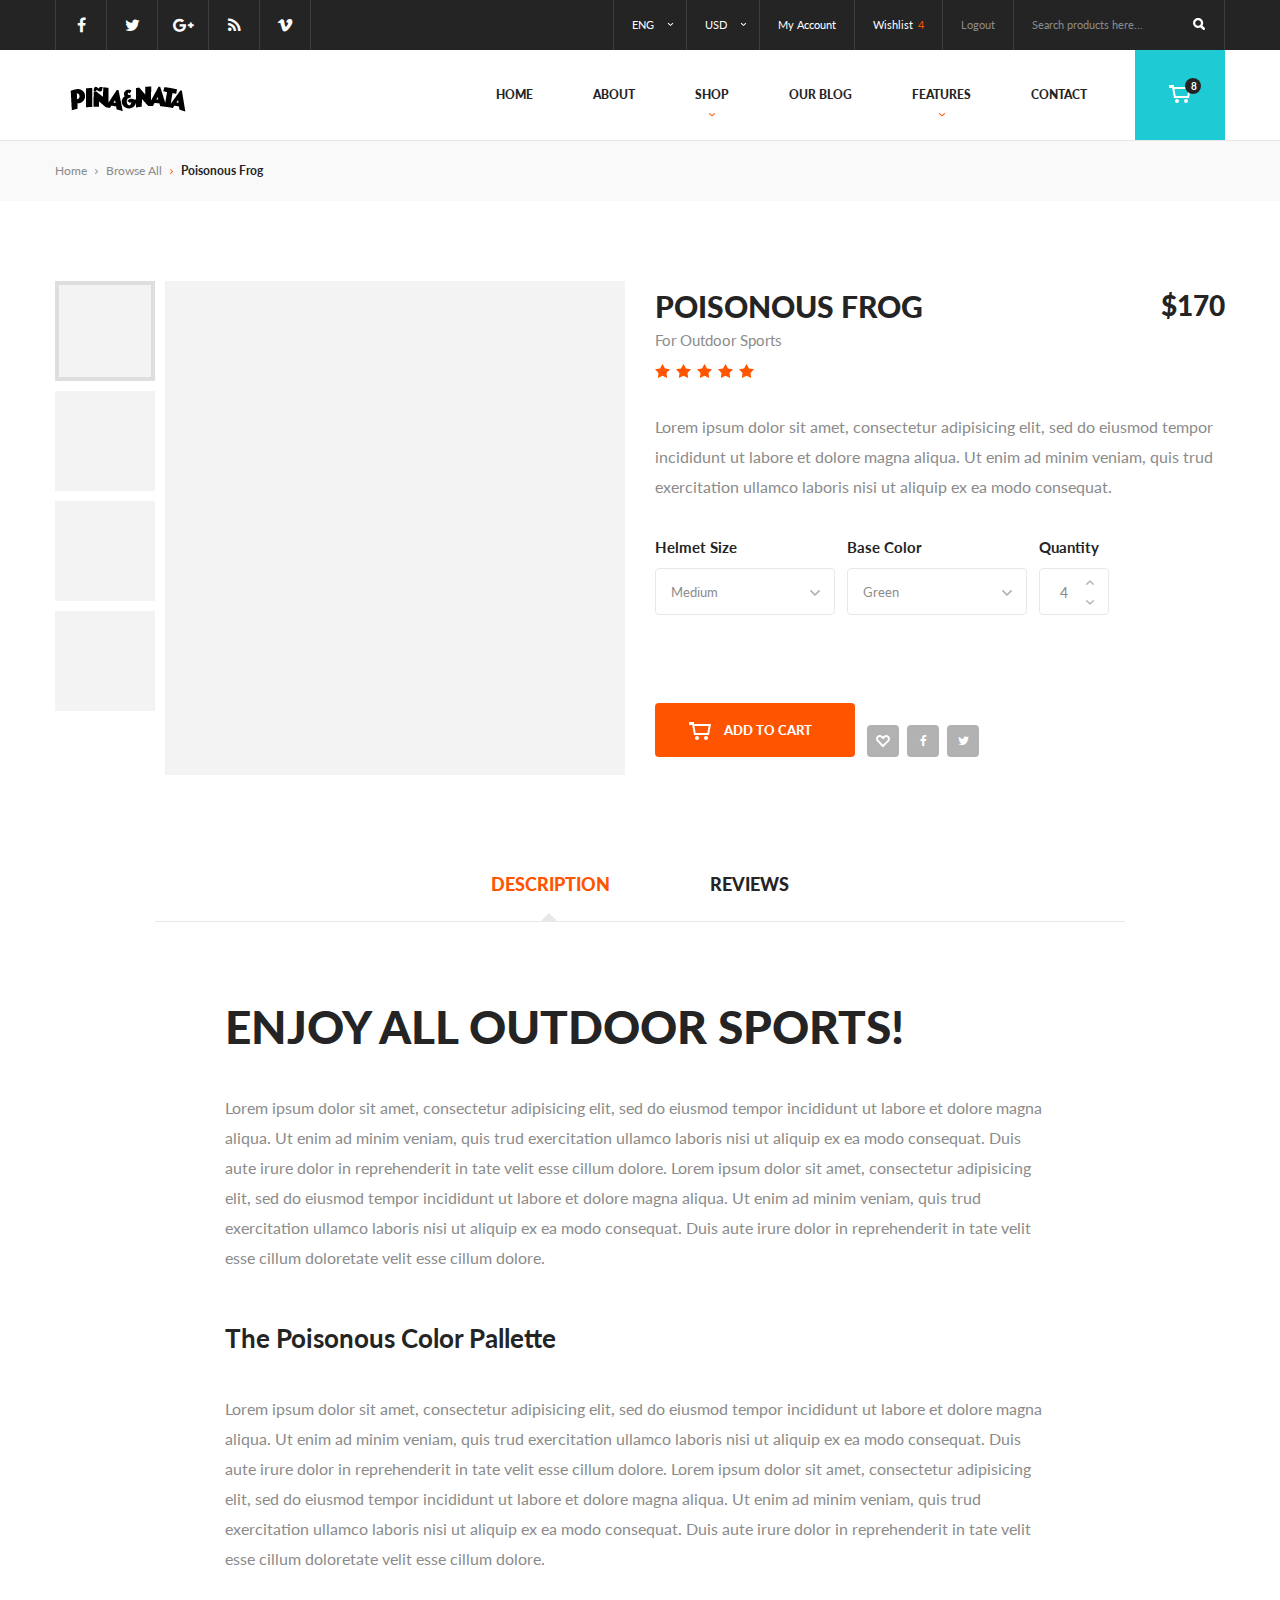
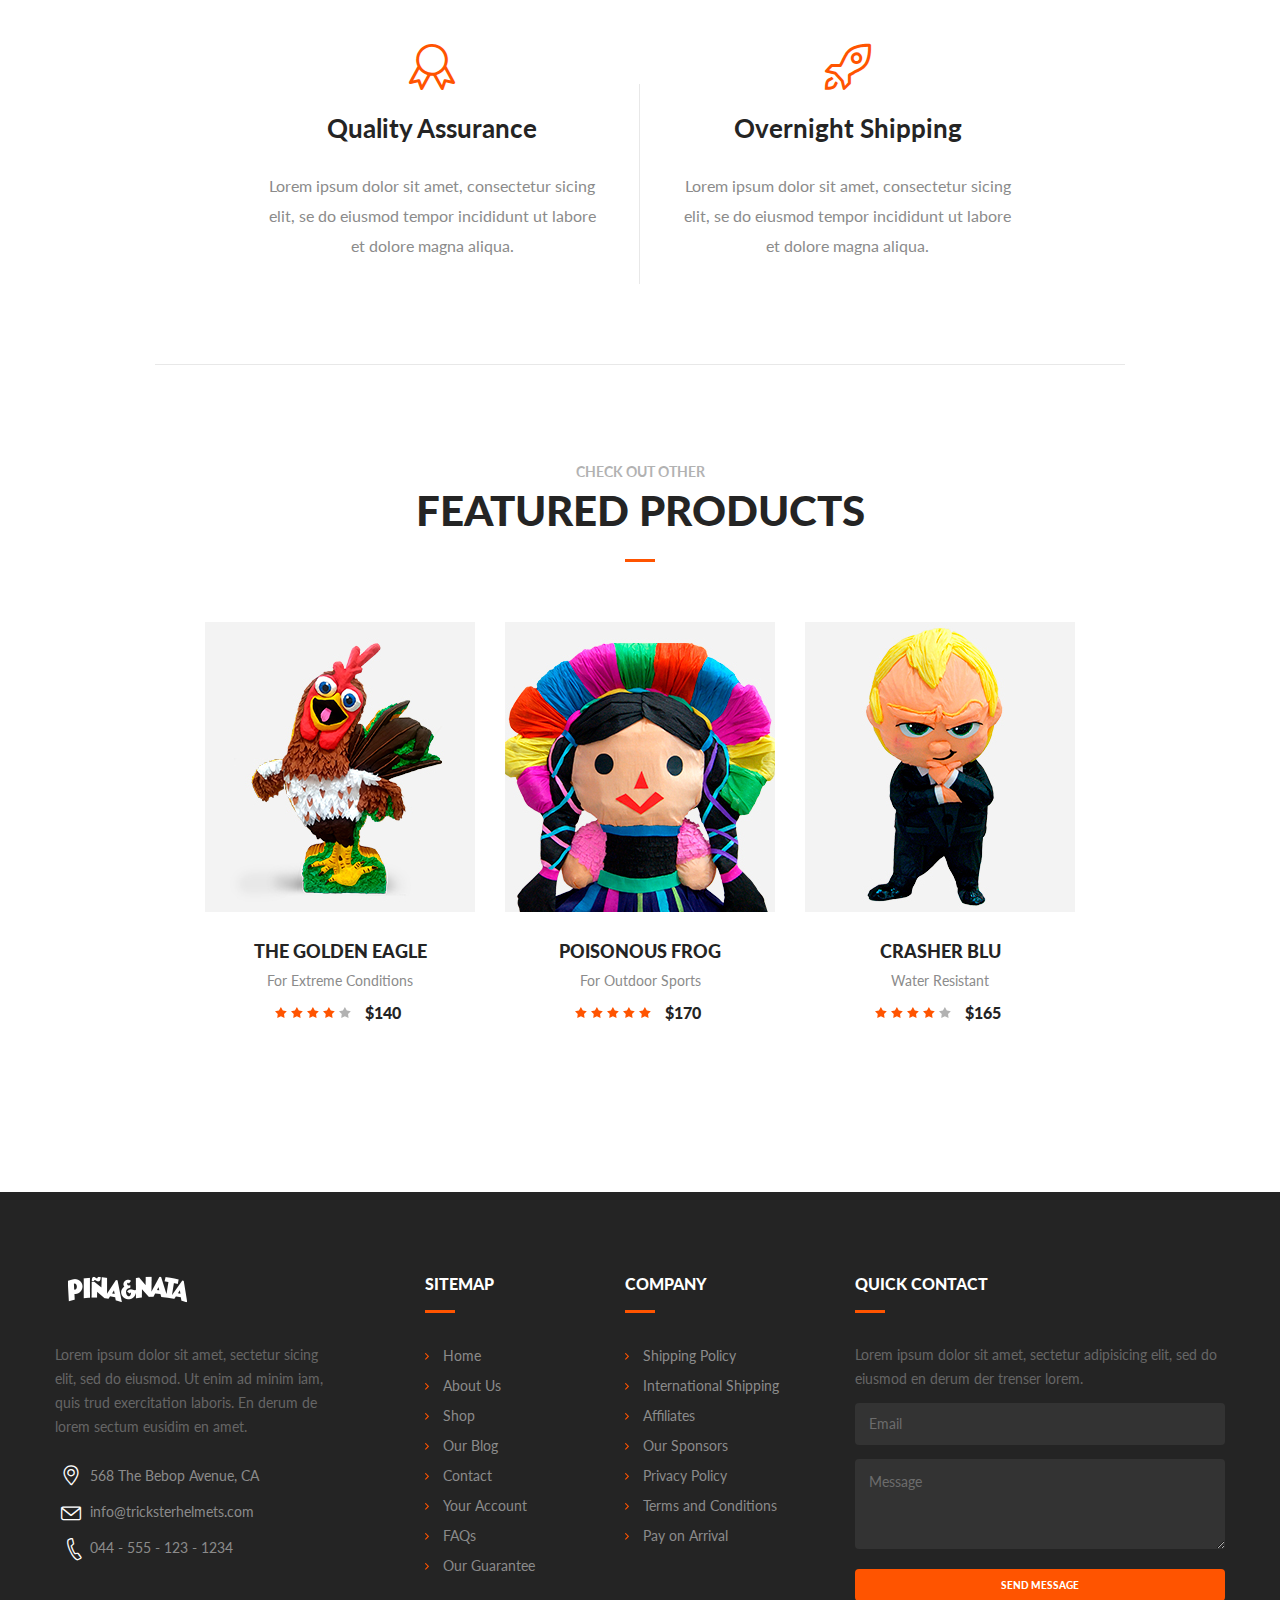
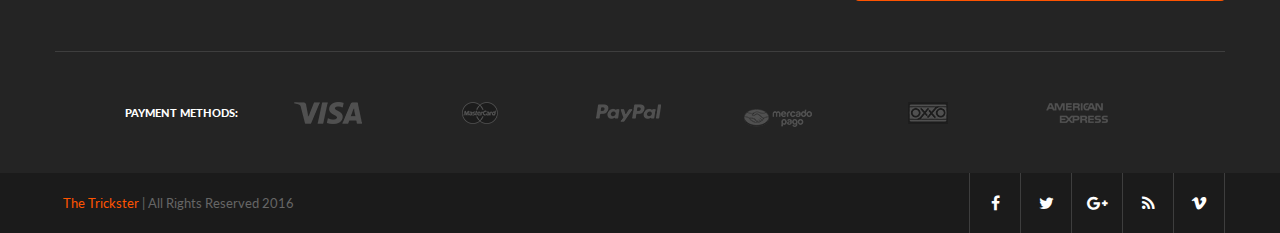
<file: product-page-v1.html>
<!DOCTYPE html>
<html lang="en">
<head>
  <meta charset="utf-8">
  <meta name="viewport" content="width=device-width, minimum-scale=1.0">
  <!-- styles -->
  <link rel="stylesheet" href="css/vendor/font-awesome.min.css">
  <link rel="stylesheet" href="css/vendor/simple-line-icons.css">
  <link rel="stylesheet" href="css/vendor/magnific-popup.css">
  <link rel="stylesheet" href="css/style.min.css">
  <!-- favicon -->
  <link rel="icon" href="favicon.ico">
  <title>The Trickster | Product Page</title>
</head>
<body>

  <!-- FORM POPUP -->
  <div id="login-popup" class="form-popup medium mfp-hide">
    <!-- CLOSE BTN -->
    <svg class="svg-cross medium close-btn">
      <use xlink:href="#svg-cross"></use>
    </svg>
    <!-- /CLOSE BTN -->

    <!-- FORM POPUP COLUMN -->
    <div class="form-popup-column small">
      <h2 class="subsection-title medium">Register now!</h2>
      <hr class="line-separator">
      <p class="small">Lorem ipsum dolor sit amet, consectetur ipisicing elit, sed do eiusmod tempor incididunt ut labore et dolore magna aliqua.</p>
      <!-- FORM -->
      <form>
        <!-- FORM ROW -->
        <div class="form-row">
          <label for="email" class="rl-label">Email</label>
          <input type="text" id="email" name="email" placeholder="Enter your email...">
        </div>
        <!-- /FORM ROW -->

        <!-- FORM ROW -->
        <div class="form-row">
          <label for="password" class="rl-label">Password</label>
          <input type="password" id="password" name="password" placeholder="Enter your password...">
        </div>
        <!-- /FORM ROW -->

        <!-- FORM ROW -->
        <div class="form-row separated">
          <button class="button dark full">Register to Trickster!</button>
        </div>
        <!-- /FORM ROW -->
      </form>
      <!-- /FORM -->
    </div>
    <!-- /FORM POPUP COLUMN -->

    <!-- FORM POPUP COLUMN SEPARATOR -->
    <div class="form-popup-column-separator"></div>
    <!-- /FORM POPUP COLUMN SEPARATOR -->

    <!-- FORM POPUP COLUMN -->
    <div class="form-popup-column small">
      <h2 class="subsection-title medium">Login to Trickster</h2>
      <hr class="line-separator">
      <!-- FORM -->
      <form>
        <!-- FORM ROW -->
        <div class="form-row">
          <label for="username" class="rl-label">Username</label>
          <input type="text" id="username" name="username" placeholder="Enter your username...">
        </div>
        <!-- /FORM ROW -->

        <!-- FORM ROW -->
        <div class="form-row">
          <label for="password2" class="rl-label">Password</label>
          <input type="password" id="password2" name="password2" placeholder="Enter your password...">
        </div>
        <!-- /FORM ROW -->

        <!-- FORM ROW -->
        <div class="form-row">
          <!-- CHECKBOX -->
					<input type="checkbox" id="keep_logged" name="keep_logged" checked>
					<label class="checkbox" for="keep_logged">
						<span class="box">
              <!-- SVG CHECK -->
						  <svg class="svg-check">
						    <use xlink:href="#svg-check"></use>
						  </svg>
              <!-- /SVG CHECK -->
						</span>
						Keep me logged in
					</label>
					<!-- /CHECKBOX -->

          <a href="#" class="link">Forgot password?</a>
        </div>
        <!-- /FORM ROW -->

        <!-- FORM ROW -->
        <div class="form-row short-space separated">
          <button class="button full">Login to your Account</button>
        </div>
        <!-- /FORM ROW -->

        <!-- FORM ROW -->
        <div class="form-row">
          <div class="half">
            <a href="#" class="button blue full">Facebook Login</a>
          </div>
          <div class="half">
            <a href="#" class="button lightblue full">Twitter Login</a>
          </div>
        </div>
        <!-- /FORM ROW -->
      </form>
      <!-- /FORM -->
    </div>
    <!-- /FORM POPUP COLUMN -->
  </div>
  <!-- /FORM POPUP -->

  <!-- FORM POPUP -->
  <div id="review-popup" class="form-popup mfp-hide">
    <!-- CLOSE BTN -->
    <svg class="svg-cross medium close-btn">
      <use xlink:href="#svg-cross"></use>
    </svg>
    <!-- /CLOSE BTN -->

    <!-- FORM POPUP COLUMN -->
    <div class="form-popup-column centered">
      <h2 class="subsection-title medium">Write a Review</h2>
      <hr class="line-separator">
      <p class="small">Lorem ipsum dolor sit amet, consectetur ipisicing elit, sed do eiusmod tempor incididunt labore.</p>
      <!-- FORM -->
      <form>
        <!-- FORM ROW -->
        <div class="form-row">
          <label for="review_title" class="rl-label">Review Title</label>
          <input type="text" id="review_title" name="review_title" placeholder="Enter your title...">
        </div>
        <!-- /FORM ROW -->

        <!-- FORM ROW -->
        <div class="form-row">
          <label for="comment" class="rl-label">Additional Comments</label>
          <textarea id="comment" name="comment" placeholder="Write your review here..."></textarea>
        </div>
        <!-- /FORM ROW -->

        <!-- FORM ROW -->
        <div class="form-row">
          <label class="rl-label inline">Stars Rating:</label>
          <!-- RATING -->
          <ul class="rating medium changeable">
            <!-- RATING ITEM -->
            <li class="rating-item filled">
              <!-- SVG STAR -->
              <svg class="svg-star">
                <use xlink:href="#svg-star"></use>
              </svg>
              <!-- /SVG STAR -->
            </li>
            <!-- /RATING ITEM -->

            <!-- RATING ITEM -->
            <li class="rating-item filled">
              <!-- SVG STAR -->
              <svg class="svg-star">
                <use xlink:href="#svg-star"></use>
              </svg>
              <!-- /SVG STAR -->
            </li>
            <!-- /RATING ITEM -->

            <!-- RATING ITEM -->
            <li class="rating-item filled">
              <!-- SVG STAR -->
              <svg class="svg-star">
                <use xlink:href="#svg-star"></use>
              </svg>
              <!-- /SVG STAR -->
            </li>
            <!-- /RATING ITEM -->

            <!-- RATING ITEM -->
            <li class="rating-item filled">
              <!-- SVG STAR -->
              <svg class="svg-star">
                <use xlink:href="#svg-star"></use>
              </svg>
              <!-- /SVG STAR -->
            </li>
            <!-- /RATING ITEM -->

            <!-- RATING ITEM -->
            <li class="rating-item">
              <!-- SVG STAR -->
              <svg class="svg-star">
                <use xlink:href="#svg-star"></use>
              </svg>
              <!-- /SVG STAR -->
            </li>
            <!-- /RATING ITEM -->
          </ul>
          <!-- /RATING -->
        </div>
        <!-- /FORM ROW -->

        <!-- FORM ROW -->
        <div class="form-row">
          <button class="button medium full with-icon">
            Post your Review
            <!-- SVG ARROW -->
            <svg class="svg-arrow">
              <use xlink:href="#svg-arrow"></use>
            </svg>
            <!-- /SVG ARROW -->
          </button>
        </div>
        <!-- /FORM ROW -->
      </form>
      <!-- /FORM -->
    </div>
    <!-- /FORM POPUP COLUMN -->
  </div>
  <!-- /FORM POPUP -->

  <!-- WIDGET LINE WRAP -->
  <div class="widget-line-wrap widget-line-1">
    <!-- WIDGET LINE -->
    <div class="widget-line">
      <!-- ACTIONS LIST -->
      <ul class="actions-list left">
        <!-- ACTIONS LIST ITEM -->
        <li class="actions-list-item">
          <!-- SOCIAL LINK -->
          <div class="social-link">
            <a href="#">
              <i class="fa fa-facebook"></i>
            </a>
          </div>
          <!-- /SOCIAL LINK -->
        </li>
        <!-- ACTIONS LIST ITEM -->

        <!-- ACTIONS LIST ITEM -->
        <li class="actions-list-item">
          <!-- SOCIAL LINK -->
          <div class="social-link">
            <a href="#">
              <i class="fa fa-twitter"></i>
            </a>
          </div>
          <!-- /SOCIAL LINK -->
        </li>
        <!-- ACTIONS LIST ITEM -->

        <!-- ACTIONS LIST ITEM -->
        <li class="actions-list-item">
          <!-- SOCIAL LINK -->
          <div class="social-link">
            <a href="#">
              <i class="fa fa-google-plus"></i>
            </a>
          </div>
          <!-- /SOCIAL LINK -->
        </li>
        <!-- ACTIONS LIST ITEM -->

        <!-- ACTIONS LIST ITEM -->
        <li class="actions-list-item">
          <!-- SOCIAL LINK -->
          <div class="social-link">
            <a href="#">
              <i class="fa fa-rss"></i>
            </a>
          </div>
          <!-- /SOCIAL LINK -->
        </li>
        <!-- ACTIONS LIST ITEM -->

        <!-- ACTIONS LIST ITEM -->
        <li class="actions-list-item">
          <!-- SOCIAL LINK -->
          <div class="social-link">
            <a href="#">
              <i class="fa fa-vimeo"></i>
            </a>
          </div>
          <!-- /SOCIAL LINK -->
        </li>
        <!-- ACTIONS LIST ITEM -->
      </ul>
      <!-- ACTIONS LIST -->

      <!-- ACTIONS LIST -->
      <ul class="actions-list right">
        <!-- ACTIONS LIST ITEM -->
        <li class="actions-list-item">
          <a class="action-button options-dropdown dropdown-control click-closable" href="#">
            <span class="language-selected-option">eng</span>
            <!-- SVG ARROW -->
  					<svg class="svg-arrow small face-down">
  						<use xlink:href="#svg-arrow"></use>
  					</svg>
  					<!-- /SVG ARROW -->
          </a>

          <!-- DROPDOWN LIST -->
          <ul class="dropdown-list dropdown">
            <li data-language="eng" class="dropdown-list-item language-option selected">
              <a href="#">eng</a>
            </li>
            <li data-language="spa" class="dropdown-list-item language-option">
              <a href="#">spa</a>
            </li>
            <li data-language="ger" class="dropdown-list-item language-option">
              <a href="#">ger</a>
            </li>
          </ul>
          <!-- /DROPDOWN LIST -->
        </li>
        <!-- ACTIONS LIST ITEM -->

        <!-- ACTIONS LIST ITEM -->
        <li class="actions-list-item">
          <a class="action-button options-dropdown dropdown-control click-closable" href="#">
            <span class="currency-selected-option">usd</span>
            <!-- SVG ARROW -->
  					<svg class="svg-arrow small face-down">
  						<use xlink:href="#svg-arrow"></use>
  					</svg>
  					<!-- /SVG ARROW -->
          </a>

          <!-- DROPDOWN LIST -->
          <ul class="dropdown-list dropdown">
            <li data-currency="usd" class="dropdown-list-item currency-option selected">
              <a href="#">usd</a>
            </li>
            <li data-currency="euro" class="dropdown-list-item currency-option">
              <a href="#">euro</a>
            </li>
          </ul>
          <!-- /DROPDOWN LIST -->
        </li>
        <!-- ACTIONS LIST ITEM -->

        <!-- ACTIONS LIST ITEM -->
        <li class="actions-list-item">
          <a class="action-button" href="profile.html">My Account</a>
        </li>
        <!-- ACTIONS LIST ITEM -->

        <!-- ACTIONS LIST ITEM -->
        <li class="actions-list-item">
          <a class="action-button" href="wishlist.html">Wishlist<span class="bold">4</span></a>
        </li>
        <!-- ACTIONS LIST ITEM -->

        <!-- ACTIONS LIST ITEM -->
        <li class="actions-list-item">
          <a class="action-button regular popup-trigger" href="#login-popup">Logout</a>
        </li>
        <!-- ACTIONS LIST ITEM -->

        <!-- ACTIONS LIST ITEM -->
        <li class="actions-list-item">
          <!-- SEARCH FORM -->
          <form class="search-form">
            <input type="text" name="search" autocomplete="off" placeholder="Search products here...">
            <!-- SEARCH SUBMIT -->
            <div class="search-submit">
              <!-- SVG MAG GLASS -->
    					<svg class="svg-mag-glass">
    						<use xlink:href="#svg-mag-glass"></use>
    					</svg>
    					<!-- /SVG MAG GLASS -->
            </div>
            <!-- /SEARCH SUBMIT -->

            <!-- SEARCH CANCEL -->
            <div class="search-cancel hidden">
              <!-- SVG CROSS -->
    					<svg class="svg-cross">
    						<use xlink:href="#svg-cross"></use>
    					</svg>
    					<!-- /SVG CROSS -->
            </div>
            <!-- /SEARCH CANCEL -->
          </form>
          <!-- /SEARCH FORM -->
        </li>
        <!-- ACTIONS LIST ITEM -->
      </ul>
      <!-- ACTIONS LIST -->
    </div>
    <!-- WIDGET LINE -->
  </div>
  <!-- WIDGET LINE WRAP -->

  <!-- WIDGET LINE WRAP -->
  <div class="widget-line-wrap widget-line-2">
    <!-- WIDGET LINE -->
    <div class="widget-line">
      <!-- ACTIONS LIST -->
      <ul class="actions-list">
        <!-- ACTIONS LIST ITEM -->
        <li class="actions-list-item full void">
          <!-- SEARCH FORM -->
          <form class="search-form">
            <input type="text" name="search" autocomplete="off" placeholder="Search products here...">
            <!-- SEARCH SUBMIT -->
            <div class="search-submit">
              <!-- SVG MAG GLASS -->
    					<svg class="svg-mag-glass">
    						<use xlink:href="#svg-mag-glass"></use>
    					</svg>
    					<!-- /SVG MAG GLASS -->
            </div>
            <!-- /SEARCH SUBMIT -->

            <!-- SEARCH CANCEL -->
            <div class="search-cancel hidden">
              <!-- SVG CROSS -->
    					<svg class="svg-cross">
    						<use xlink:href="#svg-cross"></use>
    					</svg>
    					<!-- /SVG CROSS -->
            </div>
            <!-- /SEARCH CANCEL -->
          </form>
          <!-- /SEARCH FORM -->
        </li>
        <!-- ACTIONS LIST ITEM -->
      </ul>
      <!-- ACTIONS LIST -->
    </div>
    <!-- WIDGET LINE -->
  </div>
  <!-- WIDGET LINE WRAP -->

  <!-- NAVIGATION WRAP -->
  <div class="navigation-wrap">
    <!-- NAVIGATION -->
    <nav class="navigation">
      <!-- LOGO -->
      <figure class="logo">
        <img src="img/logo.png" alt="logo">
        <figcaption>The Trickster</figcaption>
      </figure>
      <!-- /LOGO -->

      <!-- CART DROPDOWN WRAP -->
      <div class="cart-dropdown-wrap">
        <!-- CART DROPDOWN CONTROL -->
        <div class="cart-dropdown-control">
          <!-- SVG CART -->
          <svg class="svg-cart">
            <use xlink:href="#svg-cart"></use>
          </svg>
          <!-- /SVG CART -->

          <!-- SVG CROSS -->
          <svg class="svg-cross medium hidden">
            <use xlink:href="#svg-cross"></use>
          </svg>
          <!-- /SVG CROSS -->

          <!-- CART ITEM QUANTITY -->
          <div class="cart-item-quantity">
            <p>8</p>
          </div>
          <!-- /CART ITEM QUANTITY -->
        </div>
        <!-- /CART DROPDOWN CONTROL -->

        <!-- CART DROPDOWN -->
        <div class="cart-dropdown">
          <!-- CART DROPDOWN ITEMS -->
          <div class="cart-dropdown-items">
            <!-- CART DROPDOWN ITEM -->
            <div class="cart-dropdown-item">
              <!-- PRODUCT IMG -->
              <a href="product-page-v1.html">
                <figure class="product-img small">
                  <img src="img/products/02.jpg" alt="02">
                </figure>
              </a>
              <!-- /PRODUCT IMG -->

              <!-- CART DROPDOWN ITEM INFO -->
              <div class="cart-dropdown-item-info">
                <a href="product-page-v1.html"><h6 class="title small">Poisonous Frog</h6></a>
                <p class="product-description small">For Outdoor Sports</p>
                <!-- RATING -->
                <ul class="rating small">
                  <!-- RATING ITEM -->
                  <li class="rating-item filled">
                    <!-- SVG STAR -->
                    <svg class="svg-star">
                      <use xlink:href="#svg-star"></use>
                    </svg>
                    <!-- /SVG STAR -->
                  </li>
                  <!-- /RATING ITEM -->

                  <!-- RATING ITEM -->
                  <li class="rating-item filled">
                    <!-- SVG STAR -->
                    <svg class="svg-star">
                      <use xlink:href="#svg-star"></use>
                    </svg>
                    <!-- /SVG STAR -->
                  </li>
                  <!-- /RATING ITEM -->

                  <!-- RATING ITEM -->
                  <li class="rating-item filled">
                    <!-- SVG STAR -->
                    <svg class="svg-star">
                      <use xlink:href="#svg-star"></use>
                    </svg>
                    <!-- /SVG STAR -->
                  </li>
                  <!-- /RATING ITEM -->

                  <!-- RATING ITEM -->
                  <li class="rating-item filled">
                    <!-- SVG STAR -->
                    <svg class="svg-star">
                      <use xlink:href="#svg-star"></use>
                    </svg>
                    <!-- /SVG STAR -->
                  </li>
                  <!-- /RATING ITEM -->

                  <!-- RATING ITEM -->
                  <li class="rating-item">
                    <!-- SVG STAR -->
                    <svg class="svg-star">
                      <use xlink:href="#svg-star"></use>
                    </svg>
                    <!-- /SVG STAR -->
                  </li>
                  <!-- /RATING ITEM -->
                </ul>
                <!-- /RATING -->
                <p class="product-quantity">x4</p>
                <p class="product-price">$600</p>
              </div>
              <!-- /CART DROPDOWN ITEM INFO -->

              <!-- SVG CROSS -->
              <svg class="svg-cross medium">
                <use xlink:href="#svg-cross"></use>
              </svg>
              <!-- /SVG CROSS -->
            </div>
            <!-- /CART DROPDOWN ITEM -->

            <!-- CART DROPDOWN ITEM -->
            <div class="cart-dropdown-item">
              <!-- PRODUCT IMG -->
              <a href="product-page-v1.html">
                <figure class="product-img small">
                  <img src="img/products/06.jpg" alt="06">
                </figure>
              </a>
              <!-- /PRODUCT IMG -->

              <!-- CART DROPDOWN ITEM INFO -->
              <div class="cart-dropdown-item-info">
                <a href="product-page-v1.html"><h6 class="title small">Crashing Wave</h6></a>
                <p class="product-description small">Water Resistant</p>
                <!-- RATING -->
                <ul class="rating small">
                  <!-- RATING ITEM -->
                  <li class="rating-item filled">
                    <!-- SVG STAR -->
                    <svg class="svg-star">
                      <use xlink:href="#svg-star"></use>
                    </svg>
                    <!-- /SVG STAR -->
                  </li>
                  <!-- /RATING ITEM -->

                  <!-- RATING ITEM -->
                  <li class="rating-item filled">
                    <!-- SVG STAR -->
                    <svg class="svg-star">
                      <use xlink:href="#svg-star"></use>
                    </svg>
                    <!-- /SVG STAR -->
                  </li>
                  <!-- /RATING ITEM -->

                  <!-- RATING ITEM -->
                  <li class="rating-item filled">
                    <!-- SVG STAR -->
                    <svg class="svg-star">
                      <use xlink:href="#svg-star"></use>
                    </svg>
                    <!-- /SVG STAR -->
                  </li>
                  <!-- /RATING ITEM -->

                  <!-- RATING ITEM -->
                  <li class="rating-item">
                    <!-- SVG STAR -->
                    <svg class="svg-star">
                      <use xlink:href="#svg-star"></use>
                    </svg>
                    <!-- /SVG STAR -->
                  </li>
                  <!-- /RATING ITEM -->

                  <!-- RATING ITEM -->
                  <li class="rating-item">
                    <!-- SVG STAR -->
                    <svg class="svg-star">
                      <use xlink:href="#svg-star"></use>
                    </svg>
                    <!-- /SVG STAR -->
                  </li>
                  <!-- /RATING ITEM -->
                </ul>
                <!-- /RATING -->
                <p class="product-quantity">x2</p>
                <p class="product-price">$360</p>
              </div>
              <!-- /CART DROPDOWN ITEM INFO -->

              <!-- SVG CROSS -->
              <svg class="svg-cross medium">
                <use xlink:href="#svg-cross"></use>
              </svg>
              <!-- /SVG CROSS -->
            </div>
            <!-- /CART DROPDOWN ITEM -->

            <!-- CART DROPDOWN ITEM -->
            <div class="cart-dropdown-item">
              <!-- PRODUCT IMG -->
              <a href="product-page-v1.html">
                <figure class="product-img small">
                  <img src="img/products/05.jpg" alt="05">
                </figure>
              </a>
              <!-- /PRODUCT IMG -->

              <!-- CART DROPDOWN ITEM INFO -->
              <div class="cart-dropdown-item-info">
                <a href="product-page-v1.html"><h6 class="title small">The Patriot</h6></a>
                <p class="product-description small">By Spiegel</p>
                <!-- RATING -->
                <ul class="rating small">
                  <!-- RATING ITEM -->
                  <li class="rating-item filled">
                    <!-- SVG STAR -->
                    <svg class="svg-star">
                      <use xlink:href="#svg-star"></use>
                    </svg>
                    <!-- /SVG STAR -->
                  </li>
                  <!-- /RATING ITEM -->

                  <!-- RATING ITEM -->
                  <li class="rating-item filled">
                    <!-- SVG STAR -->
                    <svg class="svg-star">
                      <use xlink:href="#svg-star"></use>
                    </svg>
                    <!-- /SVG STAR -->
                  </li>
                  <!-- /RATING ITEM -->

                  <!-- RATING ITEM -->
                  <li class="rating-item filled">
                    <!-- SVG STAR -->
                    <svg class="svg-star">
                      <use xlink:href="#svg-star"></use>
                    </svg>
                    <!-- /SVG STAR -->
                  </li>
                  <!-- /RATING ITEM -->

                  <!-- RATING ITEM -->
                  <li class="rating-item filled">
                    <!-- SVG STAR -->
                    <svg class="svg-star">
                      <use xlink:href="#svg-star"></use>
                    </svg>
                    <!-- /SVG STAR -->
                  </li>
                  <!-- /RATING ITEM -->

                  <!-- RATING ITEM -->
                  <li class="rating-item">
                    <!-- SVG STAR -->
                    <svg class="svg-star">
                      <use xlink:href="#svg-star"></use>
                    </svg>
                    <!-- /SVG STAR -->
                  </li>
                  <!-- /RATING ITEM -->
                </ul>
                <!-- /RATING -->
                <p class="product-quantity">x1</p>
                <p class="product-price">$185</p>
              </div>
              <!-- /CART DROPDOWN ITEM INFO -->

              <!-- SVG CROSS -->
              <svg class="svg-cross medium">
                <use xlink:href="#svg-cross"></use>
              </svg>
              <!-- /SVG CROSS -->
            </div>
            <!-- /CART DROPDOWN ITEM -->
          </div>
          <!-- CART DROPDOWN ITEMS -->

          <!-- CART DROPDOWN SUBTOTAL -->
          <div class="cart-dropdown-subtotal">
            <p class="title small">Cart Subtotal</p>
            <p class="product-price">$1145</p>
          </div>
          <!-- /CART DROPDOWN SUBTOTAL -->

          <!-- CART DROPDOWN ACTIONS -->
          <div class="cart-dropdown-actions">
            <a href="cart.html" class="button dark large">Go to the Cart</a>
            <a href="identification.html" class="button large">Go to Checkout</a>
          </div>
          <!-- /CART DROPDOWN ACTIONS -->
        </div>
        <!-- /CART DROPDOWN -->
      </div>
      <!-- /CART DROPDOWN WRAP -->

      <!-- MAIN MENU -->
      <ul class="main-menu">
        <!-- MAIN MENU ITEM -->
        <li class="main-menu-item">
          <a href="index.html">Home</a>
        </li>
        <!-- /MAIN MENU ITEM -->

        <!-- MAIN MENU ITEM -->
        <li class="main-menu-item">
          <a href="aboutus.html">About</a>
        </li>
        <!-- /MAIN MENU ITEM -->

        <!-- MAIN MENU ITEM -->
        <li class="main-menu-item">
          <a href="#">
            Shop
            <!-- SVG ARROW -->
            <svg class="svg-arrow face-down">
              <use xlink:href="#svg-arrow"></use>
            </svg>
            <!-- /SVG ARROW -->
          </a>

          <!-- MENU DROPDOWN -->
          <ul class="menu-dropdown">
            <!-- MENU DROPDOWN ITEM -->
            <li class="menu-dropdown-item">
              <a href="shop-sidebar-grid.html">Sidebar 3 Col Grid</a>
            </li>
            <!-- /MENU DROPDOWN ITEM -->

            <!-- MENU DROPDOWN ITEM -->
            <li class="menu-dropdown-item">
              <a href="shop-grid.html">4 Columns Grid</a>
            </li>
            <!-- /MENU DROPDOWN ITEM -->

            <!-- MENU DROPDOWN ITEM -->
            <li class="menu-dropdown-item">
              <a href="shop-sidebar-list.html">Sidebar 3 Col List</a>
            </li>
            <!-- /MENU DROPDOWN ITEM -->

            <!-- MENU DROPDOWN ITEM -->
            <li class="menu-dropdown-item">
              <a href="shop-list.html">4 Columns List</a>
            </li>
            <!-- /MENU DROPDOWN ITEM -->

            <!-- MENU DROPDOWN ITEM -->
            <li class="menu-dropdown-item">
              <a href="#">Product Pages</a>
              <!-- SVG ARROW -->
              <svg class="svg-arrow tiny">
                <use xlink:href="#svg-arrow"></use>
              </svg>
              <!-- /SVG ARROW -->

              <!-- MENU DROPDOWN -->
              <ul class="menu-dropdown">
                <!-- MENU DROPDOWN ITEM -->
                <li class="menu-dropdown-item">
                  <a href="product-page-v1.html">Product Page V1</a>
                </li>
                <!-- /MENU DROPDOWN ITEM -->

                <!-- MENU DROPDOWN ITEM -->
                <li class="menu-dropdown-item">
                  <a href="product-page-v2.html">Product Page V2</a>
                </li>
                <!-- /MENU DROPDOWN ITEM -->
              </ul>
              <!-- /MENU DROPDOWN -->
            </li>
            <!-- /MENU DROPDOWN ITEM -->
          </ul>
          <!-- /MENU DROPDOWN -->
        </li>
        <!-- /MAIN MENU ITEM -->

        <!-- MAIN MENU ITEM -->
        <li class="main-menu-item">
          <a href="blog.html">Our Blog</a>
        </li>
        <!-- /MAIN MENU ITEM -->

        <!-- MAIN MENU ITEM -->
        <li class="main-menu-item sub">
          <a href="#">
            Features
            <!-- SVG ARROW -->
            <svg class="svg-arrow face-down">
              <use xlink:href="#svg-arrow"></use>
            </svg>
            <!-- /SVG ARROW -->
          </a>

          <!-- CONTENT DROPDOWN -->
          <div class="content-dropdown with-bg">
            <!-- CONTENT DROPDOWN COLUMN -->
            <div class="content-dropdown-column">
              <h6 class="title tiny secondary">Main Features</h6>
              <hr class="line-separator">
              <!-- LINK LIST -->
              <ul class="link-list simple">
                <!-- LINK LIST ITEM -->
                <li class="link-list-item">
                  <a href="index.html">Trickster Home</a>
                </li>
                <!-- /LINK LIST ITEM -->

                <!-- LINK LIST ITEM -->
                <li class="link-list-item">
                  <a href="product-builder-v1.html">Product Builder V1</a>
                </li>
                <!-- /LINK LIST ITEM -->

                <!-- LINK LIST ITEM -->
                <li class="link-list-item">
                  <a href="product-builder-v2.html">Product Builder V2</a>
                </li>
                <!-- /LINK LIST ITEM -->

                <!-- LINK LIST ITEM -->
                <li class="link-list-item">
                  <a href="blog.html">Trickster Blog</a>
                </li>
                <!-- /LINK LIST ITEM -->

                <!-- LINK LIST ITEM -->
                <li class="link-list-item">
                  <a href="post.html">Blog Post</a>
                </li>
                <!-- /LINK LIST ITEM -->

                <!-- LINK LIST ITEM -->
                <li class="link-list-item">
                  <a href="contactus.html">Contact Page</a>
                </li>
                <!-- /LINK LIST ITEM -->
              </ul>
              <!-- /LINK LIST -->

              <!-- LINK LIST -->
              <ul class="link-list simple">
                <!-- LINK LIST ITEM -->
                <li class="link-list-item">
                  <a href="404.html">Error Page</a>
                </li>
                <!-- /LINK LIST ITEM -->

                <!-- LINK LIST ITEM -->
                <li class="link-list-item">
                  <a href="aboutus.html">About Us</a>
                </li>
                <!-- /LINK LIST ITEM -->

                <!-- LINK LIST ITEM -->
                <li class="link-list-item">
                  <a href="menu-dropdowns.html">Menu &amp; DDowns</a>
                </li>
                <!-- /LINK LIST ITEM -->

                <!-- LINK LIST ITEM -->
                <li class="link-list-item">
                  <a href="shortcodes.html">Shortcodes</a>
                </li>
                <!-- /LINK LIST ITEM -->

                <!-- LINK LIST ITEM -->
                <li class="link-list-item">
                  <a href="login-popup.html">Login Popup</a>
                </li>
                <!-- /LINK LIST ITEM -->

                <!-- LINK LIST ITEM -->
                <li class="link-list-item">
                  <a href="ratings-popup.html">Ratings Popup</a>
                </li>
                <!-- /LINK LIST ITEM -->
              </ul>
              <!-- /LINK LIST -->
            </div>
            <!-- /CONTENT DROPDOWN COLUMN -->

            <!-- CONTENT DROPDOWN COLUMN -->
            <div class="content-dropdown-column">
              <h6 class="title tiny secondary">Shop</h6>
              <hr class="line-separator">
              <!-- LINK LIST -->
              <ul class="link-list simple">
                <!-- LINK LIST ITEM -->
                <li class="link-list-item">
                  <a href="shop-sidebar-grid.html">Sidebar 3 Col Grid</a>
                </li>
                <!-- /LINK LIST ITEM -->

                <!-- LINK LIST ITEM -->
                <li class="link-list-item">
                  <a href="shop-grid.html">4 Columns Grid</a>
                </li>
                <!-- /LINK LIST ITEM -->

                <!-- LINK LIST ITEM -->
                <li class="link-list-item">
                  <a href="shop-sidebar-list.html">Sidebar 3 Col List</a>
                </li>
                <!-- /LINK LIST ITEM -->

                <!-- LINK LIST ITEM -->
                <li class="link-list-item">
                  <a href="shop-list.html">4 Columns List</a>
                </li>
                <!-- /LINK LIST ITEM -->

                <!-- LINK LIST ITEM -->
                <li class="link-list-item">
                  <a href="product-page-v1.html">Product Page V1</a>
                </li>
                <!-- /LINK LIST ITEM -->

                <!-- LINK LIST ITEM -->
                <li class="link-list-item">
                  <a href="product-page-v1.html">Product Page V2</a>
                </li>
                <!-- /LINK LIST ITEM -->
              </ul>
              <!-- /LINK LIST -->
            </div>
            <!-- /CONTENT DROPDOWN COLUMN -->

            <!-- CONTENT DROPDOWN COLUMN -->
            <div class="content-dropdown-column">
              <h6 class="title tiny secondary">Account</h6>
              <hr class="line-separator">
              <!-- LINK LIST -->
              <ul class="link-list simple">
                <!-- LINK LIST ITEM -->
                <li class="link-list-item">
                  <a href="identification.html">Identification</a>
                </li>
                <!-- /LINK LIST ITEM -->

                <!-- LINK LIST ITEM -->
                <li class="link-list-item">
                  <a href="billing-shipping.html">Billing and Shipping</a>
                </li>
                <!-- /LINK LIST ITEM -->

                <!-- LINK LIST ITEM -->
                <li class="link-list-item">
                  <a href="confirmation.html">Confirmation</a>
                </li>
                <!-- /LINK LIST ITEM -->

                <!-- LINK LIST ITEM -->
                <li class="link-list-item">
                  <a href="cart.html">Shopping Cart</a>
                </li>
                <!-- /LINK LIST ITEM -->

                <!-- LINK LIST ITEM -->
                <li class="link-list-item">
                  <a href="wishlist.html">Wishlist</a>
                </li>
                <!-- /LINK LIST ITEM -->

                <!-- LINK LIST ITEM -->
                <li class="link-list-item">
                  <a href="profile.html">Your Account</a>
                </li>
                <!-- /LINK LIST ITEM -->
              </ul>
              <!-- /LINK LIST -->
            </div>
            <!-- /CONTENT DROPDOWN COLUMN -->
          </div>
          <!-- /CONTENT DROPDOWN -->
        </li>
        <!-- /MAIN MENU ITEM -->

        <!-- MAIN MENU ITEM -->
        <li class="main-menu-item">
          <a href="contactus.html">Contact</a>
        </li>
        <!-- /MAIN MENU ITEM -->
      </ul>
      <!-- /MAIN MENU -->
    </nav>
    <!-- /NAVIGATION -->
  </div>
  <!-- /NAVIGATION WRAP -->

  <!-- MOBILE MENU WRAP -->
  <div class="mobile-menu-wrap">
    <!-- MOBILE MENU CONTROL -->
    <div class="mobile-menu-control dropdown-control">
      <!-- SVG BURGER -->
      <svg class="svg-burger">
        <use xlink:href="#svg-burger"></use>
      </svg>
      <!-- /SVG BURGER -->
    </div>
    <!-- /MOBILE MENU CONTROL -->

    <!-- MOBILE MENU -->
    <ul class="mobile-menu dropdown">
      <!-- MOBILE MENU ITEM -->
      <li class="mobile-menu-item">
        <a href="index.html">Home</a>
      </li>
      <!-- /MOBILE MENU ITEM -->

      <!-- MOBILE MENU ITEM -->
      <li class="mobile-menu-item">
        <a href="aboutus.html">About</a>
      </li>
      <!-- /MOBILE MENU ITEM -->

      <!-- MOBILE MENU ITEM -->
      <li class="mobile-menu-item">
        <a href="#" class="dropdown-control">
          Shop
          <!-- SVG ARROW -->
          <svg class="svg-arrow medium rotable">
            <use xlink:href="#svg-arrow"></use>
          </svg>
          <!-- /SVG ARROW -->
        </a>

        <!-- MOBILE MENU DROPDOWN -->
        <ul class="mobile-menu-dropdown dropdown">
          <!-- MOBILE MENU DROPDOWN ITEM -->
          <li class="mobile-menu-dropdown-item">
            <a href="shop-sidebar-grid.html">Sidebar 3 Col Grid</a>
          </li>
          <!-- /MOBILE MENU DROPDOWN ITEM -->

          <!-- MOBILE MENU DROPDOWN ITEM -->
          <li class="mobile-menu-dropdown-item">
            <a href="shop-grid.html">4 Columns Grid</a>
          </li>
          <!-- /MOBILE MENU DROPDOWN ITEM -->

          <!-- MOBILE MENU DROPDOWN ITEM -->
          <li class="mobile-menu-dropdown-item">
            <a href="shop-sidebar-list.html">Sidebar 3 Col List</a>
          </li>
          <!-- /MOBILE MENU DROPDOWN ITEM -->

          <!-- MOBILE MENU DROPDOWN ITEM -->
          <li class="mobile-menu-dropdown-item">
            <a href="shop-list.html">4 Columns List</a>
          </li>
          <!-- /MOBILE MENU DROPDOWN ITEM -->

          <!-- MOBILE MENU DROPDOWN ITEM -->
          <li class="mobile-menu-dropdown-item">
            <a href="product-page-v1.html">Product Page V1</a>
          </li>
          <!-- /MOBILE MENU DROPDOWN ITEM -->

          <!-- MOBILE MENU DROPDOWN ITEM -->
          <li class="mobile-menu-dropdown-item">
            <a href="product-page-v2.html">Product Page V2</a>
          </li>
          <!-- /MOBILE MENU DROPDOWN ITEM -->
        </ul>
        <!-- /MOBILE MENU DROPDOWN -->
      </li>
      <!-- /MOBILE MENU ITEM -->

      <!-- MOBILE MENU ITEM -->
      <li class="mobile-menu-item">
        <a href="blog.html">Our Blog</a>
      </li>
      <!-- /MOBILE MENU ITEM -->

      <!-- MOBILE MENU ITEM -->
      <li class="mobile-menu-item">
        <a href="#" class="dropdown-control">
          Features
          <!-- SVG ARROW -->
          <svg class="svg-arrow medium rotable">
            <use xlink:href="#svg-arrow"></use>
          </svg>
          <!-- /SVG ARROW -->
        </a>

        <!-- MOBILE MENU DROPDOWN -->
        <ul class="mobile-menu-dropdown dropdown">
          <!-- MOBILE MENU DROPDOWN ITEM -->
          <li class="mobile-menu-dropdown-item">
            <a href="index.html">Trickster Home</a>
          </li>
          <!-- /MOBILE MENU DROPDOWN ITEM -->

          <!-- MOBILE MENU DROPDOWN ITEM -->
          <li class="mobile-menu-dropdown-item">
            <a href="product-builder-v1.html">Product Builder V1</a>
          </li>
          <!-- /MOBILE MENU DROPDOWN ITEM -->

          <!-- MOBILE MENU DROPDOWN ITEM -->
          <li class="mobile-menu-dropdown-item">
            <a href="product-builder-v2.html">Product Builder V2</a>
          </li>
          <!-- /MOBILE MENU DROPDOWN ITEM -->

          <!-- MOBILE MENU DROPDOWN ITEM -->
          <li class="mobile-menu-dropdown-item">
            <a href="blog.html">Trickster Blog</a>
          </li>
          <!-- /MOBILE MENU DROPDOWN ITEM -->

          <!-- MOBILE MENU DROPDOWN ITEM -->
          <li class="mobile-menu-dropdown-item">
            <a href="post.html">Blog Post</a>
          </li>
          <!-- /MOBILE MENU DROPDOWN ITEM -->

          <!-- MOBILE MENU DROPDOWN ITEM -->
          <li class="mobile-menu-dropdown-item">
            <a href="contactus.html">Contact Page</a>
          </li>
          <!-- /MOBILE MENU DROPDOWN ITEM -->

          <!-- MOBILE MENU DROPDOWN ITEM -->
          <li class="mobile-menu-dropdown-item">
            <a href="404.html">Error Page</a>
          </li>
          <!-- /MOBILE MENU DROPDOWN ITEM -->

          <!-- MOBILE MENU DROPDOWN ITEM -->
          <li class="mobile-menu-dropdown-item">
            <a href="aboutus.html">About Us</a>
          </li>
          <!-- /MOBILE MENU DROPDOWN ITEM -->

          <!-- MOBILE MENU DROPDOWN ITEM -->
          <li class="mobile-menu-dropdown-item">
            <a href="menu-dropdowns.html">Menu &amp; DDowns</a>
          </li>
          <!-- /MOBILE MENU DROPDOWN ITEM -->

          <!-- MOBILE MENU DROPDOWN ITEM -->
          <li class="mobile-menu-dropdown-item">
            <a href="shortcodes.html">Shortcodes</a>
          </li>
          <!-- /MOBILE MENU DROPDOWN ITEM -->

          <!-- MOBILE MENU DROPDOWN ITEM -->
          <li class="mobile-menu-dropdown-item">
            <a href="login-popup.html">Login Popup</a>
          </li>
          <!-- /MOBILE MENU DROPDOWN ITEM -->

          <!-- MOBILE MENU DROPDOWN ITEM -->
          <li class="mobile-menu-dropdown-item">
            <a href="ratings-popup.html">Ratings Popup</a>
          </li>
          <!-- /MOBILE MENU DROPDOWN ITEM -->

          <!-- MOBILE MENU DROPDOWN ITEM -->
          <li class="mobile-menu-dropdown-item">
            <a href="shop-sidebar-grid.html">Sidebar 3 Col Grid</a>
          </li>
          <!-- /MOBILE MENU DROPDOWN ITEM -->

          <!-- MOBILE MENU DROPDOWN ITEM -->
          <li class="mobile-menu-dropdown-item">
            <a href="shop-grid.html">4 Columns Grid</a>
          </li>
          <!-- /MOBILE MENU DROPDOWN ITEM -->

          <!-- MOBILE MENU DROPDOWN ITEM -->
          <li class="mobile-menu-dropdown-item">
            <a href="shop-sidebar-list.html">Sidebar 3 Col List</a>
          </li>
          <!-- /MOBILE MENU DROPDOWN ITEM -->

          <!-- MOBILE MENU DROPDOWN ITEM -->
          <li class="mobile-menu-dropdown-item">
            <a href="shop-list.html">4 Columns List</a>
          </li>
          <!-- /MOBILE MENU DROPDOWN ITEM -->

          <!-- MOBILE MENU DROPDOWN ITEM -->
          <li class="mobile-menu-dropdown-item">
            <a href="product-page-v1.html">Product Page V1</a>
          </li>
          <!-- /MOBILE MENU DROPDOWN ITEM -->

          <!-- MOBILE MENU DROPDOWN ITEM -->
          <li class="mobile-menu-dropdown-item">
            <a href="product-page-v1.html">Product Page V2</a>
          </li>
          <!-- /MOBILE MENU DROPDOWN ITEM -->

          <!-- MOBILE MENU DROPDOWN ITEM -->
          <li class="mobile-menu-dropdown-item">
            <a href="identification.html">Identification</a>
          </li>
          <!-- /MOBILE MENU DROPDOWN ITEM -->

          <!-- MOBILE MENU DROPDOWN ITEM -->
          <li class="mobile-menu-dropdown-item">
            <a href="billing-shipping.html">Billing and Shipping</a>
          </li>
          <!-- /MOBILE MENU DROPDOWN ITEM -->

          <!-- MOBILE MENU DROPDOWN ITEM -->
          <li class="mobile-menu-dropdown-item">
            <a href="confirmation.html">Confirmation</a>
          </li>
          <!-- /MOBILE MENU DROPDOWN ITEM -->

          <!-- MOBILE MENU DROPDOWN ITEM -->
          <li class="mobile-menu-dropdown-item">
            <a href="cart.html">Shopping Cart</a>
          </li>
          <!-- /MOBILE MENU DROPDOWN ITEM -->

          <!-- MOBILE MENU DROPDOWN ITEM -->
          <li class="mobile-menu-dropdown-item">
            <a href="wishlist.html">Wishlist</a>
          </li>
          <!-- /MOBILE MENU DROPDOWN ITEM -->

          <!-- MOBILE MENU DROPDOWN ITEM -->
          <li class="mobile-menu-dropdown-item">
            <a href="profile.html">Your Account</a>
          </li>
          <!-- /MOBILE MENU DROPDOWN ITEM -->
        </ul>
        <!-- /MOBILE MENU DROPDOWN -->
      </li>
      <!-- /MOBILE MENU ITEM -->

      <!-- MOBILE MENU ITEM -->
      <li class="mobile-menu-item">
        <a href="contactus.html">Contact</a>
      </li>
      <!-- /MOBILE MENU ITEM -->

      <!-- MOBILE MENU ITEM -->
      <li class="mobile-menu-item">
        <a href="profile.html">My Account</a>
      </li>
      <!-- /MOBILE MENU ITEM -->

      <!-- MOBILE MENU ITEM -->
      <li class="mobile-menu-item">
        <a href="wishlist.html">
          Wishlist
          <span class="bold">4</span>
        </a>
      </li>
      <!-- /MOBILE MENU ITEM -->

      <!-- MOBILE MENU ITEM -->
      <li class="mobile-menu-item">
        <a href="#" class="dropdown-control">
          Language:
          <span class="selected-option language-selected-option">eng</span>
          <!-- SVG ARROW -->
          <svg class="svg-arrow medium rotable">
            <use xlink:href="#svg-arrow"></use>
          </svg>
          <!-- /SVG ARROW -->
        </a>

        <!-- MOBILE MENU DROPDOWN -->
        <ul class="mobile-menu-dropdown dropdown">
          <!-- MOBILE MENU DROPDOWN ITEM -->
          <li data-language="eng" class="mobile-menu-dropdown-item language-option selected">
            <a href="#">eng</a>
          </li>
          <!-- /MOBILE MENU DROPDOWN ITEM -->

          <!-- MOBILE MENU DROPDOWN ITEM -->
          <li data-language="spa" class="mobile-menu-dropdown-item language-option">
            <a href="#">spa</a>
          </li>
          <!-- /MOBILE MENU DROPDOWN ITEM -->

          <!-- MOBILE MENU DROPDOWN ITEM -->
          <li data-language="ger" class="mobile-menu-dropdown-item language-option">
            <a href="#">ger</a>
          </li>
          <!-- /MOBILE MENU DROPDOWN ITEM -->
        </ul>
        <!-- /MOBILE MENU DROPDOWN -->
      </li>
      <!-- /MOBILE MENU ITEM -->

      <!-- MOBILE MENU ITEM -->
      <li class="mobile-menu-item">
        <a href="#" class="dropdown-control">
          Currency:
          <span class="selected-option currency-selected-option">usd</span>
          <!-- SVG ARROW -->
          <svg class="svg-arrow medium rotable">
            <use xlink:href="#svg-arrow"></use>
          </svg>
          <!-- /SVG ARROW -->
        </a>

        <!-- MOBILE MENU DROPDOWN -->
        <ul class="mobile-menu-dropdown dropdown">
          <!-- MOBILE MENU DROPDOWN ITEM -->
          <li data-currency="usd" class="mobile-menu-dropdown-item currency-option selected">
            <a href="#">usd</a>
          </li>
          <!-- /MOBILE MENU DROPDOWN ITEM -->

          <!-- MOBILE MENU DROPDOWN ITEM -->
          <li data-currency="euro" class="mobile-menu-dropdown-item currency-option">
            <a href="#">euro</a>
          </li>
          <!-- /MOBILE MENU DROPDOWN ITEM -->
        </ul>
        <!-- /MOBILE MENU DROPDOWN -->
      </li>
      <!-- /MOBILE MENU ITEM -->

      <!-- MOBILE MENU ITEM -->
      <li class="mobile-menu-item void">
        <a href="#">Logout</a>
      </li>
      <!-- /MOBILE MENU ITEM -->
    </ul>
    <!-- /MOBILE MENU -->
  </div>
  <!-- /MOBILE MENU WRAP -->

  <!-- SECTION NAVIGATION WRAP -->
  <div class="section-navigation-wrap">
    <!-- SECTION NAVIGATION -->
    <div class="section-navigation">
      <!-- SECTION NAVIGATION PATH -->
      <p class="section-navigation-path">
        <span class="path">Home</span>
        <span class="path">
          <!-- SVG ARROW -->
          <svg class="svg-arrow tiny">
            <use xlink:href="#svg-arrow"></use>
          </svg>
          <!-- /SVG ARROW -->
        </span>
        <span class="path">Browse All</span>
        <span class="path bold">
          <!-- SVG ARROW -->
          <svg class="svg-arrow tiny">
            <use xlink:href="#svg-arrow"></use>
          </svg>
          <!-- /SVG ARROW -->
        </span>
        <span class="path current">Poisonous Frog</span>
      </p>
      <!-- SECTION NAVIGATION PATH -->
    </div>
    <!-- /SECTION NAVIGATION -->
  </div>
  <!-- /SECTION NAVIGATION WRAP -->

  <!-- SECTION WRAP -->
  <div class="section-wrap">
    <!-- SECTION -->
    <div class="section bottom-void no-title">
      <!-- PRODUCT VIEW -->
      <div class="product-view full">
        <!-- PRODUCT IMG LIST -->
        <div class="product-img-list vertical border-anim">
          <!-- PRODUCT IMG LIST ITEM -->
          <div class="product-img-list-item selected">
            <div class="overlay"></div>
            <!-- PRODUCT IMG -->
            <figure class="product-img small">
              <img src="img/product_page/02.jpg" alt="product02">
            </figure>
            <!-- /PRODUCT IMG -->
          </div>
          <!-- /PRODUCT IMG LIST ITEM -->

          <!-- PRODUCT IMG LIST ITEM -->
          <div class="product-img-list-item">
            <div class="overlay"></div>
            <!-- PRODUCT IMG -->
            <figure class="product-img small">
              <img src="img/product_page/06.jpg" alt="product06">
            </figure>
            <!-- /PRODUCT IMG -->
          </div>
          <!-- /PRODUCT IMG LIST ITEM -->

          <!-- PRODUCT IMG LIST ITEM -->
          <div class="product-img-list-item">
            <div class="overlay"></div>
            <!-- PRODUCT IMG -->
            <figure class="product-img small">
              <img src="img/product_page/10.jpg" alt="product10">
            </figure>
            <!-- /PRODUCT IMG -->
          </div>
          <!-- /PRODUCT IMG LIST ITEM -->

          <!-- PRODUCT IMG LIST ITEM -->
          <div class="product-img-list-item">
            <div class="overlay"></div>
            <!-- PRODUCT IMG -->
            <figure class="product-img small">
              <img src="img/product_page/08.jpg" alt="product08">
            </figure>
            <!-- /PRODUCT IMG -->
          </div>
          <!-- /PRODUCT IMG LIST ITEM -->
        </div>
        <!-- /PRODUCT IMG LIST -->

        <!-- PRODUCT IMG -->
        <figure class="product-img big scalable">
          <img src="img/product_page/02.jpg" alt="product02">
        </figure>
        <!-- /PRODUCT IMG -->

        <!-- PRODUCT DETAILS -->
        <div class="product-details">
          <h2 class="title bigger">Poisonous Frog</h2>
          <p class="product-description medium">For Outdoor Sports</p>
          <!-- RATING -->
          <ul class="rating medium">
            <!-- RATING ITEM -->
            <li class="rating-item filled">
              <!-- SVG STAR -->
              <svg class="svg-star">
                <use xlink:href="#svg-star"></use>
              </svg>
              <!-- /SVG STAR -->
            </li>
            <!-- /RATING ITEM -->

            <!-- RATING ITEM -->
            <li class="rating-item filled">
              <!-- SVG STAR -->
              <svg class="svg-star">
                <use xlink:href="#svg-star"></use>
              </svg>
              <!-- /SVG STAR -->
            </li>
            <!-- /RATING ITEM -->

            <!-- RATING ITEM -->
            <li class="rating-item filled">
              <!-- SVG STAR -->
              <svg class="svg-star">
                <use xlink:href="#svg-star"></use>
              </svg>
              <!-- /SVG STAR -->
            </li>
            <!-- /RATING ITEM -->

            <!-- RATING ITEM -->
            <li class="rating-item filled">
              <!-- SVG STAR -->
              <svg class="svg-star">
                <use xlink:href="#svg-star"></use>
              </svg>
              <!-- /SVG STAR -->
            </li>
            <!-- /RATING ITEM -->

            <!-- RATING ITEM -->
            <li class="rating-item filled">
              <!-- SVG STAR -->
              <svg class="svg-star">
                <use xlink:href="#svg-star"></use>
              </svg>
              <!-- /SVG STAR -->
            </li>
            <!-- /RATING ITEM -->
          </ul>
          <!-- /RATING -->
          <h6 class="product-price big">$170</h6>
          <p class="product-description-preview">Lorem ipsum dolor sit amet, consectetur adipisicing elit, sed do eiusmod tempor incididunt ut labore et dolore magna aliqua. Ut enim ad minim veniam, quis trud exercitation ullamco laboris nisi ut aliquip ex ea modo consequat.</p>

          <!-- FORM -->
          <form>
            <!-- FORM ROW -->
            <div class="form-row">
              <label class="rl-label">Helmet Size</label>
              <!-- SELECT BLOCK -->
              <label for="helmet_size" class="select-block medium">
  							<select name="helmet_size" id="helmet_size">
  								<option value="0">Small</option>
  								<option value="1" selected>Medium</option>
                  <option value="2">Big</option>
  							</select>
  							<!-- SVG ARROW -->
  							<svg class="svg-arrow face-down">
  								<use xlink:href="#svg-arrow"></use>
  							</svg>
  							<!-- /SVG ARROW -->
  						</label>
              <!-- SELECT BLOCK -->
            </div>
            <!-- /FORM ROW -->

            <!-- FORM ROW -->
            <div class="form-row">
              <label class="rl-label">Base Color</label>
              <!-- SELECT BLOCK -->
              <label for="helmet_color" class="select-block medium">
                <select name="helmet_color" id="helmet_color">
                  <option value="0">Green</option>
                  <option value="1">Blue</option>
                  <option value="2">Black</option>
                </select>
                <!-- SVG ARROW -->
                <svg class="svg-arrow face-down">
                  <use xlink:href="#svg-arrow"></use>
                </svg>
                <!-- /SVG ARROW -->
              </label>
              <!-- SELECT BLOCK -->
            </div>
            <!-- /FORM ROW -->

            <!-- FORM ROW -->
            <div class="form-row">
              <label class="rl-label">Quantity</label>
              <!-- QUANTITY INPUT -->
              <div class="quantity-input">
                <span class="count">4</span>
                <!-- INCREMENT COUNT -->
                <div class="increment-count">
                  <!-- SVG ARROW -->
                  <svg class="svg-arrow face-up">
                    <use xlink:href="#svg-arrow"></use>
                  </svg>
                  <!-- /SVG ARROW -->
                </div>
                <!-- /INCREMENT COUNT -->

                <!-- DECREMENT COUNT -->
                <div class="decrement-count">
                  <!-- SVG ARROW -->
                  <svg class="svg-arrow face-down">
                    <use xlink:href="#svg-arrow"></use>
                  </svg>
                  <!-- /SVG ARROW -->
                </div>
                <!-- /DECREMENT COUNT -->
              </div>
              <!-- QUANTITY INPUT -->
            </div>
            <!-- /FORM ROW -->
          </form>
          <!-- /FORM -->

          <!-- PRODUCT DETAILS ACTIONS -->
          <div class="product-details-actions">
            <a href="#" class="button medium cart-icon">
              <!-- SVG CART -->
              <svg class="svg-cart">
                <use xlink:href="#svg-cart"></use>
              </svg>
              <!-- /SVG CART -->
              Add to Cart
            </a>
            <!-- BUTTON LIST -->
            <div class="button-list wrap-3">
              <!-- BUTTON -->
              <a href="#" class="button square">
                <!-- SVG HEART -->
                <svg class="svg-heart">
                  <use xlink:href="#svg-heart"></use>
                </svg>
                <!-- /SVG HEART -->
              </a>
              <!-- /BUTTON -->

              <!-- BUTTON -->
              <a href="#" class="button square">
                <i class="fa fa-facebook"></i>
              </a>
              <!-- /BUTTON -->

              <!-- BUTTON -->
              <a href="#" class="button square">
                <i class="fa fa-twitter"></i>
              </a>
              <!-- /BUTTON -->
            </div>
            <!-- /BUTTON LIST -->
          </div>
          <!-- /PRODUCT DETAILS ACTIONS -->
        </div>
        <!-- /PRODUCT DETAILS -->
      </div>
      <!-- /PRODUCT VIEW -->
    </div>
    <!-- /SECTION -->
  </div>
  <!-- /SECTION WRAP -->

  <!-- SECTION WRAP -->
  <div class="section-wrap">
    <!-- SECTION -->
    <div class="section bottom-void">
      <!-- TABBED CONTENT -->
      <div class="tabbed-content centered short">
        <!-- TABBED CONTENT HEADER -->
        <div class="tabbed-content-header">
          <h6 class="title tabbed-content-item-title tab-control selected">
            Description
            <span class="triangle"></span>
          </h6>
          <h6 class="title tabbed-content-item-title tab-control ">
            Reviews
            <span class="triangle"></span>
          </h6>
        </div>
        <!-- /TABBED CONTENT HEADER -->
        <div class="tab-separator"></div>

        <!-- TABBED CONTENT ITEM -->
        <div class="tabbed-content-item tab-item padded">
          <!-- TEXT ROW -->
          <div class="text-row">
            <h2 class="title main-title">Enjoy all Outdoor Sports!</h2>
            <p>Lorem ipsum dolor sit amet, consectetur adipisicing elit, sed do eiusmod tempor incididunt ut labore et dolore magna aliqua. Ut enim ad minim veniam, quis trud exercitation ullamco laboris nisi ut aliquip ex ea modo consequat. Duis aute irure dolor in reprehenderit in tate velit esse cillum dolore. Lorem ipsum dolor sit amet, consectetur adipisicing elit, sed do eiusmod tempor incididunt ut labore et dolore magna aliqua. Ut enim ad minim veniam, quis trud exercitation ullamco laboris nisi ut aliquip ex ea modo consequat. Duis aute irure dolor in reprehenderit in tate velit esse cillum doloretate velit esse cillum dolore.</p>
          </div>
          <!-- /TEXT ROW -->

          <!-- TEXT ROW -->
          <div class="text-row">
            <h2 class="title subtitle">The Poisonous Color Pallette</h2>
            <p>Lorem ipsum dolor sit amet, consectetur adipisicing elit, sed do eiusmod tempor incididunt ut labore et dolore magna aliqua. Ut enim ad minim veniam, quis trud exercitation ullamco laboris nisi ut aliquip ex ea modo consequat. Duis aute irure dolor in reprehenderit in tate velit esse cillum dolore. Lorem ipsum dolor sit amet, consectetur adipisicing elit, sed do eiusmod tempor incididunt ut labore et dolore magna aliqua. Ut enim ad minim veniam, quis trud exercitation ullamco laboris nisi ut aliquip ex ea modo consequat. Duis aute irure dolor in reprehenderit in tate velit esse cillum doloretate velit esse cillum dolore.</p>
          </div>
          <!-- /TEXT ROW -->

          <!-- FEATURE ENUM -->
          <div class="feature-enum">
            <!-- FEATURE ENUM ITEM -->
            <div class="feature-enum-item">
              <i class="s-icon icon-badge"></i>
              <h6 class="title">Quality Assurance</h6>
              <p>Lorem ipsum dolor sit amet, consectetur sicing elit, se do eiusmod tempor incididunt ut labore et dolore magna aliqua.</p>
            </div>
            <!-- FEATURE ENUM ITEM -->

            <div class="separator"></div>

            <!-- FEATURE ENUM ITEM -->
            <div class="feature-enum-item">
              <i class="s-icon icon-rocket"></i>
              <h6 class="title">Overnight Shipping</h6>
              <p>Lorem ipsum dolor sit amet, consectetur sicing elit, se do eiusmod tempor incididunt ut labore et dolore magna aliqua.</p>
            </div>
            <!-- FEATURE ENUM ITEM -->
          </div>
          <!-- /FEATURE ENUM -->
        </div>
        <!-- /TABBED CONTENT ITEM -->

        <!-- TABBED CONTENT ITEM -->
        <div class="tabbed-content-item tab-item padded hidden">
          <!-- REVIEWS -->
          <div class="reviews">
            <!-- REVIEWS HEADER -->
            <div class="reviews-header">
              <h2 class="title"><span class="bold">4</span> Reviews</h2>
              <p class="title review-title">3 out of 5</p>
              <!-- RATING -->
              <ul class="rating medium">
                <!-- RATING ITEM -->
                <li class="rating-item filled">
                  <!-- SVG STAR -->
                  <svg class="svg-star">
                    <use xlink:href="#svg-star"></use>
                  </svg>
                  <!-- /SVG STAR -->
                </li>
                <!-- /RATING ITEM -->

                <!-- RATING ITEM -->
                <li class="rating-item filled">
                  <!-- SVG STAR -->
                  <svg class="svg-star">
                    <use xlink:href="#svg-star"></use>
                  </svg>
                  <!-- /SVG STAR -->
                </li>
                <!-- /RATING ITEM -->

                <!-- RATING ITEM -->
                <li class="rating-item filled">
                  <!-- SVG STAR -->
                  <svg class="svg-star">
                    <use xlink:href="#svg-star"></use>
                  </svg>
                  <!-- /SVG STAR -->
                </li>
                <!-- /RATING ITEM -->

                <!-- RATING ITEM -->
                <li class="rating-item">
                  <!-- SVG STAR -->
                  <svg class="svg-star">
                    <use xlink:href="#svg-star"></use>
                  </svg>
                  <!-- /SVG STAR -->
                </li>
                <!-- /RATING ITEM -->

                <!-- RATING ITEM -->
                <li class="rating-item">
                  <!-- SVG STAR -->
                  <svg class="svg-star">
                    <use xlink:href="#svg-star"></use>
                  </svg>
                  <!-- /SVG STAR -->
                </li>
                <!-- /RATING ITEM -->
              </ul>
              <!-- /RATING -->
              <a href="#review-popup" class="button popup-trigger">Write a Review</a>
            </div>
            <!-- /REVIEWS HEADER -->

            <!-- REVIEWS ITEM -->
            <div class="reviews-item">
              <p class="title review-title">Truly Works of Art!</p>
              <!-- RATING -->
              <ul class="rating">
                <!-- RATING ITEM -->
                <li class="rating-item filled">
                  <!-- SVG STAR -->
                  <svg class="svg-star">
                    <use xlink:href="#svg-star"></use>
                  </svg>
                  <!-- /SVG STAR -->
                </li>
                <!-- /RATING ITEM -->

                <!-- RATING ITEM -->
                <li class="rating-item filled">
                  <!-- SVG STAR -->
                  <svg class="svg-star">
                    <use xlink:href="#svg-star"></use>
                  </svg>
                  <!-- /SVG STAR -->
                </li>
                <!-- /RATING ITEM -->

                <!-- RATING ITEM -->
                <li class="rating-item filled">
                  <!-- SVG STAR -->
                  <svg class="svg-star">
                    <use xlink:href="#svg-star"></use>
                  </svg>
                  <!-- /SVG STAR -->
                </li>
                <!-- /RATING ITEM -->

                <!-- RATING ITEM -->
                <li class="rating-item filled">
                  <!-- SVG STAR -->
                  <svg class="svg-star">
                    <use xlink:href="#svg-star"></use>
                  </svg>
                  <!-- /SVG STAR -->
                </li>
                <!-- /RATING ITEM -->

                <!-- RATING ITEM -->
                <li class="rating-item filled">
                  <!-- SVG STAR -->
                  <svg class="svg-star">
                    <use xlink:href="#svg-star"></use>
                  </svg>
                  <!-- /SVG STAR -->
                </li>
                <!-- /RATING ITEM -->
              </ul>
              <!-- /RATING -->
              <p><span class="review-author">Jessica March -</span> Lorem ipsum dolor sit amet, consectetur adipisicing elit, sed do eiusmod tempor incididunt ut labore et dolore magna aliqua. Ut enim ad minim veniam, quis trud exercitation ullamco laboris nisi ut aliquip ex ea modo consequat en derum.</p>
              <p class="timestamp">3 weeks ago - <a href="#">Report</a></p>
            </div>
            <!-- /REVIEWS ITEM -->

            <!-- REVIEWS ITEM -->
            <div class="reviews-item">
              <p class="title review-title">Comfort and Design</p>
              <!-- RATING -->
              <ul class="rating">
                <!-- RATING ITEM -->
                <li class="rating-item filled">
                  <!-- SVG STAR -->
                  <svg class="svg-star">
                    <use xlink:href="#svg-star"></use>
                  </svg>
                  <!-- /SVG STAR -->
                </li>
                <!-- /RATING ITEM -->

                <!-- RATING ITEM -->
                <li class="rating-item filled">
                  <!-- SVG STAR -->
                  <svg class="svg-star">
                    <use xlink:href="#svg-star"></use>
                  </svg>
                  <!-- /SVG STAR -->
                </li>
                <!-- /RATING ITEM -->

                <!-- RATING ITEM -->
                <li class="rating-item filled">
                  <!-- SVG STAR -->
                  <svg class="svg-star">
                    <use xlink:href="#svg-star"></use>
                  </svg>
                  <!-- /SVG STAR -->
                </li>
                <!-- /RATING ITEM -->

                <!-- RATING ITEM -->
                <li class="rating-item filled">
                  <!-- SVG STAR -->
                  <svg class="svg-star">
                    <use xlink:href="#svg-star"></use>
                  </svg>
                  <!-- /SVG STAR -->
                </li>
                <!-- /RATING ITEM -->

                <!-- RATING ITEM -->
                <li class="rating-item">
                  <!-- SVG STAR -->
                  <svg class="svg-star">
                    <use xlink:href="#svg-star"></use>
                  </svg>
                  <!-- /SVG STAR -->
                </li>
                <!-- /RATING ITEM -->
              </ul>
              <!-- /RATING -->
              <p><span class="review-author">Steven Richards -</span> Lorem ipsum dolor sit amet, consectetur adipisicing elit, sed do eiusmod tempor incididunt ut labore et dolore magna aliqua. Ut enim ad minim veniam, quis trud exercitation ullamco laboris nisi ut aliquip ex ea modo consequat den derum del lorem ipsen.</p>
              <p class="timestamp">4 weeks ago - <a href="#">Report</a></p>
            </div>
            <!-- /REVIEWS ITEM -->

            <!-- REVIEWS ITEM -->
            <div class="reviews-item">
              <p class="title review-title">Incredible Shipping</p>
              <!-- RATING -->
              <ul class="rating">
                <!-- RATING ITEM -->
                <li class="rating-item filled">
                  <!-- SVG STAR -->
                  <svg class="svg-star">
                    <use xlink:href="#svg-star"></use>
                  </svg>
                  <!-- /SVG STAR -->
                </li>
                <!-- /RATING ITEM -->

                <!-- RATING ITEM -->
                <li class="rating-item filled">
                  <!-- SVG STAR -->
                  <svg class="svg-star">
                    <use xlink:href="#svg-star"></use>
                  </svg>
                  <!-- /SVG STAR -->
                </li>
                <!-- /RATING ITEM -->

                <!-- RATING ITEM -->
                <li class="rating-item filled">
                  <!-- SVG STAR -->
                  <svg class="svg-star">
                    <use xlink:href="#svg-star"></use>
                  </svg>
                  <!-- /SVG STAR -->
                </li>
                <!-- /RATING ITEM -->

                <!-- RATING ITEM -->
                <li class="rating-item filled">
                  <!-- SVG STAR -->
                  <svg class="svg-star">
                    <use xlink:href="#svg-star"></use>
                  </svg>
                  <!-- /SVG STAR -->
                </li>
                <!-- /RATING ITEM -->

                <!-- RATING ITEM -->
                <li class="rating-item filled">
                  <!-- SVG STAR -->
                  <svg class="svg-star">
                    <use xlink:href="#svg-star"></use>
                  </svg>
                  <!-- /SVG STAR -->
                </li>
                <!-- /RATING ITEM -->
              </ul>
              <!-- /RATING -->
              <p><span class="review-author">Spencer Jameson -</span> Lorem ipsum dolor sit amet, consectetur adipisicing elit, sed do eiusmod tempor incididunt ut labore et dolore magna aliqua.</p>
              <p class="timestamp">1 month ago - <a href="#">Report</a></p>
            </div>
            <!-- /REVIEWS ITEM -->

            <!-- REVIEWS ITEM -->
            <div class="reviews-item">
              <p class="title review-title">First but not Last!</p>
              <!-- RATING -->
              <ul class="rating">
                <!-- RATING ITEM -->
                <li class="rating-item filled">
                  <!-- SVG STAR -->
                  <svg class="svg-star">
                    <use xlink:href="#svg-star"></use>
                  </svg>
                  <!-- /SVG STAR -->
                </li>
                <!-- /RATING ITEM -->

                <!-- RATING ITEM -->
                <li class="rating-item filled">
                  <!-- SVG STAR -->
                  <svg class="svg-star">
                    <use xlink:href="#svg-star"></use>
                  </svg>
                  <!-- /SVG STAR -->
                </li>
                <!-- /RATING ITEM -->

                <!-- RATING ITEM -->
                <li class="rating-item filled">
                  <!-- SVG STAR -->
                  <svg class="svg-star">
                    <use xlink:href="#svg-star"></use>
                  </svg>
                  <!-- /SVG STAR -->
                </li>
                <!-- /RATING ITEM -->

                <!-- RATING ITEM -->
                <li class="rating-item">
                  <!-- SVG STAR -->
                  <svg class="svg-star">
                    <use xlink:href="#svg-star"></use>
                  </svg>
                  <!-- /SVG STAR -->
                </li>
                <!-- /RATING ITEM -->

                <!-- RATING ITEM -->
                <li class="rating-item">
                  <!-- SVG STAR -->
                  <svg class="svg-star">
                    <use xlink:href="#svg-star"></use>
                  </svg>
                  <!-- /SVG STAR -->
                </li>
                <!-- /RATING ITEM -->
              </ul>
              <!-- /RATING -->
              <p><span class="review-author">Marissa Roschers -</span> Lorem ipsum dolor sit amet, consectetur adipisicing elit, sed do eiusmod tempor incididunt ut labore et dolore magna aliqua. Ut enim ad minim veniam, quis trud exercitation ullamco laboris nisi ut aliquip ex ea modo consequat perum der.</p>
              <p class="timestamp">2 years ago - <a href="#">Report</a></p>
            </div>
            <!-- /REVIEWS ITEM -->
          </div>
          <!-- /REVIEWS -->
        </div>
        <!-- /TABBED CONTENT ITEM -->
        <div class="tab-separator"></div>
      </div>
      <!-- /TABBED CONTENT -->
    </div>
    <!-- /SECTION -->
  </div>
  <!-- /SECTION WRAP -->

  <!-- SECTION WRAP -->
  <div class="section-wrap">
    <!-- SECTION -->
    <div class="section bottom-short">
      <h6 class="pretitle">Check out Other</h6>
      <h3 class="title large">Featured Products</h3>
      <hr class="line-separator">

      <!-- PRODUCT LIST -->
      <div class="product-list column-3-wrap">
        <!-- PRODUCT LIST ITEM -->
        <div class="product-list-item column">
          <!-- PRODUCT LIST ITEM PREVIEW -->
          <div class="product-list-item-preview">
            <!-- PRODUCT IMG -->
            <figure class="product-img">
              <img src="img/products/01.jpg" alt="product01">
            </figure>
            <!-- /PRODUCT IMG -->

            <!-- PRODUCT LIST ITEM ACTIONS -->
            <div class="product-list-item-actions">
              <!-- BUTTON LIST -->
              <div class="button-list wrap-4">
                <!-- BUTTON -->
                <a href="#" class="button square">
                  <!-- SVG CART -->
                  <svg class="svg-cart-small">
                    <use xlink:href="#svg-cart-small"></use>
                  </svg>
                  <!-- /SVG CART -->
                </a>
                <!-- /BUTTON -->

                <!-- BUTTON -->
                <a href="#" class="button square">
                  <!-- SVG HEART -->
                  <svg class="svg-heart">
                    <use xlink:href="#svg-heart"></use>
                  </svg>
                  <!-- /SVG HEART -->
                </a>
                <!-- /BUTTON -->

                <!-- BUTTON -->
                <a href="#" class="button square">
                  <i class="fa fa-facebook"></i>
                </a>
                <!-- /BUTTON -->

                <!-- BUTTON -->
                <a href="#" class="button square">
                  <i class="fa fa-twitter"></i>
                </a>
                <!-- /BUTTON -->
              </div>
              <!-- /BUTTON LIST -->
            </div>
            <!-- /PRODUCT LIST ITEM ACTIONS -->
          </div>
          <!-- /PRODUCT LIST ITEM PREVIEW -->

          <!-- PRODUCT LIST ITEM INFO -->
          <div class="product-list-item-info">
            <a href="product-page-v1.html"><h6 class="title">The Golden Eagle</h6></a>
            <p class="product-description">For Extreme Conditions</p>
            <!-- PRODUCT LIST ITEM PRICE -->
            <div class="product-list-item-price">
              <!-- RATING -->
              <ul class="rating">
                <!-- RATING ITEM -->
                <li class="rating-item filled">
                  <!-- SVG STAR -->
                  <svg class="svg-star">
                    <use xlink:href="#svg-star"></use>
                  </svg>
                  <!-- /SVG STAR -->
                </li>
                <!-- /RATING ITEM -->

                <!-- RATING ITEM -->
                <li class="rating-item filled">
                  <!-- SVG STAR -->
                  <svg class="svg-star">
                    <use xlink:href="#svg-star"></use>
                  </svg>
                  <!-- /SVG STAR -->
                </li>
                <!-- /RATING ITEM -->

                <!-- RATING ITEM -->
                <li class="rating-item filled">
                  <!-- SVG STAR -->
                  <svg class="svg-star">
                    <use xlink:href="#svg-star"></use>
                  </svg>
                  <!-- /SVG STAR -->
                </li>
                <!-- /RATING ITEM -->

                <!-- RATING ITEM -->
                <li class="rating-item filled">
                  <!-- SVG STAR -->
                  <svg class="svg-star">
                    <use xlink:href="#svg-star"></use>
                  </svg>
                  <!-- /SVG STAR -->
                </li>
                <!-- /RATING ITEM -->

                <!-- RATING ITEM -->
                <li class="rating-item">
                  <!-- SVG STAR -->
                  <svg class="svg-star">
                    <use xlink:href="#svg-star"></use>
                  </svg>
                  <!-- /SVG STAR -->
                </li>
                <!-- /RATING ITEM -->
              </ul>
              <!-- /RATING -->
              <h6 class="product-price">$140</h6>
            </div>
            <!-- /PRODUCT LIST ITEM PRICE -->
          </div>
          <!-- /PRODUCT LIST ITEM INFO -->
        </div>
        <!-- /PRODUCT LIST ITEM -->

        <!-- PRODUCT LIST ITEM -->
        <div class="product-list-item column">
          <!-- PRODUCT LIST ITEM PREVIEW -->
          <div class="product-list-item-preview">
            <!-- PRODUCT IMG -->
            <figure class="product-img">
              <img src="img/products/02.jpg" alt="product02">
            </figure>
            <!-- /PRODUCT IMG -->

            <!-- PRODUCT LIST ITEM ACTIONS -->
            <div class="product-list-item-actions">
              <!-- BUTTON LIST -->
              <div class="button-list wrap-4">
                <!-- BUTTON -->
                <a href="#" class="button square">
                  <!-- SVG CART -->
                  <svg class="svg-cart-small">
                    <use xlink:href="#svg-cart-small"></use>
                  </svg>
                  <!-- /SVG CART -->
                </a>
                <!-- /BUTTON -->

                <!-- BUTTON -->
                <a href="#" class="button square">
                  <!-- SVG HEART -->
                  <svg class="svg-heart">
                    <use xlink:href="#svg-heart"></use>
                  </svg>
                  <!-- /SVG HEART -->
                </a>
                <!-- /BUTTON -->

                <!-- BUTTON -->
                <a href="#" class="button square">
                  <i class="fa fa-facebook"></i>
                </a>
                <!-- /BUTTON -->

                <!-- BUTTON -->
                <a href="#" class="button square">
                  <i class="fa fa-twitter"></i>
                </a>
                <!-- /BUTTON -->
              </div>
              <!-- /BUTTON LIST -->
            </div>
            <!-- /PRODUCT LIST ITEM ACTIONS -->
          </div>
          <!-- /PRODUCT LIST ITEM PREVIEW -->

          <!-- PRODUCT LIST ITEM INFO -->
          <div class="product-list-item-info">
            <a href="product-page-v1.html"><h6 class="title">Poisonous Frog</h6></a>
            <p class="product-description">For Outdoor Sports</p>
            <!-- PRODUCT LIST ITEM PRICE -->
            <div class="product-list-item-price">
              <!-- RATING -->
              <ul class="rating">
                <!-- RATING ITEM -->
                <li class="rating-item filled">
                  <!-- SVG STAR -->
                  <svg class="svg-star">
                    <use xlink:href="#svg-star"></use>
                  </svg>
                  <!-- /SVG STAR -->
                </li>
                <!-- /RATING ITEM -->

                <!-- RATING ITEM -->
                <li class="rating-item filled">
                  <!-- SVG STAR -->
                  <svg class="svg-star">
                    <use xlink:href="#svg-star"></use>
                  </svg>
                  <!-- /SVG STAR -->
                </li>
                <!-- /RATING ITEM -->

                <!-- RATING ITEM -->
                <li class="rating-item filled">
                  <!-- SVG STAR -->
                  <svg class="svg-star">
                    <use xlink:href="#svg-star"></use>
                  </svg>
                  <!-- /SVG STAR -->
                </li>
                <!-- /RATING ITEM -->

                <!-- RATING ITEM -->
                <li class="rating-item filled">
                  <!-- SVG STAR -->
                  <svg class="svg-star">
                    <use xlink:href="#svg-star"></use>
                  </svg>
                  <!-- /SVG STAR -->
                </li>
                <!-- /RATING ITEM -->

                <!-- RATING ITEM -->
                <li class="rating-item filled">
                  <!-- SVG STAR -->
                  <svg class="svg-star">
                    <use xlink:href="#svg-star"></use>
                  </svg>
                  <!-- /SVG STAR -->
                </li>
                <!-- /RATING ITEM -->
              </ul>
              <!-- /RATING -->
              <h6 class="product-price">$170</h6>
            </div>
            <!-- /PRODUCT LIST ITEM PRICE -->
          </div>
          <!-- /PRODUCT LIST ITEM INFO -->
        </div>
        <!-- /PRODUCT LIST ITEM -->

        <!-- PRODUCT LIST ITEM -->
        <div class="product-list-item column">
          <!-- PRODUCT LIST ITEM PREVIEW -->
          <div class="product-list-item-preview">
            <!-- PRODUCT IMG -->
            <figure class="product-img">
              <img src="img/products/03.jpg" alt="product03">
            </figure>
            <!-- /PRODUCT IMG -->

            <!-- PRODUCT LIST ITEM ACTIONS -->
            <div class="product-list-item-actions">
              <!-- BUTTON LIST -->
              <div class="button-list wrap-4">
                <!-- BUTTON -->
                <a href="#" class="button square">
                  <!-- SVG CART -->
                  <svg class="svg-cart-small">
                    <use xlink:href="#svg-cart-small"></use>
                  </svg>
                  <!-- /SVG CART -->
                </a>
                <!-- /BUTTON -->

                <!-- BUTTON -->
                <a href="#" class="button square">
                  <!-- SVG HEART -->
                  <svg class="svg-heart">
                    <use xlink:href="#svg-heart"></use>
                  </svg>
                  <!-- /SVG HEART -->
                </a>
                <!-- /BUTTON -->

                <!-- BUTTON -->
                <a href="#" class="button square">
                  <i class="fa fa-facebook"></i>
                </a>
                <!-- /BUTTON -->

                <!-- BUTTON -->
                <a href="#" class="button square">
                  <i class="fa fa-twitter"></i>
                </a>
                <!-- /BUTTON -->
              </div>
              <!-- /BUTTON LIST -->
            </div>
            <!-- /PRODUCT LIST ITEM ACTIONS -->
          </div>
          <!-- /PRODUCT LIST ITEM PREVIEW -->

          <!-- PRODUCT LIST ITEM INFO -->
          <div class="product-list-item-info">
            <a href="product-page-v1.html"><h6 class="title">Crasher Blu</h6></a>
            <p class="product-description">Water Resistant</p>
            <!-- PRODUCT LIST ITEM PRICE -->
            <div class="product-list-item-price">
              <!-- RATING -->
              <ul class="rating">
                <!-- RATING ITEM -->
                <li class="rating-item filled">
                  <!-- SVG STAR -->
                  <svg class="svg-star">
                    <use xlink:href="#svg-star"></use>
                  </svg>
                  <!-- /SVG STAR -->
                </li>
                <!-- /RATING ITEM -->

                <!-- RATING ITEM -->
                <li class="rating-item filled">
                  <!-- SVG STAR -->
                  <svg class="svg-star">
                    <use xlink:href="#svg-star"></use>
                  </svg>
                  <!-- /SVG STAR -->
                </li>
                <!-- /RATING ITEM -->

                <!-- RATING ITEM -->
                <li class="rating-item filled">
                  <!-- SVG STAR -->
                  <svg class="svg-star">
                    <use xlink:href="#svg-star"></use>
                  </svg>
                  <!-- /SVG STAR -->
                </li>
                <!-- /RATING ITEM -->

                <!-- RATING ITEM -->
                <li class="rating-item filled">
                  <!-- SVG STAR -->
                  <svg class="svg-star">
                    <use xlink:href="#svg-star"></use>
                  </svg>
                  <!-- /SVG STAR -->
                </li>
                <!-- /RATING ITEM -->

                <!-- RATING ITEM -->
                <li class="rating-item">
                  <!-- SVG STAR -->
                  <svg class="svg-star">
                    <use xlink:href="#svg-star"></use>
                  </svg>
                  <!-- /SVG STAR -->
                </li>
                <!-- /RATING ITEM -->
              </ul>
              <!-- /RATING -->
              <h6 class="product-price">$165</h6>
            </div>
            <!-- /PRODUCT LIST ITEM PRICE -->
          </div>
          <!-- /PRODUCT LIST ITEM INFO -->
        </div>
        <!-- /PRODUCT LIST ITEM -->
      </div>
      <!-- /PRODUCT LIST -->
    </div>
    <!-- /SECTION -->
  </div>
  <!-- /SECTION WRAP -->

  <!-- FOOTER WRAP -->
  <footer class="footer-wrap">
    <!-- FOOTER TOP -->
    <div class="footer-top">
      <!-- ABOUTUS PREVIEW -->
      <div class="aboutus-preview">
        <!-- LOGO -->
        <figure class="logo">
          <img src="img/logo-footer.png" alt="logo">
          <figcaption>The Trickster</figcaption>
        </figure>
        <!-- /LOGO -->
        <p class="description">Lorem ipsum dolor sit amet, sectetur sicing elit, sed do eiusmod. Ut enim ad minim iam, quis trud exercitation laboris. En derum de lorem sectum eusidim en amet.</p>

        <!-- CONTACTUS LIST -->
        <ul class="contactus-list">
          <!-- CONTACTUS LIST ITEM -->
          <li class="contactus-list-item">
            <i class="s-icon icon-location-pin"></i>
            <p>568 The Bebop Avenue, CA</p>
          </li>
          <!-- /CONTACTUS LIST ITEM -->

          <!-- CONTACTUS LIST ITEM -->
          <li class="contactus-list-item">
            <i class="s-icon icon-envelope"></i>
            <a href="mailto:info@tricksterhelmets.com" class="link">info@tricksterhelmets.com</a>
          </li>
          <!-- /CONTACTUS LIST ITEM -->

          <!-- CONTACTUS LIST ITEM -->
          <li class="contactus-list-item">
            <i class="s-icon icon-phone"></i>
            <p>044 - 555 - 123 - 1234</p>
          </li>
          <!-- /CONTACTUS LIST ITEM -->
        </ul>
        <!-- /CONTACTUS LIST -->
      </div>
      <!-- /ABOUTUS PREVIEW -->

      <!-- CONTENT DROPDOWN COLUMN -->
      <div class="content-dropdown-column">
        <h6 class="title small secondary">Sitemap</h6>
        <hr class="line-separator">
        <!-- LINK LIST -->
        <ul class="link-list decorated">
          <!-- LINK LIST ITEM -->
          <li class="link-list-item">
            <a href="index.html">
              Home
              <!-- SVG ARROW -->
              <svg class="svg-arrow tiny">
                <use xlink:href="#svg-arrow"></use>
              </svg>
              <!-- /SVG ARROW -->
            </a>
          </li>
          <!-- /LINK LIST ITEM -->

          <!-- LINK LIST ITEM -->
          <li class="link-list-item">
            <a href="aboutus.html">
              About Us
              <!-- SVG ARROW -->
              <svg class="svg-arrow tiny">
                <use xlink:href="#svg-arrow"></use>
              </svg>
              <!-- /SVG ARROW -->
            </a>
          </li>
          <!-- /LINK LIST ITEM -->

          <!-- LINK LIST ITEM -->
          <li class="link-list-item">
            <a href="shop-grid.html">
              Shop
              <!-- SVG ARROW -->
              <svg class="svg-arrow tiny">
                <use xlink:href="#svg-arrow"></use>
              </svg>
              <!-- /SVG ARROW -->
            </a>
          </li>
          <!-- /LINK LIST ITEM -->

          <!-- LINK LIST ITEM -->
          <li class="link-list-item">
            <a href="blog.html">
              Our Blog
              <!-- SVG ARROW -->
              <svg class="svg-arrow tiny">
                <use xlink:href="#svg-arrow"></use>
              </svg>
              <!-- /SVG ARROW -->
            </a>
          </li>
          <!-- /LINK LIST ITEM -->

          <!-- LINK LIST ITEM -->
          <li class="link-list-item">
            <a href="contactus.html">
              Contact
              <!-- SVG ARROW -->
              <svg class="svg-arrow tiny">
                <use xlink:href="#svg-arrow"></use>
              </svg>
              <!-- /SVG ARROW -->
            </a>
          </li>
          <!-- /LINK LIST ITEM -->

          <!-- LINK LIST ITEM -->
          <li class="link-list-item">
            <a href="profile.html">
              Your Account
              <!-- SVG ARROW -->
              <svg class="svg-arrow tiny">
                <use xlink:href="#svg-arrow"></use>
              </svg>
              <!-- /SVG ARROW -->
            </a>
          </li>
          <!-- /LINK LIST ITEM -->

          <!-- LINK LIST ITEM -->
          <li class="link-list-item">
            <a href="#">
              FAQs
              <!-- SVG ARROW -->
              <svg class="svg-arrow tiny">
                <use xlink:href="#svg-arrow"></use>
              </svg>
              <!-- /SVG ARROW -->
            </a>
          </li>
          <!-- /LINK LIST ITEM -->

          <!-- LINK LIST ITEM -->
          <li class="link-list-item">
            <a href="#">
              Our Guarantee
              <!-- SVG ARROW -->
              <svg class="svg-arrow tiny">
                <use xlink:href="#svg-arrow"></use>
              </svg>
              <!-- /SVG ARROW -->
            </a>
          </li>
          <!-- /LINK LIST ITEM -->
        </ul>
        <!-- /LINK LIST -->
      </div>
      <!-- /CONTENT DROPDOWN COLUMN -->

      <!-- CONTENT DROPDOWN COLUMN -->
      <div class="content-dropdown-column">
        <h6 class="title small secondary">Company</h6>
        <hr class="line-separator">
        <!-- LINK LIST -->
        <ul class="link-list decorated">
          <!-- LINK LIST ITEM -->
          <li class="link-list-item">
            <a href="#">
              Shipping Policy
              <!-- SVG ARROW -->
              <svg class="svg-arrow tiny">
                <use xlink:href="#svg-arrow"></use>
              </svg>
              <!-- /SVG ARROW -->
            </a>
          </li>
          <!-- /LINK LIST ITEM -->

          <!-- LINK LIST ITEM -->
          <li class="link-list-item">
            <a href="#">
              International Shipping
              <!-- SVG ARROW -->
              <svg class="svg-arrow tiny">
                <use xlink:href="#svg-arrow"></use>
              </svg>
              <!-- /SVG ARROW -->
            </a>
          </li>
          <!-- /LINK LIST ITEM -->

          <!-- LINK LIST ITEM -->
          <li class="link-list-item">
            <a href="#">
              Affiliates
              <!-- SVG ARROW -->
              <svg class="svg-arrow tiny">
                <use xlink:href="#svg-arrow"></use>
              </svg>
              <!-- /SVG ARROW -->
            </a>
          </li>
          <!-- /LINK LIST ITEM -->

          <!-- LINK LIST ITEM -->
          <li class="link-list-item">
            <a href="#">
              Our Sponsors
              <!-- SVG ARROW -->
              <svg class="svg-arrow tiny">
                <use xlink:href="#svg-arrow"></use>
              </svg>
              <!-- /SVG ARROW -->
            </a>
          </li>
          <!-- /LINK LIST ITEM -->

          <!-- LINK LIST ITEM -->
          <li class="link-list-item">
            <a href="#">
              Privacy Policy
              <!-- SVG ARROW -->
              <svg class="svg-arrow tiny">
                <use xlink:href="#svg-arrow"></use>
              </svg>
              <!-- /SVG ARROW -->
            </a>
          </li>
          <!-- /LINK LIST ITEM -->

          <!-- LINK LIST ITEM -->
          <li class="link-list-item">
            <a href="#">
              Terms and Conditions
              <!-- SVG ARROW -->
              <svg class="svg-arrow tiny">
                <use xlink:href="#svg-arrow"></use>
              </svg>
              <!-- /SVG ARROW -->
            </a>
          </li>
          <!-- /LINK LIST ITEM -->

          <!-- LINK LIST ITEM -->
          <li class="link-list-item">
            <a href="#">
              Pay on Arrival
              <!-- SVG ARROW -->
              <svg class="svg-arrow tiny">
                <use xlink:href="#svg-arrow"></use>
              </svg>
              <!-- /SVG ARROW -->
            </a>
          </li>
          <!-- /LINK LIST ITEM -->
        </ul>
        <!-- /LINK LIST -->
      </div>
      <!-- /CONTENT DROPDOWN COLUMN -->

      <!-- CONTENT DROPDOWN COLUMN -->
      <div class="content-dropdown-column full">
        <h6 class="title small secondary">Quick Contact</h6>
        <hr class="line-separator">
        <p class="description">Lorem ipsum dolor sit amet, sectetur adipisicing elit, sed do eiusmod en derum der trenser lorem.</p>
        <form class="quick-contact-form">
          <input type="text" class="dark" name="qc_email" placeholder="Email">
          <textarea name="qc_message" class="dark" placeholder="Message"></textarea>
          <button class="button small">Send Message</button>
        </form>
      </div>
      <!-- /CONTENT DROPDOWN COLUMN -->
    </div>
    <!-- /FOOTER TOP -->

    <!-- FOOTER BOTTOM -->
    <div class="footer-bottom">
      <h6 class="title tiny secondary">Payment Methods:</h6>
      <!-- PAYMENT LIST -->
      <ul class="payment-list">
        <!-- PAYMENT LIST ITEM -->
        <li class="payment-list-item">
          <a href="#">
            <img src="img/home/card_01.png" alt="card01">
          </a>
        </li>
        <!-- PAYMENT LIST ITEM -->

        <!-- PAYMENT LIST ITEM -->
        <li class="payment-list-item">
          <a href="#">
            <img src="img/home/card_02.png" alt="card02">
          </a>
        </li>
        <!-- PAYMENT LIST ITEM -->

        <!-- PAYMENT LIST ITEM -->
        <li class="payment-list-item">
          <a href="#">
            <img src="img/home/card_03.png" alt="card03">
          </a>
        </li>
        <!-- PAYMENT LIST ITEM -->

        <!-- PAYMENT LIST ITEM -->
        <li class="payment-list-item">
          <a href="#">
            <img src="img/home/card_04.png" alt="card04">
          </a>
        </li>
        <!-- PAYMENT LIST ITEM -->

        <!-- PAYMENT LIST ITEM -->
        <li class="payment-list-item">
          <a href="#">
            <img src="img/home/card_05.png" alt="card05">
          </a>
        </li>
        <!-- PAYMENT LIST ITEM -->

        <!-- PAYMENT LIST ITEM -->
        <li class="payment-list-item">
          <a href="#">
            <img src="img/home/card_06.png" alt="card06">
          </a>
        </li>
        <!-- PAYMENT LIST ITEM -->
      </ul>
      <!-- /PAYMENT LIST -->
    </div>
    <!-- /FOOTER BOTTOM -->
  </footer>
  <!-- /FOOTER WRAP -->

  <!-- WIDGET LINE WRAP -->
  <div class="widget-line-wrap dark widget-line-copy">
    <!-- WIDGET LINE -->
    <div class="widget-line big">
      <p class="copyright"><span class="bold">The Trickster</span> | All Rights Reserved 2016</p>
      <!-- ACTIONS LIST -->
      <ul class="actions-list right">
        <!-- ACTIONS LIST ITEM -->
        <li class="actions-list-item">
          <!-- SOCIAL LINK -->
          <div class="social-link">
            <a href="#">
              <i class="fa fa-facebook"></i>
            </a>
          </div>
          <!-- /SOCIAL LINK -->
        </li>
        <!-- ACTIONS LIST ITEM -->

        <!-- ACTIONS LIST ITEM -->
        <li class="actions-list-item">
          <!-- SOCIAL LINK -->
          <div class="social-link">
            <a href="#">
              <i class="fa fa-twitter"></i>
            </a>
          </div>
          <!-- /SOCIAL LINK -->
        </li>
        <!-- ACTIONS LIST ITEM -->

        <!-- ACTIONS LIST ITEM -->
        <li class="actions-list-item">
          <!-- SOCIAL LINK -->
          <div class="social-link">
            <a href="#">
              <i class="fa fa-google-plus"></i>
            </a>
          </div>
          <!-- /SOCIAL LINK -->
        </li>
        <!-- ACTIONS LIST ITEM -->

        <!-- ACTIONS LIST ITEM -->
        <li class="actions-list-item">
          <!-- SOCIAL LINK -->
          <div class="social-link">
            <a href="#">
              <i class="fa fa-rss"></i>
            </a>
          </div>
          <!-- /SOCIAL LINK -->
        </li>
        <!-- ACTIONS LIST ITEM -->

        <!-- ACTIONS LIST ITEM -->
        <li class="actions-list-item">
          <!-- SOCIAL LINK -->
          <div class="social-link">
            <a href="#">
              <i class="fa fa-vimeo"></i>
            </a>
          </div>
          <!-- /SOCIAL LINK -->
        </li>
        <!-- ACTIONS LIST ITEM -->
      </ul>
      <!-- ACTIONS LIST -->
    </div>
    <!-- WIDGET LINE -->
  </div>
  <!-- WIDGET LINE WRAP -->

<!-- SVG ICONS -->
  <!-- SVG ARROW -->
  <svg style="display: none;">
  	<symbol id="svg-arrow" viewBox="0 0 3.923 6.64014" preserveAspectRatio="xMinYMin meet">
  		<path d="M3.711,2.92L0.994,0.202c-0.215-0.213-0.562-0.213-0.776,0c-0.215,0.215-0.215,0.562,0,0.777l2.329,2.329
  			L0.217,5.638c-0.215,0.215-0.214,0.562,0,0.776c0.214,0.214,0.562,0.215,0.776,0l2.717-2.718C3.925,3.482,3.925,3.135,3.711,2.92z"/>
  	</symbol>
  </svg>
  <!-- /SVG ARROW -->

  <!-- SVG CHECK -->
  <svg style="display: none;">
    <symbol id="svg-check" viewBox="0 0 20 16" preserveAspectRatio="xMinYMin meet">
      <path fill-rule="evenodd" clip-rule="evenodd" d="M19.692,3.398L7.764,15.669c-0.412,0.424-1.08,0.424-1.491,0
    	L0.308,9.534C-0.104,9.11-0.104,8.423,0.308,8l1.491-1.534c0.412-0.424,1.08-0.424,1.491,0l3.728,3.834L16.71,0.33
    	c0.412-0.423,1.08-0.423,1.491,0l1.491,1.534C20.104,2.288,20.104,2.975,19.692,3.398z"/>
    </symbol>
  </svg>
  <!-- /SVG CHECK -->

  <!-- SVG MAG GLASS -->
  <svg style="display: none;">
    <symbol id="svg-mag-glass" viewBox="0 0 12 12" preserveAspectRatio="xMinYMin meet">
      <path d="M3.094,6.916c-0.275-0.269-0.482-0.573-0.62-0.912C2.336,5.666,2.267,5.32,2.267,4.968
      	c0-0.351,0.069-0.699,0.207-1.041c0.138-0.344,0.345-0.65,0.62-0.92c0.275-0.269,0.587-0.468,0.934-0.599
      	c0.347-0.13,0.702-0.195,1.066-0.195s0.72,0.064,1.067,0.195c0.346,0.131,0.657,0.331,0.933,0.599c0.275,0.27,0.482,0.576,0.62,0.92
      	c0.139,0.342,0.207,0.69,0.207,1.041c0,0.353-0.068,0.698-0.207,1.036c-0.138,0.339-0.345,0.644-0.62,0.912
      	c-0.275,0.27-0.587,0.471-0.933,0.605C5.813,7.657,5.458,7.724,5.094,7.724s-0.72-0.066-1.066-0.202
      	C3.681,7.387,3.369,7.186,3.094,6.916z M1.494,1.443C0.996,1.93,0.622,2.479,0.374,3.092C0.125,3.705,0,4.328,0,4.962
      	s0.125,1.257,0.374,1.87c0.248,0.611,0.622,1.161,1.12,1.648c0.399,0.391,0.844,0.703,1.333,0.938
      	c0.488,0.234,0.995,0.391,1.52,0.469c0.525,0.078,1.052,0.074,1.58-0.013C6.456,9.786,6.961,9.621,7.44,9.379l2.294,2.241
      	c0.133,0.13,0.28,0.226,0.44,0.286c0.159,0.061,0.326,0.091,0.5,0.091c0.173,0,0.34-0.03,0.5-0.091s0.307-0.156,0.439-0.286
      	c0.134-0.13,0.231-0.274,0.293-0.431c0.063-0.156,0.094-0.318,0.094-0.488s-0.031-0.332-0.094-0.488
      	c-0.062-0.157-0.159-0.301-0.293-0.431L9.401,7.619C9.712,7.143,9.93,6.63,10.055,6.082c0.124-0.547,0.157-1.094,0.1-1.641
      	c-0.058-0.547-0.209-1.08-0.453-1.596c-0.245-0.517-0.58-0.983-1.007-1.401C8.196,0.967,7.634,0.605,7.008,0.363
      	C6.381,0.119,5.743-0.003,5.094-0.003S3.808,0.119,3.181,0.363C2.554,0.605,1.991,0.967,1.494,1.443z"/>
    </symbol>
  </svg>
  <!-- /SVG MAG GLASS -->

  <!-- SVG CROSS -->
  <svg style="display: none;">
   <symbol id="svg-cross" viewBox="0 0 10 10" preserveAspectRatio="xMinYMin meet">
      <g>
      	<g>
      		<polygon fill-rule="evenodd" clip-rule="evenodd" points="9.949,1.465 8.535,0.051 5,3.586 1.465,0.051
      			0.051,1.465 3.586,5 0.051,8.535 1.465,9.949 5,6.414 8.535,9.949 9.949,8.535 6.414,5 		"/>
      	</g>
      </g>
    </symbol>
  </svg>
  <!-- /SVG CROSS -->

  <!-- SVG CART -->
  <svg style="display: none;">
   <symbol id="svg-cart" viewBox="0 0 22 18" preserveAspectRatio="xMinYMin meet">
      <g>
      	<g>
      		<path fill-rule="evenodd" clip-rule="evenodd" d="M16.991,13.991c-1.106,0-2.003,0.896-2.003,2.003s0.896,2.003,2.003,2.003
      			s2.003-0.896,2.003-2.003S18.098,13.991,16.991,13.991z M8.012,13.991c-1.105,0-2.003,0.896-2.003,2.003s0.897,2.003,2.003,2.003
      			c1.106,0,2.003-0.896,2.003-2.003S9.118,13.991,8.012,13.991z M5,2V1c0-0.552-0.447-1-1-1H1C0.447,0,0,0.448,0,1v1
      			c0,0.553,0.447,1,1,1h2.182L5,13h15l2-11H5z M18.331,11H6.669L5.396,4h14.207L18.331,11z"/>
      	</g>
      </g>
      <rect x="3.734" fill-rule="evenodd" clip-rule="evenodd" width="1.266" height="3"/>
    </symbol>
  </svg>
  <!-- /SVG CART -->

  <!-- SVG STAR -->
  <svg style="display: none;">
    <symbol id="svg-star" viewBox="0 0 15 14" preserveAspectRatio="xMinYMin meet">
      <path fill-rule="evenodd" clip-rule="evenodd" d="M7.5-0.002l2.473,4.399L15,5.345l-3.5,3.667l0.636,4.985
    	L7.5,11.863l-4.635,2.134L3.5,9.012L0,5.345l5.028-0.948L7.5-0.002"/>
    </symbol>
  </svg>
  <!-- /SVG STAR -->

  <!-- SVG CART SMALL -->
  <svg style="display: none;">
    <symbol id="svg-cart-small" viewBox="0 0 16 13" preserveAspectRatio="xMinYMin meet">
      <g>
      	<g>
      		<path fill-rule="evenodd" clip-rule="evenodd" d="M12.49,10.012c-0.826,0-1.495,0.669-1.495,1.493
      			c0,0.825,0.669,1.494,1.495,1.494s1.495-0.669,1.495-1.494C13.985,10.681,13.316,10.012,12.49,10.012z M5.497,10.012
      			c-0.826,0-1.495,0.669-1.495,1.493c0,0.825,0.669,1.494,1.495,1.494c0.825,0,1.495-0.669,1.495-1.494
      			C6.992,10.681,6.322,10.012,5.497,10.012z M4,1.001v-1H1c-0.553,0-1,0.448-1,1s0.447,1,1,1h1.25l1.75,7h10l2-8H4z M12.438,7.001
      			H5.561l-1-4h8.877L12.438,7.001z"/>
      	</g>
      </g>
    </symbol>
  </svg>
  <!-- /SVG CART SMALL -->

  <!-- SVG HEART -->
  <svg style="display: none;">
    <symbol id="svg-heart" viewBox="0 0 14 12" preserveAspectRatio="xMinYMin meet">
      <path d="M10.043,1.998c0.55,0,0.95,0.167,1.381,0.577c0.371,0.353,0.575,0.813,0.575,1.297
      	c0,0.484-0.204,0.945-0.591,1.313C11.384,5.208,11.34,5.25,7.002,9.705C5.717,8.346,2.975,5.451,2.576,5.071
      	C2.205,4.719,2,4.258,2,3.774s0.204-0.943,0.576-1.296C2.823,2.243,3.178,2.003,3.93,2.003c0.209,0,0.802,0.225,1.702,1.069
      	l1.39,1.303l1.369-1.325C9.213,2.255,9.858,1.998,10.043,1.998 M10.043-0.002C9.011-0.002,7.859,0.782,7,1.613
      	c-0.887-0.832-2.003-1.61-3.07-1.61c-1.045,0-1.965,0.297-2.731,1.025c-1.598,1.517-1.598,3.976,0,5.493
      	c0.456,0.434,4.883,5.121,4.883,5.121c0.252,0.24,0.583,0.359,0.914,0.359c0.33,0,0.66-0.119,0.912-0.359
      	c0,0,4.843-4.974,4.895-5.024c1.597-1.517,1.597-3.977,0-5.494C12.009,0.372,11.123-0.002,10.043-0.002L10.043-0.002z"/>
    </symbol>
  </svg>
  <!-- /SVG HEART -->

  <!-- SVG BURGER -->
  <svg style="display: none;">
    <symbol id="svg-burger" viewBox="0 0 22 14" preserveAspectRatio="xMinYMin meet">
      <g>
      	<g>
      		<path fill-rule="evenodd" clip-rule="evenodd" d="M1,2h20c0.553,0,1-0.448,1-1s-0.447-1-1-1H1C0.448,0,0,0.448,0,1
      			S0.448,2,1,2z M21,6H1C0.448,6,0,6.448,0,7c0,0.553,0.448,1,1,1h20c0.553,0,1-0.447,1-1C22,6.448,21.553,6,21,6z M21,12H1
      			c-0.552,0-1,0.447-1,1s0.448,1,1,1h20c0.553,0,1-0.447,1-1S21.553,12,21,12z"/>
      	</g>
      </g>
    </symbol>
  </svg>
  <!-- /SVG BURGER -->
<!-- /SVG ICONS -->

<!-- jQuery -->
<script src="js/vendor/jquery-3.1.0.min.js"></script>
<!-- magnificPopup -->
<script src="js/vendor/jquery.magnific-popup.min.js"></script>
<!-- imgLiquid -->
<script src="js/vendor/imgLiquid-min.js"></script>
<!-- liquid -->
<script src="js/liquid.js"></script>
<!-- dropdowns -->
<script src="js/dropdowns.js"></script>
<!-- popups -->
<script src="js/popups.js"></script>
<!-- tab -->
<script src="js/tab.js"></script>
<!-- rating -->
<script src="js/rating.js"></script>
<!-- image changer -->
<script src="js/image_changer.js"></script>
<!-- counter -->
<script src="js/counter.js"></script>
<!-- zoomifier -->
<script src="js/zoomifier.js"></script>
</body>
</html>
</file>
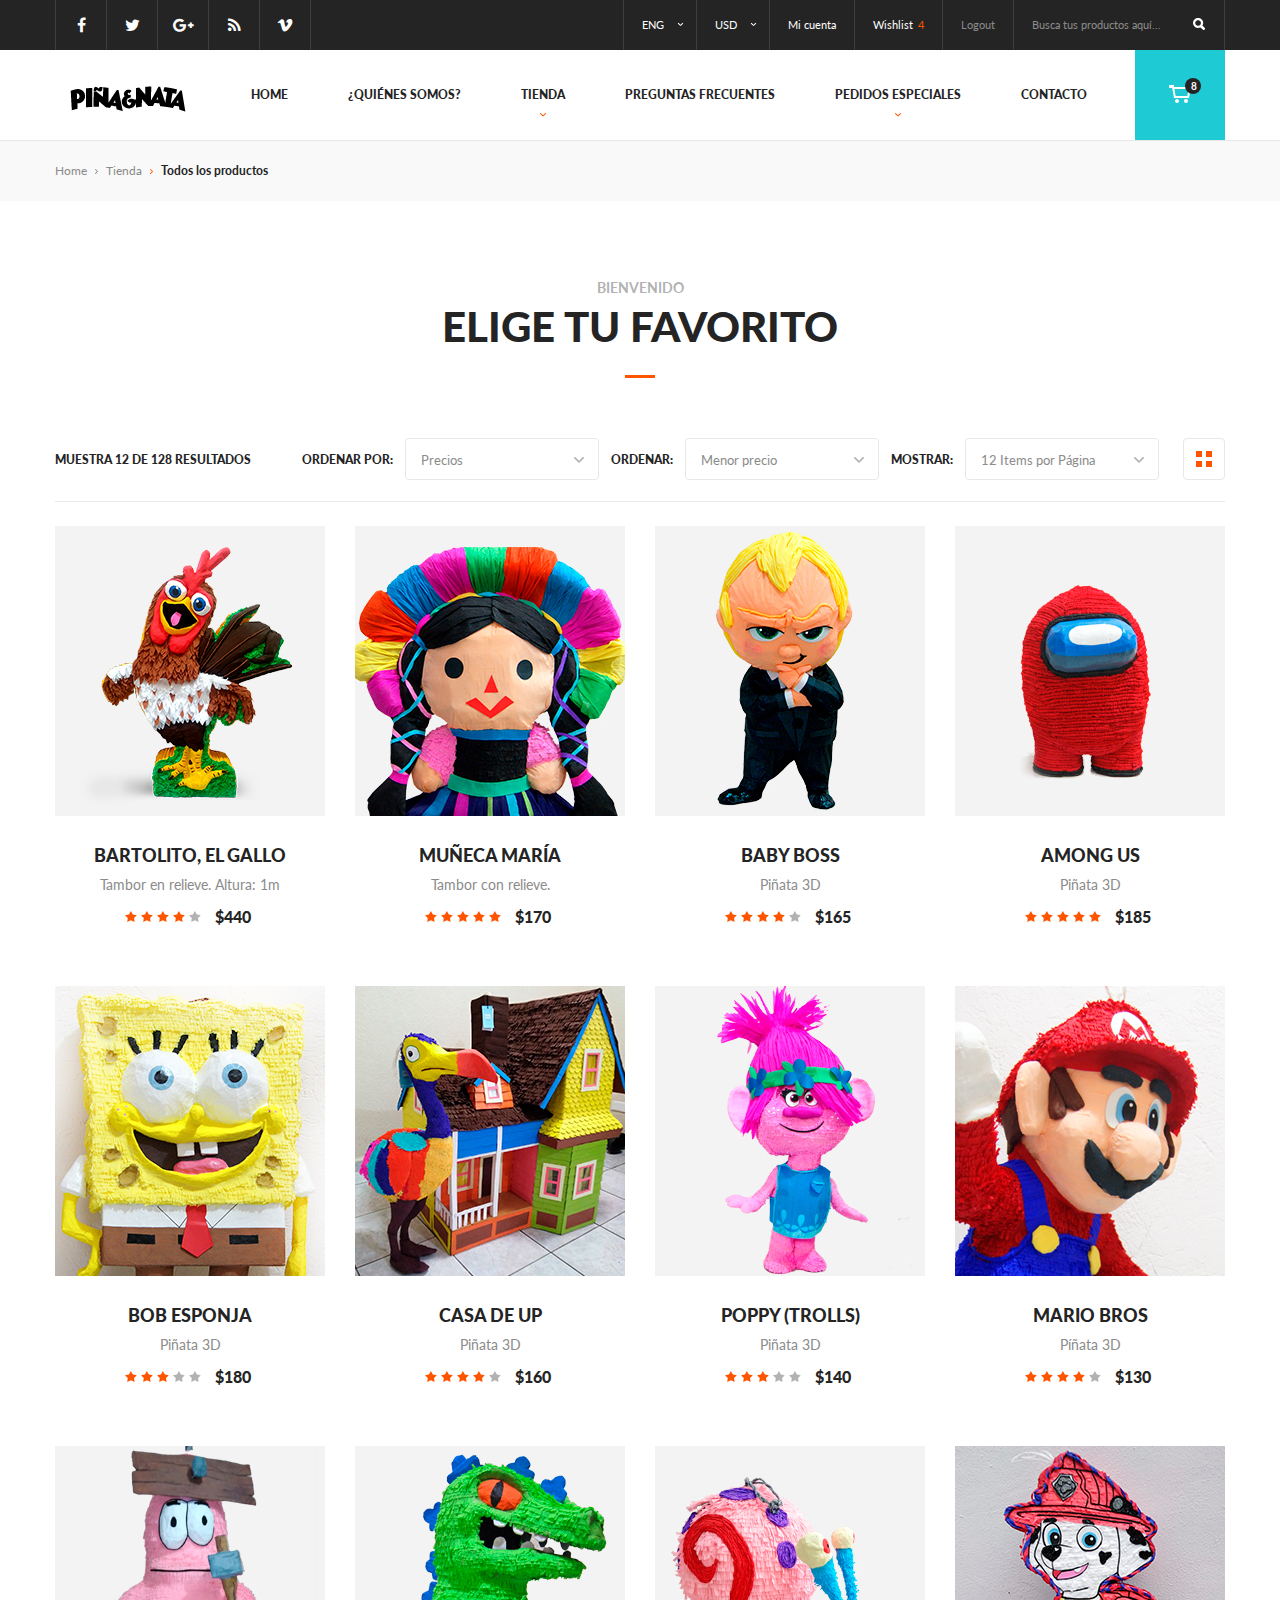
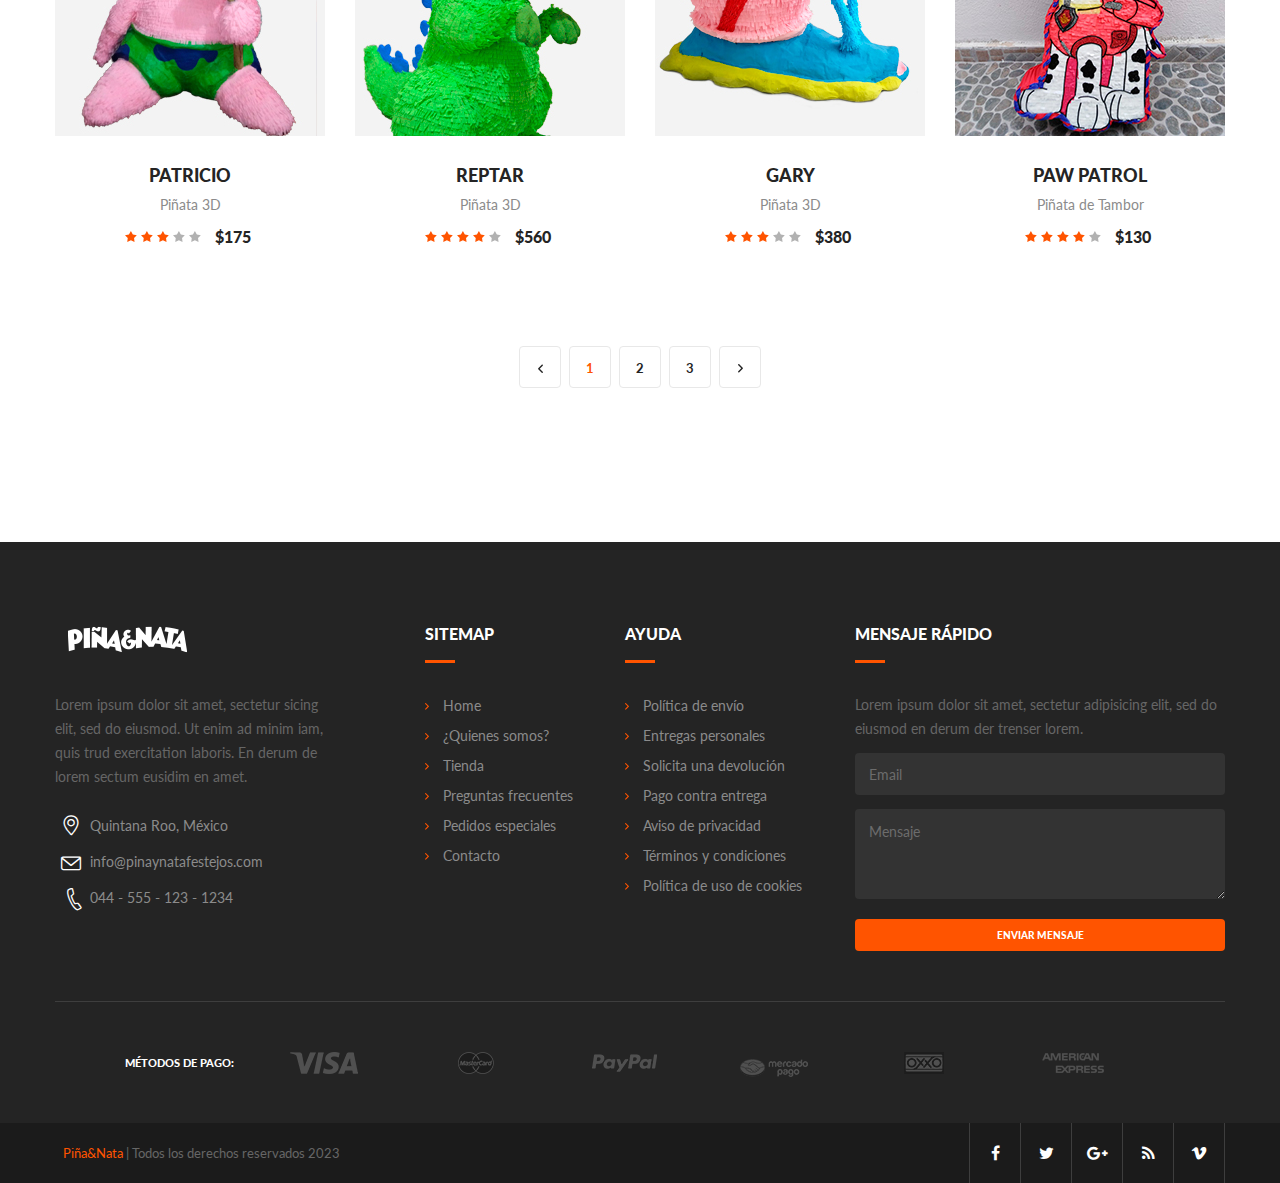
<file: shop-grid.html>
<!DOCTYPE html>
<html lang="en">
<head>
  <meta charset="utf-8">
  <meta name="viewport" content="width=device-width, minimum-scale=1.0">
  <!-- styles -->
  <link rel="stylesheet" href="css/vendor/font-awesome.min.css">
  <link rel="stylesheet" href="css/vendor/simple-line-icons.css">
  <link rel="stylesheet" href="css/vendor/magnific-popup.css">
  <link rel="stylesheet" href="css/style.min.css">
  <!-- favicon -->
  <link rel="icon" href="favicon.ico">
  <title>The Trickster | Shop</title>
</head>
<body>

  <!-- FORM POPUP -->
  <div id="login-popup" class="form-popup medium mfp-hide">
    <!-- CLOSE BTN -->
    <svg class="svg-cross medium close-btn">
      <use xlink:href="#svg-cross"></use>
    </svg>
    <!-- /CLOSE BTN -->

    <!-- FORM POPUP COLUMN -->
    <div class="form-popup-column small">
      <h2 class="subsection-title medium">Register now!</h2>
      <hr class="line-separator">
      <p class="small">Lorem ipsum dolor sit amet, consectetur ipisicing elit, sed do eiusmod tempor incididunt ut labore et dolore magna aliqua.</p>
      <!-- FORM -->
      <form>
        <!-- FORM ROW -->
        <div class="form-row">
          <label for="email" class="rl-label">Email</label>
          <input type="text" id="email" name="email" placeholder="Enter your email...">
        </div>
        <!-- /FORM ROW -->

        <!-- FORM ROW -->
        <div class="form-row">
          <label for="password" class="rl-label">Password</label>
          <input type="password" id="password" name="password" placeholder="Enter your password...">
        </div>
        <!-- /FORM ROW -->

        <!-- FORM ROW -->
        <div class="form-row separated">
          <button class="button dark full">Register to Trickster!</button>
        </div>
        <!-- /FORM ROW -->
      </form>
      <!-- /FORM -->
    </div>
    <!-- /FORM POPUP COLUMN -->

    <!-- FORM POPUP COLUMN SEPARATOR -->
    <div class="form-popup-column-separator"></div>
    <!-- /FORM POPUP COLUMN SEPARATOR -->

    <!-- FORM POPUP COLUMN -->
    <div class="form-popup-column small">
      <h2 class="subsection-title medium">Login to Trickster</h2>
      <hr class="line-separator">
      <!-- FORM -->
      <form>
        <!-- FORM ROW -->
        <div class="form-row">
          <label for="username" class="rl-label">Username</label>
          <input type="text" id="username" name="username" placeholder="Enter your username...">
        </div>
        <!-- /FORM ROW -->

        <!-- FORM ROW -->
        <div class="form-row">
          <label for="password2" class="rl-label">Password</label>
          <input type="password" id="password2" name="password2" placeholder="Enter your password...">
        </div>
        <!-- /FORM ROW -->

        <!-- FORM ROW -->
        <div class="form-row">
          <!-- CHECKBOX -->
					<input type="checkbox" id="keep_logged" name="keep_logged" checked>
					<label class="checkbox" for="keep_logged">
						<span class="box">
              <!-- SVG CHECK -->
						  <svg class="svg-check">
						    <use xlink:href="#svg-check"></use>
						  </svg>
              <!-- /SVG CHECK -->
						</span>
						Keep me logged in
					</label>
					<!-- /CHECKBOX -->

          <a href="#" class="link">Forgot password?</a>
        </div>
        <!-- /FORM ROW -->

        <!-- FORM ROW -->
        <div class="form-row short-space separated">
          <button class="button full">Login to your Account</button>
        </div>
        <!-- /FORM ROW -->

        <!-- FORM ROW -->
        <div class="form-row">
          <div class="half">
            <a href="#" class="button blue full">Facebook Login</a>
          </div>
          <div class="half">
            <a href="#" class="button lightblue full">Twitter Login</a>
          </div>
        </div>
        <!-- /FORM ROW -->
      </form>
      <!-- /FORM -->
    </div>
    <!-- /FORM POPUP COLUMN -->
  </div>
  <!-- /FORM POPUP -->

  <!-- WIDGET LINE WRAP -->
  <div class="widget-line-wrap widget-line-1">
    <!-- WIDGET LINE -->
    <div class="widget-line">
      <!-- ACTIONS LIST -->
      <ul class="actions-list left">
        <!-- ACTIONS LIST ITEM -->
        <li class="actions-list-item">
          <!-- SOCIAL LINK -->
          <div class="social-link">
            <a href="#">
              <i class="fa fa-facebook"></i>
            </a>
          </div>
          <!-- /SOCIAL LINK -->
        </li>
        <!-- ACTIONS LIST ITEM -->

        <!-- ACTIONS LIST ITEM -->
        <li class="actions-list-item">
          <!-- SOCIAL LINK -->
          <div class="social-link">
            <a href="#">
              <i class="fa fa-twitter"></i>
            </a>
          </div>
          <!-- /SOCIAL LINK -->
        </li>
        <!-- ACTIONS LIST ITEM -->

        <!-- ACTIONS LIST ITEM -->
        <li class="actions-list-item">
          <!-- SOCIAL LINK -->
          <div class="social-link">
            <a href="#">
              <i class="fa fa-google-plus"></i>
            </a>
          </div>
          <!-- /SOCIAL LINK -->
        </li>
        <!-- ACTIONS LIST ITEM -->

        <!-- ACTIONS LIST ITEM -->
        <li class="actions-list-item">
          <!-- SOCIAL LINK -->
          <div class="social-link">
            <a href="#">
              <i class="fa fa-rss"></i>
            </a>
          </div>
          <!-- /SOCIAL LINK -->
        </li>
        <!-- ACTIONS LIST ITEM -->

        <!-- ACTIONS LIST ITEM -->
        <li class="actions-list-item">
          <!-- SOCIAL LINK -->
          <div class="social-link">
            <a href="#">
              <i class="fa fa-vimeo"></i>
            </a>
          </div>
          <!-- /SOCIAL LINK -->
        </li>
        <!-- ACTIONS LIST ITEM -->
      </ul>
      <!-- ACTIONS LIST -->

      <!-- ACTIONS LIST -->
      <ul class="actions-list right">
        <!-- ACTIONS LIST ITEM -->
        <li class="actions-list-item">
          <a class="action-button options-dropdown dropdown-control click-closable" href="#">
            <span class="language-selected-option">eng</span>
            <!-- SVG ARROW -->
  					<svg class="svg-arrow small face-down">
  						<use xlink:href="#svg-arrow"></use>
  					</svg>
  					<!-- /SVG ARROW -->
          </a>

          <!-- DROPDOWN LIST -->
          <ul class="dropdown-list dropdown">
            <li data-language="eng" class="dropdown-list-item language-option selected">
              <a href="#">eng</a>
            </li>
            <li data-language="spa" class="dropdown-list-item language-option">
              <a href="#">spa</a>
            </li>
            <li data-language="ger" class="dropdown-list-item language-option">
              <a href="#">ger</a>
            </li>
          </ul>
          <!-- /DROPDOWN LIST -->
        </li>
        <!-- ACTIONS LIST ITEM -->

        <!-- ACTIONS LIST ITEM -->
        <li class="actions-list-item">
          <a class="action-button options-dropdown dropdown-control click-closable" href="#">
            <span class="currency-selected-option">usd</span>
            <!-- SVG ARROW -->
  					<svg class="svg-arrow small face-down">
  						<use xlink:href="#svg-arrow"></use>
  					</svg>
  					<!-- /SVG ARROW -->
          </a>

          <!-- DROPDOWN LIST -->
          <ul class="dropdown-list dropdown">
            <li data-currency="usd" class="dropdown-list-item currency-option selected">
              <a href="#">usd</a>
            </li>
            <li data-currency="euro" class="dropdown-list-item currency-option">
              <a href="#">euro</a>
            </li>
          </ul>
          <!-- /DROPDOWN LIST -->
        </li>
        <!-- ACTIONS LIST ITEM -->

        <!-- ACTIONS LIST ITEM -->
        <li class="actions-list-item">
          <a class="action-button" href="profile.html">Mi cuenta</a>
        </li>
        <!-- ACTIONS LIST ITEM -->

        <!-- ACTIONS LIST ITEM -->
        <li class="actions-list-item">
          <a class="action-button" href="wishlist.html">Wishlist<span class="bold">4</span></a>
        </li>
        <!-- ACTIONS LIST ITEM -->

        <!-- ACTIONS LIST ITEM -->
        <li class="actions-list-item">
          <a class="action-button regular popup-trigger" href="#login-popup">Logout</a>
        </li>
        <!-- ACTIONS LIST ITEM -->

        <!-- ACTIONS LIST ITEM -->
        <li class="actions-list-item">
          <!-- SEARCH FORM -->
          <form class="search-form">
            <input type="text" name="search" autocomplete="off" placeholder="Busca tus productos aquí...">
            <!-- SEARCH SUBMIT -->
            <div class="search-submit">
              <!-- SVG MAG GLASS -->
    					<svg class="svg-mag-glass">
    						<use xlink:href="#svg-mag-glass"></use>
    					</svg>
    					<!-- /SVG MAG GLASS -->
            </div>
            <!-- /SEARCH SUBMIT -->

            <!-- SEARCH CANCEL -->
            <div class="search-cancel hidden">
              <!-- SVG CROSS -->
    					<svg class="svg-cross">
    						<use xlink:href="#svg-cross"></use>
    					</svg>
    					<!-- /SVG CROSS -->
            </div>
            <!-- /SEARCH CANCEL -->
          </form>
          <!-- /SEARCH FORM -->
        </li>
        <!-- ACTIONS LIST ITEM -->
      </ul>
      <!-- ACTIONS LIST -->
    </div>
    <!-- WIDGET LINE -->
  </div>
  <!-- WIDGET LINE WRAP -->

  <!-- WIDGET LINE WRAP -->
  <div class="widget-line-wrap widget-line-2">
    <!-- WIDGET LINE -->
    <div class="widget-line">
      <!-- ACTIONS LIST -->
      <ul class="actions-list">
        <!-- ACTIONS LIST ITEM -->
        <li class="actions-list-item full void">
          <!-- SEARCH FORM -->
          <form class="search-form">
            <input type="text" name="search" autocomplete="off" placeholder="Search products here...">
            <!-- SEARCH SUBMIT -->
            <div class="search-submit">
              <!-- SVG MAG GLASS -->
    					<svg class="svg-mag-glass">
    						<use xlink:href="#svg-mag-glass"></use>
    					</svg>
    					<!-- /SVG MAG GLASS -->
            </div>
            <!-- /SEARCH SUBMIT -->

            <!-- SEARCH CANCEL -->
            <div class="search-cancel hidden">
              <!-- SVG CROSS -->
    					<svg class="svg-cross">
    						<use xlink:href="#svg-cross"></use>
    					</svg>
    					<!-- /SVG CROSS -->
            </div>
            <!-- /SEARCH CANCEL -->
          </form>
          <!-- /SEARCH FORM -->
        </li>
        <!-- ACTIONS LIST ITEM -->
      </ul>
      <!-- ACTIONS LIST -->
    </div>
    <!-- WIDGET LINE -->
  </div>
  <!-- WIDGET LINE WRAP -->

  <!-- NAVIGATION WRAP -->
  <div class="navigation-wrap">
    <!-- NAVIGATION -->
    <nav class="navigation">
      <!-- LOGO -->
      <figure class="logo">
        <img src="img/logo.png" alt="logo">
        <figcaption>The Trickster</figcaption>
      </figure>
      <!-- /LOGO -->

      <!-- CART DROPDOWN WRAP -->
      <div class="cart-dropdown-wrap">
        <!-- CART DROPDOWN CONTROL -->
        <div class="cart-dropdown-control">
          <!-- SVG CART -->
          <svg class="svg-cart">
            <use xlink:href="#svg-cart"></use>
          </svg>
          <!-- /SVG CART -->

          <!-- SVG CROSS -->
          <svg class="svg-cross medium hidden">
            <use xlink:href="#svg-cross"></use>
          </svg>
          <!-- /SVG CROSS -->

          <!-- CART ITEM QUANTITY -->
          <div class="cart-item-quantity">
            <p>8</p>
          </div>
          <!-- /CART ITEM QUANTITY -->
        </div>
        <!-- /CART DROPDOWN CONTROL -->

        <!-- CART DROPDOWN -->
        <div class="cart-dropdown">
          <!-- CART DROPDOWN ITEMS -->
          <div class="cart-dropdown-items">
            <!-- CART DROPDOWN ITEM -->
            <div class="cart-dropdown-item">
              <!-- PRODUCT IMG -->
              <a href="product-page-v1.html">
                <figure class="product-img small">
                  <img src="img/products/02.jpg" alt="02">
                </figure>
              </a>
              <!-- /PRODUCT IMG -->

              <!-- CART DROPDOWN ITEM INFO -->
              <div class="cart-dropdown-item-info">
                <a href="product-page-v1.html"><h6 class="title small">Muñeca María</h6></a>
                <p class="product-description small">Tambor con relieve.</p>
                <!-- RATING -->
                <ul class="rating small">
                  <!-- RATING ITEM -->
                  <li class="rating-item filled">
                    <!-- SVG STAR -->
                    <svg class="svg-star">
                      <use xlink:href="#svg-star"></use>
                    </svg>
                    <!-- /SVG STAR -->
                  </li>
                  <!-- /RATING ITEM -->

                  <!-- RATING ITEM -->
                  <li class="rating-item filled">
                    <!-- SVG STAR -->
                    <svg class="svg-star">
                      <use xlink:href="#svg-star"></use>
                    </svg>
                    <!-- /SVG STAR -->
                  </li>
                  <!-- /RATING ITEM -->

                  <!-- RATING ITEM -->
                  <li class="rating-item filled">
                    <!-- SVG STAR -->
                    <svg class="svg-star">
                      <use xlink:href="#svg-star"></use>
                    </svg>
                    <!-- /SVG STAR -->
                  </li>
                  <!-- /RATING ITEM -->

                  <!-- RATING ITEM -->
                  <li class="rating-item filled">
                    <!-- SVG STAR -->
                    <svg class="svg-star">
                      <use xlink:href="#svg-star"></use>
                    </svg>
                    <!-- /SVG STAR -->
                  </li>
                  <!-- /RATING ITEM -->

                  <!-- RATING ITEM -->
                  <li class="rating-item">
                    <!-- SVG STAR -->
                    <svg class="svg-star">
                      <use xlink:href="#svg-star"></use>
                    </svg>
                    <!-- /SVG STAR -->
                  </li>
                  <!-- /RATING ITEM -->
                </ul>
                <!-- /RATING -->
                <p class="product-quantity">x4</p>
                <p class="product-price">$600</p>
              </div>
              <!-- /CART DROPDOWN ITEM INFO -->

              <!-- SVG CROSS -->
              <svg class="svg-cross medium">
                <use xlink:href="#svg-cross"></use>
              </svg>
              <!-- /SVG CROSS -->
            </div>
            <!-- /CART DROPDOWN ITEM -->

            <!-- CART DROPDOWN ITEM -->
            <div class="cart-dropdown-item">
              <!-- PRODUCT IMG -->
              <a href="product-page-v1.html">
                <figure class="product-img small">
                  <img src="img/products/06.jpg" alt="06">
                </figure>
              </a>
              <!-- /PRODUCT IMG -->

              <!-- CART DROPDOWN ITEM INFO -->
              <div class="cart-dropdown-item-info">
                <a href="product-page-v1.html"><h6 class="title small">Bob Esponja</h6></a>
                <p class="product-description small">Piñata 3D</p>
                <!-- RATING -->
                <ul class="rating small">
                  <!-- RATING ITEM -->
                  <li class="rating-item filled">
                    <!-- SVG STAR -->
                    <svg class="svg-star">
                      <use xlink:href="#svg-star"></use>
                    </svg>
                    <!-- /SVG STAR -->
                  </li>
                  <!-- /RATING ITEM -->

                  <!-- RATING ITEM -->
                  <li class="rating-item filled">
                    <!-- SVG STAR -->
                    <svg class="svg-star">
                      <use xlink:href="#svg-star"></use>
                    </svg>
                    <!-- /SVG STAR -->
                  </li>
                  <!-- /RATING ITEM -->

                  <!-- RATING ITEM -->
                  <li class="rating-item filled">
                    <!-- SVG STAR -->
                    <svg class="svg-star">
                      <use xlink:href="#svg-star"></use>
                    </svg>
                    <!-- /SVG STAR -->
                  </li>
                  <!-- /RATING ITEM -->

                  <!-- RATING ITEM -->
                  <li class="rating-item">
                    <!-- SVG STAR -->
                    <svg class="svg-star">
                      <use xlink:href="#svg-star"></use>
                    </svg>
                    <!-- /SVG STAR -->
                  </li>
                  <!-- /RATING ITEM -->

                  <!-- RATING ITEM -->
                  <li class="rating-item">
                    <!-- SVG STAR -->
                    <svg class="svg-star">
                      <use xlink:href="#svg-star"></use>
                    </svg>
                    <!-- /SVG STAR -->
                  </li>
                  <!-- /RATING ITEM -->
                </ul>
                <!-- /RATING -->
                <p class="product-quantity">x2</p>
                <p class="product-price">$360</p>
              </div>
              <!-- /CART DROPDOWN ITEM INFO -->

              <!-- SVG CROSS -->
              <svg class="svg-cross medium">
                <use xlink:href="#svg-cross"></use>
              </svg>
              <!-- /SVG CROSS -->
            </div>
            <!-- /CART DROPDOWN ITEM -->

            <!-- CART DROPDOWN ITEM -->
            <div class="cart-dropdown-item">
              <!-- PRODUCT IMG -->
              <a href="product-page-v1.html">
                <figure class="product-img small">
                  <img src="img/products/05.jpg" alt="05">
                </figure>
              </a>
              <!-- /PRODUCT IMG -->

              <!-- CART DROPDOWN ITEM INFO -->
              <div class="cart-dropdown-item-info">
                <a href="product-page-v1.html"><h6 class="title small">Among Us</h6></a>
                <p class="product-description small">Piñata 3D</p>
                <!-- RATING -->
                <ul class="rating small">
                  <!-- RATING ITEM -->
                  <li class="rating-item filled">
                    <!-- SVG STAR -->
                    <svg class="svg-star">
                      <use xlink:href="#svg-star"></use>
                    </svg>
                    <!-- /SVG STAR -->
                  </li>
                  <!-- /RATING ITEM -->

                  <!-- RATING ITEM -->
                  <li class="rating-item filled">
                    <!-- SVG STAR -->
                    <svg class="svg-star">
                      <use xlink:href="#svg-star"></use>
                    </svg>
                    <!-- /SVG STAR -->
                  </li>
                  <!-- /RATING ITEM -->

                  <!-- RATING ITEM -->
                  <li class="rating-item filled">
                    <!-- SVG STAR -->
                    <svg class="svg-star">
                      <use xlink:href="#svg-star"></use>
                    </svg>
                    <!-- /SVG STAR -->
                  </li>
                  <!-- /RATING ITEM -->

                  <!-- RATING ITEM -->
                  <li class="rating-item filled">
                    <!-- SVG STAR -->
                    <svg class="svg-star">
                      <use xlink:href="#svg-star"></use>
                    </svg>
                    <!-- /SVG STAR -->
                  </li>
                  <!-- /RATING ITEM -->

                  <!-- RATING ITEM -->
                  <li class="rating-item">
                    <!-- SVG STAR -->
                    <svg class="svg-star">
                      <use xlink:href="#svg-star"></use>
                    </svg>
                    <!-- /SVG STAR -->
                  </li>
                  <!-- /RATING ITEM -->
                </ul>
                <!-- /RATING -->
                <p class="product-quantity">x1</p>
                <p class="product-price">$185</p>
              </div>
              <!-- /CART DROPDOWN ITEM INFO -->

              <!-- SVG CROSS -->
              <svg class="svg-cross medium">
                <use xlink:href="#svg-cross"></use>
              </svg>
              <!-- /SVG CROSS -->
            </div>
            <!-- /CART DROPDOWN ITEM -->
          </div>
          <!-- CART DROPDOWN ITEMS -->

          <!-- CART DROPDOWN SUBTOTAL -->
          <div class="cart-dropdown-subtotal">
            <p class="title small">Subtotal</p>
            <p class="product-price">$1145</p>
          </div>
          <!-- /CART DROPDOWN SUBTOTAL -->

          <!-- CART DROPDOWN ACTIONS -->
          <div class="cart-dropdown-actions">
            <a href="cart.html" class="button dark large">Ir al carrito</a>
            <a href="identification.html" class="button large">Pagar Ahora</a>
          </div>
          <!-- /CART DROPDOWN ACTIONS -->
        </div>
        <!-- /CART DROPDOWN -->
      </div>
      <!-- /CART DROPDOWN WRAP -->

      <!-- MAIN MENU -->
      <ul class="main-menu">
        <!-- MAIN MENU ITEM -->
        <li class="main-menu-item">
          <a href="index.html">Home</a>
        </li>
        <!-- /MAIN MENU ITEM -->

        <!-- MAIN MENU ITEM -->
        <li class="main-menu-item">
          <a href="aboutus.html">¿Quiénes somos?</a>
        </li>
        <!-- /MAIN MENU ITEM -->

        <!-- MAIN MENU ITEM -->
        <li class="main-menu-item">
          <a href="#">
            Tienda
            <!-- SVG ARROW -->
            <svg class="svg-arrow face-down">
              <use xlink:href="#svg-arrow"></use>
            </svg>
            <!-- /SVG ARROW -->
          </a>

          <!-- MENU DROPDOWN -->
          <ul class="menu-dropdown">
            <!-- MENU DROPDOWN ITEM -->
            <li class="menu-dropdown-item">
              <a href="#">Piñatas</a>
            </li>
            <!-- /MENU DROPDOWN ITEM -->

            <!-- MENU DROPDOWN ITEM -->
            <li class="menu-dropdown-item">
              <a href="shop-grid.html">Piñatas</a>
            </li>
            <!-- /MENU DROPDOWN ITEM -->

            <!-- MENU DROPDOWN ITEM -->
            <li class="menu-dropdown-item">
              <a href="#">Piñatas</a>
            </li>
            <!-- /MENU DROPDOWN ITEM -->

            <!-- MENU DROPDOWN ITEM -->
            <li class="menu-dropdown-item">
              <a href="#">Piñatas</a>
            </li>
            <!-- /MENU DROPDOWN ITEM -->

            <!-- MENU DROPDOWN ITEM -->
            <li class="menu-dropdown-item">
              <a href="#">Piñatas</a>
              <!-- SVG ARROW -->
              <svg class="svg-arrow tiny">
                <use xlink:href="#svg-arrow"></use>
              </svg>
              <!-- /SVG ARROW -->

              <!-- MENU DROPDOWN -->
              <ul class="menu-dropdown">
                <!-- MENU DROPDOWN ITEM -->
                <li class="menu-dropdown-item">
                  <a href="#">Piñatas</a>
                </li>
                <!-- /MENU DROPDOWN ITEM -->

                <!-- MENU DROPDOWN ITEM -->
                <li class="menu-dropdown-item">
                  <a href="#">Piñatas</a>
                </li>
                <!-- /MENU DROPDOWN ITEM -->
              </ul>
              <!-- /MENU DROPDOWN -->
            </li>
            <!-- /MENU DROPDOWN ITEM -->
          </ul>
          <!-- /MENU DROPDOWN -->
        </li>
        <!-- /MAIN MENU ITEM -->

        <!-- MAIN MENU ITEM -->
        <li class="main-menu-item">
          <a href="blog.html">Preguntas frecuentes</a>
        </li>
        <!-- /MAIN MENU ITEM -->

        <!-- MAIN MENU ITEM -->
        <li class="main-menu-item sub">
          <a href="#">
            Pedidos especiales
            <!-- SVG ARROW -->
            <svg class="svg-arrow face-down">
              <use xlink:href="#svg-arrow"></use>
            </svg>
            <!-- /SVG ARROW -->
          </a>

          <!-- CONTENT DROPDOWN -->
          <div class="content-dropdown with-bg">
            <!-- CONTENT DROPDOWN COLUMN -->
            <div class="content-dropdown-column">
              <h6 class="title tiny secondary"></h6>
              <hr class="line-separator">
              <!-- LINK LIST -->
              <ul class="link-list simple">
                <!-- LINK LIST ITEM -->
                <li class="link-list-item">
                  <a href="index.html"></a>
                </li>
                <!-- /LINK LIST ITEM -->

                <!-- LINK LIST ITEM -->
                <li class="link-list-item">
                  <a href="product-builder-v1.html"></a>
                </li>
                <!-- /LINK LIST ITEM -->

                <!-- LINK LIST ITEM -->
                <li class="link-list-item">
                  <a href="product-builder-v2.html"></a>
                </li>
                <!-- /LINK LIST ITEM -->

                <!-- LINK LIST ITEM -->
                <li class="link-list-item">
                  <a href="blog.html"></a>
                </li>
                <!-- /LINK LIST ITEM -->

                <!-- LINK LIST ITEM -->
                <li class="link-list-item">
                  <a href="post.html"></a>
                </li>
                <!-- /LINK LIST ITEM -->

                <!-- LINK LIST ITEM -->
                <li class="link-list-item">
                  <a href="contactus.html"></a>
                </li>
                <!-- /LINK LIST ITEM -->
              </ul>
              <!-- /LINK LIST -->

              <!-- LINK LIST -->
              <ul class="link-list simple">
                <!-- LINK LIST ITEM -->
                <li class="link-list-item">
                  <a href="404.html"></a>
                </li>
                <!-- /LINK LIST ITEM -->

                <!-- LINK LIST ITEM -->
                <li class="link-list-item">
                  <a href="aboutus.html"></a>
                </li>
                <!-- /LINK LIST ITEM -->

                <!-- LINK LIST ITEM -->
                <li class="link-list-item">
                  <a href="menu-dropdowns.html"></a>
                </li>
                <!-- /LINK LIST ITEM -->

                <!-- LINK LIST ITEM -->
                <li class="link-list-item">
                  <a href="shortcodes.html"></a>
                </li>
                <!-- /LINK LIST ITEM -->

                <!-- LINK LIST ITEM -->
                <li class="link-list-item">
                  <a href="login-popup.html"></a>
                </li>
                <!-- /LINK LIST ITEM -->

                <!-- LINK LIST ITEM -->
                <li class="link-list-item">
                  <a href="ratings-popup.html"></a>
                </li>
                <!-- /LINK LIST ITEM -->
              </ul>
              <!-- /LINK LIST -->
            </div>
            <!-- /CONTENT DROPDOWN COLUMN -->

            <!-- CONTENT DROPDOWN COLUMN -->
            <div class="content-dropdown-column">
              <h6 class="title tiny secondary"></h6>
              <hr class="line-separator">
              <!-- LINK LIST -->
              <ul class="link-list simple">
                <!-- LINK LIST ITEM -->
                <li class="link-list-item">
                  <a href="shop-sidebar-grid.html"></a>
                </li>
                <!-- /LINK LIST ITEM -->

                <!-- LINK LIST ITEM -->
                <li class="link-list-item">
                  <a href="shop-grid.html"></a>
                </li>
                <!-- /LINK LIST ITEM -->

                <!-- LINK LIST ITEM -->
                <li class="link-list-item">
                  <a href="shop-sidebar-list.html"></a>
                </li>
                <!-- /LINK LIST ITEM -->

                <!-- LINK LIST ITEM -->
                <li class="link-list-item">
                  <a href="shop-list.html"></a>
                </li>
                <!-- /LINK LIST ITEM -->

                <!-- LINK LIST ITEM -->
                <li class="link-list-item">
                  <a href="product-page-v1.html"></a>
                </li>
                <!-- /LINK LIST ITEM -->

                <!-- LINK LIST ITEM -->
                <li class="link-list-item">
                  <a href="product-page-v1.html"></a>
                </li>
                <!-- /LINK LIST ITEM -->
              </ul>
              <!-- /LINK LIST -->
            </div>
            <!-- /CONTENT DROPDOWN COLUMN -->

            <!-- CONTENT DROPDOWN COLUMN -->
            <div class="content-dropdown-column">
              <h6 class="title tiny secondary"></h6>
              <hr class="line-separator">
              <!-- LINK LIST -->
              <ul class="link-list simple">
                <!-- LINK LIST ITEM -->
                <li class="link-list-item">
                  <a href="identification.html"></a>
                </li>
                <!-- /LINK LIST ITEM -->

                <!-- LINK LIST ITEM -->
                <li class="link-list-item">
                  <a href="billing-shipping.html"></a>
                </li>
                <!-- /LINK LIST ITEM -->

                <!-- LINK LIST ITEM -->
                <li class="link-list-item">
                  <a href="confirmation.html"></a>
                </li>
                <!-- /LINK LIST ITEM -->

                <!-- LINK LIST ITEM -->
                <li class="link-list-item">
                  <a href="cart.html"></a>
                </li>
                <!-- /LINK LIST ITEM -->

                <!-- LINK LIST ITEM -->
                <li class="link-list-item">
                  <a href="wishlist.html"></a>
                </li>
                <!-- /LINK LIST ITEM -->

                <!-- LINK LIST ITEM -->
                <li class="link-list-item">
                  <a href="profile.html"></a>
                </li>
                <!-- /LINK LIST ITEM -->
              </ul>
              <!-- /LINK LIST -->
            </div>
            <!-- /CONTENT DROPDOWN COLUMN -->
          </div>
          <!-- /CONTENT DROPDOWN -->
        </li>
        <!-- /MAIN MENU ITEM -->

        <!-- MAIN MENU ITEM -->
        <li class="main-menu-item">
          <a href="contactus.html">Contacto</a>
        </li>
        <!-- /MAIN MENU ITEM -->
      </ul>
      <!-- /MAIN MENU -->
    </nav>
    <!-- /NAVIGATION -->
  </div>
  <!-- /NAVIGATION WRAP -->

  <!-- MOBILE MENU WRAP -->
  <div class="mobile-menu-wrap">
    <!-- MOBILE MENU CONTROL -->
    <div class="mobile-menu-control dropdown-control">
      <!-- SVG BURGER -->
      <svg class="svg-burger">
        <use xlink:href="#svg-burger"></use>
      </svg>
      <!-- /SVG BURGER -->
    </div>
    <!-- /MOBILE MENU CONTROL -->

    <!-- MOBILE MENU -->
    <ul class="mobile-menu dropdown">
      <!-- MOBILE MENU ITEM -->
      <li class="mobile-menu-item">
        <a href="index.html">Home</a>
      </li>
      <!-- /MOBILE MENU ITEM -->

      <!-- MOBILE MENU ITEM -->
      <li class="mobile-menu-item">
        <a href="aboutus.html">About</a>
      </li>
      <!-- /MOBILE MENU ITEM -->

      <!-- MOBILE MENU ITEM -->
      <li class="mobile-menu-item">
        <a href="#" class="dropdown-control">
          Shop
          <!-- SVG ARROW -->
          <svg class="svg-arrow medium rotable">
            <use xlink:href="#svg-arrow"></use>
          </svg>
          <!-- /SVG ARROW -->
        </a>

        <!-- MOBILE MENU DROPDOWN -->
        <ul class="mobile-menu-dropdown dropdown">
          <!-- MOBILE MENU DROPDOWN ITEM -->
          <li class="mobile-menu-dropdown-item">
            <a href="shop-sidebar-grid.html">Sidebar 3 Col Grid</a>
          </li>
          <!-- /MOBILE MENU DROPDOWN ITEM -->

          <!-- MOBILE MENU DROPDOWN ITEM -->
          <li class="mobile-menu-dropdown-item">
            <a href="shop-grid.html">4 Columns Grid</a>
          </li>
          <!-- /MOBILE MENU DROPDOWN ITEM -->

          <!-- MOBILE MENU DROPDOWN ITEM -->
          <li class="mobile-menu-dropdown-item">
            <a href="shop-sidebar-list.html">Sidebar 3 Col List</a>
          </li>
          <!-- /MOBILE MENU DROPDOWN ITEM -->

          <!-- MOBILE MENU DROPDOWN ITEM -->
          <li class="mobile-menu-dropdown-item">
            <a href="shop-list.html">4 Columns List</a>
          </li>
          <!-- /MOBILE MENU DROPDOWN ITEM -->

          <!-- MOBILE MENU DROPDOWN ITEM -->
          <li class="mobile-menu-dropdown-item">
            <a href="product-page-v1.html">Product Page V1</a>
          </li>
          <!-- /MOBILE MENU DROPDOWN ITEM -->

          <!-- MOBILE MENU DROPDOWN ITEM -->
          <li class="mobile-menu-dropdown-item">
            <a href="product-page-v2.html">Product Page V2</a>
          </li>
          <!-- /MOBILE MENU DROPDOWN ITEM -->
        </ul>
        <!-- /MOBILE MENU DROPDOWN -->
      </li>
      <!-- /MOBILE MENU ITEM -->

      <!-- MOBILE MENU ITEM -->
      <li class="mobile-menu-item">
        <a href="blog.html">Our Blog</a>
      </li>
      <!-- /MOBILE MENU ITEM -->

      <!-- MOBILE MENU ITEM -->
      <li class="mobile-menu-item">
        <a href="#" class="dropdown-control">
          Features
          <!-- SVG ARROW -->
          <svg class="svg-arrow medium rotable">
            <use xlink:href="#svg-arrow"></use>
          </svg>
          <!-- /SVG ARROW -->
        </a>

        <!-- MOBILE MENU DROPDOWN -->
        <ul class="mobile-menu-dropdown dropdown">
          <!-- MOBILE MENU DROPDOWN ITEM -->
          <li class="mobile-menu-dropdown-item">
            <a href="index.html">Trickster Home</a>
          </li>
          <!-- /MOBILE MENU DROPDOWN ITEM -->

          <!-- MOBILE MENU DROPDOWN ITEM -->
          <li class="mobile-menu-dropdown-item">
            <a href="product-builder-v1.html">Product Builder V1</a>
          </li>
          <!-- /MOBILE MENU DROPDOWN ITEM -->

          <!-- MOBILE MENU DROPDOWN ITEM -->
          <li class="mobile-menu-dropdown-item">
            <a href="product-builder-v2.html">Product Builder V2</a>
          </li>
          <!-- /MOBILE MENU DROPDOWN ITEM -->

          <!-- MOBILE MENU DROPDOWN ITEM -->
          <li class="mobile-menu-dropdown-item">
            <a href="blog.html">Trickster Blog</a>
          </li>
          <!-- /MOBILE MENU DROPDOWN ITEM -->

          <!-- MOBILE MENU DROPDOWN ITEM -->
          <li class="mobile-menu-dropdown-item">
            <a href="post.html">Blog Post</a>
          </li>
          <!-- /MOBILE MENU DROPDOWN ITEM -->

          <!-- MOBILE MENU DROPDOWN ITEM -->
          <li class="mobile-menu-dropdown-item">
            <a href="contactus.html">Contact Page</a>
          </li>
          <!-- /MOBILE MENU DROPDOWN ITEM -->

          <!-- MOBILE MENU DROPDOWN ITEM -->
          <li class="mobile-menu-dropdown-item">
            <a href="404.html">Error Page</a>
          </li>
          <!-- /MOBILE MENU DROPDOWN ITEM -->

          <!-- MOBILE MENU DROPDOWN ITEM -->
          <li class="mobile-menu-dropdown-item">
            <a href="aboutus.html">About Us</a>
          </li>
          <!-- /MOBILE MENU DROPDOWN ITEM -->

          <!-- MOBILE MENU DROPDOWN ITEM -->
          <li class="mobile-menu-dropdown-item">
            <a href="menu-dropdowns.html">Menu &amp; DDowns</a>
          </li>
          <!-- /MOBILE MENU DROPDOWN ITEM -->

          <!-- MOBILE MENU DROPDOWN ITEM -->
          <li class="mobile-menu-dropdown-item">
            <a href="shortcodes.html">Shortcodes</a>
          </li>
          <!-- /MOBILE MENU DROPDOWN ITEM -->

          <!-- MOBILE MENU DROPDOWN ITEM -->
          <li class="mobile-menu-dropdown-item">
            <a href="login-popup.html">Login Popup</a>
          </li>
          <!-- /MOBILE MENU DROPDOWN ITEM -->

          <!-- MOBILE MENU DROPDOWN ITEM -->
          <li class="mobile-menu-dropdown-item">
            <a href="ratings-popup.html">Ratings Popup</a>
          </li>
          <!-- /MOBILE MENU DROPDOWN ITEM -->

          <!-- MOBILE MENU DROPDOWN ITEM -->
          <li class="mobile-menu-dropdown-item">
            <a href="shop-sidebar-grid.html">Sidebar 3 Col Grid</a>
          </li>
          <!-- /MOBILE MENU DROPDOWN ITEM -->

          <!-- MOBILE MENU DROPDOWN ITEM -->
          <li class="mobile-menu-dropdown-item">
            <a href="shop-grid.html">4 Columns Grid</a>
          </li>
          <!-- /MOBILE MENU DROPDOWN ITEM -->

          <!-- MOBILE MENU DROPDOWN ITEM -->
          <li class="mobile-menu-dropdown-item">
            <a href="shop-sidebar-list.html">Sidebar 3 Col List</a>
          </li>
          <!-- /MOBILE MENU DROPDOWN ITEM -->

          <!-- MOBILE MENU DROPDOWN ITEM -->
          <li class="mobile-menu-dropdown-item">
            <a href="shop-list.html">4 Columns List</a>
          </li>
          <!-- /MOBILE MENU DROPDOWN ITEM -->

          <!-- MOBILE MENU DROPDOWN ITEM -->
          <li class="mobile-menu-dropdown-item">
            <a href="product-page-v1.html">Product Page V1</a>
          </li>
          <!-- /MOBILE MENU DROPDOWN ITEM -->

          <!-- MOBILE MENU DROPDOWN ITEM -->
          <li class="mobile-menu-dropdown-item">
            <a href="product-page-v1.html">Product Page V2</a>
          </li>
          <!-- /MOBILE MENU DROPDOWN ITEM -->

          <!-- MOBILE MENU DROPDOWN ITEM -->
          <li class="mobile-menu-dropdown-item">
            <a href="identification.html">Identification</a>
          </li>
          <!-- /MOBILE MENU DROPDOWN ITEM -->

          <!-- MOBILE MENU DROPDOWN ITEM -->
          <li class="mobile-menu-dropdown-item">
            <a href="billing-shipping.html">Billing and Shipping</a>
          </li>
          <!-- /MOBILE MENU DROPDOWN ITEM -->

          <!-- MOBILE MENU DROPDOWN ITEM -->
          <li class="mobile-menu-dropdown-item">
            <a href="confirmation.html">Confirmation</a>
          </li>
          <!-- /MOBILE MENU DROPDOWN ITEM -->

          <!-- MOBILE MENU DROPDOWN ITEM -->
          <li class="mobile-menu-dropdown-item">
            <a href="cart.html">Shopping Cart</a>
          </li>
          <!-- /MOBILE MENU DROPDOWN ITEM -->

          <!-- MOBILE MENU DROPDOWN ITEM -->
          <li class="mobile-menu-dropdown-item">
            <a href="wishlist.html">Wishlist</a>
          </li>
          <!-- /MOBILE MENU DROPDOWN ITEM -->

          <!-- MOBILE MENU DROPDOWN ITEM -->
          <li class="mobile-menu-dropdown-item">
            <a href="profile.html">Your Account</a>
          </li>
          <!-- /MOBILE MENU DROPDOWN ITEM -->
        </ul>
        <!-- /MOBILE MENU DROPDOWN -->
      </li>
      <!-- /MOBILE MENU ITEM -->

      <!-- MOBILE MENU ITEM -->
      <li class="mobile-menu-item">
        <a href="contactus.html">Contact</a>
      </li>
      <!-- /MOBILE MENU ITEM -->

      <!-- MOBILE MENU ITEM -->
      <li class="mobile-menu-item">
        <a href="profile.html">Mi cuenta</a>
      </li>
      <!-- /MOBILE MENU ITEM -->

      <!-- MOBILE MENU ITEM -->
      <li class="mobile-menu-item">
        <a href="wishlist.html">
          Wishlist
          <span class="bold">4</span>
        </a>
      </li>
      <!-- /MOBILE MENU ITEM -->

      <!-- MOBILE MENU ITEM -->
      <li class="mobile-menu-item">
        <a href="#" class="dropdown-control">
          Language:
          <span class="selected-option language-selected-option">eng</span>
          <!-- SVG ARROW -->
          <svg class="svg-arrow medium rotable">
            <use xlink:href="#svg-arrow"></use>
          </svg>
          <!-- /SVG ARROW -->
        </a>

        <!-- MOBILE MENU DROPDOWN -->
        <ul class="mobile-menu-dropdown dropdown">
          <!-- MOBILE MENU DROPDOWN ITEM -->
          <li data-language="eng" class="mobile-menu-dropdown-item language-option selected">
            <a href="#">eng</a>
          </li>
          <!-- /MOBILE MENU DROPDOWN ITEM -->

          <!-- MOBILE MENU DROPDOWN ITEM -->
          <li data-language="spa" class="mobile-menu-dropdown-item language-option">
            <a href="#">spa</a>
          </li>
          <!-- /MOBILE MENU DROPDOWN ITEM -->

          <!-- MOBILE MENU DROPDOWN ITEM -->
          <li data-language="ger" class="mobile-menu-dropdown-item language-option">
            <a href="#">ger</a>
          </li>
          <!-- /MOBILE MENU DROPDOWN ITEM -->
        </ul>
        <!-- /MOBILE MENU DROPDOWN -->
      </li>
      <!-- /MOBILE MENU ITEM -->

      <!-- MOBILE MENU ITEM -->
      <li class="mobile-menu-item">
        <a href="#" class="dropdown-control">
          Currency:
          <span class="selected-option currency-selected-option">usd</span>
          <!-- SVG ARROW -->
          <svg class="svg-arrow medium rotable">
            <use xlink:href="#svg-arrow"></use>
          </svg>
          <!-- /SVG ARROW -->
        </a>

        <!-- MOBILE MENU DROPDOWN -->
        <ul class="mobile-menu-dropdown dropdown">
          <!-- MOBILE MENU DROPDOWN ITEM -->
          <li data-currency="usd" class="mobile-menu-dropdown-item currency-option selected">
            <a href="#">usd</a>
          </li>
          <!-- /MOBILE MENU DROPDOWN ITEM -->

          <!-- MOBILE MENU DROPDOWN ITEM -->
          <li data-currency="euro" class="mobile-menu-dropdown-item currency-option">
            <a href="#">euro</a>
          </li>
          <!-- /MOBILE MENU DROPDOWN ITEM -->
        </ul>
        <!-- /MOBILE MENU DROPDOWN -->
      </li>
      <!-- /MOBILE MENU ITEM -->

      <!-- MOBILE MENU ITEM -->
      <li class="mobile-menu-item void">
        <a href="#">Logout</a>
      </li>
      <!-- /MOBILE MENU ITEM -->
    </ul>
    <!-- /MOBILE MENU -->
  </div>
  <!-- /MOBILE MENU WRAP -->

  <!-- SECTION NAVIGATION WRAP -->
  <div class="section-navigation-wrap">
    <!-- SECTION NAVIGATION -->
    <div class="section-navigation">
      <!-- SECTION NAVIGATION PATH -->
      <p class="section-navigation-path">
        <span class="path">Home</span>
        <span class="path">
          <!-- SVG ARROW -->
          <svg class="svg-arrow tiny">
            <use xlink:href="#svg-arrow"></use>
          </svg>
          <!-- /SVG ARROW -->
        </span>
        <span class="path">Tienda</span>
        <span class="path bold">
          <!-- SVG ARROW -->
          <svg class="svg-arrow tiny">
            <use xlink:href="#svg-arrow"></use>
          </svg>
          <!-- /SVG ARROW -->
        </span>
        <span class="path current">Todos los productos</span>
      </p>
      <!-- SECTION NAVIGATION PATH -->
    </div>
    <!-- /SECTION NAVIGATION -->
  </div>
  <!-- /SECTION NAVIGATION WRAP -->

  <!-- SECTION WRAP -->
  <div class="section-wrap">
    <!-- SECTION -->
    <div class="section no-title">
      <h6 class="pretitle">Bienvenido</h6>
      <h3 class="title large">Elige tu favorito</h3>
      <hr class="line-separator">
      <!-- FILTER HEADER -->
      <div class="filter-header">
        <h6 class="title">Muestra 12 de 128 resultados</h6>
        <!-- VIEW SELECTORS -->
        <div class="view-selectors">
          <!-- VIEW SELECTOR -->
          <a href="shop-grid.html" class="view-selector selected">
            <!-- SVG GRID -->
            <svg class="svg-grid">
              <use xlink:href="#svg-grid"></use>
            </svg>
            <!-- /SVG GRID -->
          </a>
          <!-- /VIEW SELECTOR -->

          <!-- VIEW SELECTOR -->

          <!-- /VIEW SELECTOR -->
        </div>
        <!-- /VIEW SELECTORS -->

        <!-- FILTER OPTIONS -->
        <div class="filter-options">
          <!-- FILTER OPTION -->
          <div class="filter-option">
            <h6 class="title">Ordenar por:</h6>
            <!-- SELECT BLOCK -->
            <label for="price_filter" class="select-block">
							<select name="price_filter" id="price_filter">
								<option value="0">Precios</option>
								<option value="1">Valoraciones</option>
							</select>
							<!-- SVG ARROW -->
							<svg class="svg-arrow face-down">
								<use xlink:href="#svg-arrow"></use>
							</svg>
							<!-- /SVG ARROW -->
						</label>
            <!-- SELECT BLOCK -->
          </div>
          <!-- /FILTER OPTION -->

          <!-- FILTER OPTION -->
          <div class="filter-option">
            <h6 class="title">Ordenar:</h6>
            <!-- SELECT BLOCK -->
            <label for="items_page" class="select-block">
							<select name="items_page" id="items_page">
								<option value="0">Menor precio</option>
								<option value="1">Mayor precio</option>
							</select>
							<!-- SVG ARROW -->
							<svg class="svg-arrow face-down">
								<use xlink:href="#svg-arrow"></use>
							</svg>
							<!-- /SVG ARROW -->
						</label>
            <!-- SELECT BLOCK -->
          </div>
          <!-- /FILTER OPTION -->

          <!-- FILTER OPTION -->
          <div class="filter-option">
            <h6 class="title">Mostrar:</h6>
            <!-- SELECT BLOCK -->
            <label for="items_page2" class="select-block">
							<select name="items_page2" id="items_page2">
								<option value="0">12 Items por Página</option>
								<option value="1">6 Items por Página</option>
							</select>
							<!-- SVG ARROW -->
							<svg class="svg-arrow face-down">
								<use xlink:href="#svg-arrow"></use>
							</svg>
							<!-- /SVG ARROW -->
						</label>
            <!-- SELECT BLOCK -->
          </div>
          <!-- /FILTER OPTION -->
        </div>
        <!-- /FILTER OPTIONS -->
      </div>
      <!-- /FILTER HEADER -->

      <!-- PRODUCT LIST -->
      <div class="product-list column-4-wrap">
        <!-- PRODUCT LIST ITEM -->
        <div class="product-list-item column">
          <!-- PRODUCT LIST ITEM PREVIEW -->
          <div class="product-list-item-preview">
            <!-- PRODUCT IMG -->
            <figure class="product-img">
              <img src="img/products/01.jpg" alt="product01">
            </figure>
            <!-- /PRODUCT IMG -->

            <!-- PRODUCT LIST ITEM ACTIONS -->
            <div class="product-list-item-actions">
              <!-- BUTTON LIST -->
              <div class="button-list wrap-4">
                <!-- BUTTON -->
                <a href="#" class="button square">
                  <!-- SVG CART -->
                  <svg class="svg-cart-small">
                    <use xlink:href="#svg-cart-small"></use>
                  </svg>
                  <!-- /SVG CART -->
                </a>
                <!-- /BUTTON -->

                <!-- BUTTON -->
                <a href="#" class="button square">
                  <!-- SVG HEART -->
                  <svg class="svg-heart">
                    <use xlink:href="#svg-heart"></use>
                  </svg>
                  <!-- /SVG HEART -->
                </a>
                <!-- /BUTTON -->

                <!-- BUTTON -->
                <a href="#" class="button square">
                  <i class="fa fa-facebook"></i>
                </a>
                <!-- /BUTTON -->

                <!-- BUTTON -->
                <a href="#" class="button square">
                  <i class="fa fa-twitter"></i>
                </a>
                <!-- /BUTTON -->
              </div>
              <!-- /BUTTON LIST -->
            </div>
            <!-- /PRODUCT LIST ITEM ACTIONS -->
          </div>
          <!-- /PRODUCT LIST ITEM PREVIEW -->

          <!-- PRODUCT LIST ITEM INFO -->
          <div class="product-list-item-info">
            <a href="product-page-v1.html"><h6 class="title">Bartolito, el gallo</h6></a>
            <p class="product-description">Tambor en relieve. Altura: 1m</p>
            <!-- PRODUCT LIST ITEM PRICE -->
            <div class="product-list-item-price">
              <!-- RATING -->
              <ul class="rating">
                <!-- RATING ITEM -->
                <li class="rating-item filled">
                  <!-- SVG STAR -->
                  <svg class="svg-star">
                    <use xlink:href="#svg-star"></use>
                  </svg>
                  <!-- /SVG STAR -->
                </li>
                <!-- /RATING ITEM -->

                <!-- RATING ITEM -->
                <li class="rating-item filled">
                  <!-- SVG STAR -->
                  <svg class="svg-star">
                    <use xlink:href="#svg-star"></use>
                  </svg>
                  <!-- /SVG STAR -->
                </li>
                <!-- /RATING ITEM -->

                <!-- RATING ITEM -->
                <li class="rating-item filled">
                  <!-- SVG STAR -->
                  <svg class="svg-star">
                    <use xlink:href="#svg-star"></use>
                  </svg>
                  <!-- /SVG STAR -->
                </li>
                <!-- /RATING ITEM -->

                <!-- RATING ITEM -->
                <li class="rating-item filled">
                  <!-- SVG STAR -->
                  <svg class="svg-star">
                    <use xlink:href="#svg-star"></use>
                  </svg>
                  <!-- /SVG STAR -->
                </li>
                <!-- /RATING ITEM -->

                <!-- RATING ITEM -->
                <li class="rating-item">
                  <!-- SVG STAR -->
                  <svg class="svg-star">
                    <use xlink:href="#svg-star"></use>
                  </svg>
                  <!-- /SVG STAR -->
                </li>
                <!-- /RATING ITEM -->
              </ul>
              <!-- /RATING -->
              <h6 class="product-price">$440</h6>
            </div>
            <!-- /PRODUCT LIST ITEM PRICE -->
          </div>
          <!-- /PRODUCT LIST ITEM INFO -->
        </div>
        <!-- /PRODUCT LIST ITEM -->

        <!-- PRODUCT LIST ITEM -->
        <div class="product-list-item column">
          <!-- PRODUCT LIST ITEM PREVIEW -->
          <div class="product-list-item-preview">
            <!-- PRODUCT IMG -->
            <figure class="product-img">
              <img src="img/products/02.jpg" alt="product02">
            </figure>
            <!-- /PRODUCT IMG -->

            <!-- PRODUCT LIST ITEM ACTIONS -->
            <div class="product-list-item-actions">
              <!-- BUTTON LIST -->
              <div class="button-list wrap-4">
                <!-- BUTTON -->
                <a href="#" class="button square">
                  <!-- SVG CART -->
                  <svg class="svg-cart-small">
                    <use xlink:href="#svg-cart-small"></use>
                  </svg>
                  <!-- /SVG CART -->
                </a>
                <!-- /BUTTON -->

                <!-- BUTTON -->
                <a href="#" class="button square">
                  <!-- SVG HEART -->
                  <svg class="svg-heart">
                    <use xlink:href="#svg-heart"></use>
                  </svg>
                  <!-- /SVG HEART -->
                </a>
                <!-- /BUTTON -->

                <!-- BUTTON -->
                <a href="#" class="button square">
                  <i class="fa fa-facebook"></i>
                </a>
                <!-- /BUTTON -->

                <!-- BUTTON -->
                <a href="#" class="button square">
                  <i class="fa fa-twitter"></i>
                </a>
                <!-- /BUTTON -->
              </div>
              <!-- /BUTTON LIST -->
            </div>
            <!-- /PRODUCT LIST ITEM ACTIONS -->
          </div>
          <!-- /PRODUCT LIST ITEM PREVIEW -->

          <!-- PRODUCT LIST ITEM INFO -->
          <div class="product-list-item-info">
            <a href="product-page-v1.html"><h6 class="title">Muñeca María</h6></a>
            <p class="product-description">Tambor con relieve.</p>
            <!-- PRODUCT LIST ITEM PRICE -->
            <div class="product-list-item-price">
              <!-- RATING -->
              <ul class="rating">
                <!-- RATING ITEM -->
                <li class="rating-item filled">
                  <!-- SVG STAR -->
                  <svg class="svg-star">
                    <use xlink:href="#svg-star"></use>
                  </svg>
                  <!-- /SVG STAR -->
                </li>
                <!-- /RATING ITEM -->

                <!-- RATING ITEM -->
                <li class="rating-item filled">
                  <!-- SVG STAR -->
                  <svg class="svg-star">
                    <use xlink:href="#svg-star"></use>
                  </svg>
                  <!-- /SVG STAR -->
                </li>
                <!-- /RATING ITEM -->

                <!-- RATING ITEM -->
                <li class="rating-item filled">
                  <!-- SVG STAR -->
                  <svg class="svg-star">
                    <use xlink:href="#svg-star"></use>
                  </svg>
                  <!-- /SVG STAR -->
                </li>
                <!-- /RATING ITEM -->

                <!-- RATING ITEM -->
                <li class="rating-item filled">
                  <!-- SVG STAR -->
                  <svg class="svg-star">
                    <use xlink:href="#svg-star"></use>
                  </svg>
                  <!-- /SVG STAR -->
                </li>
                <!-- /RATING ITEM -->

                <!-- RATING ITEM -->
                <li class="rating-item filled">
                  <!-- SVG STAR -->
                  <svg class="svg-star">
                    <use xlink:href="#svg-star"></use>
                  </svg>
                  <!-- /SVG STAR -->
                </li>
                <!-- /RATING ITEM -->
              </ul>
              <!-- /RATING -->
              <h6 class="product-price">$170</h6>
            </div>
            <!-- /PRODUCT LIST ITEM PRICE -->
          </div>
          <!-- /PRODUCT LIST ITEM INFO -->
        </div>
        <!-- /PRODUCT LIST ITEM -->

        <!-- PRODUCT LIST ITEM -->
        <div class="product-list-item column">
          <!-- PRODUCT LIST ITEM PREVIEW -->
          <div class="product-list-item-preview">
            <!-- PRODUCT IMG -->
            <figure class="product-img">
              <img src="img/products/03.jpg" alt="product03">
            </figure>
            <!-- /PRODUCT IMG -->

            <!-- PRODUCT LIST ITEM ACTIONS -->
            <div class="product-list-item-actions">
              <!-- BUTTON LIST -->
              <div class="button-list wrap-4">
                <!-- BUTTON -->
                <a href="#" class="button square">
                  <!-- SVG CART -->
                  <svg class="svg-cart-small">
                    <use xlink:href="#svg-cart-small"></use>
                  </svg>
                  <!-- /SVG CART -->
                </a>
                <!-- /BUTTON -->

                <!-- BUTTON -->
                <a href="#" class="button square">
                  <!-- SVG HEART -->
                  <svg class="svg-heart">
                    <use xlink:href="#svg-heart"></use>
                  </svg>
                  <!-- /SVG HEART -->
                </a>
                <!-- /BUTTON -->

                <!-- BUTTON -->
                <a href="#" class="button square">
                  <i class="fa fa-facebook"></i>
                </a>
                <!-- /BUTTON -->

                <!-- BUTTON -->
                <a href="#" class="button square">
                  <i class="fa fa-twitter"></i>
                </a>
                <!-- /BUTTON -->
              </div>
              <!-- /BUTTON LIST -->
            </div>
            <!-- /PRODUCT LIST ITEM ACTIONS -->
          </div>
          <!-- /PRODUCT LIST ITEM PREVIEW -->

          <!-- PRODUCT LIST ITEM INFO -->
          <div class="product-list-item-info">
            <a href="product-page-v1.html"><h6 class="title">Baby Boss</h6></a>
            <p class="product-description">Piñata 3D</p>
            <!-- PRODUCT LIST ITEM PRICE -->
            <div class="product-list-item-price">
              <!-- RATING -->
              <ul class="rating">
                <!-- RATING ITEM -->
                <li class="rating-item filled">
                  <!-- SVG STAR -->
                  <svg class="svg-star">
                    <use xlink:href="#svg-star"></use>
                  </svg>
                  <!-- /SVG STAR -->
                </li>
                <!-- /RATING ITEM -->

                <!-- RATING ITEM -->
                <li class="rating-item filled">
                  <!-- SVG STAR -->
                  <svg class="svg-star">
                    <use xlink:href="#svg-star"></use>
                  </svg>
                  <!-- /SVG STAR -->
                </li>
                <!-- /RATING ITEM -->

                <!-- RATING ITEM -->
                <li class="rating-item filled">
                  <!-- SVG STAR -->
                  <svg class="svg-star">
                    <use xlink:href="#svg-star"></use>
                  </svg>
                  <!-- /SVG STAR -->
                </li>
                <!-- /RATING ITEM -->

                <!-- RATING ITEM -->
                <li class="rating-item filled">
                  <!-- SVG STAR -->
                  <svg class="svg-star">
                    <use xlink:href="#svg-star"></use>
                  </svg>
                  <!-- /SVG STAR -->
                </li>
                <!-- /RATING ITEM -->

                <!-- RATING ITEM -->
                <li class="rating-item">
                  <!-- SVG STAR -->
                  <svg class="svg-star">
                    <use xlink:href="#svg-star"></use>
                  </svg>
                  <!-- /SVG STAR -->
                </li>
                <!-- /RATING ITEM -->
              </ul>
              <!-- /RATING -->
              <h6 class="product-price">$165</h6>
            </div>
            <!-- /PRODUCT LIST ITEM PRICE -->
          </div>
          <!-- /PRODUCT LIST ITEM INFO -->
        </div>
        <!-- /PRODUCT LIST ITEM -->

        <!-- PRODUCT LIST ITEM -->
        <div class="product-list-item column">
          <!-- PRODUCT LIST ITEM PREVIEW -->
          <div class="product-list-item-preview">
            <!-- PRODUCT IMG -->
            <figure class="product-img">
              <img src="img/products/05.jpg" alt="product05">
            </figure>
            <!-- /PRODUCT IMG -->

            <!-- PRODUCT LIST ITEM ACTIONS -->
            <div class="product-list-item-actions">
              <!-- BUTTON LIST -->
              <div class="button-list wrap-4">
                <!-- BUTTON -->
                <a href="#" class="button square">
                  <!-- SVG CART -->
                  <svg class="svg-cart-small">
                    <use xlink:href="#svg-cart-small"></use>
                  </svg>
                  <!-- /SVG CART -->
                </a>
                <!-- /BUTTON -->

                <!-- BUTTON -->
                <a href="#" class="button square">
                  <!-- SVG HEART -->
                  <svg class="svg-heart">
                    <use xlink:href="#svg-heart"></use>
                  </svg>
                  <!-- /SVG HEART -->
                </a>
                <!-- /BUTTON -->

                <!-- BUTTON -->
                <a href="#" class="button square">
                  <i class="fa fa-facebook"></i>
                </a>
                <!-- /BUTTON -->

                <!-- BUTTON -->
                <a href="#" class="button square">
                  <i class="fa fa-twitter"></i>
                </a>
                <!-- /BUTTON -->
              </div>
              <!-- /BUTTON LIST -->
            </div>
            <!-- /PRODUCT LIST ITEM ACTIONS -->
          </div>
          <!-- /PRODUCT LIST ITEM PREVIEW -->

          <!-- PRODUCT LIST ITEM INFO -->
          <div class="product-list-item-info">
            <a href="product-page-v1.html"><h6 class="title">Among Us</h6></a>
            <p class="product-description">Piñata 3D</p>
            <!-- PRODUCT LIST ITEM PRICE -->
            <div class="product-list-item-price">
              <!-- RATING -->
              <ul class="rating">
                <!-- RATING ITEM -->
                <li class="rating-item filled">
                  <!-- SVG STAR -->
                  <svg class="svg-star">
                    <use xlink:href="#svg-star"></use>
                  </svg>
                  <!-- /SVG STAR -->
                </li>
                <!-- /RATING ITEM -->

                <!-- RATING ITEM -->
                <li class="rating-item filled">
                  <!-- SVG STAR -->
                  <svg class="svg-star">
                    <use xlink:href="#svg-star"></use>
                  </svg>
                  <!-- /SVG STAR -->
                </li>
                <!-- /RATING ITEM -->

                <!-- RATING ITEM -->
                <li class="rating-item filled">
                  <!-- SVG STAR -->
                  <svg class="svg-star">
                    <use xlink:href="#svg-star"></use>
                  </svg>
                  <!-- /SVG STAR -->
                </li>
                <!-- /RATING ITEM -->

                <!-- RATING ITEM -->
                <li class="rating-item filled">
                  <!-- SVG STAR -->
                  <svg class="svg-star">
                    <use xlink:href="#svg-star"></use>
                  </svg>
                  <!-- /SVG STAR -->
                </li>
                <!-- /RATING ITEM -->

                <!-- RATING ITEM -->
                <li class="rating-item filled">
                  <!-- SVG STAR -->
                  <svg class="svg-star">
                    <use xlink:href="#svg-star"></use>
                  </svg>
                  <!-- /SVG STAR -->
                </li>
                <!-- /RATING ITEM -->
              </ul>
              <!-- /RATING -->
              <h6 class="product-price">$185</h6>
            </div>
            <!-- /PRODUCT LIST ITEM PRICE -->
          </div>
          <!-- /PRODUCT LIST ITEM INFO -->
        </div>
        <!-- /PRODUCT LIST ITEM -->

        <!-- PRODUCT LIST ITEM -->
        <div class="product-list-item column">
          <!-- PRODUCT LIST ITEM PREVIEW -->
          <div class="product-list-item-preview">
            <!-- PRODUCT IMG -->
            <figure class="product-img">
              <img src="img/products/06.jpg" alt="product06">
            </figure>
            <!-- /PRODUCT IMG -->

            <!-- PRODUCT LIST ITEM ACTIONS -->
            <div class="product-list-item-actions">
              <!-- BUTTON LIST -->
              <div class="button-list wrap-4">
                <!-- BUTTON -->
                <a href="#" class="button square">
                  <!-- SVG CART -->
                  <svg class="svg-cart-small">
                    <use xlink:href="#svg-cart-small"></use>
                  </svg>
                  <!-- /SVG CART -->
                </a>
                <!-- /BUTTON -->

                <!-- BUTTON -->
                <a href="#" class="button square">
                  <!-- SVG HEART -->
                  <svg class="svg-heart">
                    <use xlink:href="#svg-heart"></use>
                  </svg>
                  <!-- /SVG HEART -->
                </a>
                <!-- /BUTTON -->

                <!-- BUTTON -->
                <a href="#" class="button square">
                  <i class="fa fa-facebook"></i>
                </a>
                <!-- /BUTTON -->

                <!-- BUTTON -->
                <a href="#" class="button square">
                  <i class="fa fa-twitter"></i>
                </a>
                <!-- /BUTTON -->
              </div>
              <!-- /BUTTON LIST -->
            </div>
            <!-- /PRODUCT LIST ITEM ACTIONS -->
          </div>
          <!-- /PRODUCT LIST ITEM PREVIEW -->

          <!-- PRODUCT LIST ITEM INFO -->
          <div class="product-list-item-info">
            <a href="product-page-v1.html"><h6 class="title">Bob Esponja</h6></a>
            <p class="product-description">Piñata 3D</p>
            <!-- PRODUCT LIST ITEM PRICE -->
            <div class="product-list-item-price">
              <!-- RATING -->
              <ul class="rating">
                <!-- RATING ITEM -->
                <li class="rating-item filled">
                  <!-- SVG STAR -->
                  <svg class="svg-star">
                    <use xlink:href="#svg-star"></use>
                  </svg>
                  <!-- /SVG STAR -->
                </li>
                <!-- /RATING ITEM -->

                <!-- RATING ITEM -->
                <li class="rating-item filled">
                  <!-- SVG STAR -->
                  <svg class="svg-star">
                    <use xlink:href="#svg-star"></use>
                  </svg>
                  <!-- /SVG STAR -->
                </li>
                <!-- /RATING ITEM -->

                <!-- RATING ITEM -->
                <li class="rating-item filled">
                  <!-- SVG STAR -->
                  <svg class="svg-star">
                    <use xlink:href="#svg-star"></use>
                  </svg>
                  <!-- /SVG STAR -->
                </li>
                <!-- /RATING ITEM -->

                <!-- RATING ITEM -->
                <li class="rating-item">
                  <!-- SVG STAR -->
                  <svg class="svg-star">
                    <use xlink:href="#svg-star"></use>
                  </svg>
                  <!-- /SVG STAR -->
                </li>
                <!-- /RATING ITEM -->

                <!-- RATING ITEM -->
                <li class="rating-item">
                  <!-- SVG STAR -->
                  <svg class="svg-star">
                    <use xlink:href="#svg-star"></use>
                  </svg>
                  <!-- /SVG STAR -->
                </li>
                <!-- /RATING ITEM -->
              </ul>
              <!-- /RATING -->
              <h6 class="product-price">$180</h6>
            </div>
            <!-- /PRODUCT LIST ITEM PRICE -->
          </div>
          <!-- /PRODUCT LIST ITEM INFO -->
        </div>
        <!-- /PRODUCT LIST ITEM -->

        <!-- PRODUCT LIST ITEM -->
        <div class="product-list-item column">
          <!-- PRODUCT LIST ITEM PREVIEW -->
          <div class="product-list-item-preview">
            <!-- PRODUCT IMG -->
            <figure class="product-img">
              <img src="img/products/07.jpg" alt="product07">
            </figure>
            <!-- /PRODUCT IMG -->

            <!-- PRODUCT LIST ITEM ACTIONS -->
            <div class="product-list-item-actions">
              <!-- BUTTON LIST -->
              <div class="button-list wrap-4">
                <!-- BUTTON -->
                <a href="#" class="button square">
                  <!-- SVG CART -->
                  <svg class="svg-cart-small">
                    <use xlink:href="#svg-cart-small"></use>
                  </svg>
                  <!-- /SVG CART -->
                </a>
                <!-- /BUTTON -->

                <!-- BUTTON -->
                <a href="#" class="button square">
                  <!-- SVG HEART -->
                  <svg class="svg-heart">
                    <use xlink:href="#svg-heart"></use>
                  </svg>
                  <!-- /SVG HEART -->
                </a>
                <!-- /BUTTON -->

                <!-- BUTTON -->
                <a href="#" class="button square">
                  <i class="fa fa-facebook"></i>
                </a>
                <!-- /BUTTON -->

                <!-- BUTTON -->
                <a href="#" class="button square">
                  <i class="fa fa-twitter"></i>
                </a>
                <!-- /BUTTON -->
              </div>
              <!-- /BUTTON LIST -->
            </div>
            <!-- /PRODUCT LIST ITEM ACTIONS -->
          </div>
          <!-- /PRODUCT LIST ITEM PREVIEW -->

          <!-- PRODUCT LIST ITEM INFO -->
          <div class="product-list-item-info">
            <a href="product-page-v1.html"><h6 class="title">Casa de Up</h6></a>
            <p class="product-description">Piñata 3D</p>
            <!-- PRODUCT LIST ITEM PRICE -->
            <div class="product-list-item-price">
              <!-- RATING -->
              <ul class="rating">
                <!-- RATING ITEM -->
                <li class="rating-item filled">
                  <!-- SVG STAR -->
                  <svg class="svg-star">
                    <use xlink:href="#svg-star"></use>
                  </svg>
                  <!-- /SVG STAR -->
                </li>
                <!-- /RATING ITEM -->

                <!-- RATING ITEM -->
                <li class="rating-item filled">
                  <!-- SVG STAR -->
                  <svg class="svg-star">
                    <use xlink:href="#svg-star"></use>
                  </svg>
                  <!-- /SVG STAR -->
                </li>
                <!-- /RATING ITEM -->

                <!-- RATING ITEM -->
                <li class="rating-item filled">
                  <!-- SVG STAR -->
                  <svg class="svg-star">
                    <use xlink:href="#svg-star"></use>
                  </svg>
                  <!-- /SVG STAR -->
                </li>
                <!-- /RATING ITEM -->

                <!-- RATING ITEM -->
                <li class="rating-item filled">
                  <!-- SVG STAR -->
                  <svg class="svg-star">
                    <use xlink:href="#svg-star"></use>
                  </svg>
                  <!-- /SVG STAR -->
                </li>
                <!-- /RATING ITEM -->

                <!-- RATING ITEM -->
                <li class="rating-item">
                  <!-- SVG STAR -->
                  <svg class="svg-star">
                    <use xlink:href="#svg-star"></use>
                  </svg>
                  <!-- /SVG STAR -->
                </li>
                <!-- /RATING ITEM -->
              </ul>
              <!-- /RATING -->
              <h6 class="product-price">$160</h6>
            </div>
            <!-- /PRODUCT LIST ITEM PRICE -->
          </div>
          <!-- /PRODUCT LIST ITEM INFO -->
        </div>
        <!-- /PRODUCT LIST ITEM -->

        <!-- PRODUCT LIST ITEM -->
        <div class="product-list-item column">
          <!-- PRODUCT LIST ITEM PREVIEW -->
          <div class="product-list-item-preview">
            <!-- PRODUCT IMG -->
            <figure class="product-img">
              <img src="img/products/04.jpg" alt="product04">
            </figure>
            <!-- /PRODUCT IMG -->

            <!-- PRODUCT LIST ITEM ACTIONS -->
            <div class="product-list-item-actions">
              <!-- BUTTON LIST -->
              <div class="button-list wrap-4">
                <!-- BUTTON -->
                <a href="#" class="button square">
                  <!-- SVG CART -->
                  <svg class="svg-cart-small">
                    <use xlink:href="#svg-cart-small"></use>
                  </svg>
                  <!-- /SVG CART -->
                </a>
                <!-- /BUTTON -->

                <!-- BUTTON -->
                <a href="#" class="button square">
                  <!-- SVG HEART -->
                  <svg class="svg-heart">
                    <use xlink:href="#svg-heart"></use>
                  </svg>
                  <!-- /SVG HEART -->
                </a>
                <!-- /BUTTON -->

                <!-- BUTTON -->
                <a href="#" class="button square">
                  <i class="fa fa-facebook"></i>
                </a>
                <!-- /BUTTON -->

                <!-- BUTTON -->
                <a href="#" class="button square">
                  <i class="fa fa-twitter"></i>
                </a>
                <!-- /BUTTON -->
              </div>
              <!-- /BUTTON LIST -->
            </div>
            <!-- /PRODUCT LIST ITEM ACTIONS -->
          </div>
          <!-- /PRODUCT LIST ITEM PREVIEW -->

          <!-- PRODUCT LIST ITEM INFO -->
          <div class="product-list-item-info">
            <a href="product-page-v1.html"><h6 class="title">Poppy (Trolls)</h6></a>
            <p class="product-description">Piñata 3D</p>
            <!-- PRODUCT LIST ITEM PRICE -->
            <div class="product-list-item-price">
              <!-- RATING -->
              <ul class="rating">
                <!-- RATING ITEM -->
                <li class="rating-item filled">
                  <!-- SVG STAR -->
                  <svg class="svg-star">
                    <use xlink:href="#svg-star"></use>
                  </svg>
                  <!-- /SVG STAR -->
                </li>
                <!-- /RATING ITEM -->

                <!-- RATING ITEM -->
                <li class="rating-item filled">
                  <!-- SVG STAR -->
                  <svg class="svg-star">
                    <use xlink:href="#svg-star"></use>
                  </svg>
                  <!-- /SVG STAR -->
                </li>
                <!-- /RATING ITEM -->

                <!-- RATING ITEM -->
                <li class="rating-item filled">
                  <!-- SVG STAR -->
                  <svg class="svg-star">
                    <use xlink:href="#svg-star"></use>
                  </svg>
                  <!-- /SVG STAR -->
                </li>
                <!-- /RATING ITEM -->

                <!-- RATING ITEM -->
                <li class="rating-item">
                  <!-- SVG STAR -->
                  <svg class="svg-star">
                    <use xlink:href="#svg-star"></use>
                  </svg>
                  <!-- /SVG STAR -->
                </li>
                <!-- /RATING ITEM -->

                <!-- RATING ITEM -->
                <li class="rating-item">
                  <!-- SVG STAR -->
                  <svg class="svg-star">
                    <use xlink:href="#svg-star"></use>
                  </svg>
                  <!-- /SVG STAR -->
                </li>
                <!-- /RATING ITEM -->
              </ul>
              <!-- /RATING -->
              <h6 class="product-price">$140</h6>
            </div>
            <!-- /PRODUCT LIST ITEM PRICE -->
          </div>
          <!-- /PRODUCT LIST ITEM INFO -->
        </div>
        <!-- /PRODUCT LIST ITEM -->

        <!-- PRODUCT LIST ITEM -->
        <div class="product-list-item column">
          <!-- PRODUCT LIST ITEM PREVIEW -->
          <div class="product-list-item-preview">
            <!-- PRODUCT IMG -->
            <figure class="product-img">
              <img src="img/products/08.jpg" alt="product08">
            </figure>
            <!-- /PRODUCT IMG -->

            <!-- PRODUCT LIST ITEM ACTIONS -->
            <div class="product-list-item-actions">
              <!-- BUTTON LIST -->
              <div class="button-list wrap-4">
                <!-- BUTTON -->
                <a href="#" class="button square">
                  <!-- SVG CART -->
                  <svg class="svg-cart-small">
                    <use xlink:href="#svg-cart-small"></use>
                  </svg>
                  <!-- /SVG CART -->
                </a>
                <!-- /BUTTON -->

                <!-- BUTTON -->
                <a href="#" class="button square">
                  <!-- SVG HEART -->
                  <svg class="svg-heart">
                    <use xlink:href="#svg-heart"></use>
                  </svg>
                  <!-- /SVG HEART -->
                </a>
                <!-- /BUTTON -->

                <!-- BUTTON -->
                <a href="#" class="button square">
                  <i class="fa fa-facebook"></i>
                </a>
                <!-- /BUTTON -->

                <!-- BUTTON -->
                <a href="#" class="button square">
                  <i class="fa fa-twitter"></i>
                </a>
                <!-- /BUTTON -->
              </div>
              <!-- /BUTTON LIST -->
            </div>
            <!-- /PRODUCT LIST ITEM ACTIONS -->
          </div>
          <!-- /PRODUCT LIST ITEM PREVIEW -->

          <!-- PRODUCT LIST ITEM INFO -->
          <div class="product-list-item-info">
            <a href="product-page-v1.html"><h6 class="title">Mario Bros</h6></a>
            <p class="product-description">Píñata 3D</p>
            <!-- PRODUCT LIST ITEM PRICE -->
            <div class="product-list-item-price">
              <!-- RATING -->
              <ul class="rating">
                <!-- RATING ITEM -->
                <li class="rating-item filled">
                  <!-- SVG STAR -->
                  <svg class="svg-star">
                    <use xlink:href="#svg-star"></use>
                  </svg>
                  <!-- /SVG STAR -->
                </li>
                <!-- /RATING ITEM -->

                <!-- RATING ITEM -->
                <li class="rating-item filled">
                  <!-- SVG STAR -->
                  <svg class="svg-star">
                    <use xlink:href="#svg-star"></use>
                  </svg>
                  <!-- /SVG STAR -->
                </li>
                <!-- /RATING ITEM -->

                <!-- RATING ITEM -->
                <li class="rating-item filled">
                  <!-- SVG STAR -->
                  <svg class="svg-star">
                    <use xlink:href="#svg-star"></use>
                  </svg>
                  <!-- /SVG STAR -->
                </li>
                <!-- /RATING ITEM -->

                <!-- RATING ITEM -->
                <li class="rating-item filled">
                  <!-- SVG STAR -->
                  <svg class="svg-star">
                    <use xlink:href="#svg-star"></use>
                  </svg>
                  <!-- /SVG STAR -->
                </li>
                <!-- /RATING ITEM -->

                <!-- RATING ITEM -->
                <li class="rating-item">
                  <!-- SVG STAR -->
                  <svg class="svg-star">
                    <use xlink:href="#svg-star"></use>
                  </svg>
                  <!-- /SVG STAR -->
                </li>
                <!-- /RATING ITEM -->
              </ul>
              <!-- /RATING -->
              <h6 class="product-price">$130</h6>
            </div>
            <!-- /PRODUCT LIST ITEM PRICE -->
          </div>
          <!-- /PRODUCT LIST ITEM INFO -->
        </div>
        <!-- /PRODUCT LIST ITEM -->

        <!-- PRODUCT LIST ITEM -->
        <div class="product-list-item column">
          <!-- PRODUCT LIST ITEM PREVIEW -->
          <div class="product-list-item-preview">
            <!-- PRODUCT IMG -->
            <figure class="product-img">
              <img src="img/products/11.jpg" alt="product11">
            </figure>
            <!-- /PRODUCT IMG -->

            <!-- PRODUCT LIST ITEM ACTIONS -->
            <div class="product-list-item-actions">
              <!-- BUTTON LIST -->
              <div class="button-list wrap-4">
                <!-- BUTTON -->
                <a href="#" class="button square">
                  <!-- SVG CART -->
                  <svg class="svg-cart-small">
                    <use xlink:href="#svg-cart-small"></use>
                  </svg>
                  <!-- /SVG CART -->
                </a>
                <!-- /BUTTON -->

                <!-- BUTTON -->
                <a href="#" class="button square">
                  <!-- SVG HEART -->
                  <svg class="svg-heart">
                    <use xlink:href="#svg-heart"></use>
                  </svg>
                  <!-- /SVG HEART -->
                </a>
                <!-- /BUTTON -->

                <!-- BUTTON -->
                <a href="#" class="button square">
                  <i class="fa fa-facebook"></i>
                </a>
                <!-- /BUTTON -->

                <!-- BUTTON -->
                <a href="#" class="button square">
                  <i class="fa fa-twitter"></i>
                </a>
                <!-- /BUTTON -->
              </div>
              <!-- /BUTTON LIST -->
            </div>
            <!-- /PRODUCT LIST ITEM ACTIONS -->
          </div>
          <!-- /PRODUCT LIST ITEM PREVIEW -->

          <!-- PRODUCT LIST ITEM INFO -->
          <div class="product-list-item-info">
            <a href="product-page-v1.html"><h6 class="title">Patricio</h6></a>
            <p class="product-description">Piñata 3D</p>
            <!-- PRODUCT LIST ITEM PRICE -->
            <div class="product-list-item-price">
              <!-- RATING -->
              <ul class="rating">
                <!-- RATING ITEM -->
                <li class="rating-item filled">
                  <!-- SVG STAR -->
                  <svg class="svg-star">
                    <use xlink:href="#svg-star"></use>
                  </svg>
                  <!-- /SVG STAR -->
                </li>
                <!-- /RATING ITEM -->

                <!-- RATING ITEM -->
                <li class="rating-item filled">
                  <!-- SVG STAR -->
                  <svg class="svg-star">
                    <use xlink:href="#svg-star"></use>
                  </svg>
                  <!-- /SVG STAR -->
                </li>
                <!-- /RATING ITEM -->

                <!-- RATING ITEM -->
                <li class="rating-item filled">
                  <!-- SVG STAR -->
                  <svg class="svg-star">
                    <use xlink:href="#svg-star"></use>
                  </svg>
                  <!-- /SVG STAR -->
                </li>
                <!-- /RATING ITEM -->

                <!-- RATING ITEM -->
                <li class="rating-item">
                  <!-- SVG STAR -->
                  <svg class="svg-star">
                    <use xlink:href="#svg-star"></use>
                  </svg>
                  <!-- /SVG STAR -->
                </li>
                <!-- /RATING ITEM -->

                <!-- RATING ITEM -->
                <li class="rating-item">
                  <!-- SVG STAR -->
                  <svg class="svg-star">
                    <use xlink:href="#svg-star"></use>
                  </svg>
                  <!-- /SVG STAR -->
                </li>
                <!-- /RATING ITEM -->
              </ul>
              <!-- /RATING -->
              <h6 class="product-price">$175</h6>
            </div>
            <!-- /PRODUCT LIST ITEM PRICE -->
          </div>
          <!-- /PRODUCT LIST ITEM INFO -->
        </div>
        <!-- /PRODUCT LIST ITEM -->

        <!-- PRODUCT LIST ITEM -->
        <div class="product-list-item column">
          <!-- PRODUCT LIST ITEM PREVIEW -->
          <div class="product-list-item-preview">
            <!-- PRODUCT IMG -->
            <figure class="product-img">
              <img src="img/products/09.jpg" alt="product09">
            </figure>
            <!-- /PRODUCT IMG -->

            <!-- PRODUCT LIST ITEM ACTIONS -->
            <div class="product-list-item-actions">
              <!-- BUTTON LIST -->
              <div class="button-list wrap-4">
                <!-- BUTTON -->
                <a href="#" class="button square">
                  <!-- SVG CART -->
                  <svg class="svg-cart-small">
                    <use xlink:href="#svg-cart-small"></use>
                  </svg>
                  <!-- /SVG CART -->
                </a>
                <!-- /BUTTON -->

                <!-- BUTTON -->
                <a href="#" class="button square">
                  <!-- SVG HEART -->
                  <svg class="svg-heart">
                    <use xlink:href="#svg-heart"></use>
                  </svg>
                  <!-- /SVG HEART -->
                </a>
                <!-- /BUTTON -->

                <!-- BUTTON -->
                <a href="#" class="button square">
                  <i class="fa fa-facebook"></i>
                </a>
                <!-- /BUTTON -->

                <!-- BUTTON -->
                <a href="#" class="button square">
                  <i class="fa fa-twitter"></i>
                </a>
                <!-- /BUTTON -->
              </div>
              <!-- /BUTTON LIST -->
            </div>
            <!-- /PRODUCT LIST ITEM ACTIONS -->
          </div>
          <!-- /PRODUCT LIST ITEM PREVIEW -->

          <!-- PRODUCT LIST ITEM INFO -->
          <div class="product-list-item-info">
            <a href="product-page-v1.html"><h6 class="title">Reptar</h6></a>
            <p class="product-description">Piñata 3D</p>
            <!-- PRODUCT LIST ITEM PRICE -->
            <div class="product-list-item-price">
              <!-- RATING -->
              <ul class="rating">
                <!-- RATING ITEM -->
                <li class="rating-item filled">
                  <!-- SVG STAR -->
                  <svg class="svg-star">
                    <use xlink:href="#svg-star"></use>
                  </svg>
                  <!-- /SVG STAR -->
                </li>
                <!-- /RATING ITEM -->

                <!-- RATING ITEM -->
                <li class="rating-item filled">
                  <!-- SVG STAR -->
                  <svg class="svg-star">
                    <use xlink:href="#svg-star"></use>
                  </svg>
                  <!-- /SVG STAR -->
                </li>
                <!-- /RATING ITEM -->

                <!-- RATING ITEM -->
                <li class="rating-item filled">
                  <!-- SVG STAR -->
                  <svg class="svg-star">
                    <use xlink:href="#svg-star"></use>
                  </svg>
                  <!-- /SVG STAR -->
                </li>
                <!-- /RATING ITEM -->

                <!-- RATING ITEM -->
                <li class="rating-item filled">
                  <!-- SVG STAR -->
                  <svg class="svg-star">
                    <use xlink:href="#svg-star"></use>
                  </svg>
                  <!-- /SVG STAR -->
                </li>
                <!-- /RATING ITEM -->

                <!-- RATING ITEM -->
                <li class="rating-item">
                  <!-- SVG STAR -->
                  <svg class="svg-star">
                    <use xlink:href="#svg-star"></use>
                  </svg>
                  <!-- /SVG STAR -->
                </li>
                <!-- /RATING ITEM -->
              </ul>
              <!-- /RATING -->
              <h6 class="product-price">$560</h6>
            </div>
            <!-- /PRODUCT LIST ITEM PRICE -->
          </div>
          <!-- /PRODUCT LIST ITEM INFO -->
        </div>
        <!-- /PRODUCT LIST ITEM -->

        <!-- PRODUCT LIST ITEM -->
        <div class="product-list-item column">
          <!-- PRODUCT LIST ITEM PREVIEW -->
          <div class="product-list-item-preview">
            <!-- PRODUCT IMG -->
            <figure class="product-img">
              <img src="img/products/10.jpg" alt="product10">
            </figure>
            <!-- /PRODUCT IMG -->

            <!-- PRODUCT LIST ITEM ACTIONS -->
            <div class="product-list-item-actions">
              <!-- BUTTON LIST -->
              <div class="button-list wrap-4">
                <!-- BUTTON -->
                <a href="#" class="button square">
                  <!-- SVG CART -->
                  <svg class="svg-cart-small">
                    <use xlink:href="#svg-cart-small"></use>
                  </svg>
                  <!-- /SVG CART -->
                </a>
                <!-- /BUTTON -->

                <!-- BUTTON -->
                <a href="#" class="button square">
                  <!-- SVG HEART -->
                  <svg class="svg-heart">
                    <use xlink:href="#svg-heart"></use>
                  </svg>
                  <!-- /SVG HEART -->
                </a>
                <!-- /BUTTON -->

                <!-- BUTTON -->
                <a href="#" class="button square">
                  <i class="fa fa-facebook"></i>
                </a>
                <!-- /BUTTON -->

                <!-- BUTTON -->
                <a href="#" class="button square">
                  <i class="fa fa-twitter"></i>
                </a>
                <!-- /BUTTON -->
              </div>
              <!-- /BUTTON LIST -->
            </div>
            <!-- /PRODUCT LIST ITEM ACTIONS -->
          </div>
          <!-- /PRODUCT LIST ITEM PREVIEW -->

          <!-- PRODUCT LIST ITEM INFO -->
          <div class="product-list-item-info">
            <a href="product-page-v1.html"><h6 class="title">Gary</h6></a>
            <p class="product-description">Piñata 3D</p>
            <!-- PRODUCT LIST ITEM PRICE -->
            <div class="product-list-item-price">
              <!-- RATING -->
              <ul class="rating">
                <!-- RATING ITEM -->
                <li class="rating-item filled">
                  <!-- SVG STAR -->
                  <svg class="svg-star">
                    <use xlink:href="#svg-star"></use>
                  </svg>
                  <!-- /SVG STAR -->
                </li>
                <!-- /RATING ITEM -->

                <!-- RATING ITEM -->
                <li class="rating-item filled">
                  <!-- SVG STAR -->
                  <svg class="svg-star">
                    <use xlink:href="#svg-star"></use>
                  </svg>
                  <!-- /SVG STAR -->
                </li>
                <!-- /RATING ITEM -->

                <!-- RATING ITEM -->
                <li class="rating-item filled">
                  <!-- SVG STAR -->
                  <svg class="svg-star">
                    <use xlink:href="#svg-star"></use>
                  </svg>
                  <!-- /SVG STAR -->
                </li>
                <!-- /RATING ITEM -->

                <!-- RATING ITEM -->
                <li class="rating-item">
                  <!-- SVG STAR -->
                  <svg class="svg-star">
                    <use xlink:href="#svg-star"></use>
                  </svg>
                  <!-- /SVG STAR -->
                </li>
                <!-- /RATING ITEM -->

                <!-- RATING ITEM -->
                <li class="rating-item">
                  <!-- SVG STAR -->
                  <svg class="svg-star">
                    <use xlink:href="#svg-star"></use>
                  </svg>
                  <!-- /SVG STAR -->
                </li>
                <!-- /RATING ITEM -->
              </ul>
              <!-- /RATING -->
              <h6 class="product-price">$380</h6>
            </div>
            <!-- /PRODUCT LIST ITEM PRICE -->
          </div>
          <!-- /PRODUCT LIST ITEM INFO -->
        </div>
        <!-- /PRODUCT LIST ITEM -->

        <!-- PRODUCT LIST ITEM -->
        <div class="product-list-item column">
          <!-- PRODUCT LIST ITEM PREVIEW -->
          <div class="product-list-item-preview">
            <!-- PRODUCT IMG -->
            <figure class="product-img">
              <img src="img/products/12.jpg" alt="product12">
            </figure>
            <!-- /PRODUCT IMG -->

            <!-- PRODUCT LIST ITEM ACTIONS -->
            <div class="product-list-item-actions">
              <!-- BUTTON LIST -->
              <div class="button-list wrap-4">
                <!-- BUTTON -->
                <a href="#" class="button square">
                  <!-- SVG CART -->
                  <svg class="svg-cart-small">
                    <use xlink:href="#svg-cart-small"></use>
                  </svg>
                  <!-- /SVG CART -->
                </a>
                <!-- /BUTTON -->

                <!-- BUTTON -->
                <a href="#" class="button square">
                  <!-- SVG HEART -->
                  <svg class="svg-heart">
                    <use xlink:href="#svg-heart"></use>
                  </svg>
                  <!-- /SVG HEART -->
                </a>
                <!-- /BUTTON -->

                <!-- BUTTON -->
                <a href="#" class="button square">
                  <i class="fa fa-facebook"></i>
                </a>
                <!-- /BUTTON -->

                <!-- BUTTON -->
                <a href="#" class="button square">
                  <i class="fa fa-twitter"></i>
                </a>
                <!-- /BUTTON -->
              </div>
              <!-- /BUTTON LIST -->
            </div>
            <!-- /PRODUCT LIST ITEM ACTIONS -->
          </div>
          <!-- /PRODUCT LIST ITEM PREVIEW -->

          <!-- PRODUCT LIST ITEM INFO -->
          <div class="product-list-item-info">
            <a href="product-page-v1.html"><h6 class="title">Paw Patrol</h6></a>
            <p class="product-description">Piñata de Tambor</p>
            <!-- PRODUCT LIST ITEM PRICE -->
            <div class="product-list-item-price">
              <!-- RATING -->
              <ul class="rating">
                <!-- RATING ITEM -->
                <li class="rating-item filled">
                  <!-- SVG STAR -->
                  <svg class="svg-star">
                    <use xlink:href="#svg-star"></use>
                  </svg>
                  <!-- /SVG STAR -->
                </li>
                <!-- /RATING ITEM -->

                <!-- RATING ITEM -->
                <li class="rating-item filled">
                  <!-- SVG STAR -->
                  <svg class="svg-star">
                    <use xlink:href="#svg-star"></use>
                  </svg>
                  <!-- /SVG STAR -->
                </li>
                <!-- /RATING ITEM -->

                <!-- RATING ITEM -->
                <li class="rating-item filled">
                  <!-- SVG STAR -->
                  <svg class="svg-star">
                    <use xlink:href="#svg-star"></use>
                  </svg>
                  <!-- /SVG STAR -->
                </li>
                <!-- /RATING ITEM -->

                <!-- RATING ITEM -->
                <li class="rating-item filled">
                  <!-- SVG STAR -->
                  <svg class="svg-star">
                    <use xlink:href="#svg-star"></use>
                  </svg>
                  <!-- /SVG STAR -->
                </li>
                <!-- /RATING ITEM -->

                <!-- RATING ITEM -->
                <li class="rating-item">
                  <!-- SVG STAR -->
                  <svg class="svg-star">
                    <use xlink:href="#svg-star"></use>
                  </svg>
                  <!-- /SVG STAR -->
                </li>
                <!-- /RATING ITEM -->
              </ul>
              <!-- /RATING -->
              <h6 class="product-price">$130</h6>
            </div>
            <!-- /PRODUCT LIST ITEM PRICE -->
          </div>
          <!-- /PRODUCT LIST ITEM INFO -->
        </div>
        <!-- /PRODUCT LIST ITEM -->
      </div>
      <!-- /PRODUCT LIST -->

      <!-- PAGER WRAP -->
      <div class="pager-wrap">
        <!-- PAGER -->
        <ul class="pager">
          <!-- PAGER ITEM -->
          <li class="pager-item">
            <a href="#">
              <!-- SVG ARROW -->
              <svg class="svg-arrow medium inverted">
                <use xlink:href="#svg-arrow"></use>
              </svg>
              <!-- /SVG ARROW -->
            </a>
          </li>
          <!-- /PAGER ITEM -->

          <!-- PAGER ITEM -->
          <li class="pager-item selected"><a href="#">1</a></li>
          <!-- /PAGER ITEM -->

          <!-- PAGER ITEM -->
          <li class="pager-item"><a href="#">2</a></li>
          <!-- /PAGER ITEM -->

          <!-- PAGER ITEM -->
          <li class="pager-item"><a href="#">3</a></li>
          <!-- /PAGER ITEM -->

          <!-- PAGER ITEM -->
          <li class="pager-item">
            <a href="#">
              <!-- SVG ARROW -->
              <svg class="svg-arrow medium">
                <use xlink:href="#svg-arrow"></use>
              </svg>
              <!-- /SVG ARROW -->
            </a>
          </li>
          <!-- /PAGER ITEM -->
        </ul>
        <!-- /PAGER -->
      </div>
      <!-- /PAGER WRAP -->
    </div>
    <!-- /SECTION -->
  </div>
  <!-- /SECTION WRAP -->

   <!-- FOOTER WRAP -->
 <footer class="footer-wrap">
  <!-- FOOTER TOP -->
  <div class="footer-top">
    <!-- ABOUTUS PREVIEW -->
    <div class="aboutus-preview">
      <!-- LOGO -->
      <figure class="logo">
        <img src="img/logo-footer.png" alt="logo">
        <figcaption>Piña&Nata</figcaption>
      </figure>
      <!-- /LOGO -->
      <p class="description">Lorem ipsum dolor sit amet, sectetur sicing elit, sed do eiusmod. Ut enim ad minim iam, quis trud exercitation laboris. En derum de lorem sectum eusidim en amet.</p>

      <!-- CONTACTUS LIST -->
      <ul class="contactus-list">
        <!-- CONTACTUS LIST ITEM -->
        <li class="contactus-list-item">
          <i class="s-icon icon-location-pin"></i>
          <p>Quintana Roo, México</p>
        </li>
        <!-- /CONTACTUS LIST ITEM -->

        <!-- CONTACTUS LIST ITEM -->
        <li class="contactus-list-item">
          <i class="s-icon icon-envelope"></i>
          <a href="mailto:info@pinaynatafestejos.com" class="link">info@pinaynatafestejos.com</a>
        </li>
        <!-- /CONTACTUS LIST ITEM -->

        <!-- CONTACTUS LIST ITEM -->
        <li class="contactus-list-item">
          <i class="s-icon icon-phone"></i>
          <p>044 - 555 - 123 - 1234</p>
        </li>
        <!-- /CONTACTUS LIST ITEM -->
      </ul>
      <!-- /CONTACTUS LIST -->
    </div>
    <!-- /ABOUTUS PREVIEW -->

    <!-- CONTENT DROPDOWN COLUMN -->
    <div class="content-dropdown-column">
      <h6 class="title small secondary">Sitemap</h6>
      <hr class="line-separator">
      <!-- LINK LIST -->
      <ul class="link-list decorated">
        <!-- LINK LIST ITEM -->
        <li class="link-list-item">
          <a href="index.html">
            Home
            <!-- SVG ARROW -->
            <svg class="svg-arrow tiny">
              <use xlink:href="#svg-arrow"></use>
            </svg>
            <!-- /SVG ARROW -->
          </a>
        </li>
        <!-- /LINK LIST ITEM -->

        <!-- LINK LIST ITEM -->
        <li class="link-list-item">
          <a href="aboutus.html">
            ¿Quienes somos?
            <!-- SVG ARROW -->
            <svg class="svg-arrow tiny">
              <use xlink:href="#svg-arrow"></use>
            </svg>
            <!-- /SVG ARROW -->
          </a>
        </li>
        <!-- /LINK LIST ITEM -->

        <!-- LINK LIST ITEM -->
        <li class="link-list-item">
          <a href="shop-grid.html">
            Tienda
            <!-- SVG ARROW -->
            <svg class="svg-arrow tiny">
              <use xlink:href="#svg-arrow"></use>
            </svg>
            <!-- /SVG ARROW -->
          </a>
        </li>
        <!-- /LINK LIST ITEM -->

        <!-- LINK LIST ITEM -->
        <li class="link-list-item">
          <a href="blog.html">
            Preguntas frecuentes
            <!-- SVG ARROW -->
            <svg class="svg-arrow tiny">
              <use xlink:href="#svg-arrow"></use>
            </svg>
            <!-- /SVG ARROW -->
          </a>
        </li>
        <!-- /LINK LIST ITEM -->

        <!-- LINK LIST ITEM -->
        <li class="link-list-item">
          <a href="contactus.html">
            Pedidos especiales
            <!-- SVG ARROW -->
            <svg class="svg-arrow tiny">
              <use xlink:href="#svg-arrow"></use>
            </svg>
            <!-- /SVG ARROW -->
          </a>
        </li>
        <!-- /LINK LIST ITEM -->

        <!-- LINK LIST ITEM -->
        <li class="link-list-item">
          <a href="profile.html">
            Contacto
            <!-- SVG ARROW -->
            <svg class="svg-arrow tiny">
              <use xlink:href="#svg-arrow"></use>
            </svg>
            <!-- /SVG ARROW -->
          </a>
        </li>
        <!-- /LINK LIST ITEM -->

        

        
          </a>
        </li>
        <!-- /LINK LIST ITEM -->
      </ul>
      <!-- /LINK LIST -->
    </div>
    <!-- /CONTENT DROPDOWN COLUMN -->

    <!-- CONTENT DROPDOWN COLUMN -->
    <div class="content-dropdown-column">
      <h6 class="title small secondary">Ayuda</h6>
      <hr class="line-separator">
      <!-- LINK LIST -->
      <ul class="link-list decorated">
        <!-- LINK LIST ITEM -->
        <li class="link-list-item">
          <a href="#">
            Política de envío
            <!-- SVG ARROW -->
            <svg class="svg-arrow tiny">
              <use xlink:href="#svg-arrow"></use>
            </svg>
            <!-- /SVG ARROW -->
          </a>
        </li>
        <!-- /LINK LIST ITEM -->

        <!-- LINK LIST ITEM -->
        <li class="link-list-item">
          <a href="#">
            Entregas personales
            <!-- SVG ARROW -->
            <svg class="svg-arrow tiny">
              <use xlink:href="#svg-arrow"></use>
            </svg>
            <!-- /SVG ARROW -->
          </a>
        </li>
        <!-- /LINK LIST ITEM -->

        <!-- LINK LIST ITEM -->
        <li class="link-list-item">
          <a href="#">
            Solicita una devolución
            <!-- SVG ARROW -->
            <svg class="svg-arrow tiny">
              <use xlink:href="#svg-arrow"></use>
            </svg>
            <!-- /SVG ARROW -->
          </a>
        </li>
        <!-- /LINK LIST ITEM -->

        <!-- LINK LIST ITEM -->
        <li class="link-list-item">
          <a href="#">
            Pago contra entrega
            <!-- SVG ARROW -->
            <svg class="svg-arrow tiny">
              <use xlink:href="#svg-arrow"></use>
            </svg>
            <!-- /SVG ARROW -->
          </a>
        </li>
        <!-- /LINK LIST ITEM -->

        <!-- LINK LIST ITEM -->
        <li class="link-list-item">
          <a href="#">
            Aviso de privacidad
            <!-- SVG ARROW -->
            <svg class="svg-arrow tiny">
              <use xlink:href="#svg-arrow"></use>
            </svg>
            <!-- /SVG ARROW -->
          </a>
        </li>
        <!-- /LINK LIST ITEM -->

        <!-- LINK LIST ITEM -->
        <li class="link-list-item">
          <a href="#">
            Términos y condiciones
            <!-- SVG ARROW -->
            <svg class="svg-arrow tiny">
              <use xlink:href="#svg-arrow"></use>
            </svg>
            <!-- /SVG ARROW -->
          </a>
        </li>
        <!-- /LINK LIST ITEM -->

        <!-- LINK LIST ITEM -->
        <li class="link-list-item">
          <a href="#">
            Política de uso de cookies
            <!-- SVG ARROW -->
            <svg class="svg-arrow tiny">
              <use xlink:href="#svg-arrow"></use>
            </svg>
            <!-- /SVG ARROW -->
          </a>
        </li>
        <!-- /LINK LIST ITEM -->
      </ul>
      <!-- /LINK LIST -->
    </div>
    <!-- /CONTENT DROPDOWN COLUMN -->

    <!-- CONTENT DROPDOWN COLUMN -->
    <div class="content-dropdown-column full">
      <h6 class="title small secondary">Mensaje Rápido</h6>
      <hr class="line-separator">
      <p class="description">Lorem ipsum dolor sit amet, sectetur adipisicing elit, sed do eiusmod en derum der trenser lorem.</p>
      <form class="quick-contact-form">
        <input type="text" class="dark" name="qc_email" placeholder="Email">
        <textarea name="qc_message" class="dark" placeholder="Mensaje"></textarea>
        <button class="button small">Enviar Mensaje</button>
      </form>
    </div>
    <!-- /CONTENT DROPDOWN COLUMN -->
  </div>
  <!-- /FOOTER TOP -->

  <!-- FOOTER BOTTOM -->
  <div class="footer-bottom">
    <h6 class="title tiny secondary">Métodos de pago:</h6>
    <!-- PAYMENT LIST -->
    <ul class="payment-list">
      <!-- PAYMENT LIST ITEM -->
      <li class="payment-list-item">
        <a href="#">
          <img src="img/home/card_01.png" alt="card01">
        </a>
      </li>
      <!-- PAYMENT LIST ITEM -->

      <!-- PAYMENT LIST ITEM -->
      <li class="payment-list-item">
        <a href="#">
          <img src="img/home/card_02.png" alt="card02">
        </a>
      </li>
      <!-- PAYMENT LIST ITEM -->

      <!-- PAYMENT LIST ITEM -->
      <li class="payment-list-item">
        <a href="#">
          <img src="img/home/card_03.png" alt="card03">
        </a>
      </li>
      <!-- PAYMENT LIST ITEM -->

      <!-- PAYMENT LIST ITEM -->
      <li class="payment-list-item">
        <a href="#">
          <img src="img/home/card_04.png" alt="card04">
        </a>
      </li>
      <!-- PAYMENT LIST ITEM -->

      <!-- PAYMENT LIST ITEM -->
      <li class="payment-list-item">
        <a href="#">
          <img src="img/home/card_05.png" alt="card05">
        </a>
      </li>
      <!-- PAYMENT LIST ITEM -->

      <!-- PAYMENT LIST ITEM -->
      <li class="payment-list-item">
        <a href="#">
          <img src="img/home/card_06.png" alt="card06">
        </a>
      </li>
      <!-- PAYMENT LIST ITEM -->
    </ul>
    <!-- /PAYMENT LIST -->
  </div>
  <!-- /FOOTER BOTTOM -->
</footer>
<!-- /FOOTER WRAP -->

  <!-- WIDGET LINE WRAP -->
  <div class="widget-line-wrap dark widget-line-copy">
    <!-- WIDGET LINE -->
    <div class="widget-line big">
      <p class="copyright"><span class="bold">Piña&Nata</span> | Todos los derechos reservados 2023</p>
      <!-- ACTIONS LIST -->
      <ul class="actions-list right">
        <!-- ACTIONS LIST ITEM -->
        <li class="actions-list-item">
          <!-- SOCIAL LINK -->
          <div class="social-link">
            <a href="#">
              <i class="fa fa-facebook"></i>
            </a>
          </div>
          <!-- /SOCIAL LINK -->
        </li>
        <!-- ACTIONS LIST ITEM -->

        <!-- ACTIONS LIST ITEM -->
        <li class="actions-list-item">
          <!-- SOCIAL LINK -->
          <div class="social-link">
            <a href="#">
              <i class="fa fa-twitter"></i>
            </a>
          </div>
          <!-- /SOCIAL LINK -->
        </li>
        <!-- ACTIONS LIST ITEM -->

        <!-- ACTIONS LIST ITEM -->
        <li class="actions-list-item">
          <!-- SOCIAL LINK -->
          <div class="social-link">
            <a href="#">
              <i class="fa fa-google-plus"></i>
            </a>
          </div>
          <!-- /SOCIAL LINK -->
        </li>
        <!-- ACTIONS LIST ITEM -->

        <!-- ACTIONS LIST ITEM -->
        <li class="actions-list-item">
          <!-- SOCIAL LINK -->
          <div class="social-link">
            <a href="#">
              <i class="fa fa-rss"></i>
            </a>
          </div>
          <!-- /SOCIAL LINK -->
        </li>
        <!-- ACTIONS LIST ITEM -->

        <!-- ACTIONS LIST ITEM -->
        <li class="actions-list-item">
          <!-- SOCIAL LINK -->
          <div class="social-link">
            <a href="#">
              <i class="fa fa-vimeo"></i>
            </a>
          </div>
          <!-- /SOCIAL LINK -->
        </li>
        <!-- ACTIONS LIST ITEM -->
      </ul>
      <!-- ACTIONS LIST -->
    </div>
    <!-- WIDGET LINE -->
  </div>
  <!-- WIDGET LINE WRAP -->

<!-- SVG ICONS -->
  <!-- SVG ARROW -->
  <svg style="display: none;">
  	<symbol id="svg-arrow" viewBox="0 0 3.923 6.64014" preserveAspectRatio="xMinYMin meet">
  		<path d="M3.711,2.92L0.994,0.202c-0.215-0.213-0.562-0.213-0.776,0c-0.215,0.215-0.215,0.562,0,0.777l2.329,2.329
  			L0.217,5.638c-0.215,0.215-0.214,0.562,0,0.776c0.214,0.214,0.562,0.215,0.776,0l2.717-2.718C3.925,3.482,3.925,3.135,3.711,2.92z"/>
  	</symbol>
  </svg>
  <!-- /SVG ARROW -->

  <!-- SVG CHECK -->
  <svg style="display: none;">
    <symbol id="svg-check" viewBox="0 0 20 16" preserveAspectRatio="xMinYMin meet">
      <path fill-rule="evenodd" clip-rule="evenodd" d="M19.692,3.398L7.764,15.669c-0.412,0.424-1.08,0.424-1.491,0
    	L0.308,9.534C-0.104,9.11-0.104,8.423,0.308,8l1.491-1.534c0.412-0.424,1.08-0.424,1.491,0l3.728,3.834L16.71,0.33
    	c0.412-0.423,1.08-0.423,1.491,0l1.491,1.534C20.104,2.288,20.104,2.975,19.692,3.398z"/>
    </symbol>
  </svg>
  <!-- /SVG CHECK -->

  <!-- SVG MAG GLASS -->
  <svg style="display: none;">
    <symbol id="svg-mag-glass" viewBox="0 0 12 12" preserveAspectRatio="xMinYMin meet">
      <path d="M3.094,6.916c-0.275-0.269-0.482-0.573-0.62-0.912C2.336,5.666,2.267,5.32,2.267,4.968
      	c0-0.351,0.069-0.699,0.207-1.041c0.138-0.344,0.345-0.65,0.62-0.92c0.275-0.269,0.587-0.468,0.934-0.599
      	c0.347-0.13,0.702-0.195,1.066-0.195s0.72,0.064,1.067,0.195c0.346,0.131,0.657,0.331,0.933,0.599c0.275,0.27,0.482,0.576,0.62,0.92
      	c0.139,0.342,0.207,0.69,0.207,1.041c0,0.353-0.068,0.698-0.207,1.036c-0.138,0.339-0.345,0.644-0.62,0.912
      	c-0.275,0.27-0.587,0.471-0.933,0.605C5.813,7.657,5.458,7.724,5.094,7.724s-0.72-0.066-1.066-0.202
      	C3.681,7.387,3.369,7.186,3.094,6.916z M1.494,1.443C0.996,1.93,0.622,2.479,0.374,3.092C0.125,3.705,0,4.328,0,4.962
      	s0.125,1.257,0.374,1.87c0.248,0.611,0.622,1.161,1.12,1.648c0.399,0.391,0.844,0.703,1.333,0.938
      	c0.488,0.234,0.995,0.391,1.52,0.469c0.525,0.078,1.052,0.074,1.58-0.013C6.456,9.786,6.961,9.621,7.44,9.379l2.294,2.241
      	c0.133,0.13,0.28,0.226,0.44,0.286c0.159,0.061,0.326,0.091,0.5,0.091c0.173,0,0.34-0.03,0.5-0.091s0.307-0.156,0.439-0.286
      	c0.134-0.13,0.231-0.274,0.293-0.431c0.063-0.156,0.094-0.318,0.094-0.488s-0.031-0.332-0.094-0.488
      	c-0.062-0.157-0.159-0.301-0.293-0.431L9.401,7.619C9.712,7.143,9.93,6.63,10.055,6.082c0.124-0.547,0.157-1.094,0.1-1.641
      	c-0.058-0.547-0.209-1.08-0.453-1.596c-0.245-0.517-0.58-0.983-1.007-1.401C8.196,0.967,7.634,0.605,7.008,0.363
      	C6.381,0.119,5.743-0.003,5.094-0.003S3.808,0.119,3.181,0.363C2.554,0.605,1.991,0.967,1.494,1.443z"/>
    </symbol>
  </svg>
  <!-- /SVG MAG GLASS -->

  <!-- SVG CROSS -->
  <svg style="display: none;">
   <symbol id="svg-cross" viewBox="0 0 10 10" preserveAspectRatio="xMinYMin meet">
      <g>
      	<g>
      		<polygon fill-rule="evenodd" clip-rule="evenodd" points="9.949,1.465 8.535,0.051 5,3.586 1.465,0.051
      			0.051,1.465 3.586,5 0.051,8.535 1.465,9.949 5,6.414 8.535,9.949 9.949,8.535 6.414,5 		"/>
      	</g>
      </g>
    </symbol>
  </svg>
  <!-- /SVG CROSS -->

  <!-- SVG CART -->
  <svg style="display: none;">
   <symbol id="svg-cart" viewBox="0 0 22 18" preserveAspectRatio="xMinYMin meet">
      <g>
      	<g>
      		<path fill-rule="evenodd" clip-rule="evenodd" d="M16.991,13.991c-1.106,0-2.003,0.896-2.003,2.003s0.896,2.003,2.003,2.003
      			s2.003-0.896,2.003-2.003S18.098,13.991,16.991,13.991z M8.012,13.991c-1.105,0-2.003,0.896-2.003,2.003s0.897,2.003,2.003,2.003
      			c1.106,0,2.003-0.896,2.003-2.003S9.118,13.991,8.012,13.991z M5,2V1c0-0.552-0.447-1-1-1H1C0.447,0,0,0.448,0,1v1
      			c0,0.553,0.447,1,1,1h2.182L5,13h15l2-11H5z M18.331,11H6.669L5.396,4h14.207L18.331,11z"/>
      	</g>
      </g>
      <rect x="3.734" fill-rule="evenodd" clip-rule="evenodd" width="1.266" height="3"/>
    </symbol>
  </svg>
  <!-- /SVG CART -->

  <!-- SVG STAR -->
  <svg style="display: none;">
    <symbol id="svg-star" viewBox="0 0 15 14" preserveAspectRatio="xMinYMin meet">
      <path fill-rule="evenodd" clip-rule="evenodd" d="M7.5-0.002l2.473,4.399L15,5.345l-3.5,3.667l0.636,4.985
    	L7.5,11.863l-4.635,2.134L3.5,9.012L0,5.345l5.028-0.948L7.5-0.002"/>
    </symbol>
  </svg>
  <!-- /SVG STAR -->

  <!-- SVG CART SMALL -->
  <svg style="display: none;">
    <symbol id="svg-cart-small" viewBox="0 0 16 13" preserveAspectRatio="xMinYMin meet">
      <g>
      	<g>
      		<path fill-rule="evenodd" clip-rule="evenodd" d="M12.49,10.012c-0.826,0-1.495,0.669-1.495,1.493
      			c0,0.825,0.669,1.494,1.495,1.494s1.495-0.669,1.495-1.494C13.985,10.681,13.316,10.012,12.49,10.012z M5.497,10.012
      			c-0.826,0-1.495,0.669-1.495,1.493c0,0.825,0.669,1.494,1.495,1.494c0.825,0,1.495-0.669,1.495-1.494
      			C6.992,10.681,6.322,10.012,5.497,10.012z M4,1.001v-1H1c-0.553,0-1,0.448-1,1s0.447,1,1,1h1.25l1.75,7h10l2-8H4z M12.438,7.001
      			H5.561l-1-4h8.877L12.438,7.001z"/>
      	</g>
      </g>
    </symbol>
  </svg>
  <!-- /SVG CART SMALL -->

  <!-- SVG HEART -->
  <svg style="display: none;">
    <symbol id="svg-heart" viewBox="0 0 14 12" preserveAspectRatio="xMinYMin meet">
      <path d="M10.043,1.998c0.55,0,0.95,0.167,1.381,0.577c0.371,0.353,0.575,0.813,0.575,1.297
      	c0,0.484-0.204,0.945-0.591,1.313C11.384,5.208,11.34,5.25,7.002,9.705C5.717,8.346,2.975,5.451,2.576,5.071
      	C2.205,4.719,2,4.258,2,3.774s0.204-0.943,0.576-1.296C2.823,2.243,3.178,2.003,3.93,2.003c0.209,0,0.802,0.225,1.702,1.069
      	l1.39,1.303l1.369-1.325C9.213,2.255,9.858,1.998,10.043,1.998 M10.043-0.002C9.011-0.002,7.859,0.782,7,1.613
      	c-0.887-0.832-2.003-1.61-3.07-1.61c-1.045,0-1.965,0.297-2.731,1.025c-1.598,1.517-1.598,3.976,0,5.493
      	c0.456,0.434,4.883,5.121,4.883,5.121c0.252,0.24,0.583,0.359,0.914,0.359c0.33,0,0.66-0.119,0.912-0.359
      	c0,0,4.843-4.974,4.895-5.024c1.597-1.517,1.597-3.977,0-5.494C12.009,0.372,11.123-0.002,10.043-0.002L10.043-0.002z"/>
    </symbol>
  </svg>
  <!-- /SVG HEART -->

  <!-- SVG BURGER -->
  <svg style="display: none;">
    <symbol id="svg-burger" viewBox="0 0 22 14" preserveAspectRatio="xMinYMin meet">
      <g>
      	<g>
      		<path fill-rule="evenodd" clip-rule="evenodd" d="M1,2h20c0.553,0,1-0.448,1-1s-0.447-1-1-1H1C0.448,0,0,0.448,0,1
      			S0.448,2,1,2z M21,6H1C0.448,6,0,6.448,0,7c0,0.553,0.448,1,1,1h20c0.553,0,1-0.447,1-1C22,6.448,21.553,6,21,6z M21,12H1
      			c-0.552,0-1,0.447-1,1s0.448,1,1,1h20c0.553,0,1-0.447,1-1S21.553,12,21,12z"/>
      	</g>
      </g>
    </symbol>
  </svg>
  <!-- /SVG BURGER -->

  <!-- SVG GRID -->
  <svg style="display: none;">
   <symbol id="svg-grid" viewBox="0 0 16 16" preserveAspectRatio="xMinYMin meet">
      <g>
      	<g>
      		<path fill-rule="evenodd" clip-rule="evenodd" d="M0,6h6V0H0V6z M10,0v6h6V0H10z M0,16h6v-6H0V16z M10,16h6v-6h-6
      			V16z"/>
      	</g>
      </g>
    </symbol>
  </svg>
  <!-- /SVG GRID -->

  <!-- SVG LIST -->
  <svg style="display: none;">
   <symbol id="svg-list" viewBox="0 0 16 14" preserveAspectRatio="xMinYMin meet">
     <g>
       <g>
         <path fill-rule="evenodd" clip-rule="evenodd" d="M6,0v2h10V0H6z M6,8h10V6H6V8z M6,14h10v-2H6V14z M0,2h4V0H0V2z
            M0,8h4V6H0V8z M0,14h4v-2H0V14z"/>
       </g>
      </g>
    </symbol>
  </svg>
  <!-- /SVG LIST -->
<!-- /SVG ICONS -->

<!-- jQuery -->
<script src="js/vendor/jquery-3.1.0.min.js"></script>
<!-- magnificPopup -->
<script src="js/vendor/jquery.magnific-popup.min.js"></script>
<!-- imgLiquid -->
<script src="js/vendor/imgLiquid-min.js"></script>
<!-- liquid -->
<script src="js/liquid.js"></script>
<!-- dropdowns -->
<script src="js/dropdowns.js"></script>
<!-- popups -->
<script src="js/popups.js"></script>
</body>
</html>
</file>
<file: css/vendor/simple-line-icons.css>
@font-face {
  font-family: 'simple-line-icons';
  src: url('../fonts/Simple-Line-Icons.eot?v=2.4.0');
  src: url('../fonts/Simple-Line-Icons.eot?v=2.4.0#iefix') format('embedded-opentype'), url('../fonts/Simple-Line-Icons.woff2?v=2.4.0') format('woff2'), url('../fonts/Simple-Line-Icons.ttf?v=2.4.0') format('truetype'), url('../fonts/Simple-Line-Icons.woff?v=2.4.0') format('woff'), url('../fonts/Simple-Line-Icons.svg?v=2.4.0#simple-line-icons') format('svg');
  font-weight: normal;
  font-style: normal;
}
/*
 Use the following CSS code if you want to have a class per icon.
 Instead of a list of all class selectors, you can use the generic [class*="icon-"] selector, but it's slower:
*/
.icon-user,
.icon-people,
.icon-user-female,
.icon-user-follow,
.icon-user-following,
.icon-user-unfollow,
.icon-login,
.icon-logout,
.icon-emotsmile,
.icon-phone,
.icon-call-end,
.icon-call-in,
.icon-call-out,
.icon-map,
.icon-location-pin,
.icon-direction,
.icon-directions,
.icon-compass,
.icon-layers,
.icon-menu,
.icon-list,
.icon-options-vertical,
.icon-options,
.icon-arrow-down,
.icon-arrow-left,
.icon-arrow-right,
.icon-arrow-up,
.icon-arrow-up-circle,
.icon-arrow-left-circle,
.icon-arrow-right-circle,
.icon-arrow-down-circle,
.icon-check,
.icon-clock,
.icon-plus,
.icon-minus,
.icon-close,
.icon-event,
.icon-exclamation,
.icon-organization,
.icon-trophy,
.icon-screen-smartphone,
.icon-screen-desktop,
.icon-plane,
.icon-notebook,
.icon-mustache,
.icon-mouse,
.icon-magnet,
.icon-energy,
.icon-disc,
.icon-cursor,
.icon-cursor-move,
.icon-crop,
.icon-chemistry,
.icon-speedometer,
.icon-shield,
.icon-screen-tablet,
.icon-magic-wand,
.icon-hourglass,
.icon-graduation,
.icon-ghost,
.icon-game-controller,
.icon-fire,
.icon-eyeglass,
.icon-envelope-open,
.icon-envelope-letter,
.icon-bell,
.icon-badge,
.icon-anchor,
.icon-wallet,
.icon-vector,
.icon-speech,
.icon-puzzle,
.icon-printer,
.icon-present,
.icon-playlist,
.icon-pin,
.icon-picture,
.icon-handbag,
.icon-globe-alt,
.icon-globe,
.icon-folder-alt,
.icon-folder,
.icon-film,
.icon-feed,
.icon-drop,
.icon-drawer,
.icon-docs,
.icon-doc,
.icon-diamond,
.icon-cup,
.icon-calculator,
.icon-bubbles,
.icon-briefcase,
.icon-book-open,
.icon-basket-loaded,
.icon-basket,
.icon-bag,
.icon-action-undo,
.icon-action-redo,
.icon-wrench,
.icon-umbrella,
.icon-trash,
.icon-tag,
.icon-support,
.icon-frame,
.icon-size-fullscreen,
.icon-size-actual,
.icon-shuffle,
.icon-share-alt,
.icon-share,
.icon-rocket,
.icon-question,
.icon-pie-chart,
.icon-pencil,
.icon-note,
.icon-loop,
.icon-home,
.icon-grid,
.icon-graph,
.icon-microphone,
.icon-music-tone-alt,
.icon-music-tone,
.icon-earphones-alt,
.icon-earphones,
.icon-equalizer,
.icon-like,
.icon-dislike,
.icon-control-start,
.icon-control-rewind,
.icon-control-play,
.icon-control-pause,
.icon-control-forward,
.icon-control-end,
.icon-volume-1,
.icon-volume-2,
.icon-volume-off,
.icon-calendar,
.icon-bulb,
.icon-chart,
.icon-ban,
.icon-bubble,
.icon-camrecorder,
.icon-camera,
.icon-cloud-download,
.icon-cloud-upload,
.icon-envelope,
.icon-eye,
.icon-flag,
.icon-heart,
.icon-info,
.icon-key,
.icon-link,
.icon-lock,
.icon-lock-open,
.icon-magnifier,
.icon-magnifier-add,
.icon-magnifier-remove,
.icon-paper-clip,
.icon-paper-plane,
.icon-power,
.icon-refresh,
.icon-reload,
.icon-settings,
.icon-star,
.icon-symbol-female,
.icon-symbol-male,
.icon-target,
.icon-credit-card,
.icon-paypal,
.icon-social-tumblr,
.icon-social-twitter,
.icon-social-facebook,
.icon-social-instagram,
.icon-social-linkedin,
.icon-social-pinterest,
.icon-social-github,
.icon-social-google,
.icon-social-reddit,
.icon-social-skype,
.icon-social-dribbble,
.icon-social-behance,
.icon-social-foursqare,
.icon-social-soundcloud,
.icon-social-spotify,
.icon-social-stumbleupon,
.icon-social-youtube,
.icon-social-dropbox,
.icon-social-vkontakte,
.icon-social-steam {
  font-family: 'simple-line-icons';
  speak: none;
  font-style: normal;
  font-weight: normal;
  font-variant: normal;
  text-transform: none;
  line-height: 1;
  /* Better Font Rendering =========== */
  -webkit-font-smoothing: antialiased;
  -moz-osx-font-smoothing: grayscale;
}
.icon-user:before {
  content: "\e005";
}
.icon-people:before {
  content: "\e001";
}
.icon-user-female:before {
  content: "\e000";
}
.icon-user-follow:before {
  content: "\e002";
}
.icon-user-following:before {
  content: "\e003";
}
.icon-user-unfollow:before {
  content: "\e004";
}
.icon-login:before {
  content: "\e066";
}
.icon-logout:before {
  content: "\e065";
}
.icon-emotsmile:before {
  content: "\e021";
}
.icon-phone:before {
  content: "\e600";
}
.icon-call-end:before {
  content: "\e048";
}
.icon-call-in:before {
  content: "\e047";
}
.icon-call-out:before {
  content: "\e046";
}
.icon-map:before {
  content: "\e033";
}
.icon-location-pin:before {
  content: "\e096";
}
.icon-direction:before {
  content: "\e042";
}
.icon-directions:before {
  content: "\e041";
}
.icon-compass:before {
  content: "\e045";
}
.icon-layers:before {
  content: "\e034";
}
.icon-menu:before {
  content: "\e601";
}
.icon-list:before {
  content: "\e067";
}
.icon-options-vertical:before {
  content: "\e602";
}
.icon-options:before {
  content: "\e603";
}
.icon-arrow-down:before {
  content: "\e604";
}
.icon-arrow-left:before {
  content: "\e605";
}
.icon-arrow-right:before {
  content: "\e606";
}
.icon-arrow-up:before {
  content: "\e607";
}
.icon-arrow-up-circle:before {
  content: "\e078";
}
.icon-arrow-left-circle:before {
  content: "\e07a";
}
.icon-arrow-right-circle:before {
  content: "\e079";
}
.icon-arrow-down-circle:before {
  content: "\e07b";
}
.icon-check:before {
  content: "\e080";
}
.icon-clock:before {
  content: "\e081";
}
.icon-plus:before {
  content: "\e095";
}
.icon-minus:before {
  content: "\e615";
}
.icon-close:before {
  content: "\e082";
}
.icon-event:before {
  content: "\e619";
}
.icon-exclamation:before {
  content: "\e617";
}
.icon-organization:before {
  content: "\e616";
}
.icon-trophy:before {
  content: "\e006";
}
.icon-screen-smartphone:before {
  content: "\e010";
}
.icon-screen-desktop:before {
  content: "\e011";
}
.icon-plane:before {
  content: "\e012";
}
.icon-notebook:before {
  content: "\e013";
}
.icon-mustache:before {
  content: "\e014";
}
.icon-mouse:before {
  content: "\e015";
}
.icon-magnet:before {
  content: "\e016";
}
.icon-energy:before {
  content: "\e020";
}
.icon-disc:before {
  content: "\e022";
}
.icon-cursor:before {
  content: "\e06e";
}
.icon-cursor-move:before {
  content: "\e023";
}
.icon-crop:before {
  content: "\e024";
}
.icon-chemistry:before {
  content: "\e026";
}
.icon-speedometer:before {
  content: "\e007";
}
.icon-shield:before {
  content: "\e00e";
}
.icon-screen-tablet:before {
  content: "\e00f";
}
.icon-magic-wand:before {
  content: "\e017";
}
.icon-hourglass:before {
  content: "\e018";
}
.icon-graduation:before {
  content: "\e019";
}
.icon-ghost:before {
  content: "\e01a";
}
.icon-game-controller:before {
  content: "\e01b";
}
.icon-fire:before {
  content: "\e01c";
}
.icon-eyeglass:before {
  content: "\e01d";
}
.icon-envelope-open:before {
  content: "\e01e";
}
.icon-envelope-letter:before {
  content: "\e01f";
}
.icon-bell:before {
  content: "\e027";
}
.icon-badge:before {
  content: "\e028";
}
.icon-anchor:before {
  content: "\e029";
}
.icon-wallet:before {
  content: "\e02a";
}
.icon-vector:before {
  content: "\e02b";
}
.icon-speech:before {
  content: "\e02c";
}
.icon-puzzle:before {
  content: "\e02d";
}
.icon-printer:before {
  content: "\e02e";
}
.icon-present:before {
  content: "\e02f";
}
.icon-playlist:before {
  content: "\e030";
}
.icon-pin:before {
  content: "\e031";
}
.icon-picture:before {
  content: "\e032";
}
.icon-handbag:before {
  content: "\e035";
}
.icon-globe-alt:before {
  content: "\e036";
}
.icon-globe:before {
  content: "\e037";
}
.icon-folder-alt:before {
  content: "\e039";
}
.icon-folder:before {
  content: "\e089";
}
.icon-film:before {
  content: "\e03a";
}
.icon-feed:before {
  content: "\e03b";
}
.icon-drop:before {
  content: "\e03e";
}
.icon-drawer:before {
  content: "\e03f";
}
.icon-docs:before {
  content: "\e040";
}
.icon-doc:before {
  content: "\e085";
}
.icon-diamond:before {
  content: "\e043";
}
.icon-cup:before {
  content: "\e044";
}
.icon-calculator:before {
  content: "\e049";
}
.icon-bubbles:before {
  content: "\e04a";
}
.icon-briefcase:before {
  content: "\e04b";
}
.icon-book-open:before {
  content: "\e04c";
}
.icon-basket-loaded:before {
  content: "\e04d";
}
.icon-basket:before {
  content: "\e04e";
}
.icon-bag:before {
  content: "\e04f";
}
.icon-action-undo:before {
  content: "\e050";
}
.icon-action-redo:before {
  content: "\e051";
}
.icon-wrench:before {
  content: "\e052";
}
.icon-umbrella:before {
  content: "\e053";
}
.icon-trash:before {
  content: "\e054";
}
.icon-tag:before {
  content: "\e055";
}
.icon-support:before {
  content: "\e056";
}
.icon-frame:before {
  content: "\e038";
}
.icon-size-fullscreen:before {
  content: "\e057";
}
.icon-size-actual:before {
  content: "\e058";
}
.icon-shuffle:before {
  content: "\e059";
}
.icon-share-alt:before {
  content: "\e05a";
}
.icon-share:before {
  content: "\e05b";
}
.icon-rocket:before {
  content: "\e05c";
}
.icon-question:before {
  content: "\e05d";
}
.icon-pie-chart:before {
  content: "\e05e";
}
.icon-pencil:before {
  content: "\e05f";
}
.icon-note:before {
  content: "\e060";
}
.icon-loop:before {
  content: "\e064";
}
.icon-home:before {
  content: "\e069";
}
.icon-grid:before {
  content: "\e06a";
}
.icon-graph:before {
  content: "\e06b";
}
.icon-microphone:before {
  content: "\e063";
}
.icon-music-tone-alt:before {
  content: "\e061";
}
.icon-music-tone:before {
  content: "\e062";
}
.icon-earphones-alt:before {
  content: "\e03c";
}
.icon-earphones:before {
  content: "\e03d";
}
.icon-equalizer:before {
  content: "\e06c";
}
.icon-like:before {
  content: "\e068";
}
.icon-dislike:before {
  content: "\e06d";
}
.icon-control-start:before {
  content: "\e06f";
}
.icon-control-rewind:before {
  content: "\e070";
}
.icon-control-play:before {
  content: "\e071";
}
.icon-control-pause:before {
  content: "\e072";
}
.icon-control-forward:before {
  content: "\e073";
}
.icon-control-end:before {
  content: "\e074";
}
.icon-volume-1:before {
  content: "\e09f";
}
.icon-volume-2:before {
  content: "\e0a0";
}
.icon-volume-off:before {
  content: "\e0a1";
}
.icon-calendar:before {
  content: "\e075";
}
.icon-bulb:before {
  content: "\e076";
}
.icon-chart:before {
  content: "\e077";
}
.icon-ban:before {
  content: "\e07c";
}
.icon-bubble:before {
  content: "\e07d";
}
.icon-camrecorder:before {
  content: "\e07e";
}
.icon-camera:before {
  content: "\e07f";
}
.icon-cloud-download:before {
  content: "\e083";
}
.icon-cloud-upload:before {
  content: "\e084";
}
.icon-envelope:before {
  content: "\e086";
}
.icon-eye:before {
  content: "\e087";
}
.icon-flag:before {
  content: "\e088";
}
.icon-heart:before {
  content: "\e08a";
}
.icon-info:before {
  content: "\e08b";
}
.icon-key:before {
  content: "\e08c";
}
.icon-link:before {
  content: "\e08d";
}
.icon-lock:before {
  content: "\e08e";
}
.icon-lock-open:before {
  content: "\e08f";
}
.icon-magnifier:before {
  content: "\e090";
}
.icon-magnifier-add:before {
  content: "\e091";
}
.icon-magnifier-remove:before {
  content: "\e092";
}
.icon-paper-clip:before {
  content: "\e093";
}
.icon-paper-plane:before {
  content: "\e094";
}
.icon-power:before {
  content: "\e097";
}
.icon-refresh:before {
  content: "\e098";
}
.icon-reload:before {
  content: "\e099";
}
.icon-settings:before {
  content: "\e09a";
}
.icon-star:before {
  content: "\e09b";
}
.icon-symbol-female:before {
  content: "\e09c";
}
.icon-symbol-male:before {
  content: "\e09d";
}
.icon-target:before {
  content: "\e09e";
}
.icon-credit-card:before {
  content: "\e025";
}
.icon-paypal:before {
  content: "\e608";
}
.icon-social-tumblr:before {
  content: "\e00a";
}
.icon-social-twitter:before {
  content: "\e009";
}
.icon-social-facebook:before {
  content: "\e00b";
}
.icon-social-instagram:before {
  content: "\e609";
}
.icon-social-linkedin:before {
  content: "\e60a";
}
.icon-social-pinterest:before {
  content: "\e60b";
}
.icon-social-github:before {
  content: "\e60c";
}
.icon-social-google:before {
  content: "\e60d";
}
.icon-social-reddit:before {
  content: "\e60e";
}
.icon-social-skype:before {
  content: "\e60f";
}
.icon-social-dribbble:before {
  content: "\e00d";
}
.icon-social-behance:before {
  content: "\e610";
}
.icon-social-foursqare:before {
  content: "\e611";
}
.icon-social-soundcloud:before {
  content: "\e612";
}
.icon-social-spotify:before {
  content: "\e613";
}
.icon-social-stumbleupon:before {
  content: "\e614";
}
.icon-social-youtube:before {
  content: "\e008";
}
.icon-social-dropbox:before {
  content: "\e00c";
}
.icon-social-vkontakte:before {
  content: "\e618";
}
.icon-social-steam:before {
  content: "\e620";
}
</file>
<file: css/style.min.css>
@import url("https://fonts.googleapis.com/css?family=Lato:400,400i,700,900");*{margin:0;padding:0;outline:none;border:none;box-sizing:border-box}h1,h2,h3,h4,h5,h6,p,a{line-height:1em}a{text-decoration:none}ul,ol{list-style:none}main,header,nav,article,section,aside,footer{display:block}figure{line-height:0}figure>img{width:100%}figure>figcaption{display:none}.widget-line,.navigation,.slide-content-wrap,.section-navigation,.section,.action-poster,.widget-form,.footer-top,.footer-bottom,.aboutus-banner,.product-builder{max-width:1170px;width:95%;margin:0 auto}.column-full-3-wrap:after{content:'';display:table;clear:both}.column-full-3-wrap .column{float:left;width:33.33333%}.column-full-2-wrap:after{content:'';display:table;clear:both}.column-full-2-wrap .column{float:left;width:48%;margin-bottom:80px}.column-full-2-wrap .column+.column{float:right}.column-4-wrap,.column-3-wrap{margin:0 auto}.column-4-wrap:after,.column-3-wrap:after{content:'';display:table;clear:both}.column-4-wrap .column,.column-3-wrap .column{float:left;width:270px;margin:0 30px 60px 0}.column-4-wrap .column:nth-child(4n+4){margin-right:0}.column-3-wrap{width:870px}.column-3-wrap .column:nth-child(3n+3){margin-right:0}.column-big-3-wrap{margin:0 auto}.column-big-3-wrap:after{content:'';display:table;clear:both}.column-big-3-wrap .column{float:left;width:370px;margin:0 30px 60px 0}.column-big-3-wrap .column:nth-child(3n+3){margin-right:0}.column-3-2-wrap:after{content:'';display:table;clear:both}.column-3-2-wrap .column{float:left;width:670px}.column-3-2-wrap .column:last-child{float:right;width:470px}@media screen and (max-width: 1260px){.column-full-3-wrap .column{width:50%}.column-full-3-wrap .column.builder-actions-item-wrap:nth-child(2),.column-full-3-wrap .column.builder-actions-item-wrap:nth-child(3){border-right:none}.column-full-3-wrap .column.builder-actions-item-wrap:nth-child(3){margin-top:80px}.column-full-3-wrap .column:nth-child(3){width:100%}.column-4-wrap{width:870px}.column-4-wrap .column:nth-child(4n+4){margin-right:30px}.column-4-wrap .column:nth-child(3n+3){margin-right:0}.column-big-3-wrap{width:770px}.column-big-3-wrap .column:nth-child(3n+3){margin-right:30px}.column-big-3-wrap .column:nth-child(2n+2){margin-right:0}.column-3-2-wrap .column{float:none;width:100%;margin-bottom:60px}.column-3-2-wrap .column:last-child{float:none;width:100%;margin-bottom:0}}@media screen and (max-width: 1024px){.column-4-wrap,.column-3-wrap{width:570px}.column-4-wrap .column:nth-child(3n+3),.column-3-wrap .column:nth-child(3n+3){margin-right:30px}.column-4-wrap .column:nth-child(2n+2),.column-3-wrap .column:nth-child(2n+2){margin-right:0}.column-big-3-wrap{width:100%}.column-big-3-wrap .column{float:none;width:100%;margin-right:0}.column-big-3-wrap .column:nth-child(3n+3){margin-right:0}.column-full-2-wrap .column{float:none;width:100%}.column-full-2-wrap .column+.column{float:none}}@media screen and (max-width: 680px){.column-full-3-wrap .column{width:100%}.column-full-3-wrap .column.builder-actions-item-wrap{margin-top:80px;border-right:none}.column-full-3-wrap .column.builder-actions-item-wrap:first-child{margin-top:0}.column-4-wrap,.column-3-wrap{width:270px}.column-4-wrap .column,.column-3-wrap .column{margin-right:0}}input,textarea,label,button{font-family:"Lato",sans-serif}input[type="text"],textarea,input[type="password"]{width:100%;border:1px solid #e8e8e8;border-radius:4px;padding:14px;color:#8b8b8b;font-size:0.875em}input[type="text"].dark,textarea.dark,input[type="password"].dark{background-color:#333;border:none}input[type="text"]:focus,textarea:focus,input[type="password"]:focus{border-color:#ff5400}input[type="text"]:disabled,textarea:disabled,input[type="password"]:disabled{background-color:#f1f1f1}input[type="text"].nofocus:focus,textarea.nofocus:focus,input[type="password"].nofocus:focus{border-color:#e8e8e8}input[type="text"].short{width:315px}input[type="radio"],input[type="checkbox"]{display:none}input[type="radio"]:checked+.checkbox .box,input[type="checkbox"]:checked+.checkbox .box{border-color:#ff5400;background-color:#ff5400}input[type="radio"]:checked+.checkbox .box .svg-check,input[type="checkbox"]:checked+.checkbox .box .svg-check{display:block}input[type="radio"]:checked+.radio .circle,input[type="checkbox"]:checked+.radio .circle{border-color:#ff5400;background-color:#ff5400}input[type="radio"]:checked+.radio .circle .inner-circle,input[type="checkbox"]:checked+.radio .circle .inner-circle{display:block}textarea{height:160px}label{color:#8b8b8b;font-size:0.875em;font-family:"Lato",sans-serif}label.inline{float:left;margin-right:14px}label.inline+.rating{position:relative;top:2px}label.radio{cursor:pointer}label.radio .circle{display:inline-block;width:14px;height:14px;margin-right:8px;border-radius:50%;border:1px solid #e8e8e8;position:relative;top:2px}label.radio .circle .inner-circle{width:4px;height:4px;border-radius:50%;background-color:#fff;position:absolute;top:4px;left:50%;margin-left:-2px;display:none}label.checkbox{cursor:pointer}label.checkbox .box{display:inline-block;width:14px;height:14px;margin-right:8px;border:1px solid #e8e8e8;border-radius:2px;background-color:#fff;position:relative;top:2px}label.checkbox .box .svg-check{margin-left:-4px;position:absolute;top:3px;left:50%;display:none}label.select-block{width:100%;display:inline-block;position:relative}label.select-block.medium select{height:47px;line-height:47px}label.select-block.medium .svg-arrow{top:20px}label.select-block .svg-arrow{fill:#b2b2b2;width:6px;height:10px;position:absolute;top:17px;right:17px;pointer-events:none}label.rl-label{display:block;margin-bottom:12px;color:#242424;font-size:0.9375em;font-weight:700}label.rl-label.separated{margin-bottom:26px}label.rl-label.required:after{content:'*';margin-left:4px;color:#ff5400}select{width:100%;height:42px;padding:0 42px 0 15px;border:1px solid #e8e8e8;background-color:#fff;border-radius:4px;color:#8b8b8b;font-family:"Lato",sans-serif;line-height:42px;-webkit-appearance:none;-moz-appearance:none;appearance:none;cursor:pointer}select::-ms-expand{display:none}button{cursor:pointer}.quantity-input{width:70px;height:47px;padding-left:20px;border:1px solid #e8e8e8;border-radius:4px;color:#8b8b8b;font-family:"Lato",sans-serif;font-size:0.875em;line-height:47px;position:relative}.quantity-input .increment-count,.quantity-input .decrement-count{width:26px;height:50%;position:absolute;right:0;cursor:pointer}.quantity-input .increment-count{top:0}.quantity-input .increment-count .svg-arrow{top:9px}.quantity-input .decrement-count{bottom:0}.quantity-input .decrement-count .svg-arrow{bottom:7px}.quantity-input .svg-arrow{fill:#b2b2b2;width:6px;height:8px;position:absolute;right:15px;cursor:pointer}.input-result{position:relative}.input-result .svg-check,.input-result .svg-cross{position:absolute;top:19px;right:14px;pointer-events:none}.input-result .input-result-message{margin-top:12px;font-size:0.8125em;line-height:1em}.input-result.success .svg-check{fill:#ff5400;width:11px;height:9px}.input-result.error input[type="text"],.input-result.error textarea,.input-result.error input[type="password"]{border-color:#8b8b8b}.input-result.error .svg-cross{fill:#242424}::-webkit-input-placeholder{color:#b2b2b2}:-moz-placeholder{color:#b2b2b2;opacity:1}::-moz-placeholder{color:#b2b2b2;opacity:1}:-ms-input-placeholder{color:#b2b2b2}::-ms-input-placeholder{color:#b2b2b2}.form-row{margin-bottom:24px}.form-row:after{content:'';display:table;clear:both}.form-row.short-space{margin-bottom:20px}.form-row.separated{margin-top:40px}.form-row.right{text-align:right}.form-row.right .button{margin-top:56px;display:inline-block}.form-row:last-child{margin-bottom:0}.form-row .half{float:left;width:49%}.form-row .half.no-label{padding-top:30px}.form-row .half+.half{float:right}.form-row .third{float:left;width:57%}.form-row .third+.third{float:right;width:40%}.form-row .link:last-child{float:right;position:relative;top:3px}.form-row input+input{margin-top:12px}.form-row .rating{float:left}.form-row .radio-selected-info{padding-left:25px;font-size:0.875em;line-height:24px}.form-oneline{padding:20px 36px 0 0;border-bottom:1px solid #e8e8e8;overflow:hidden;position:relative}.form-oneline .radio{margin-bottom:20px}.form-oneline p{margin:0 0 26px 26px;font-size:0.875em;line-height:24px;display:none}.form-oneline .img-list{position:absolute;top:20px;right:0}.top-checkbox{position:relative}.top-checkbox>.checkbox{position:absolute;top:2px;right:0}@media screen and (max-width: 680px){input[type="text"].short{width:100%}.form-row .half{float:none;width:100%}.form-row .half.no-label{padding-top:0}.form-row .half+.half{float:none;margin-top:24px}.form-row .third{float:none;width:100%}.form-row .third+.third{float:none;width:100%;margin-top:24px}}@media screen and (max-width: 480px){.top-checkbox .line-separator+form{margin-top:66px}.top-checkbox>.checkbox{position:absolute;top:68px;left:0;right:auto}}.form-popup{width:430px;margin:0 auto;background-color:#fff;position:relative}.form-popup:after{content:'';display:table;clear:both}.form-popup .close-btn{fill:#242424;cursor:pointer;position:absolute;top:20px;right:20px}.form-popup.medium{width:831px}.form-popup .form-popup-column{float:left;width:430px;padding:45px 40px 40px}.form-popup .form-popup-column.centered .subsection-title,.form-popup .form-popup-column.centered p{text-align:center}.form-popup .form-popup-column.centered .line-separator{margin-left:auto;margin-right:auto}.form-popup .form-popup-column.small{width:415px;padding:45px 48px 50px}.form-popup .form-popup-column-separator{float:left;width:1px;height:400px;margin-top:72px;background-color:#e8e8e8}.mfp-bg{opacity:.85;background-color:#000}.mfp-anim.mfp-bg{opacity:0;transition:all 0.3s ease-in-out}.mfp-anim.mfp-bg.mfp-ready{opacity:.8}.mfp-anim.mfp-bg.mfp-removing{opacity:0}.mfp-anim.mfp-wrap .mfp-content{opacity:0;-webkit-transform:scale(0);transform:scale(0);transition:all 0.3s ease-in-out}.mfp-anim.mfp-wrap.mfp-ready .mfp-content{opacity:1;-webkit-transform:scale(1);transform:scale(1)}.mfp-anim.mfp-wrap.mfp-removing .mfp-content{opacity:0;-webkit-transform:scale(0);transform:scale(0)}@media screen and (max-width: 1024px){.form-popup.medium{width:430px}.form-popup .form-popup-column{float:none}.form-popup .form-popup-column-separator{display:none}}@media screen and (max-width: 480px){.form-popup{width:100%}.form-popup.medium{width:100%}.form-popup .form-popup-column{width:100%;padding:45px 20px 40px}.form-popup .form-popup-column.small{width:100%;padding:45px 24px 50px}}.button{display:block;width:200px;height:46px;line-height:46px;border-radius:4px;background-color:#ff5400;color:#fff;font-size:0.75em;font-weight:900;text-align:center;text-transform:uppercase;transition:background-color 0.15s ease-in-out}.button.v2{background-color:#fff;border:2px solid #ff5400;color:#ff5400}.button.v2:hover{background-color:#ff5400;color:#fff}.button.cart-icon{padding-right:10px}.button.cart-icon .svg-cart{margin-right:10px;position:relative;top:5px}.button.centered{margin:0 auto}.button.full{width:100%}.button.long{width:270px}.button.short{width:170px}.button.small{width:116px;height:32px;line-height:32px;font-size:0.625em}.button.medium{width:190px;height:54px;line-height:54px;font-size:0.8125em}.button.medium.long{width:200px}.button.medium.long.with-icon{padding-left:32px}.button.medium.long.with-icon .svg-arrow{margin-left:20px}.button.medium.full{width:100%}.button.medium.with-icon{padding-left:28px;text-align:left}.button.medium.with-icon.full{text-align:center;padding-right:30px}.button.medium.with-icon .svg-arrow{width:6px;height:8px;margin-left:14px;position:relative;top:-1px}.button.big{width:300px;height:66px;line-height:66px;font-size:1.0625em}.button.large{height:80px;line-height:80px;font-size:0.9375em}.button.square{width:32px;height:32px;line-height:32px;background-color:#b2b2b2;position:relative}.button.square .svg-cart-small,.button.square .svg-heart{margin-top:10px}.button.square .svg-cart-small{position:absolute;left:7px}.button.square:hover{background-color:#ff5400}.button.dark{background-color:#242424}.button.dark:hover{background-color:#3e3e3e}.button.light{background-color:#b2b2b2}.button.light:hover{background-color:#ff5400}.button.disabled{color:#8b8b8b;background-color:#f1f1f1}.button.disabled:hover{background-color:#f1f1f1}.button.blue{background-color:#2c5990}.button.blue:hover{background-color:#3468a7}.button.lightblue{background-color:#16bce5}.button.lightblue:hover{background-color:#24ccf5}.button:hover{background-color:#ff7200}.button-list:after{content:'';display:table;clear:both}.button-list.wrap-4{width:152px}.button-list.wrap-3{width:112px}.button-list.wrap-3 .button:nth-child(3n+3){margin-right:0}.button-list.wrap-2{width:72px}.button-list.wrap-2 .button:nth-child(2n+2){margin-right:0}.button-list .button{float:left;margin-right:8px}.button-list .button:last-child{margin-right:0}@media screen and (max-width: 680px){.button.long{width:100%}}@media screen and (max-width: 480px){.button.big{width:100%}}.svg-arrow{fill:#fff;width:8px;height:6px}.svg-arrow.medium{width:5px;height:9px}.svg-arrow.small{width:7px;height:6px}.svg-arrow.tiny{width:4px;height:8px}.svg-arrow.inverted{-webkit-transform:rotate(180deg);transform:rotate(180deg)}.svg-arrow.face-down{-webkit-transform:rotate(90deg);transform:rotate(90deg)}.svg-arrow.face-up{-webkit-transform:rotate(-90deg);transform:rotate(-90deg)}.svg-check{fill:#fff;width:10px;height:7px}.svg-check.medium{width:20px;height:16px}.svg-mag-glass{fill:#fff;width:12px;height:12px}.svg-cross{fill:#fff;width:10px;height:10px}.svg-cross.small{width:9px;height:9px}.svg-cross.medium{width:12px;height:12px}.svg-cross.large{width:102px;height:102px}.svg-cart{fill:#fff;width:22px;height:18px}.svg-cart.large{width:321px;height:262px}.svg-cart-small{fill:#fff;width:16px;height:13px}.svg-heart{fill:#fff;width:14px;height:12px}.svg-burger{fill:#fff;width:22px;height:14px}.svg-plus,.svg-minus{fill:#ff5400;width:10px;height:10px}.svg-plus.medium{fill:#fff;width:12px;height:12px}.svg-grid{fill:#b2b2b2;width:16px;height:16px}.svg-list{fill:#b2b2b2;width:16px;height:14px}.svg-check-big{width:130px;height:101px}.svg-restart{fill:#fff;width:10px;height:10px}body{overflow-x:hidden}h1,h2,h3,h4,h5,h6,p,a{font-family:"Lato",sans-serif}h1,h2,h3,h4,h5,h6{text-transform:uppercase;font-weight:900}p{color:#8b8b8b;font-size:1em;line-height:30px}p.small{font-size:0.9375em;line-height:28px}p.small+form{margin-top:30px}p.tiny{font-size:0.8125em;line-height:24px}a.link{color:#8b8b8b;font-size:0.875em;transition:color 0.15s ease-in-out}a.link:hover{color:#ff5400}a.link.no-hover{color:#ff5400}a.link.medium{font-size:1em}::-moz-selection{color:#fff;background:#ff5400}::selection{color:#fff;background:#ff5400}span.bold{color:#ff5400}.logo{width:145px;height:27px}.title{color:#242424;font-size:1.125em;font-weight:900;line-height:1em}.title.secondary{color:#fff}.title.large{font-size:2.625em}.title.bigger{font-size:1.875em}.title.medium{font-size:1.5em}.title.small{font-size:1em}.title.tiny{font-size:0.875em}.title.micro{font-size:0.8125em}.subsection-title{font-size:1.25em}.subsection-title.medium{font-size:1.5em}.subsection-title.big{font-size:1.75em}.line-separator{width:30px;height:3px;border:none;margin-top:18px;background-color:#ff5400;text-align:left}.line-separator.big{width:50px;height:4px;margin:24px auto 26px}.line-separator+p.small{margin-top:30px}.line-separator+form{margin-top:35px}.line-separator+form.top-short{margin-top:20px}.line-separator+.widget-dropdown{margin-top:10px}.line-separator+.checkbox-list{margin-top:28px}.line-separator+.range-slider{margin-top:34px}.line-separator+.product-preview-list{margin-top:26px}.line-separator+.comment-list{margin-top:60px}.line-separator+.oneline{margin-top:16px}.line-separator+.details-list{margin-top:40px}.promo{width:230px;height:190px}.rating{width:76px}.rating:after{content:'';display:table;clear:both}.rating.changeable .rating-item{cursor:pointer}.rating .rating-item{float:left;margin-right:4px}.rating .rating-item:last-child{margin-right:0}.rating .rating-item.filled .svg-star{fill:#ff5400}.rating .rating-item .svg-star{width:12px;height:11px;fill:#b2b2b2}.rating.small{width:71px}.rating.small .rating-item .svg-star{width:11px;height:10px}.rating.medium{width:100px}.rating.medium .rating-item{margin-right:5px}.rating.medium .rating-item:last-child{margin-right:0}.rating.medium .rating-item .svg-star{width:16px;height:14px}.product-description{font-size:0.875em;line-height:1em}.product-description.medium{font-size:0.9375em}.product-description.small{font-size:0.8125em}.product-price,.product-quantity{color:#242424;font-weight:900;line-height:1em}.product-price{font-size:1em}.product-price.small{font-size:0.8125em}.product-price.medium{font-size:1.375em}.product-price.big{font-size:1.75em}.product-quantity{font-size:0.875em}.product-img{width:270px;height:290px}.product-img.large{width:612px;height:459px}.product-img.big{width:460px;height:494px}.product-img.small{width:100px;height:100px}.product-img.tiny{width:70px;height:70px}.timestamp{color:#b2b2b2;font-size:0.875em;line-height:1em}.timestamp a{color:#b2b2b2;transition:color 0.15s ease-in-out}.timestamp a:hover{color:#ff5400}.tabbed-content.short{width:970px;margin:0 auto}.tabbed-content.separated{margin-top:100px}.tabbed-content .tab-separator{height:1px;background-color:#e8e8e8}.tabbed-content.centered{text-align:center}.tabbed-content.centered .tabbed-content-header .tabbed-content-item-title{margin-right:100px}.tabbed-content .tabbed-content-header{display:inline-block;padding-bottom:24px}.tabbed-content .tabbed-content-header:after{content:'';display:table;clear:both}.tabbed-content .tabbed-content-header .tabbed-content-item-title{float:left;margin-right:60px;cursor:pointer;transition:color 0.15s ease-in-out;position:relative}.tabbed-content .tabbed-content-header .tabbed-content-item-title:last-child{margin-right:0}.tabbed-content .tabbed-content-header .tabbed-content-item-title.selected{color:#ff5400}.tabbed-content .tabbed-content-header .tabbed-content-item-title.selected .triangle{opacity:1;visibility:visible}.tabbed-content .tabbed-content-header .tabbed-content-item-title .triangle{width:0;height:0;border-left:8px solid transparent;border-right:8px solid transparent;border-bottom:8px solid #e8e8e8;position:absolute;top:38px;left:50%;margin-left:-10px;pointer-events:none;opacity:0;visibility:hidden;transition:opacity 0.15s ease-in-out}.tabbed-content .tabbed-content-item{padding:80px 0;text-align:left}.tabbed-content .tabbed-content-item.padded{padding:80px 70px}.tabbed-content .tabbed-content-item.hidden{display:none}.tabbed-content .tabbed-content-item .feature-enum{margin-top:70px}.feature-enum{width:830px;margin:0 auto}.feature-enum:after{content:'';display:table;clear:both}.feature-enum.full{width:100%}.feature-enum.full .feature-enum-item{width:33.33333%;margin-bottom:74px}.feature-enum.full .feature-enum-item .title{margin:54px 0 20px;font-size:1.125em}.feature-enum.full .feature-enum-item:first-child{width:33.33333%}.feature-enum .feature-enum-item{float:left;width:415px;padding:0 40px;text-align:center}.feature-enum .feature-enum-item:first-child{width:414px}.feature-enum .feature-enum-item .s-icon{color:#ff5400;font-size:46px}.feature-enum .feature-enum-item .title{margin:24px 0 30px;font-size:1.625em;font-weight:700;text-transform:none}.feature-enum .separator{float:left;width:1px;height:200px;margin-top:40px;background-color:#e8e8e8}.reviews .title{font-size:2.875em}.reviews .title.review-title{font-size:1.25em}.reviews .reviews-header{margin-bottom:50px;position:relative}.reviews .reviews-header:after{content:'';display:table;clear:both}.reviews .reviews-header .title:first-child{margin-bottom:14px}.reviews .reviews-header .title.review-title{float:left;margin-right:14px}.reviews .reviews-header .rating{float:left;position:relative;top:3px}.reviews .reviews-header .button{width:170px;position:absolute;top:4px;right:0}.reviews .reviews-item{margin-bottom:46px}.reviews .reviews-item:last-child{margin-bottom:0}.reviews .reviews-item .rating{margin:8px 0 20px}.reviews .reviews-item .review-author{color:#242424;font-weight:700}.reviews .reviews-item .timestamp{margin-top:14px}.oneline{color:#242424;font-size:0.9375em;font-weight:700;line-height:60px;border-bottom:1px solid #e8e8e8}.oneline .annotation{float:right;font-weight:900}.steps-header{height:75px;margin-bottom:80px;border-bottom:1px solid #e8e8e8;text-align:center}.steps-header:after{content:'';display:table;clear:both}.steps-header .steps-header-item{line-height:75px}.steps-header .steps-header-item:after{content:'';display:table;clear:both}.steps-header .steps-header-item.current .step-number{background-color:#ff5400}.steps-header .steps-header-item.complete .step-number{background-color:#242424}.steps-header .steps-header-item:nth-child(1){float:left}.steps-header .steps-header-item:nth-child(2){display:inline-block}.steps-header .steps-header-item:nth-child(3){float:right}.steps-header .steps-header-item .step-number{float:left;width:34px;height:34px;margin:21px 10px 0 0;border-radius:50%;background-color:#b2b2b2}.steps-header .steps-header-item .step-number p{color:#fff;font-size:0.75em;line-height:34px;font-weight:900;text-align:center;text-transform:uppercase}.steps-header .steps-header-item .title{float:left;line-height:75px}.img-list:after{content:'';display:table;clear:both}.img-list .img-list-item{float:left;margin-right:14px}.img-list .img-list-item.card-01{width:36px;height:13px;background-image:url("../img/shop/card_01.png");position:relative;top:3px}.img-list .img-list-item.card-02{width:31px;height:19px;background-image:url("../img/shop/card_02.png")}.img-list .img-list-item.card-03{width:32px;height:19px;background-image:url("../img/shop/card_03.png")}.img-list .img-list-item.card-04{width:31px;height:19px;background-image:url("../img/shop/card_04.png")}.img-list .img-list-item.card-05{width:62px;height:16px;background-image:url("../img/shop/card_05.png")}.img-list .img-list-item:last-child{margin-right:0}.details-list{width:470px;margin:0 auto}.details-list:after{content:'';display:table;clear:both}.details-list.full{width:100%}.details-list.full .details-list-item{float:none;width:100%}.details-list .details-list-item{float:left;width:220px;margin:0 30px 30px 0}.details-list .details-list-item:nth-child(2n+2){margin-right:0}.details-list .details-list-item .details-list-title{margin-bottom:20px;font-size:0.9375em;font-weight:700;text-transform:none}.details-list .details-list-item .details-list-info{font-size:0.875em;line-height:24px}.details-list .details-list-item .details-list-info span{color:#242424}.details-list .details-list-item .details-list-info span:nth-child(2){margin-left:16px}.details-list .details-list-item .details-list-info span.push{margin-right:8px}.quote-box{position:relative}.quote-box .quote-text{margin-bottom:12px;font-size:1.375em;font-style:italic}.quote-box .quote-author{color:#242424;font-size:0.75em;font-weight:900}.quote-box.v1{padding:40px 12px 36px 54px;border-left:6px solid #ff5400;background-color:#fff}.quote-box.v1:before{content:'"';font-family:"Lato",sans-serif;font-size:3.75em;line-height:1em;position:absolute;top:10px;left:16px}.quote-box.v2,.quote-box.v3{padding:40px 35px 36px;border-radius:4px}.quote-box.v2{background-color:#ff5400}.quote-box.v2:before{content:'"';color:#242424;font-family:"Lato",sans-serif;font-size:21.375em;line-height:1em;position:absolute;top:-58px;left:-26px;opacity:.1}.quote-box.v2 .quote-text{color:#fff}.quote-box.v3{background-color:#f1f1f1}.quote-box.v3:before{content:'"';width:30px;height:30px;padding:5px 0 0 8px;background-color:#ff5400;border-radius:4px;color:#fff;font-family:"Lato",sans-serif;font-size:2.25em;line-height:1em;position:absolute;top:0;left:0;box-sizing:border-box}.regular-list{margin:35px 0 0 35px}.regular-list.v1 .regular-list-item{padding-left:35px}.regular-list.v1 .regular-list-item .triangle{width:0;height:0;border-top:4px solid transparent;border-bottom:4px solid transparent;border-left:5px solid #ff5400;position:absolute;top:4px;left:10px}.regular-list.v2 .regular-list-item{padding-left:40px}.regular-list.v2 .regular-list-item .item-number{color:#242424;font-size:0.875em;font-weight:900;position:absolute;top:2px;left:5px}.regular-list .regular-list-item{margin-bottom:16px;position:relative}.regular-list .regular-list-item p{line-height:1em}@media screen and (max-width: 1260px){.tabbed-content.short{width:100%}.tabbed-content .tabbed-content-item{padding:80px 30px}.tabbed-content .tabbed-content-item.padded{padding:80px 30px}}@media screen and (max-width: 1024px){.tabbed-content.centered .tabbed-content-header .tabbed-content-item-title{margin:0 0 20px 0}.tabbed-content .tabbed-content-header .tabbed-content-item-title{float:none;margin:0 0 20px 0}.tabbed-content .tabbed-content-header .tabbed-content-item-title:last-child{margin-bottom:0}.tabbed-content .tabbed-content-header .tabbed-content-item-title .triangle{display:none}.feature-enum{width:570px}.feature-enum.full{width:570px}.feature-enum.full .feature-enum-item{width:270px;margin-right:30px;padding:0}.feature-enum.full .feature-enum-item:first-child{width:270px}.feature-enum.full .feature-enum-item:nth-child(2n+2){margin-right:0}.feature-enum .feature-enum-item{width:270px;padding:0}.feature-enum .feature-enum-item:first-child{width:270px;margin-right:30px}.feature-enum .separator{display:none}}@media screen and (max-width: 680px){.tabbed-content{width:95%}.tabbed-content.short{width:95%}.tabbed-content .tabbed-content-item{padding:80px 0}.tabbed-content .tabbed-content-item.padded{padding:80px 0}.feature-enum{width:270px}.feature-enum.full{width:270px}.feature-enum.full .feature-enum-item{margin-right:0}.feature-enum.full .feature-enum-item:first-child{margin-bottom:74px}.feature-enum .feature-enum-item:first-child{margin:0 0 60px 0}.reviews .reviews-header .rating{margin-bottom:20px}.reviews .reviews-header .button{position:static;clear:both}.steps-header{height:auto}.steps-header .steps-header-item{width:100%;padding-left:10px}.steps-header .steps-header-item:nth-child(1),.steps-header .steps-header-item:nth-child(3){float:none}.details-list{width:220px}.details-list .details-list-item{margin-right:0}}@media screen and (max-width: 480px){.subsection-title.big{line-height:1.2}.regular-list{margin-left:12px}}.widget-line-wrap{background-color:#242424}.widget-line-wrap.dark{background-color:#1b1b1b}.widget-line-wrap.dark .actions-list{background-color:#1b1b1b}.widget-line-wrap.dark .actions-list .dropdown-list{background-color:#1b1b1b;outline:1px solid #1b1b1b}.widget-line-wrap.dark .actions-list input[type="text"]{background-color:#1b1b1b}.widget-line-wrap.light{background-color:#fff;border-bottom:1px solid #e8e8e8}.widget-line-wrap.light .actions-list{background-color:#fff}.widget-line-wrap.light .actions-list .actions-list-item{border-color:#e8e8e8}.widget-line-wrap.light .actions-list .actions-list-item .social-link a{color:#b2b2b2}.widget-line-wrap.light .actions-list .actions-list-item .social-link a:hover{color:#fff}.widget-line-wrap.light .actions-list .actions-list-item .action-button{color:#8b8b8b}.widget-line-wrap.light .actions-list .actions-list-item .action-button .svg-arrow{fill:#b2b2b2}.widget-line-wrap.light .actions-list .dropdown-list{background-color:#fff;outline-color:#e8e8e8;border-color:#e8e8e8;border-top-color:#fff}.widget-line-wrap.light .actions-list .dropdown-list .dropdown-list-item a{color:#8b8b8b}.widget-line-wrap.light .actions-list .search-form .svg-mag-glass,.widget-line-wrap.light .actions-list .search-form .svg-cross{fill:#ff5400}.widget-line-wrap.light .actions-list .search-form input[type="text"]{color:#8b8b8b;background-color:#fff}.widget-line-2{display:none}.widget-line{height:50px}.widget-line:after{content:'';display:table;clear:both}.widget-line.big{height:60px}.widget-line.big .actions-list .actions-list-item .social-link a{line-height:60px}.widget-line.big .actions-list .actions-list-item .action-button{line-height:60px}.widget-line.big .copyright{line-height:60px}.widget-line .copyright{float:left;color:#666;font-size:0.8125em;margin-left:8px;line-height:50px}.actions-list{background-color:#242424}.actions-list:after{content:'';display:table;clear:both}.actions-list.left{float:left}.actions-list.right{float:right}.actions-list .actions-list-item{float:left;border-left:1px solid #3e3e3e;position:relative}.actions-list .actions-list-item.last{border-right:1px solid #3e3e3e}.actions-list .actions-list-item.full{float:none}.actions-list .actions-list-item.void{border:none}.actions-list .actions-list-item.void:last-child{border:none}.actions-list .actions-list-item:last-child{border-right:1px solid #3e3e3e}.actions-list .actions-list-item .social-link{width:50px}.actions-list .actions-list-item .social-link a{display:block;text-align:center;line-height:50px;color:#fff;transition:all 0.3s ease-in-out}.actions-list .actions-list-item .social-link a:hover{background-color:#ff5400}.actions-list .actions-list-item .action-button{display:block;padding:0 18px;color:#fff;font-size:0.6875em;line-height:50px;position:relative}.actions-list .actions-list-item .action-button.regular{color:#8b8b8b}.actions-list .actions-list-item .action-button .bold{margin-left:5px}.actions-list .actions-list-item .options-dropdown{text-transform:uppercase;padding-right:12px}.actions-list .actions-list-item .options-dropdown .svg-arrow{margin-left:10px}.actions-list .actions-list-item .dropdown-list{width:100%;padding:8px 0;background-color:#242424;outline:1px solid #242424;border-top:1px solid #3e3e3e;position:absolute;top:50px;left:0;z-index:10;display:none}.actions-list .actions-list-item .dropdown-list .dropdown-list-item a{display:block;padding-left:18px;color:#fff;font-size:0.6875em;line-height:24px;text-transform:uppercase;transition:color 0.3s ease-in-out}.actions-list .actions-list-item .dropdown-list .dropdown-list-item a:hover{color:#ff5400}.actions-list .actions-list-item .dropdown-list .dropdown-list-item.selected a{color:#ff5400}.actions-list .actions-list-item .search-form{min-width:210px;position:relative;transition:min-width 0.3s ease-in-out}.actions-list .actions-list-item .search-form.extended{min-width:260px}.actions-list .actions-list-item .search-form.v2{border:1px solid #e8e8e8;border-radius:0;position:absolute;top:89px;right:0;opacity:0;visibility:hidden;transition:all 0.4s ease-in-out}.actions-list .actions-list-item .search-form.v2.open{opacity:1;visibility:visible;-webkit-transform:translate(0, 52px);transform:translate(0, 52px)}.actions-list .actions-list-item .search-form input[type="text"]{width:100%;padding-right:50px;color:#fff}.actions-list .actions-list-item .search-form .search-submit,.actions-list .actions-list-item .search-form .search-cancel{width:50px;height:50px;text-align:center;line-height:50px;cursor:pointer;position:absolute;top:0;right:0}.actions-list .actions-list-item .search-form .search-submit.hidden,.actions-list .actions-list-item .search-form .search-cancel.hidden{display:none}.actions-list .actions-list-item ::-webkit-input-placeholder{color:#8b8b8b}.actions-list .actions-list-item :-moz-placeholder{color:#8b8b8b;opacity:1}.actions-list .actions-list-item ::-moz-placeholder{color:#8b8b8b;opacity:1}.actions-list .actions-list-item :-ms-input-placeholder{color:#8b8b8b}.actions-list .actions-list-item ::-ms-input-placeholder{color:#8b8b8b}.actions-list .actions-list-item input[type="text"]{padding:0 18px;line-height:50px;border:none;background-color:#242424;font-size:0.6875em}@media screen and (max-width: 620px){.widget-line-copy .actions-list{display:none}.widget-line-copy .copyright{float:none;text-align:center}}.navigation-wrap{background-color:#fff}.navigation{height:90px}.navigation:after{content:'';display:table;clear:both}.navigation .logo{float:left;margin-top:35px}.navigation .cart-dropdown-control,.navigation .main-menu{float:right}.main-menu{position:relative;margin-right:18px}.main-menu:after{content:'';display:table;clear:both}.main-menu .main-menu-item{float:left;position:relative}.main-menu .main-menu-item.sub{position:static}.main-menu .main-menu-item:hover>a{color:#1ecad3}.main-menu .main-menu-item:hover>.menu-dropdown,.main-menu .main-menu-item:hover>.content-dropdown{opacity:1;visibility:visible;-webkit-transform:translate(0, 100px);transform:translate(0, 100px);pointer-events:auto}.main-menu .main-menu-item>a{display:block;padding:0 30px;color:#242424;font-size:0.75em;line-height:90px;font-weight:900;text-transform:uppercase;transition:color 0.15s ease-in-out;position:relative}.main-menu .main-menu-item>a .svg-arrow{fill:#ff5400;position:absolute;bottom:20px;left:50%;margin-left:-4px;pointer-events:none}.mobile-menu-wrap{background-color:#242424;display:none}.mobile-menu-wrap .mobile-menu-control{height:50px;padding-top:18px;text-align:center;cursor:pointer}.mobile-menu-wrap .mobile-menu{border-top:1px solid #3e3e3e;display:none}.mobile-menu-wrap .mobile-menu .mobile-menu-item{position:relative}.mobile-menu-wrap .mobile-menu .mobile-menu-item>a{display:block;height:50px;padding:0 30px;border-bottom:1px solid #3e3e3e;color:#fff;font-size:0.75em;line-height:50px;font-weight:900;text-transform:uppercase;transition:background-color 0.15s ease-in-out}.mobile-menu-wrap .mobile-menu .mobile-menu-item>a:hover{background-color:#2d2d2d}.mobile-menu-wrap .mobile-menu .mobile-menu-item>a.open .svg-arrow.rotable{-webkit-transform:rotate(90deg);transform:rotate(90deg)}.mobile-menu-wrap .mobile-menu .mobile-menu-item>a .bold{float:right}.mobile-menu-wrap .mobile-menu .mobile-menu-item>a .selected-option{margin-left:6px;color:#ff5400}.mobile-menu-wrap .mobile-menu .mobile-menu-item.void a{color:#8b8b8b}.mobile-menu-wrap .mobile-menu .mobile-menu-item .svg-arrow{position:absolute;top:20px;right:32px;pointer-events:none;transition:transform 0.3s ease-in-out}.mobile-menu-wrap .mobile-menu-dropdown{padding:16px 0;border-bottom:1px solid #3e3e3e;background-color:#1b1b1b;display:none}.mobile-menu-wrap .mobile-menu-dropdown .mobile-menu-dropdown-item>a{display:block;height:40px;padding:0 38px;color:#8b8b8b;font-size:0.6875em;line-height:40px;font-weight:900;text-transform:uppercase;transition:color 0.3s ease-in-out}.mobile-menu-wrap .mobile-menu-dropdown .mobile-menu-dropdown-item>a:hover{color:#fff}.mobile-menu-wrap .mobile-menu-dropdown .mobile-menu-dropdown-item.selected>a{color:#fff}.cart-dropdown-wrap{position:relative;z-index:9999}.cart-dropdown-wrap .cart-dropdown{top:0;right:0}.search-control{float:right;width:50px;height:50px;margin:20px 20px 0 10px;padding-top:17px;border-radius:50%;background-color:#242424;text-align:center;cursor:pointer}.search-control .svg-mag-glass-big{fill:#fff;width:16px;height:16px}.cart-dropdown-control{width:90px;height:90px;padding-top:35px;background-color:#1ecad3;text-align:center;cursor:pointer;position:relative}.cart-dropdown-control.v2{width:50px;height:50px;border-radius:50%;padding-top:17px;margin-top:20px}.cart-dropdown-control.v2 .cart-item-quantity{top:0;right:0}.cart-dropdown-control .svg-cross.hidden,.cart-dropdown-control .svg-cart.hidden{display:none}.cart-dropdown-control .cart-item-quantity{width:16px;height:16px;border-radius:50%;padding-left:1px;background-color:#242424;position:absolute;top:28px;right:24px}.cart-dropdown-control .cart-item-quantity p{color:#fff;font-size:0.625em;font-weight:700;line-height:16px}.cart-dropdown{width:500px;background-color:#fff;text-align:left;position:absolute;cursor:auto;opacity:0;visibility:hidden;transition:all 0.3s ease-in-out}.cart-dropdown.opened{opacity:1;visibility:visible;-webkit-transform:translate(0, 90px);transform:translate(0, 90px)}.cart-dropdown .cart-dropdown-items{overflow-y:auto;border-top:1px solid #e8e8e8}.cart-dropdown .cart-dropdown-items .cart-dropdown-item{height:149px;padding:24px 30px 0 148px;border-bottom:1px solid #e8e8e8;position:relative}.cart-dropdown .cart-dropdown-items .cart-dropdown-item:last-child{border-bottom:none}.cart-dropdown .cart-dropdown-items .cart-dropdown-item .product-img{position:absolute;top:24px;left:30px}.cart-dropdown .cart-dropdown-items .cart-dropdown-item .cart-dropdown-item-info{padding-top:10px}.cart-dropdown .cart-dropdown-items .cart-dropdown-item .cart-dropdown-item-info .title{display:inline-block;margin-bottom:6px}.cart-dropdown .cart-dropdown-items .cart-dropdown-item .cart-dropdown-item-info .product-description{margin-bottom:4px}.cart-dropdown .cart-dropdown-items .cart-dropdown-item .cart-dropdown-item-info .rating{margin-bottom:6px}.cart-dropdown .cart-dropdown-items .cart-dropdown-item .cart-dropdown-item-info .product-price{position:absolute;top:34px;right:80px}.cart-dropdown .cart-dropdown-items .cart-dropdown-item .svg-cross{fill:#b2b2b2;position:absolute;top:34px;right:30px;cursor:pointer}.cart-dropdown .cart-dropdown-subtotal{height:60px;padding:0 80px 0 148px;border-top:1px solid #e8e8e8;border-bottom:1px solid #e8e8e8}.cart-dropdown .cart-dropdown-subtotal:after{content:'';display:table;clear:both}.cart-dropdown .cart-dropdown-subtotal p{float:right;font-size:0.9375em;line-height:60px}.cart-dropdown .cart-dropdown-subtotal .title{float:left;font-weight:700}.cart-dropdown .cart-dropdown-actions:after{content:'';display:table;clear:both}.cart-dropdown .cart-dropdown-actions .button{float:left;width:50%;border-radius:0}.menu-dropdown{width:220px;background-color:#242424;position:absolute;top:-10px;z-index:9999;opacity:0;visibility:hidden;transition:all 0.3s ease-in-out;pointer-events:none}.menu-dropdown .menu-dropdown-item{position:relative}.menu-dropdown .menu-dropdown-item>a{display:block;padding-left:20px;border-bottom:1px solid #3e3e3e;color:#8b8b8b;font-size:0.6875em;line-height:48px;font-weight:900;text-transform:uppercase;transition:color 0.15s ease-in-out}.menu-dropdown .menu-dropdown-item>.menu-dropdown{top:0;left:110px}.menu-dropdown .menu-dropdown-item .svg-arrow{fill:#8b8b8b;pointer-events:none;position:absolute;top:20px;right:18px}.menu-dropdown .menu-dropdown-item:hover>a{color:#fff}.menu-dropdown .menu-dropdown-item:hover>.svg-arrow{fill:#fff}.menu-dropdown .menu-dropdown-item:hover>.menu-dropdown{opacity:1;visibility:visible;-webkit-transform:translate(110px, 0);transform:translate(110px, 0);pointer-events:auto}.menu-dropdown .menu-dropdown-item:last-child>a{border-bottom:none}.content-dropdown{width:970px;padding:50px;background-color:#242424;position:absolute;top:-10px;right:0;opacity:0;visibility:hidden;pointer-events:none;z-index:9999;transition:all 0.3s ease-in-out}.content-dropdown:after{content:'';display:table;clear:both}.content-dropdown .content-dropdown-column{float:left;margin-right:80px}.content-dropdown .content-dropdown-column:after{content:'';display:table;clear:both}.content-dropdown .content-dropdown-column .link-list{float:left;margin:30px 48px 0 0}.content-dropdown .content-dropdown-column .link-list:last-child{margin-right:0}.content-dropdown.with-bg{background-image:url("../img/promo/helmet.png");background-repeat:no-repeat;background-position:100% 50px}.content-dropdown .promo{position:absolute;top:74px;right:50px}.link-list .link-list-item{margin-bottom:16px}.link-list .link-list-item a{display:block;color:#8b8b8b;font-size:0.6875em;font-weight:900;transition:color 0.15s ease-in-out}.link-list .link-list-item:hover a{color:#fff}.link-list .link-list-item:last-child{margin-bottom:0}.link-list.simple .link-list-item a{text-transform:uppercase}.link-list.decorated .link-list-item a{padding-left:18px;font-size:0.875em;font-weight:400;position:relative}.link-list.decorated .link-list-item a .svg-arrow{fill:#ff5400;pointer-events:none;position:absolute;top:4px;left:0}@media screen and (max-width: 1260px){.navigation{width:100%;max-width:100%;padding-left:20px}.widget-line-1,.main-menu{display:none}.mobile-menu-wrap,.widget-line-2{display:block}}@media screen and (max-width: 680px){.cart-dropdown{width:100%;z-index:9999}.cart-dropdown.opened{top:50px}.cart-dropdown .cart-dropdown-items .cart-dropdown-item{height:auto;padding-left:118px;padding-bottom:24px}.cart-dropdown .cart-dropdown-items .cart-dropdown-item .product-img{width:70px;height:70px}.cart-dropdown .cart-dropdown-subtotal{padding-left:118px}}@media screen and (max-width: 480px){.cart-dropdown .cart-dropdown-items .cart-dropdown-item .cart-dropdown-item-info{padding-top:4px}.cart-dropdown .cart-dropdown-items .cart-dropdown-item .cart-dropdown-item-info .title{font-size:0.875em}.cart-dropdown .cart-dropdown-items .cart-dropdown-item .cart-dropdown-item-info .product-description{font-size:0.8125em;margin-bottom:4px}.cart-dropdown .cart-dropdown-items .cart-dropdown-item .cart-dropdown-item-info .product-price{position:static;font-size:0.875em}.cart-dropdown .cart-dropdown-items .cart-dropdown-item .cart-dropdown-item-info .product-quantity{margin-bottom:4px}.cart-dropdown .cart-dropdown-items .cart-dropdown-item .svg-cross{width:10px;height:10px;top:10px;right:12px}.cart-dropdown .cart-dropdown-subtotal{padding-left:30px;padding-right:30px}.cart-dropdown .cart-dropdown-actions .button{width:100%}}.main-slider{height:660px;position:relative;overflow:hidden}.slide-list{width:100%;height:100%;position:absolute}.slide.slide-1{background:url("../img/slider/slide1.png") no-repeat center;background-size:cover}.slide.slide-1 .slide-content{padding-top:115px}.slide.slide-1 .banner-title{text-align:center}.slide.slide-1 .banner-title:first-child{margin-bottom:5px}.slide.slide-1 .banner-title:nth-child(2){margin-bottom:20px}.slide.slide-2{background:url("../img/slider/slide2.png") no-repeat center;background-size:cover}.slide.slide-2 .slide-content{padding:160px 0 0 70px}.slide.slide-2 .banner-title:first-child{margin-bottom:5px}.slide.slide-2 .banner-title:nth-child(3){margin-bottom:24px}.slide.slide-2 .button{margin-top:40px}.slide.slide-3{background:url("../img/slider/slide3.png") no-repeat center;background-size:cover}.slide.slide-3 .slide-content-wrap:after{content:'';display:table;clear:both}.slide.slide-3 .slide-content-wrap .slide-content{float:right;width:600px;padding-top:166px}.slide.slide-3 .slide-content-wrap .slide-content .banner-title{text-align:center}.slide.slide-3 .slide-content-wrap .slide-content .banner-title:nth-child(3){margin:36px 0 54px}.slide.slide-3 .slide-content-wrap .slide-content .button{margin:0 auto}.slider-controls{position:absolute;top:280px;right:38px;z-index:10}.slider-controls.secondary .slider-control{border-color:#cdcdcd}.slider-controls.secondary .slider-control.selected{border-color:#ff5400;background-color:#ff5400}.slider-control{width:10px;height:10px;margin-bottom:14px;border-radius:50%;border:2px solid #fff;cursor:pointer}.slider-control:last-child{margin-bottom:0}.slider-control.selected{background-color:#fff}.banner-title{color:#fff;font-size:5.375em}.banner-title.dark{color:#242424}.banner-title.main{color:#ff5400}.banner-title.micro{font-size:1em}.banner-title.micro.light{color:#8b8b8b;font-weight:700}.banner-title.tiny{font-size:1.75em}.banner-title.small{font-size:3.375em}.banner-title.medium{font-size:3em;font-weight:700;letter-spacing:.1em}.banner-title.large{font-size:5.625em}.banner-title span.highlighted{display:inline-block;height:88px;padding:0 14px;color:#00063c;background-color:#ff5400}@media screen and (max-width: 1260px){.main-slider{height:600px}.slide.slide-1{background-image:url("../img/slider/slide1_r.png")}.slide.slide-1 .slide-content{padding-top:115px}.slide.slide-1 .banner-title{text-align:center}.slide.slide-1 .banner-title:first-child{margin-bottom:5px}.slide.slide-1 .banner-title:nth-child(2){margin-bottom:20px}.slide.slide-2{background-image:url("../img/slider/slide2_r.png")}.slide.slide-2 .slide-content{padding:100px 0 0}.slide.slide-2 .banner-title{text-align:center}.slide.slide-2 .button{margin:40px auto 0}.slide.slide-3{background-image:none;background-color:#f0f0f0}.slide.slide-3 .slide-content-wrap .slide-content{float:none;width:100%;padding-top:115px}.slider-controls{width:58px;top:auto;right:auto;bottom:38px;left:50%;margin-left:-29px}.slider-controls:after{content:'';display:table;clear:both}.slider-control{float:left;margin-bottom:0;margin-right:14px}.slider-control:last-child{margin-right:0}}@media screen and (max-width: 860px){.main-slider{height:500px}.slide.slide-1 .slide-content{padding-top:100px}.slide.slide-1 .banner-title{font-size:2.875em;line-height:1.2}.slide.slide-1 .banner-title.tiny{font-size:1.125em}.slide.slide-1 .banner-title:nth-child(3){font-size:0.875em;line-height:1.6}.slide.slide-2 .banner-title{font-size:2.875em}.slide.slide-2 .banner-title span.highlighted{height:48px;padding:0 6px}.slide.slide-2 .banner-title.small{font-size:1.75em}.slide.slide-2 .banner-title.micro{font-size:0.875em;line-height:1.6}.slide.slide-3 .slide-content-wrap .slide-content{padding-top:100px}.slide.slide-3 .slide-content-wrap .slide-content .banner-title.large{font-size:2.875em}.slide.slide-3 .slide-content-wrap .slide-content .banner-title.medium{font-size:2.5em}.slide.slide-3 .slide-content-wrap .slide-content .banner-title.micro{font-size:0.875em;line-height:1.6}}.section-navigation-wrap{border-top:1px solid #e8e8e8;background-color:#f9f9f9}.section-navigation{height:60px}.section-navigation .section-navigation-path{font-size:0.75em;line-height:60px}.section-navigation .section-navigation-path .path{margin-right:5px}.section-navigation .section-navigation-path .path:last-child{margin-right:0}.section-navigation .section-navigation-path .path.bold .svg-arrow{fill:#ff5400}.section-navigation .section-navigation-path .path.current{color:#242424;font-weight:700}.section-navigation .section-navigation-path .svg-arrow{fill:#8b8b8b;width:3px;height:6px}.section-wrap{background-color:#fff}.section-wrap.dark{background-color:#1b1b1b}.section-wrap.gmap{position:relative;background-color:#fbfbfb}.section-wrap.gmap #map{width:100%;height:100%}.section,.product-showcase{padding:100px 0 150px}.section:after,.product-showcase:after{content:'';display:table;clear:both}.section.no-title,.product-showcase.no-title{padding-top:80px}.section.top-short,.product-showcase.top-short{padding-top:50px}.section.bottom-short,.product-showcase.bottom-short{padding-bottom:110px}.section.bottom-shorter,.product-showcase.bottom-shorter{padding-bottom:70px}.section.void,.product-showcase.void{padding:0}.section.bottom-void,.product-showcase.bottom-void{padding-bottom:0}.section.form-demo .form-popup,.product-showcase.form-demo .form-popup{margin-bottom:60px}.section.left-aligned>.title,.product-showcase.left-aligned>.title{text-align:left}.section.left-aligned>.title+.line-separator,.product-showcase.left-aligned>.title+.line-separator{margin:28px 0 60px}.section.left-aligned .pretitle,.product-showcase.left-aligned .pretitle{text-align:left}.section>.title,.product-showcase>.title{text-align:center}.section>.title+.line-separator,.product-showcase>.title+.line-separator{margin:28px auto 60px}.section>.title+.line-separator.short,.product-showcase>.title+.line-separator.short{margin-bottom:50px}.section .pretitle,.product-showcase .pretitle{color:#b2b2b2;font-size:0.875em;text-align:center;font-weight:700;margin-bottom:10px}.section .section-description,.product-showcase .section-description{width:770px;margin:0 auto;text-align:center}.welcome-section-wrap{background-image:url("../img/home/welcome.jpg");background-repeat:no-repeat;background-position:50% 100%;background-color:#f9f9f9}.welcome-section{padding-bottom:470px}.features-section{position:relative}.features-section .bg-decoration{position:absolute;top:244px;right:-88px}@media screen and (max-width: 1260px){.features-section{padding-bottom:100px}.features-section .bg-decoration{display:none}.section.no-title{padding-top:40px}}@media screen and (max-width: 1024px){.section .section-description{width:90%}}@media screen and (max-width: 680px){.section-navigation{padding-left:10px}}@media screen and (max-width: 480px){.section>.title,.product-showcase>.title{font-size:1.75em;line-height:1.2}}.builder-actions{padding:80px 0 64px;background-color:#fff;overflow:hidden}.builder-actions .builder-actions-item-wrap{border-right:1px solid #e8e8e8}.builder-actions .builder-actions-item{text-align:center;transition:transform 0.4s ease-in-out}.builder-actions .builder-actions-item:hover{-webkit-transform:translate(0, -32px);transform:translate(0, -32px)}.builder-actions .builder-actions-item:hover .button{opacity:1;visibility:visible}.builder-actions .builder-actions-item img{display:block;margin:0 auto 28px}.builder-actions .builder-actions-item .title{margin-bottom:10px}.builder-actions .builder-actions-item p{font-size:0.875em;line-height:1em}.builder-actions .builder-actions-item .button{width:126px;margin:18px auto 0;opacity:0;visibility:hidden;transition:all 0.3s ease-in-out}.builder-actions .builder-actions-item:last-child{border-right:none}.action-poster-wrap{background:url("../img/home/action-poster-bg.jpg") no-repeat center;background-size:cover}.action-poster{min-height:250px;padding:90px 100px 0}.action-poster:after{content:'';display:table;clear:both}.action-poster .action-poster-info{float:left}.action-poster .title{color:#fff;font-size:2.5em;margin-bottom:10px}.action-poster p{font-size:1.125em;line-height:1em}.action-poster .button{float:right;margin-top:3px}.feature-list{margin-top:96px}.feature-list:after{content:'';display:table;clear:both}.feature-list.small{width:705px}.feature-list.small .feature-list-item{width:335px;margin:0 35px 45px 0;padding-left:35px}.feature-list.small .feature-list-item:nth-child(2n+2){margin-right:0}.feature-list.small .feature-list-item:nth-last-child(1),.feature-list.small .feature-list-item:nth-last-child(2){margin-bottom:0}.feature-list.big{margin-left:auto;margin-right:auto}.feature-list.big .feature-list-item{width:370px;padding-left:70px;margin:0 30px 40px 0}.feature-list.big .feature-list-item:nth-child(3n+3){margin-right:0}.feature-list.big .feature-list-item:nth-last-child(1),.feature-list.big .feature-list-item:nth-last-child(2),.feature-list.big .feature-list-item:nth-last-child(3){margin-bottom:0}.feature-list .feature-list-item{float:left;position:relative}.feature-list .feature-list-item .title{margin-bottom:30px;font-weight:700}.feature-list .feature-list-item .s-icon{color:#ff5400;font-size:30px;position:absolute;top:-10px;left:14px}.feature-list .feature-list-item .svg-check{fill:#ff5400;position:absolute;top:0;left:0}.service-banners:after{content:'';display:table;clear:both}.service-banners .service-banner{float:left;width:33.33333%;height:436px}.service-banners .service-banner .service-banner-content{height:100%;padding-top:108px;text-align:center;transition:transform 0.4s ease-in-out}.service-banners .service-banner .service-banner-content:hover{-webkit-transform:translate(0, -16px);transform:translate(0, -16px)}.service-banners .service-banner .service-banner-content:hover p{opacity:1;visibility:visible}.service-banners .service-banner .service-banner-content .s-icon{display:block;margin-bottom:30px;color:#fff}.service-banners .service-banner .service-banner-content .s-icon.icon-badge{font-size:52px}.service-banners .service-banner .service-banner-content .s-icon.icon-like{font-size:46px}.service-banners .service-banner .service-banner-content .s-icon.icon-rocket{font-size:48px}.service-banners .service-banner .service-banner-content .title{color:#fff}.service-banners .service-banner .service-banner-content .title.medium{font-size:1.375em}.service-banners .service-banner .service-banner-content .title.big{font-size:3em}.service-banners .service-banner .service-banner-content .line-separator{background-color:#fff}.service-banners .service-banner .service-banner-content p{width:370px;margin:0 auto;color:#fff;font-size:0.9375em;line-height:28px;opacity:0;visibility:hidden;transition:all 0.3s ease-in-out}.service-banners .service-banner.main{background-color:#1ecad3}.service-banners .service-banner.secondary{background-color:#ff7200}.service-banners .service-banner.tertiary{background-color:#1ecad3}.step-list .step-list-item{margin-bottom:80px}.step-list .step-list-item:after{content:'';display:table;clear:both}.step-list .step-list-item:last-child{margin-bottom:0}.step-list .step-list-item.left .step-list-item-info{float:left;text-align:left}.step-list .step-list-item.left .step-list-item-img{float:right}.step-list .step-list-item.right .step-list-item-info{float:right;text-align:right}.step-list .step-list-item.right .step-list-item-img{float:left}.step-list .step-list-item .step-list-item-info{width:570px}.step-list .step-list-item .step-list-item-info .title.medium{font-size:1.25em}.step-list .step-list-item .step-list-item-info .title.large{font-size:2.875em;line-height:1.2}.step-list .step-list-item .step-list-item-info .title.small{margin:10px 0 38px;font-size:1.25em;font-weight:700;text-transform:none}.promo-banners:after{content:'';display:table;clear:both}.title-list{margin-bottom: 80px;text-align: center; color: rgb(30, 202, 212);}.promo-banners .promo-banner{float:left;width:50%;height:430px;padding-top:60px}.promo-banners .promo-banner .promo-banner-title-wrap{width:480px;margin:0 auto}.promo-banners .promo-banner .promo-banner-title-wrap:after{content:'';display:table;clear:both}.promo-banners .promo-banner .promo-banner-title-wrap .title{float:left}.promo-banners .promo-banner .title,.promo-banners .promo-banner p{color:#fff;text-align:center}.promo-banners .promo-banner .title.title-promo{font-size:7.25em}.promo-banners .promo-banner .title.title-percent{font-size:71px;line-height:.5em;margin-top:25px}.promo-banners .promo-banner .title.title-percent .title-unit{font-size:33px}.promo-banners .promo-banner .title.title-extra{margin:14px 0 0 5px;font-size:52px;line-height:.92em;text-align:center}.promo-banners .promo-banner .title.title-description{margin:30px 0 26px;font-size:1.25em;letter-spacing:0.01em}.promo-banners .promo-banner p{font-size:0.6875em;font-weight:700;line-height:1em}.promo-banners .promo-banner .button{margin:50px auto 0}.promo-banners .promo-banner.main{background-color:rgb(30, 202, 212)}.promo-banners .promo-banner.dark{background-color:#242424}.widget-form-wrap{background-color:#1ecad3}.widget-form-wrap .widget-form{padding:66px 100px 60px}.widget-form-wrap .widget-form:after{content:'';display:table;clear:both}.widget-form-wrap .widget-form .widget-form-info{float:left}.widget-form-wrap .widget-form .widget-form-info .title,.widget-form-wrap .widget-form .widget-form-info p{color:#fff}.widget-form-wrap .widget-form .widget-form-info .title{font-size:1.625em;margin-bottom:16px}.widget-form-wrap .widget-form .widget-form-info p{font-size:0.9375em;line-height:1em}.widget-form-wrap .widget-form .widget-form-input{float:right;width:500px;margin-top:4px;position:relative}.widget-form-wrap .widget-form .widget-form-input input[type="text"]{padding-right:54px}.widget-form-wrap .widget-form .widget-form-input .icon-envelope{color:#242424;font-size:24px;position:absolute;top:13px;right:14px}@media screen and (max-width: 1260px){.action-poster{text-align:center;padding:90px 0 60px}.action-poster .action-poster-info,.action-poster .button{float:none}.action-poster .button{margin:40px auto 0}.service-banners .service-banner{float:none;width:100%;height:380px}.service-banners .service-banner .service-banner-content{padding-top:68px}.step-list .step-list-item.left .step-list-item-info{float:none}.step-list .step-list-item.right .step-list-item-info{float:none}.step-list .step-list-item .step-list-item-info{margin:0 auto}.step-list .step-list-item-img{display:none}.promo-banners .promo-banner{float:none;width:100%;height:auto;padding:60px 10px}.widget-form-wrap .widget-form{padding-right:0;padding-left:0}.widget-form-wrap .widget-form .widget-form-info{float:none}.widget-form-wrap .widget-form .widget-form-info .title,.widget-form-wrap .widget-form .widget-form-info p{text-align:center}.widget-form-wrap .widget-form .widget-form-input{float:none;margin:30px auto 0}.feature-list.small{margin:96px auto 0}.feature-list.big{width:770px}.feature-list.big .feature-list-item:nth-child(3n+3){margin-right:30px}.feature-list.big .feature-list-item:nth-child(2n+2){margin-right:0}.feature-list.big .feature-list-item:nth-last-child(3){margin-bottom:40px}}@media screen and (max-width: 860px){.feature-list.small,.feature-list.big{width:90%;margin-top:70px}.feature-list.small .feature-list-item,.feature-list.big .feature-list-item{float:none;width:100%;padding:40px 0 0;margin-bottom:60px;text-align:center}.feature-list.small .feature-list-item:nth-last-child(2),.feature-list.big .feature-list-item:nth-last-child(2){margin-bottom:60px}.feature-list .feature-list-item .svg-check{left:50%;margin-left:-10px}.feature-list .feature-list-item .s-icon{left:50%;margin-left:-15px}}@media screen and (max-width: 680px){.step-list .step-list-item .step-list-item-info{width:95%}.step-list .step-list-item .step-list-item-info .title.large{font-size:1.75em;line-height:1.2}.promo-banners .promo-banner .promo-banner-title-wrap{width:270px}.promo-banners .promo-banner .title.title-promo{font-size:5.375em;margin-bottom:10px;text-align:center}.promo-banners .promo-banner .title.title-promo.simple{float:none}.promo-banners .promo-banner .title.title-promo.composed{margin-left:62px}.promo-banners .promo-banner .title.title-percent{font-size:52px;margin-top:20px}.promo-banners .promo-banner .title.title-percent .title-unit{font-size:23px}.promo-banners .promo-banner .title.title-extra{float:none;clear:left;font-size:28px;text-align:center}.promo-banners .promo-banner .title.title-extra br{display:none}.promo-banners .promo-banner .title.title-description{line-height:1.2em}.promo-banners .promo-banner p{font-size:0.6875em;font-weight:700;line-height:1em}.promo-banners .promo-banner .button{margin:50px auto 0}.widget-form-wrap .widget-form .widget-form-info .title{margin-bottom:6px;line-height:1.2}.widget-form-wrap .widget-form .widget-form-info p{line-height:30px}.widget-form-wrap .widget-form .widget-form-input{width:90%;margin-top:20px}}@media screen and (max-width: 480px){.action-poster .title{font-size:1.75em;line-height:1.2}.service-banners .service-banner .service-banner-content p{width:95%}}.product-list.v2{margin:0 auto}.product-list.v2 .product-list-item{min-height:290px;margin-bottom:24px;padding-left:300px;position:relative}.product-list.v2 .product-list-item .product-img{position:absolute;top:0;left:0}.product-list.v2 .product-list-item .product-list-item-info{text-align:left;padding-top:12px}.product-list.v2 .product-list-item .product-list-item-info .rating{margin-bottom:16px}.product-list.v2 .product-list-item .product-list-item-info .product-price{position:absolute;top:14px;right:0}.product-list.v2 .product-list-item .product-list-item-info .button-list{margin-top:25px}.product-list .product-list-item .product-list-item-preview{width:100%;height:290px;position:relative}.product-list .product-list-item .product-list-item-preview:hover .product-list-item-actions{opacity:1;visibility:visible}.product-list .product-list-item .product-list-item-preview:hover .product-list-item-actions .button-list .button{-webkit-transform:scale(1);transform:scale(1)}.product-list .product-list-item .product-list-item-preview .product-list-item-actions{width:100%;height:100%;position:absolute;top:0;left:0;background-color:rgba(0,0,0,0.8);transition:all 0.3s ease-in-out;opacity:0;visibility:hidden}.product-list .product-list-item .product-list-item-preview .product-list-item-actions .button-list{margin:128px auto 0}.product-list .product-list-item .product-list-item-preview .product-list-item-actions .button-list .button{-webkit-transform:scale(0);transform:scale(0);transition:transform 0.3s ease-in-out}.product-list .product-list-item .product-list-item-preview .product-list-item-actions .button-list .button:nth-child(1){transition-delay:0.1s}.product-list .product-list-item .product-list-item-preview .product-list-item-actions .button-list .button:nth-child(2){transition-delay:0.15s}.product-list .product-list-item .product-list-item-preview .product-list-item-actions .button-list .button:nth-child(3){transition-delay:0.2s}.product-list .product-list-item .product-list-item-preview .product-list-item-actions .button-list .button:nth-child(4){transition-delay:0.25s}.product-list .product-list-item .product-list-item-info{padding-top:30px;text-align:center}.product-list .product-list-item .product-list-item-info .title{display:inline-block}.product-list .product-list-item .product-list-item-info .product-description{margin:12px 0 16px}.product-list .product-list-item .product-list-item-price{padding-left:70px}.product-list .product-list-item .product-list-item-price:after{content:'';display:table;clear:both}.product-list .product-list-item .product-list-item-price .rating{float:left;margin-right:14px}.product-list .product-list-item .product-list-item-price .product-price{float:left;margin-top:1px}.product-preview-list .product-preview-list-item{min-height:70px;margin-bottom:20px;padding:6px 0 0 82px;position:relative}.product-preview-list .product-preview-list-item:last-child{margin-bottom:0}.product-preview-list .product-preview-list-item .product-img{position:absolute;top:0;left:0}.product-preview-list .product-preview-list-item .title{margin-bottom:2px}@media screen and (max-width: 1024px){.product-list.v2{width:570px}.product-list.v2:after{content:'';display:table;clear:both}.product-list.v2 .product-list-item{float:left;width:270px;height:auto;margin:0 30px 60px 0;padding:115px 0 0}.product-list.v2 .product-list-item:nth-child(2n+2){margin-right:0}.product-list.v2 .product-list-item .product-img{width:100px;height:100px;top:0;left:50%;margin-left:-50px}.product-list.v2 .product-list-item .product-list-item-info{padding-top:0;text-align:center}.product-list.v2 .product-list-item .product-list-item-info .title{font-size:1em}.product-list.v2 .product-list-item .product-list-item-info .product-description{font-size:0.875em;margin-bottom:10px}.product-list.v2 .product-list-item .product-list-item-info .rating{display:inline-block;margin-bottom:6px}.product-list.v2 .product-list-item .product-list-item-info .product-description-preview{font-size:0.875em;line-height:26px;margin-top:12px;text-align:justify}.product-list.v2 .product-list-item .product-list-item-info .product-price{position:static;font-size:1em}.product-list.v2 .product-list-item .product-list-item-info .button-list{display:inline-block}}@media screen and (max-width: 680px){.product-list.v2{width:270px}.product-list.v2 .product-list-item{margin-right:0}}.footer-wrap{background-color:#242424}.footer-top{padding:84px 0 50px}.footer-top:after{content:'';display:table;clear:both}.footer-top .description{color:#666;font-size:0.875em;line-height:24px}.footer-top .aboutus-preview{float:left;margin-right:100px}.footer-top .content-dropdown-column{float:left;width:200px}.footer-top .content-dropdown-column.full{width:370px;margin-left:30px}.footer-top .content-dropdown-column.full .line-separator{margin-bottom:30px}.footer-top .content-dropdown-column .line-separator{margin-bottom:36px}.footer-bottom{height:122px;padding-left:70px;border-top:1px solid #3e3e3e}.footer-bottom:after{content:'';display:table;clear:both}.footer-bottom .title,.footer-bottom .payment-list{float:left}.footer-bottom .title{margin-right:15px;font-size:0.6875em;line-height:121px}.footer-bottom .payment-list .payment-list-item a{height:121px;line-height:132px}.footer-bottom .payment-list .payment-list-item:nth-child(4) a{line-height:142px}.aboutus-preview{width:270px}.aboutus-preview .logo{margin-bottom:40px}.aboutus-preview p{font-size:0.875em;line-height:24px}.aboutus-preview p.description{margin-bottom:30px}.contactus-list .contactus-list-item{padding-left:35px;margin-bottom:20px;position:relative}.contactus-list .contactus-list-item:last-child{margin-bottom:0}.contactus-list .contactus-list-item .s-icon{color:#fff;font-size:20px;position:absolute;top:0;left:6px}.contactus-list .contactus-list-item .s-icon.icon-location-pin{top:-4px}.contactus-list .contactus-list-item .s-icon.icon-phone{top:-2px;left:9px;-webkit-transform:rotate(20deg);transform:rotate(20deg)}.contactus-list .contactus-list-item p{line-height:1em}.quick-contact-form{margin-top:12px}.quick-contact-form input[type="text"]{height:42px;margin-bottom:14px}.quick-contact-form textarea{height:90px;margin-bottom:16px}.quick-contact-form .button{width:100%}.quick-contact-form ::-webkit-input-placeholder{color:#6c6c6c}.quick-contact-form :-moz-placeholder{color:#6c6c6c;opacity:1}.quick-contact-form ::-moz-placeholder{color:#6c6c6c;opacity:1}.quick-contact-form :-ms-input-placeholder{color:#6c6c6c}.quick-contact-form ::-ms-input-placeholder{color:#6c6c6c}.payment-list:after{content:'';display:table;clear:both}.payment-list .payment-list-item{float:left}.payment-list .payment-list-item a{display:block;width:150px;text-align:center;opacity:.2;transition:opacity 0.3s ease-in-out}.payment-list .payment-list-item a:hover{opacity:1}@media screen and (max-width: 1260px){.footer-top{width:600px}.footer-top .aboutus-preview{margin-bottom:60px}.footer-top .content-dropdown-column:nth-child(2){margin-bottom:60px}.footer-bottom{height:auto;padding-left:0}.footer-bottom .title{display:none}.footer-bottom .payment-list{float:none;width:450px;margin:0 auto}}@media screen and (max-width: 680px){.footer-top{width:270px;padding-left:10px;padding-right:10px}.footer-top .aboutus-preview,.footer-top .content-dropdown-column{float:none;width:100%}.footer-top .content-dropdown-column:nth-child(3){margin-bottom:60px}.footer-top .content-dropdown-column.full{width:100%;margin-left:0}.footer-bottom .payment-list{width:300px}}@media screen and (max-width: 480px){.footer-bottom .payment-list{width:150px}}.aboutus-banner-wrap{background-image:url(../img/aboutus/aboutus_bg.png);background-size:cover;background-repeat:no-repeat;background-position:center;position:relative}.aboutus-banner-wrap .aboutus-banner-bg-fill{width:51%;height:100%;background-color:rgba(0,0,0,0.2);position:absolute;top:0;right:0}.aboutus-banner{min-height:704px}.aboutus-banner:after{content:'';display:table;clear:both}.aboutus-banner .aboutus-banner-content{padding-top:136px;float:right;width:540px;position:relative;z-index:10}.aboutus-banner .aboutus-banner-content .title{margin-bottom:14px;font-size:3.375em}.aboutus-banner .aboutus-banner-content p.title{margin-bottom:40px;color:#fff;font-size:1.25em;font-weight:700}.aboutus-banner .aboutus-banner-content .button{margin-top:56px}@media screen and (max-width: 1260px){.aboutus-banner-wrap{background-image:url(../img/aboutus/aboutus_nobg.png)}.aboutus-banner-wrap .aboutus-banner-bg-fill{width:100%;height:100%}.aboutus-banner{min-height:600px}.aboutus-banner .aboutus-banner-content{float:none;width:95%;padding:100px 0;text-align:center}.aboutus-banner .aboutus-banner-content .button{margin:56px auto 0}}@media screen and (max-width: 680px){.aboutus-banner .aboutus-banner-content .title{font-size:2.625em}.aboutus-banner .aboutus-banner-content p.title{line-height:1.6}}.sidebar.left,.content.left{float:left}.sidebar.right,.content.right{float:right}.sidebar{width:270px}.sidebar-widget{margin-bottom:40px}.content{width:870px}.widget-dropdown .widget-dropdown-item>a{display:block;height:51px;line-height:51px;border-bottom:1px solid #e8e8e8;color:#242424;font-size:0.875em;font-weight:700;position:relative;transition:color 0.15s ease-in-out}.widget-dropdown .widget-dropdown-item>a:hover{color:#ff5400}.widget-dropdown .widget-dropdown-item>a.open .svg-plus{display:none}.widget-dropdown .widget-dropdown-item>a.open .svg-minus{display:block}.widget-dropdown .widget-dropdown-item>a .svg-plus,.widget-dropdown .widget-dropdown-item>a .svg-minus{position:absolute;top:20px;right:0}.widget-dropdown .widget-dropdown-item>a .svg-minus{display:none}.widget-dropdown .widget-dropdown-item:last-child a{border-bottom:none}.widget-inner-dropdown{padding:10px 0;border-bottom:1px solid #e8e8e8;display:none}.widget-inner-dropdown .widget-inner-dropdown-item>a{display:block;height:40px;line-height:40px;padding-left:14px;color:#8b8b8b;font-size:0.875em;transition:color 0.15s ease-in-out}.widget-inner-dropdown .widget-inner-dropdown-item>a:hover{color:#242424}.checkbox-list:after{content:'';display:table;clear:both}.checkbox-list .checkbox{float:left;width:75px;margin:0 55px 20px 0}.checkbox-list .checkbox:nth-child(odd){float:right}.range-slider:after{content:'';display:table;clear:both}.range-slider .range-slider-actions{width:270px;margin:34px auto 20px}.range-slider .range-slider-actions .button{float:left;margin-right:20px}.range-slider .range-slider-actions p{float:left;margin-top:10px;font-size:0.875em;line-height:1em}.range-slider .range-slider-actions p .price-from,.range-slider .range-slider-actions p .price-to{color:#242424;font-weight:700}.filter-header{min-height:64px;margin-bottom:24px;border-bottom:1px solid #e8e8e8}.filter-header:after{content:'';display:table;clear:both}.filter-header .title{float:left;font-size:0.75em;margin-top:16px}.filter-header .filter-options{float:right}.filter-header .view-selectors{float:right;margin-left:24px}.filter-options:after{content:'';display:table;clear:both}.filter-options .filter-option{float:left;margin-right:12px}.filter-options .filter-option:last-child{margin-right:0}.filter-options .filter-option .title{margin-right:12px}.filter-options .filter-option .select-block{float:left;width:194px}.view-selectors:after{content:'';display:table;clear:both}.view-selectors .view-selector{float:left;width:42px;height:42px;border:1px solid #e8e8e8;border-radius:4px;margin-right:12px;text-align:center}.view-selectors .view-selector:last-child{margin-right:0}.view-selectors .view-selector .svg-list{margin-top:13px}.view-selectors .view-selector .svg-grid{margin-top:12px}.view-selectors .view-selector.selected .svg-list,.view-selectors .view-selector.selected .svg-grid{fill:#ff5400}.pager-wrap{text-align:center;margin-top:40px}.pager{display:inline-block}.pager .pager-item{float:left;margin-right:8px}.pager .pager-item:last-child{margin-right:0}.pager .pager-item a{display:block;width:42px;height:42px;line-height:42px;border:1px solid #e8e8e8;border-radius:4px;color:#242424;font-size:0.8125em;font-weight:700;text-align:center;transition:color 0.15s ease-in-out}.pager .pager-item a:hover{color:#ff5400}.pager .pager-item a:hover .svg-arrow{fill:#ff5400}.pager .pager-item a .svg-arrow{fill:#242424;transition:fill 0.15s ease-in-out}.pager .pager-item.selected a{color:#ff5400}@media screen and (max-width: 1260px){.content.right,.content.left,.sidebar.right,.sidebar.left{float:none;width:95%;margin:0 auto}.sidebar.left,.sidebar.right{margin-top:60px}.section>.filter-header{padding-bottom:20px;text-align:center}.section>.filter-header>.title{float:none;margin-bottom:20px}.section>.filter-header .filter-options{float:none}.section>.filter-header .filter-options .filter-option{float:none;margin-right:0}.section>.filter-header .filter-options .filter-option .title{margin:0 0 10px 0}.section>.filter-header .filter-options .filter-option .select-block{width:100%;margin-bottom:15px}.section>.filter-header .view-selectors{float:none;display:inline-block;margin:0 0 20px 0}}@media screen and (max-width: 1024px){.content .filter-header{padding-bottom:20px;text-align:center}.content .filter-header>.title{float:none;margin-bottom:20px}.content .filter-header .filter-options{float:none}.content .filter-header .filter-options .filter-option{float:none;margin-right:0}.content .filter-header .filter-options .filter-option .title{margin:0 0 10px 0}.content .filter-header .filter-options .filter-option .select-block{width:100%;margin-bottom:15px}.content .filter-header .view-selectors{float:none;display:inline-block;margin:0 0 20px 0}}.product-view{height:494px;padding-left:600px;position:relative}.product-view.short{height:480px;padding-left:370px}.product-view.short .product-img-list{top:auto;bottom:0}.product-view.short>.product-img{width:340px;height:365px;left:0}.product-view.short .product-details .rating{margin-bottom:24px}.product-view.short .product-details form{margin:26px 0 68px}.product-view .product-img-list{position:absolute;top:0;left:0}.product-view>.product-img{position:absolute;top:0;left:110px}.product-view .product-details{padding-top:10px}.product-view .product-details .title{margin-bottom:12px}.product-view .product-details .rating{margin:16px 0 30px}.product-view .product-details .product-price{margin-bottom:6px;position:absolute;top:10px;right:0}.product-view .product-details form{margin:36px 0 88px}.product-view .product-details form:after{content:'';display:table;clear:both}.product-view .product-details form .form-row{float:left;margin-bottom:0}.product-view .product-details form .form-row .select-block{width:180px;margin-right:12px}.product-view .product-details .product-details-actions:after{content:'';display:table;clear:both}.product-view .product-details .product-details-actions>.button{float:left;width:200px;margin-right:12px}.product-view .product-details .product-details-actions .button-list{float:left;margin-top:22px}.product-img-list .product-img-list-item{width:100px;height:100px;cursor:pointer;position:relative}.product-img-list .product-img-list-item .overlay{width:100%;height:100%;position:absolute;top:0;left:0}.product-img-list.vertical .product-img-list-item{margin-bottom:10px}.product-img-list.vertical .product-img-list-item:last-child{margin-bottom:0}.product-img-list.horizontal:after{content:'';display:table;clear:both}.product-img-list.horizontal .product-img-list-item{float:left;margin-right:20px}.product-img-list.horizontal .product-img-list-item:last-child{margin-right:0}.product-img-list.border-anim .product-img-list-item .overlay{border:4px solid transparent;transition:border-color 0.15s ease-in-out}.product-img-list.border-anim .product-img-list-item:hover .overlay,.product-img-list.border-anim .product-img-list-item.selected .overlay{border-color:#dedede}.product-img-list.bg-anim .product-img-list-item .overlay{transition:background-color 0.15s ease-in-out}.product-img-list.bg-anim .product-img-list-item:hover .overlay,.product-img-list.bg-anim .product-img-list-item.selected .overlay{background-color:rgba(0,0,0,0.5)}@media screen and (max-width: 1260px){.product-view.full{height:auto;padding:510px 0 0;text-align:center}.product-view.full>.product-img{top:0;left:50%;margin-left:-230px}.product-view.full .product-img-list{display:inline-block;position:static;margin-bottom:40px}.product-view.full .product-img-list.vertical:after{content:'';display:table;clear:both}.product-view.full .product-img-list.vertical .product-img-list-item{float:left;margin:0 10px 0 0}.product-view.full .product-img-list.vertical .product-img-list-item:last-child{margin-right:0}.product-view.full .product-details .rating{display:inline-block;margin-bottom:10px}.product-view.full .product-details .product-price{position:static;margin-bottom:12px}.product-view.full .product-details form{margin:40px 0 20px}.product-view.full .product-details form .form-row{float:none;margin-bottom:20px}.product-view.full .product-details form .form-row .select-block{width:100%}.product-view.full .product-details form .quantity-input{display:inline-block;text-align:left}.product-view.full .product-details .product-details-actions>.button{float:none;margin:0 auto}.product-view.full .product-details .product-details-actions .button-list{float:none;display:inline-block}}@media screen and (max-width: 1024px){.product-view.short{height:auto;padding:380px 0 0;text-align:center}.product-view.short>.product-img{top:0;left:50%;margin-left:-170px}.product-view.short .product-img-list{display:inline-block;position:static;margin-bottom:40px}.product-view.short .product-details .rating{display:inline-block;margin-bottom:10px}.product-view.short .product-details .product-price{position:static;margin-bottom:12px}.product-view.short .product-details form{margin:40px 0 20px}.product-view.short .product-details form .form-row{float:none;margin-bottom:20px}.product-view.short .product-details form .form-row .select-block{width:100%}.product-view.short .product-details form .quantity-input{display:inline-block;text-align:left}.product-view.short .product-details .product-details-actions>.button{float:none;margin:0 auto}.product-view.short .product-details .product-details-actions .button-list{float:none;display:inline-block}}@media screen and (max-width: 680px){.product-view.full{padding-top:285px}.product-view.full>.product-img{width:250px;height:270px;margin-left:-125px}.product-view.full .product-img-list{margin-bottom:20px}.product-view.full .product-img-list.vertical{width:230px}.product-view.full .product-img-list.vertical .product-img-list-item{width:70px;height:70px;margin-bottom:10px}.product-view.full .product-img-list.vertical .product-img-list-item:nth-child(3n+3){margin-right:0}.product-view.full .product-img-list.vertical .product-img-list-item .product-img{width:70px;height:70px}}@media screen and (max-width: 480px){.product-view.short{padding-top:285px}.product-view.short>.product-img{width:250px;height:270px;margin-left:-125px}.product-view.short .product-img-list .product-img-list-item{width:70px;height:70px}.product-view.short .product-img-list .product-img-list-item .product-img{width:70px;height:70px}}.text-row{margin-bottom:50px}.text-row:after{content:'';display:table;clear:both}.text-row:last-child{margin-bottom:0}.text-row .title{margin-bottom:40px}.text-row .title.main-title{font-size:2.875em;line-height:1.1}.text-row .title.subtitle{font-size:1.625em;font-weight:700;line-height:1.2;text-transform:none}.text-row .half{float:left;width:49%}.text-row .half+.half{float:right}.post-img{width:370px;height:230px}.post-img.large{width:100%;height:590px}.post-timestamp{color:#ff5400;font-size:0.75em;font-weight:700;line-height:1em;text-transform:uppercase}.post-author{font-size:0.8125em;line-height:1em}.post-author .separator{margin:0 6px}.post-preview-list{margin:0 auto}.post-preview-list+.pager-wrap{margin-top:60px}.post-preview-list .post-preview-list-item{width:370px;margin-bottom:40px}.post-preview-list .post-preview-list-item .post-preview-img{margin-bottom:32px;position:relative}.post-preview-list .post-preview-list-item .post-preview-img:hover .overlay{opacity:1}.post-preview-list .post-preview-list-item .post-preview-img:hover .overlay .circle{-webkit-transform:scale(1);transform:scale(1)}.post-preview-list .post-preview-list-item .post-preview-img .overlay{width:100%;height:100%;background-color:rgba(255,84,0,0.9);position:absolute;top:0;left:0;opacity:0;transition:opacity 0.3s ease-in-out}.post-preview-list .post-preview-list-item .post-preview-img .overlay .circle{width:40px;height:40px;border-radius:50%;border:2px solid #fff;position:absolute;top:95px;left:50%;margin-left:-20px;transition:transform 0.3s ease-in-out;-webkit-transform:scale(0);transform:scale(0)}.post-preview-list .post-preview-list-item .post-preview-img .overlay .circle .svg-plus{position:absolute;top:13px;left:50%;margin-left:-6px}.post-preview-list .post-preview-list-item .post-timestamp{margin-bottom:16px}.post-preview-list .post-preview-list-item .title{margin-bottom:10px;line-height:32px}.post-preview-list .post-preview-list-item .post-author{margin-bottom:26px}.post-preview-list .post-preview-list-item .button{width:170px;margin-top:32px}.open-post{width:970px;margin:0 auto;padding:50px 70px 20px;background-color:#fff;position:relative;top:-130px}.open-post .post-timestamp{margin-bottom:10px}.open-post iframe{width:100%;height:430px}.open-post .button-list{float:left}.open-post .tag-list{float:right;margin-top:10px}.open-post .tag-list a:nth-child(1){margin-left:3px}.open-post .comments{margin-top:90px}.open-post .comment-list{margin-bottom:70px}.open-post .response-form{margin-top:90px}.tag-list{color:#242424;font-size:0.75em;line-height:1em;font-weight:900;text-transform:uppercase}.tag-list a{color:#ff5400}.tag-list a:hover{text-decoration:underline}.reply-btn{color:#ff5400;font-size:0.75em;font-weight:900;text-transform:uppercase}.reply-btn:hover{text-decoration:underline}.comment-list .comment-list-item{margin-bottom:46px;position:relative}.comment-list .comment-list-item .comment-list{margin:40px 0;padding-left:66px}.comment-list .comment-list-item:last-child{margin-bottom:0}.comment-list .comment-list-item .title{margin-bottom:24px;text-transform:none}.comment-list .comment-list-item .timestamp{margin-top:12px}.comment-list .comment-list-item .reply-btn{position:absolute;top:4px;right:0}.response-form form{margin-top:54px}.response-form form .button{width:300px}@media screen and (max-width: 1260px){.post-preview-list{width:770px}}@media screen and (max-width: 1024px){.post-header .post-img{height:300px}.open-post{width:100%;padding:50px 10px 150px;position:static}}@media screen and (max-width: 860px){.text-row .half{float:none;width:100%;margin-bottom:50px}.text-row .half+.half{float:none;margin-bottom:0}.post-preview-list{width:370px}}@media screen and (max-width: 680px){.open-post .button-list{float:none}.open-post .tag-list{float:none;margin-top:30px;line-height:1.6}.comment-list .comment-list-item .comment-list{padding-left:33px}}@media screen and (max-width: 480px){.text-row .title.main-title{font-size:2.5em;line-height:1.2}.post-preview-list{width:270px}.post-preview-list .post-preview-list-item{width:270px}.post-preview-list .post-preview-list-item .post-preview-img{width:270px;height:230px}.post-preview-list .post-preview-list-item .post-preview-img .post-img{width:270px;height:230px}.response-form form .button{width:100%}}.product-table .product-table-row:after,.product-table .product-table-header:after{content:'';display:table;clear:both}.product-table .product-table-row>*,.product-table .product-table-header>*{float:left;height:100%}.product-table .product-table-header{height:50px;border-bottom:1px solid #e8e8e8}.product-table .product-table-header .title{font-size:0.75em;line-height:50px}.product-table .product-table-row{height:150px;padding-right:35px;border-bottom:1px solid #e8e8e8;position:relative}.product-table .product-table-row .product-table-photo{padding-top:24px}.product-table .product-table-row .product-table-photo .product-img{display:inline-block}.product-table .product-table-row .product-table-name{padding-top:40px}.product-table .product-table-row .product-table-name .title{display:inline-block}.product-table .product-table-row .product-table-name .product-description{margin-bottom:4px}.product-table .product-table-row .product-table-description{padding-top:36px}.product-table .product-table-row .product-table-description p{width:270px}.product-table .product-table-row .product-table-price,.product-table .product-table-row .product-table-total{padding-top:56px}.product-table .product-table-row .product-table-quantity{padding-top:40px}.product-table .product-table-row .product-table-quantity.numerical{padding-top:56px}.product-table .product-table-row .product-table-quantity .quantity-input{text-align:left;margin:0 auto}.product-table .product-table-row .product-table-availability{padding-top:58px}.product-table .product-table-row .product-table-availability .title.void{color:#b2b2b2}.product-table .product-table-row .product-table-actions{padding:48px 0 0 25px}.product-table .product-table-row .remove-fcart{position:absolute;top:58px;right:34px}.product-table .product-table-row .remove-fcart .svg-cross{fill:#b2b2b2;cursor:pointer}.product-table .product-table-photo{width:150px}.product-table .product-table-name{width:234px}.product-table .product-table-description{width:315px}.product-table .product-table-description.long{width:475px}.product-table .product-table-price{width:104px}.product-table .product-table-quantity,.product-table .product-table-availability{width:190px}.product-table .product-table-quantity .title .times{display:none}.product-table .product-table-total{width:90px}.product-table .product-table-quantity,.product-table .product-table-availability,.product-table .product-table-price,.product-table .product-table-total{text-align:center}.section-message{text-align:center}.section-message .section-decoration{width:362px;height:330px;margin:0 auto;position:relative}.section-message .section-decoration.big{height:368px}.section-message .section-decoration .s-icon{color:#ebebeb;font-size:306px}.section-message .section-decoration .svg-cart{fill:#ebebeb;position:absolute;top:0;left:0}.section-message .section-decoration .svg-check-big{fill:#ff5400;position:absolute;top:125px;right:0}.section-message .section-decoration .svg-cross{fill:#ff5400;position:absolute;top:178px;right:14px}.section-message .title.medium{margin-bottom:20px;font-size:2.375em}.section-message .title.small{font-size:1.375em}.section-message p{width:720px;margin:40px auto 0}.section-actions{width:430px;margin:70px auto 0}.section-actions:after{content:'';display:table;clear:both}.section-actions .button{float:left}.section-actions .button:last-child{float:right}@media screen and (max-width: 1260px){.product-table{width:870px;margin:0 auto}.product-table .product-table-description{display:none}.product-table.v2 .product-table-header,.product-table.v2 .product-table-row{padding-left:120px}}@media screen and (max-width: 1024px){.product-table{width:570px;margin-top:50px}.product-table:after{content:'';display:table;clear:both}.product-table.v2 .product-table-header,.product-table.v2 .product-table-row{padding-left:0}.product-table.v2 .product-table-row{margin-bottom:10px}.product-table.v2 .product-table-row:last-child{margin-bottom:60px}.product-table.v2 .product-table-quantity.numerical{padding:20px 0 0 100px}.product-table.v2 .product-table-quantity.numerical .title .times{display:inline}.product-table.v2 .product-table-quantity.numerical+.product-table-total{padding:20px 100px 0 0;margin-top:0}.product-table .product-table-header{display:none}.product-table .product-table-row{float:left;width:270px;height:auto;margin:0 30px 30px 0;padding-right:0;padding-bottom:30px;text-align:center}.product-table .product-table-row:nth-child(odd){margin-right:0}.product-table .product-table-row:last-child{margin-bottom:60px}.product-table .product-table-row>*{float:none;width:270px;height:auto}.product-table .product-table-row .product-table-name,.product-table .product-table-row .product-table-price,.product-table .product-table-row .product-table-quantity,.product-table .product-table-row .product-table-total,.product-table .product-table-row .product-table-availability,.product-table .product-table-row .product-table-actions{padding:20px 0 0}.product-table .product-table-row .product-table-photo{padding-top:0}.product-table .product-table-row .button,.product-table .product-table-row .rating{display:inline-block}.product-table .product-table-row .remove-fcart{width:auto;top:5px}.product-table .product-table-row .product-table-quantity{float:left;width:auto;padding-left:70px}.product-table .product-table-row .product-table-total{float:right;width:auto;margin-top:16px;padding-right:70px}}@media screen and (max-width: 860px){.section-message p{width:95%}}@media screen and (max-width: 680px){.product-table{width:270px}.product-table .product-table-row{margin-right:0}.section-actions{width:200px}.section-actions .button{float:none;margin-bottom:20px}.section-actions .button:last-child{float:none}}@media screen and (max-width: 480px){.section-message .section-decoration{width:270px;height:270px}.section-message .section-decoration.big{width:270px;height:320px}.section-message .section-decoration .svg-cart{width:270px;height:211px}.section-message .section-decoration .svg-check-big{top:112px;width:80px;height:51px}.section-message .section-decoration .s-icon{font-size:270px}.section-message .section-decoration .svg-cross{width:90px;height:90px;top:166px;right:0}.section-message .title{line-height:1.2}.section-message .title.medium{font-size:1.875em}}.contact-actions{position:relative}.contact-actions:after{content:'';display:table;clear:both}.contact-actions .contact-form{float:right;width:500px;min-height:608px;padding-top:76px}.contact-actions .contact-form .button{width:240px}.contact-map{width:50%;height:608px;position:absolute;bottom:0;left:0;z-index:10}@media screen and (max-width: 1260px){.contact-actions .contact-form{float:none;width:100%;padding:30px 0 100px}.contact-actions .contact-form .button{margin:0 auto}.contact-map{width:100%;position:static}}.shortcode-title{margin-bottom:50px}.color-boxes:after{content:'';display:table;clear:both}.color-boxes .color-box{float:left;width:70px;margin:0 15px 15px 0;text-align:center}.color-boxes .color-box:last-child{margin-right:0}.color-boxes .color-box .cbox{width:70px;height:70px;border-radius:2px;margin-bottom:15px}.color-boxes .color-box .cbox.main{background-color:#ff5400}.color-boxes .color-box .cbox.secondary{background-color:#ff7200}.color-boxes .color-box .cbox.tertiary{background-color:#ffae00}.color-boxes .color-box .cbox.black{background-color:#242424}.color-boxes .color-box .cbox.gray{background-color:#8b8b8b}.color-boxes .color-box .cbox.light-gray{background-color:#b2b2b2}.color-boxes .color-box .ccode{font-size:0.6875em;color:#8b8b8b}.font-display:after{content:'';display:table;clear:both}.font-display .font-weight{float:left;width:20%}.font-display .font-weight .title{text-transform:none;margin-bottom:25px}.font-display .font-weight .title.bold{font-weight:700}.font-display .font-weight .title.regular{color:#8b8b8b;font-weight:400}.font-display .font-paragraph{float:right;width:78%;position:relative;top:-9px}.form-display:after{content:'';display:table;clear:both}.form-display .input-display{float:left;width:65%}.form-display .radio-check-display{float:right;width:33%;padding-top:24px}.form-display .radio-check-display .form-row{margin-bottom:30px}.button-display{margin-top:70px}.button-display .button-display-list:after{content:'';display:table;clear:both}.button-display .button-display-list .button-display-list-item{float:left;width:200px;margin:0 70px 40px 0}.button-display .button-display-list .button-display-list-item:last-child{margin-right:0}.button-display .button-display-list .button-display-list-item.short .button{margin-bottom:10px}.button-display .button-display-list .button-display-list-item .button{margin-bottom:20px}.alert-box-display{margin-top:60px}.alert-box-display .alert-box{margin-bottom:24px}.quotes-display{margin-top:80px}.quotes-display .quote-box.v1{margin-bottom:34px}@media screen and (max-width: 1260px){.form-display .input-display,.form-display .radio-check-display{float:none;width:100%}.form-display .input-display{margin-bottom:30px}.quotes-display .quote-box.v1{margin-bottom:80px}}@media screen and (max-width: 680px){.font-display .font-weight,.font-display .font-paragraph{float:none;width:100%}.font-display .font-weight{margin-bottom:40px}}.alert-box{height:100px;padding-left:110px;border-radius:4px;position:relative}.alert-box:after{content:'';display:table;clear:both}.alert-box.v2 .alert-title,.alert-box.v3 .alert-title{color:#242424}.alert-box.v2 .alert-text,.alert-box.v3 .alert-text{color:#8b8b8b}.alert-box.v2.info,.alert-box.v3.info{background-color:#f1f1f1}.alert-box.v2.info .alert-close-btn,.alert-box.v3.info .alert-close-btn{fill:#242424}.alert-box.v2.info .svg-exclamation,.alert-box.v3.info .svg-exclamation{fill:#ff5400}.alert-box.v3.small{padding-left:62px}.alert-box.v3.small .alert-decoration{width:43px;height:42px}.alert-box.v3.small.info .svg-exclamation{fill:#fff;top:12px;left:20px}.alert-box.v3 .alert-decoration{border-top-left-radius:4px;border-bottom-left-radius:4px;background-color:#ff5400;position:absolute;top:0;left:0}.alert-box .alert-title,.alert-box .alert-text{float:left;line-height:100px;color:#fff}.alert-box .alert-title{margin-right:18px;font-size:1em}.alert-box .alert-text .strong{font-weight:700}.alert-box .button{position:absolute;top:34px;right:35px}.alert-box .svg-exclamation,.alert-box .svg-check,.alert-box .svg-cross{fill:#fff;position:absolute}.alert-box .alert-close-btn{top:16px;right:18px;cursor:pointer}.alert-box.info{background-color:#ffae00}.alert-box.info .svg-exclamation{width:14px;height:50px;top:24px;left:46px}.alert-box.success{background-color:#ff5400}.alert-box.success .svg-check{width:42px;height:32px;top:34px;left:32px}.alert-box.error{background-color:#242424}.alert-box.error .svg-cross{fill:#ff5400;width:30px;height:30px;top:35px;left:37px}.alert-box.small{height:42px;padding-left:50px}.alert-box.small .alert-title,.alert-box.small .alert-text{font-size:0.75em;line-height:42px}.alert-box.small .button{width:170px;height:42px;line-height:42px;border-radius:0;top:0;right:0}.alert-box.small.info .svg-exclamation{width:8px;height:18px;top:12px;left:24px}.alert-box.small.success .svg-check{width:15px;height:11px;top:16px;left:20px}.alert-box.small.error .svg-cross{width:11px;height:11px;top:16px;left:22px}@media screen and (max-width: 1260px){.alert-box{height:auto;padding:40px 30px;text-align:center}.alert-box.v3.small{padding:24px 15px}.alert-box.v3 .alert-decoration{margin:0 auto;padding:10px 0 10px 4px;border-radius:4px;position:static}.alert-box .alert-title,.alert-box .alert-text{float:none;line-height:1em}.alert-box .alert-title{margin:20px 0 14px 0}.alert-box .alert-text{line-height:30px}.alert-box .button{position:static;display:inline-block;margin-top:24px}.alert-box .svg-exclamation,.alert-box .svg-check,.alert-box .svg-cross{position:static}.alert-box .alert-close-btn{position:absolute}.alert-box.small{height:auto;padding:24px 15px}.alert-box.small .alert-title{margin:12px 0 6px;line-height:1em}.alert-box.small .alert-text{line-height:24px}.alert-box.small .button{width:116px;height:32px;border-radius:4px;line-height:32px}}.product-builder-wrap{background-color:#f1f1f1;position:relative}.product-builder-wrap .builder-overlay{width:100%;height:100%;background:url("../img/builder/builder_bg.png") no-repeat center;background-size:cover;position:absolute;top:0;left:0;opacity:.2}.product-builder{min-height:770px;position:relative}.product-builder.v2 .product-builder-colorpicker{left:450px}.product-builder.v2 .product-builder-sizepicker{left:524px}.product-builder .restart-builder-button{width:46px;height:46px;border-radius:4px;background-color:#b2b2b2;position:absolute;top:64px;left:14px;overflow:hidden;cursor:pointer;transition:all 0.3s ease-in-out}.product-builder .restart-builder-button:after{content:'';display:table;clear:both}.product-builder .restart-builder-button:hover{width:130px;background-color:#242424}.product-builder .restart-builder-button .svg-restart{float:left;margin:18px 22px 0 18px}.product-builder .restart-builder-button .title{float:left;font-size:0.75em;line-height:46px}.product-builder .product-builder-img{position:absolute;top:160px;left:-27px}.product-builder .product-builder-colorpicker{position:absolute;top:76px;left:482px}.product-builder .product-builder-colorpicker .svg-colorpicker{width:110px;height:110px;cursor:pointer}.product-builder .product-builder-colorpicker .svg-colorpicker .check{display:none}.product-builder .product-builder-colorpicker .svg-colorpicker .check.selected{display:block}.product-builder .product-builder-sizepicker{position:absolute;top:232px;left:540px}.product-builder .product-builder-sizepicker .svg-sizepicker{width:110px;height:110px;cursor:pointer}.product-builder .product-builder-sizepicker .svg-sizepicker .selected{fill:#ff5400}.product-builder .selectable-info{width:68px;height:68px;padding-top:20px;border-radius:50%;background-color:#fff;position:absolute;top:21px;left:21px}.product-builder .selectable-info .title{font-size:0.9375em;font-weight:700;text-transform:none;text-align:center;margin-bottom:1px}.product-builder .selectable-info .title.tiny{font-size:0.6875em}.product-builder .product-builder-actions{width:470px;height:100%;padding-top:60px;background-color:#fff;position:absolute;top:0;right:0}.product-builder .product-builder-actions.v2{width:430px;padding-top:40px}.product-builder .product-builder-actions .builder-tab-controls{width:80px;position:absolute;top:240px;left:-65px}.product-builder .product-builder-actions .builder-tab-controls .builder-tab-control{width:65px;height:60px;margin-bottom:14px;padding-top:16px;border-top-left-radius:4px;border-bottom-left-radius:4px;background-color:#b2b2b2;text-align:center;cursor:pointer}.product-builder .product-builder-actions .builder-tab-controls .builder-tab-control:last-child{margin-bottom:0}.product-builder .product-builder-actions .builder-tab-controls .builder-tab-control.with-icon{padding-top:4px}.product-builder .product-builder-actions .builder-tab-controls .builder-tab-control .svg-check{fill:#fff;width:10px;height:8px}.product-builder .product-builder-actions .builder-tab-controls .builder-tab-control .title{font-size:0.6875em;color:#fff;line-height:1.2;font-weight:700;text-transform:none}.product-builder .product-builder-actions .builder-tab-controls .builder-tab-control .sl-icon{display:inline-block;color:#fff;font-size:30px}.product-builder .product-builder-actions .builder-tab-controls .builder-tab-control.selected{background-color:#fff}.product-builder .product-builder-actions .builder-tab-controls .builder-tab-control.selected .svg-check{fill:#ff5400}.product-builder .product-builder-actions .builder-tab-controls .builder-tab-control.selected .title{color:#242424}.product-builder .product-builder-actions .builder-tab-controls .builder-tab-control.selected .sl-icon{color:#ff5400}.product-builder .product-builder-actions .builder-separator{width:100%;height:1px;margin-top:34px;background-color:#e8e8e8}.product-builder .product-builder-actions .product-builder-actions-info{padding:0 35px;position:relative}.product-builder .product-builder-actions .product-builder-actions-info.overview-scroll{overflow-y:auto;height:454px;padding-bottom:120px}.product-builder .product-builder-actions .product-builder-actions-info.hidden{display:none}.product-builder .product-builder-actions .product-builder-actions-info .title{margin-bottom:12px}.product-builder .product-builder-actions .product-builder-actions-info .product-description{margin-bottom:18px}.product-builder .product-builder-actions .product-builder-actions-info .product-price{position:absolute;top:0;right:35px}.product-builder .product-builder-actions .product-builder-actions-info form{margin-top:35px}.product-builder .product-builder-actions .product-builder-actions-info .details-list{margin-top:35px}.product-builder .product-builder-actions .product-builder-actions-info .button-list{margin-top:34px}.product-builder .product-builder-actions .add-to-cart{border-radius:0;position:absolute;bottom:0;left:0}@media screen and (max-width: 1260px){.product-builder-wrap .builder-responsive-overlay{width:100%;height:786px;background-color:#fff;position:absolute;bottom:0;left:0}.product-builder-wrap.v2 .builder-responsive-overlay{height:888px}.product-builder .product-builder-view{padding-top:30px}.product-builder .restart-builder-button,.product-builder .product-builder-img{position:static;margin:0 auto 40px}.product-builder .product-builder-pickers{width:260px;margin:0 auto 60px}.product-builder .product-builder-pickers:after{content:'';display:table;clear:both}.product-builder .product-builder-pickers .product-builder-colorpicker,.product-builder .product-builder-pickers .product-builder-sizepicker{position:relative;top:auto;left:auto}.product-builder .product-builder-pickers .product-builder-colorpicker{float:left}.product-builder .product-builder-pickers .product-builder-sizepicker{float:right}.product-builder .product-builder-actions{width:100%;height:auto;padding:60px 0 152px;position:static}.product-builder .product-builder-actions.v2{width:100%;height:888px;padding-top:60px;position:relative}.product-builder .product-builder-actions.v2 .builder-separator{margin-bottom:120px}.product-builder .product-builder-actions .builder-tab-controls{width:320px;top:254px;left:50%;margin-left:-160px}.product-builder .product-builder-actions .builder-tab-controls:after{content:'';display:table;clear:both}.product-builder .product-builder-actions .builder-tab-controls .builder-tab-control{float:left;width:80px;margin-bottom:0;border-top-left-radius:0;border-bottom-left-radius:0}}@media screen and (max-width: 680px){.product-builder-wrap .builder-responsive-overlay{height:887px}.product-builder-wrap.v2 .builder-responsive-overlay{height:1101px}.product-builder .product-builder-img{width:280px;height:210px}.product-builder .product-builder-actions.v2{height:1101px}.product-builder .product-builder-actions .product-builder-actions-info.overview-scroll{height:700px;padding-bottom:0}}@media screen and (max-width: 480px){.product-builder-wrap .builder-responsive-overlay{height:939px}.product-builder .product-builder-actions .product-builder-actions-info{padding:0 20px}.product-builder .product-builder-actions .product-builder-actions-info .product-price{position:static;margin-top:24px}.product-builder .product-builder-actions .builder-tab-controls{width:320px;top:306px}}
/*# sourceMappingURL=style.min.css.map */
</file>
